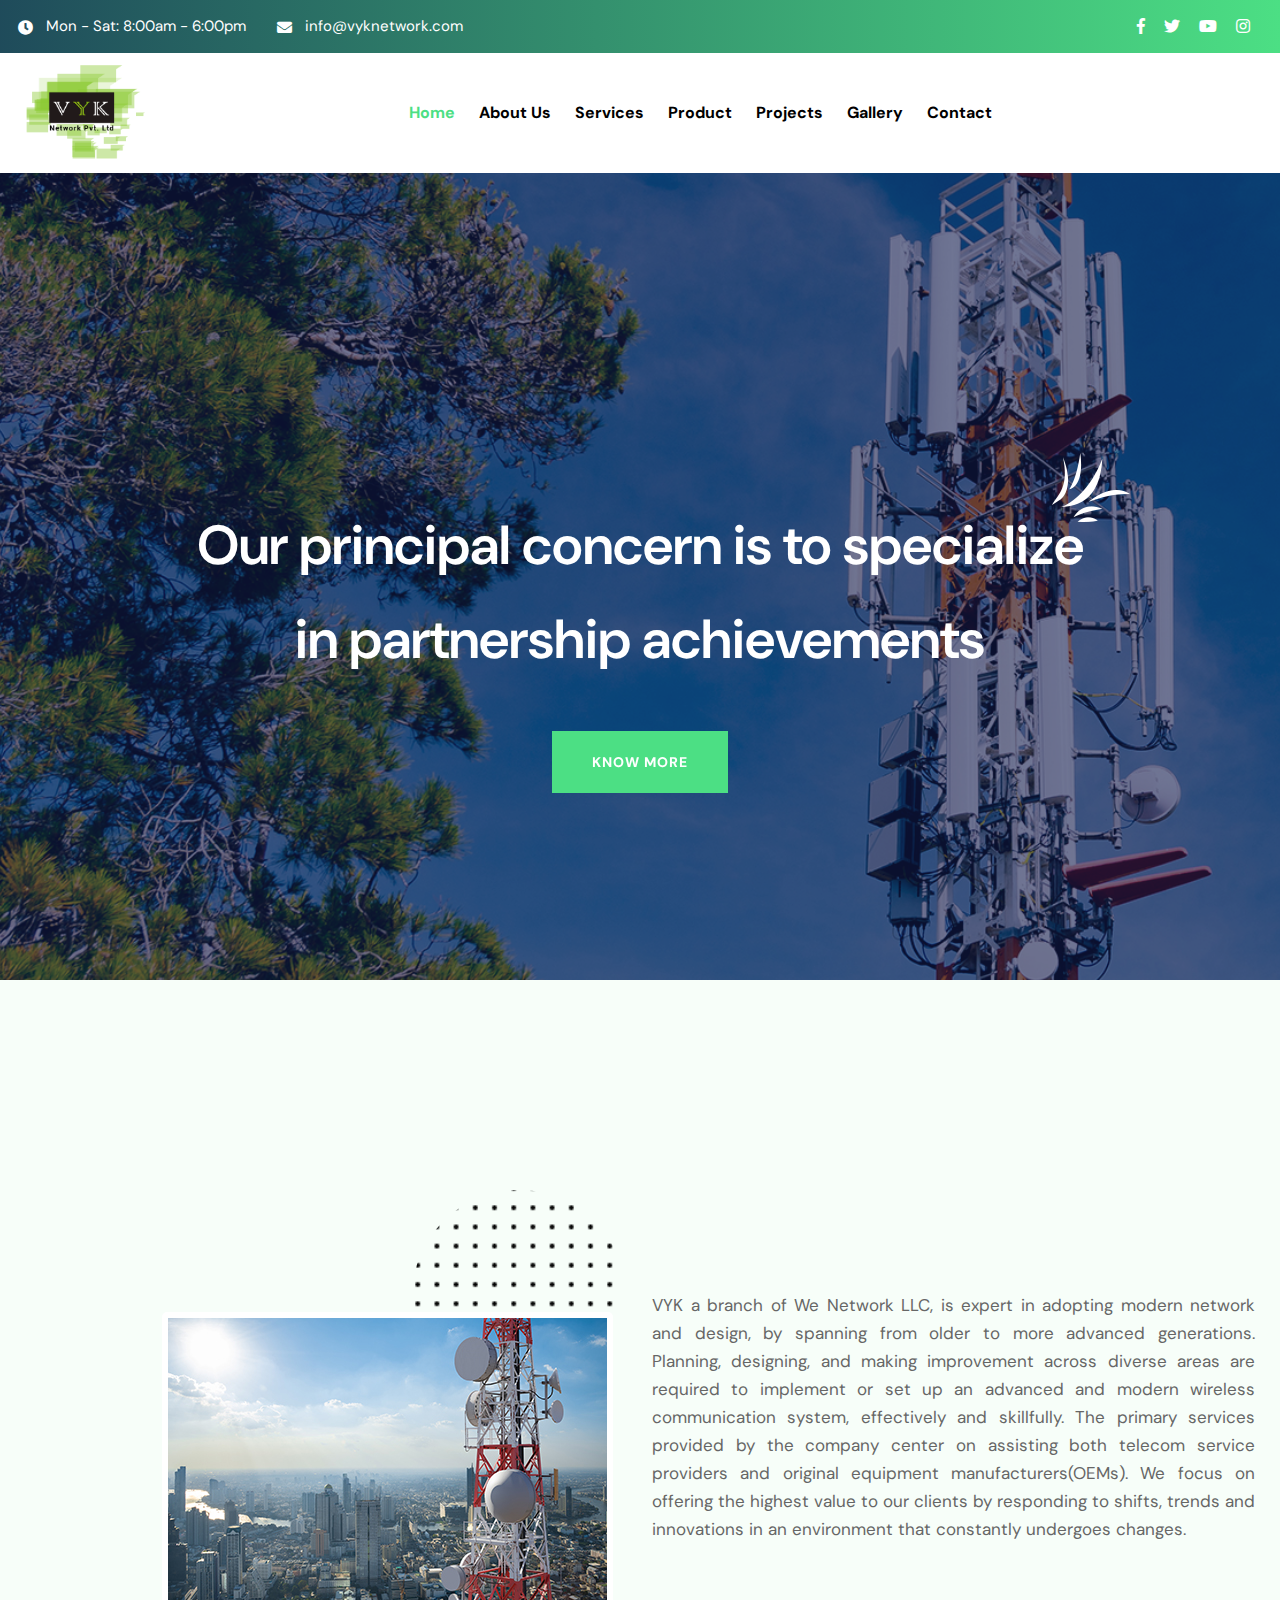
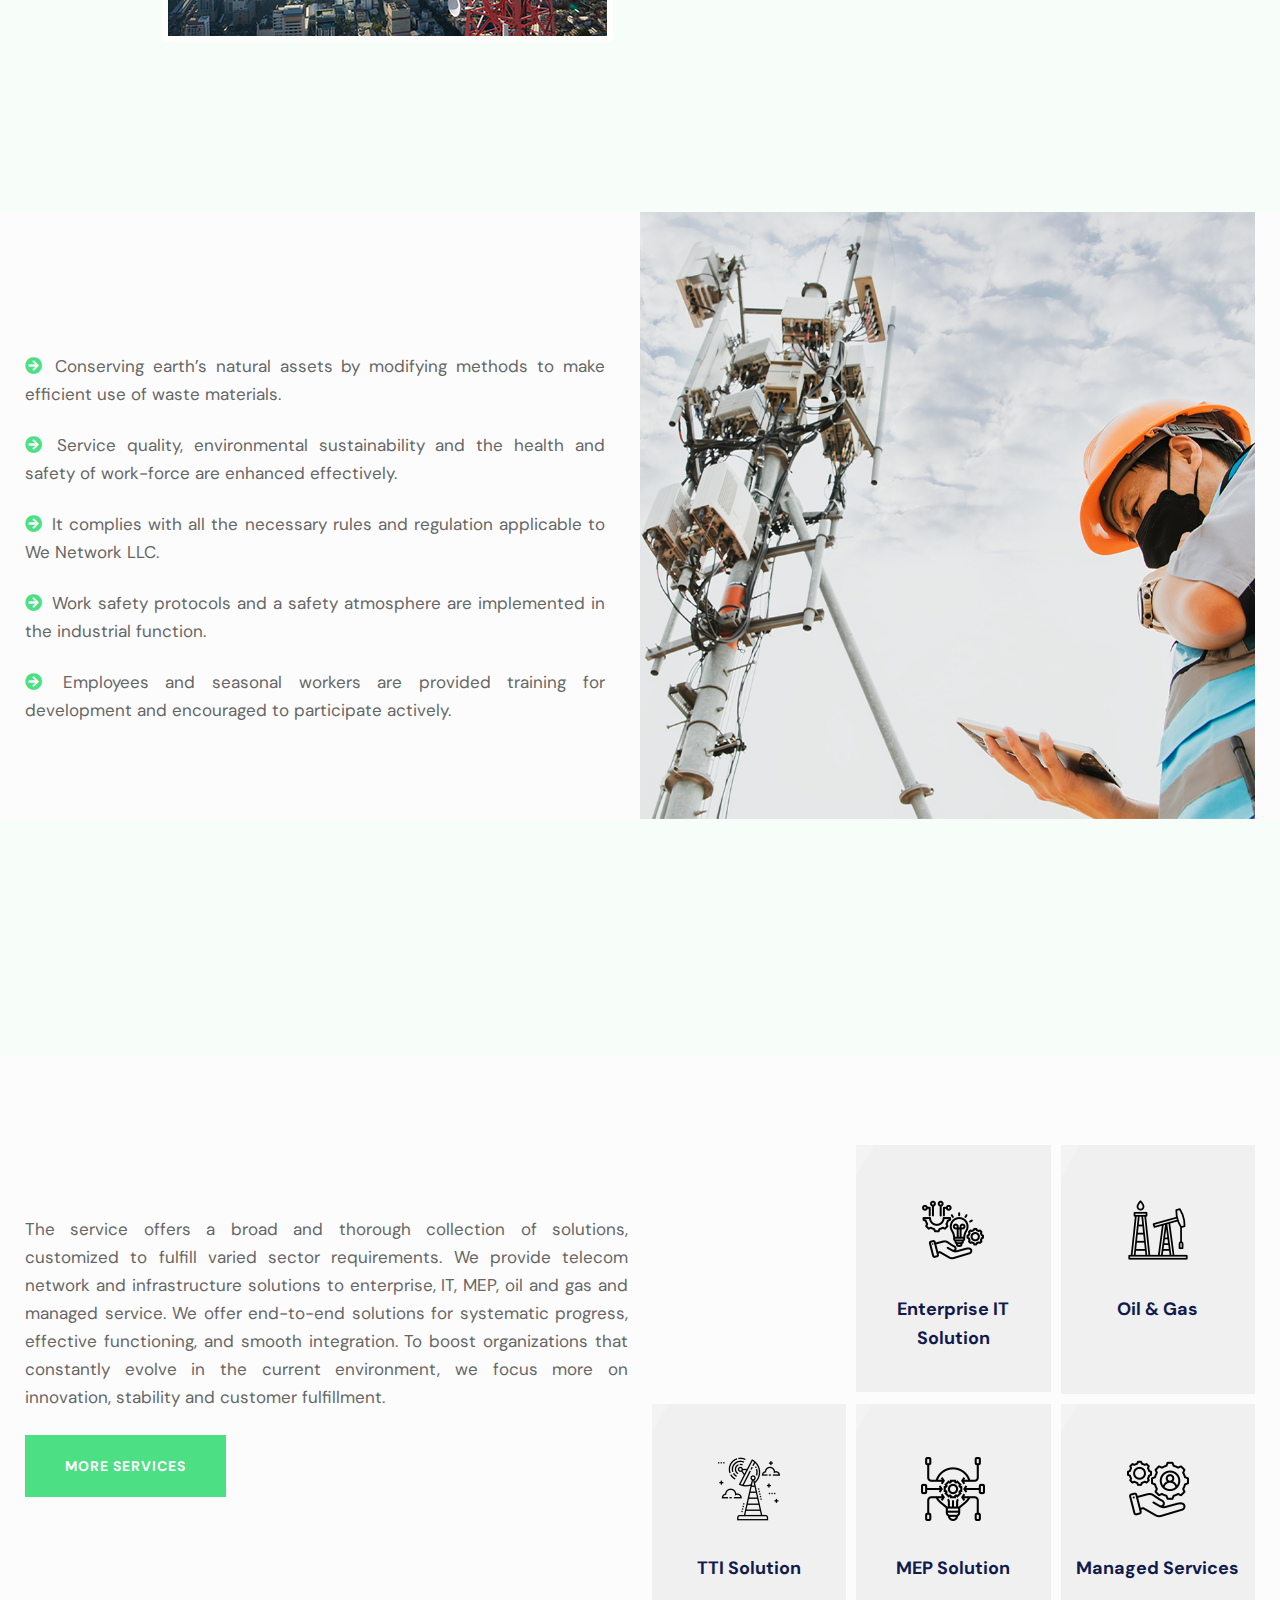
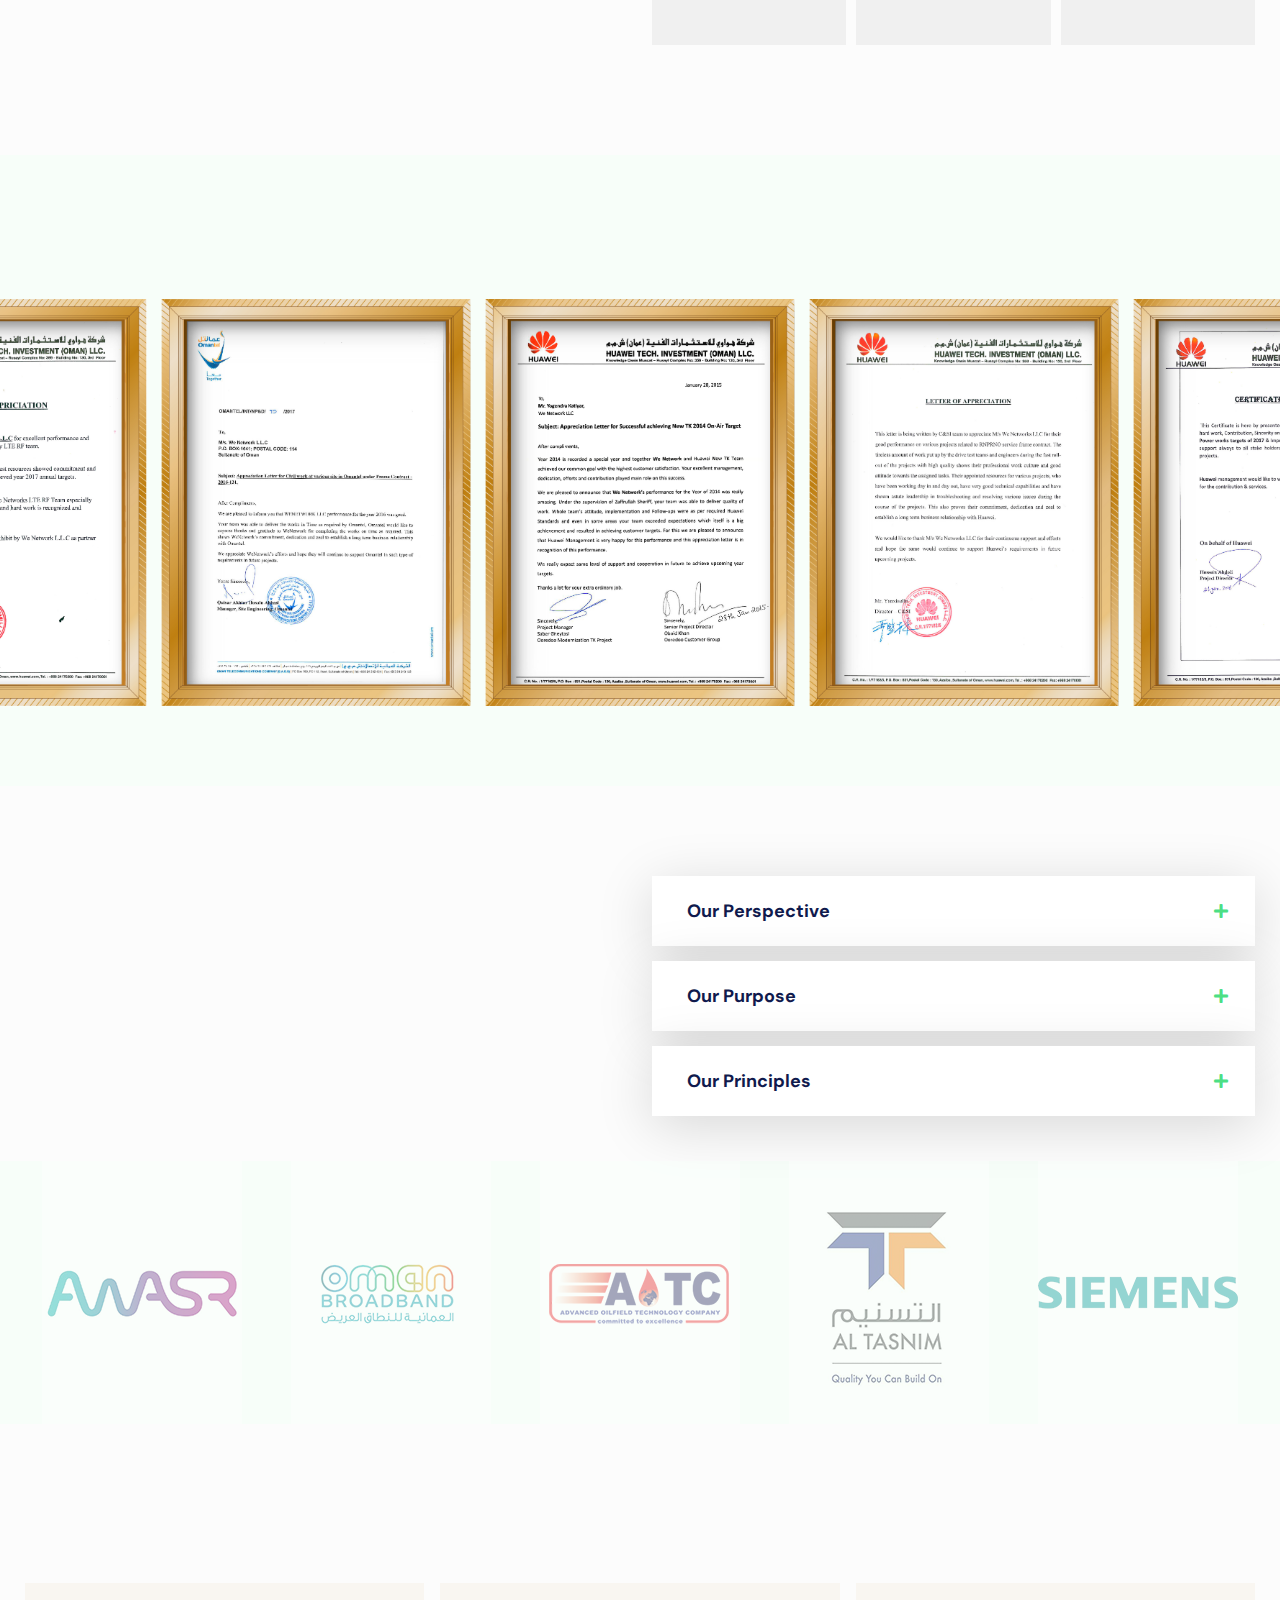
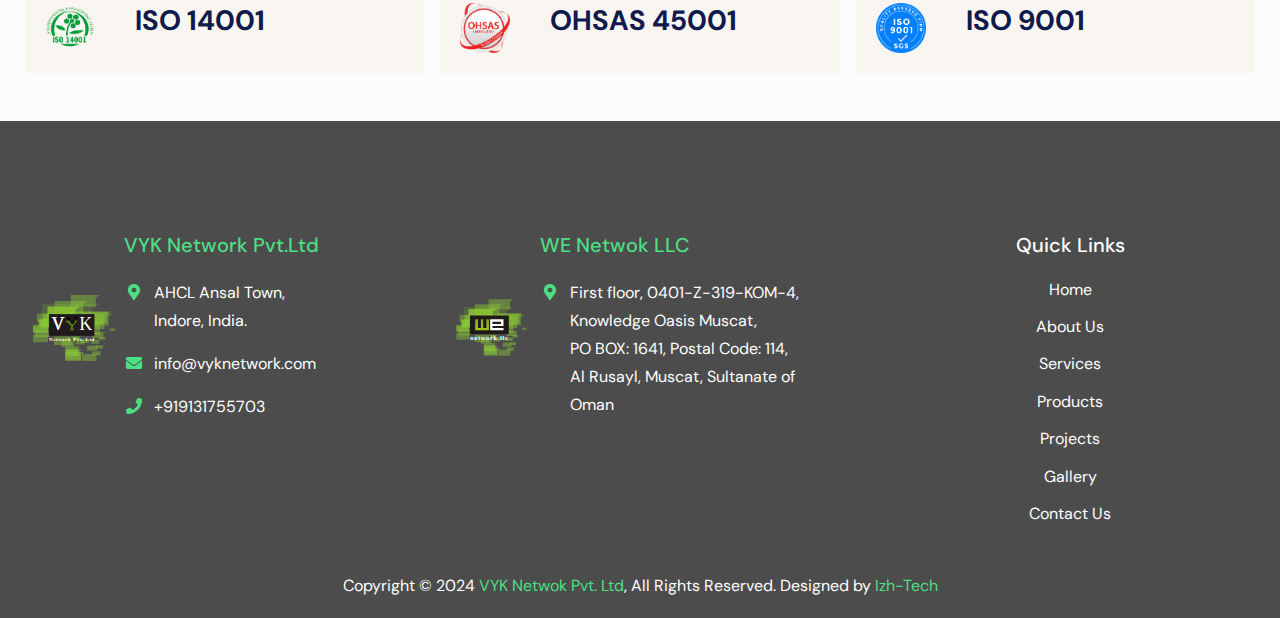
<file: index.html>
<!DOCTYPE html>
<html>

<head>
    <meta charset="utf-8">
    <title>VYK Network Pvt. Ltd | Your Telecom Partner</title>
    <!-- Stylesheets -->
    <link href="css/bootstrap.css" rel="stylesheet">
    <link href="css/style.css" rel="stylesheet">
    <link href="css/responsive.css" rel="stylesheet">

    <!-- Color Switcher Mockup -->
    <link href="css/color-switcher-design.css" rel="stylesheet">

    <!-- Color Themes -->
    <link id="theme-color-file" href="css/color-themes/default-color.css" rel="stylesheet">

    <link
        href="https://fonts.googleapis.com/css2?family=DM+Sans:opsz,wght@9..40,300;9..40,400;9..40,500;9..40,600;9..40,700;9..40,800;9..40,900;9..40,1000&amp;display=swap"
        rel="stylesheet">

    <link rel="shortcut icon" href="./images/Logo/vyklogo-01.png" type="image/x-icon">
    <link rel="icon" href="./images/Logo/vyklogo-01.png" type="image/x-icon">

    <!-- Responsive -->
    <meta http-equiv="X-UA-Compatible" content="IE=edge">
    <meta name="viewport" content="width=device-width, initial-scale=1.0, maximum-scale=1.0, user-scalable=0">

</head>

<body>

    <div class="page-wrapper">

        <!-- Preloader -->
        <div class="preloader"></div>
        <!-- End Preloader -->

        <!-- Main Header / Header Style Two -->
        <header class="main-header header-style-two">

            <!-- Header Top -->
            <div class="header-top">
                <div class="auto-container px-0 ps-3 mw-100">
                    <div class="inner-container">
                        <div class="d-flex justify-content-between flex-wrap">
                            <ul class="header-list">
                                <li><span class="icon fas fa-clock fa-fw"></span>Mon - Sat: 8:00am - 6:00pm</li>
                                <li><span class="icon fas fa-envelope fa-fw"></span><a
                                        href="mailto:needhelp@company.com">info@vyknetwork.com</a></li>
                            </ul>
                            <div class="right-box d-flex align-items-center flex-wrap">

                                <!-- Social Box -->
                                <div class="header-social_box">
                                    <a href="https://facebook.com/"><i class="fa-brands fa-facebook-f"></i></a>
                                    <a href="https://twitter.com/"><i class="fa-brands fa-twitter"></i></a>
                                    <a href="https://youtube.com/"><i class="fa-brands fa-youtube"></i></a>
                                    <a href="https://instagram.com/"><i class="fa-brands fa-instagram"></i></a>
                                </div>
                            </div>
                        </div>
                    </div>
                </div>
            </div>

            <!-- Header Lower -->
            <div class="header-lower">
                <div class="auto-container">
                    <div class="inner-container d-flex align-items-center justify-content-between">

                        <!-- Logo Box -->
                        <div class="logo-box d-flex align-items-center">
                            <div class="logo"><a href="index.html"><img class="header-logo"
                                        src="./images/Logo/vyklogo-01.png" alt="" title=""></a>
                            </div>
                        </div>

                        <div class="nav-outer d-flex align-items-center">

                            <!-- Main Menu -->
                            <nav class="main-menu show navbar-expand-md">
                                <div class="navbar-header">
                                    <button class="navbar-toggler" type="button" data-toggle="collapse"
                                        data-target="#navbarSupportedContent" aria-controls="navbarSupportedContent"
                                        aria-expanded="false" aria-label="Toggle navigation">
                                        <span class="icon-bar"></span>
                                        <span class="icon-bar"></span>
                                        <span class="icon-bar"></span>
                                    </button>
                                </div>

                                <div class="navbar-collapse collapse clearfix" id="navbarSupportedContent">
                                    <ul class="navigation clearfix">
                                        <li class="current"><a href="./index.html">Home</a></li>
                                        <li><a href="./about.html">About Us</a></li>
                                        <li><a href="./services.html">Services</a></li>
                                        <li><a href="./product.html">Product</a></li>
                                        <li><a href="./projects.php">Projects</a></li>
                                        <li><a href="./gallery.html">Gallery</a></li>
                                        <li><a href="./contact.html">Contact</a></li>
                                    </ul>
                                </div>
                            </nav>
                            <!-- Main Menu End-->
                        </div>

                        <!-- Outer Box -->
                        <div class="outer-box d-flex align-items-center">

                            <!-- Mobile Navigation Toggler -->
                            <div class="mobile-nav-toggler"><span class="icon"><img src="images/icons/menu.png"
                                        alt="" /></span></div>

                        </div>
                        <!-- End Outer Box -->

                    </div>

                </div>
            </div>
            <!-- End Header Lower -->

            <!-- Mobile Menu  -->
            <div class="mobile-menu">
                <div class="menu-backdrop"></div>
                <div class="close-btn"><span class="icon far fa-times fa-fw"></span></div>
                <nav class="menu-box">
                    <div class="nav-logo"><a href="index .html"><img class="header-logo"
                                src="./images/Logo/vyklogo-01.png" alt="" title=""></a></div>
                    <div class="menu-outer">
                        <!--Here Menu Will Come Automatically Via Javascript / Same Menu as in Header-->
                    </div>
                </nav>
            </div>
            <!-- End Mobile Menu -->

        </header>
        <!-- End Main Header -->

        <!--Banner Slider -->
        <section class="slider-three" id="home">
            <div class="swiper_carousel swiper-container"
                data-swiper='{"spaceBetween":0,"slidesPerView":1,"navigation":{"nextEl":".slider-three_button-next","prevEl":".slider-three_button-prev","clickable":"true"},"pagination":{"el":".slider-three_pagination","clickable":"true"},"autoplay":{"delay":"6000"},"breakpoints":{"320":{"slidesPerView":1,"spaceBetween":0},"480":{"slidesPerView":1,"spaceBetween":0},"640":{"slidesPerView":1,"spaceBetween":0}}}'>
                <div class="swiper-wrapper">

                    <!-- Slide1 -->
                    <div class="swiper-slide">
                        <div class="slider-three_image" style="background-image: url(./images/main-slider/Banner7.jpg)">
                        </div>
                        <div class="auto-container">
                            <!-- Content Column -->
                            <div class="slider-three_content-column">
                                <div class="slider-three_content-inner">
                                    <div class="slider-three_title"></div>
                                    <h1 class="slider-three_heading">
                                        Our principal concern is to specialize<span>in partnership achievements</span>
                                    </h1>
                                    <!-- Button Box -->
                                    <div class="slider-three_button-box">
                                        <a class="btn-style-two theme-btn" href="about.html">
                                            <div class="btn-wrap">
                                                <span class="text-one">Know More</span>
                                                <span class="text-two">Know More</span>
                                            </div>
                                        </a>
                                    </div>
                                </div>
                            </div>
                        </div>
                    </div>
                    <!-- Slide2 -->
                    <div class="swiper-slide">
                        <div class="slider-three_image" style="background-image: url(./images/main-slider/Banner2.jpg)">
                        </div>
                        <div class="auto-container">
                            <!-- Content Column -->
                            <div class="slider-three_content-column">
                                <div class="slider-three_content-inner">
                                    <div class="slider-three_title"></div>
                                    <h1 class="slider-three_heading">
                                        Connecting excellence: <br> your prime telecom solution.
                                    </h1>
                                    <!-- Button Box -->
                                    <div class="slider-three_button-box">
                                        <a class="btn-style-two theme-btn" href="about.html">
                                            <div class="btn-wrap">
                                                <span class="text-one">Know More</span>
                                                <span class="text-two">Know More</span>
                                            </div>
                                        </a>
                                    </div>
                                </div>
                            </div>
                        </div>
                    </div>

                    <!-- Slide3 -->
                    <div class="swiper-slide">
                        <div class="slider-three_image" style="background-image: url(./images/main-slider/Banner1.jpg)">
                        </div>
                        <div class="auto-container">
                            <!-- Content Column -->
                            <div class="slider-three_content-column">
                                <div class="slider-three_content-inner">
                                    <div class="slider-three_title"></div>
                                    <h1 class="slider-three_heading">
                                        We are dedicated to a shared vision
                                    </h1>
                                    <!-- Button Box -->
                                    <div class="slider-three_button-box">
                                        <a class="btn-style-two theme-btn" href="about.html">
                                            <div class="btn-wrap">
                                                <span class="text-one">Know More</span>
                                                <span class="text-two">Know More</span>
                                            </div>
                                        </a>
                                    </div>
                                </div>
                            </div>
                        </div>
                    </div>
                </div>
            </div>
        </section>
        <!-- End Banner Slider -->

        <!-- About -->
        <section class="about-one color-pale">
            <div class="auto-container">
                <div class="row clearfix align-items-center">

                    <!-- Image Column -->
                    <div class="about-one_image-column col-lg-6 col-md-12 col-sm-12">
                        <div class="about-one_image-outer">
                            <div class="about-one_pattern"
                                style="background-image: url(images/background/pattern-1.png)"></div>
                            <div class="about-one_image wow fadeInLeft" data-wow-delay="0ms" data-wow-duration="1500ms">
                                <img src="images/about/About2.jpg" alt="" />
                                <div class="about-one_color-layer"></div>
                                <div class="about-one_color-layer-two"></div>
                            </div>
                            <div class="about-one_image-two" data-parallax='{"y" : 60}'>
                                <img src="images/about/About3.jpg" alt="" />
                            </div>
                        </div>
                    </div>
                    <!-- Content Column -->
                    <div class="about-one_content-column col-lg-6 col-md-12 col-sm-12">
                        <div class="about-one_content-outer">
                            <div class="sec-title">
                                <div class="sec-title_title tx-split-text split-in-right">ABOUT US</div>
                            </div>
                            <div class="sec-title_text">
                                VYK a branch of We Network LLC, is expert in adopting modern network and design, by
                                spanning from older to more advanced generations.
                                Planning, designing, and making improvement across diverse areas are required to
                                implement or set up an advanced and modern wireless communication system, effectively
                                and skillfully.
                                The primary services provided by the company center on assisting both telecom service
                                providers and original equipment manufacturers(OEMs).
                                We focus on offering the highest value to our clients by responding to shifts, trends
                                and innovations in an environment that constantly undergoes changes.
                            </div>
                        </div>
                    </div>
                </div>
            </div>
        </section>
        <!-- End About -->

        <!-- Objectives -->
        <section class="fluid-one color-white">
            <div class="auto-container clearfix">

                <!-- Left Box -->
                <div class="left-box" style="background-image: url(images/about/About1.jpg)">

                    <div class="fluid-one_image">
                        <img src="images/about/About1.jpg" alt="" />
                    </div>
                </div>

                <!-- Right Box -->
                <div class="right-box">
                    <div class="right-box_inner">
                        <!-- Sec Title -->
                        <div class="sec-title">
                            <!-- <div class="sec-title_title">WHAT YOU GET</div> -->
                            <h2 class="sec-title_heading tx-split-text split-in-right">Our Objectives</h2>
                        </div>
                        <div class="sec-title_text pb-2"><i class="arrow fa fa-arrow-circle-right pe-1"></i>
                            Conserving earth’s natural assets by modifying methods to make efficient use of waste
                            materials.</div>
                        <div class="sec-title_text pb-2"><i class="arrow fa fa-arrow-circle-right pe-1"></i> Service
                            quality, environmental sustainability and the health and safety of work-force are enhanced
                            effectively.</div>
                        <div class="sec-title_text pb-2"><i class="arrow fa fa-arrow-circle-right pe-1"></i> It complies
                            with all the necessary rules and regulation applicable to We Network LLC.</div>
                        <div class="sec-title_text pb-2"><i class="arrow fa fa-arrow-circle-right pe-1"></i>
                            Work safety protocols and a safety atmosphere are implemented in the industrial function.
                        </div>
                        <div class="sec-title_text pb-2"><i class="arrow fa fa-arrow-circle-right pe-1"></i> Employees
                            and seasonal workers are provided training for development and encouraged to participate
                            actively.</div>

                    </div>
                </div>
            </div>
        </section>
        <!-- Objectives end -->

        <!-- Counter -->
        <section class="counter-two color-pale" style="background-color: #f7fef9;">
            <div class="auto-container">
                <div class="inner-container">
                    <div class="row clearfix">

                        <!-- Counter Column -->
                        <div class="counter-block_two col-lg-4 col-md-6 col-sm-6 counter-column mx-auto">
                            <div class="counter-block_two-inner wow flipInX" data-wow-delay="0ms"
                                data-wow-duration="1500ms">
                                <span class="counter-block_two-icon flaticon-wifi-router"></span>
                                <div class="counter-block_two-counter"><span class="odometer" data-count="900"></span>+
                                </div>
                                <div class="counter-block_two-text">Project Completed</div>
                            </div>
                        </div>

                        <!-- Counter Column -->
                        <div class="counter-block_two col-lg-4 col-md-6 col-sm-6 counter-column mx-auto">
                            <div class="counter-block_two-inner wow flipInX" data-wow-delay="150ms"
                                data-wow-duration="1500ms">
                                <span class="counter-block_two-icon flaticon-wifi-router-1"></span>
                                <div class="counter-block_two-counter"><span class="odometer" data-count="100"></span> +
                                </div>
                                <div class="counter-block_two-text">Corpotate clients</div>
                            </div>
                        </div>

                        <!-- Counter Column -->
                        <div class="counter-block_two col-lg-4 col-md-6 col-sm-6 counter-column mx-auto">
                            <div class="counter-block_two-inner wow flipInX" data-wow-delay="300ms"
                                data-wow-duration="1500ms">
                                <span class="counter-block_two-icon flaticon-technical-support"></span>
                                <div class="counter-block_two-counter"><span class="odometer" data-count="68"></span>+
                                </div>
                                <div class="counter-block_two-text">Expert Employee</div>
                            </div>
                        </div>

                    </div>
                </div>
            </div>
        </section>
        <!-- End Counter-->

        <!-- Service -->
        <section class="category-one color-white">
            <div class="auto-container">
                <div class="row clearfix">

                    <!-- Content Column -->
                    <div class="category-one_content-column col-lg-6 col-md-12 col-sm-12">
                        <div class="category-one_content-outer">
                            <!-- Sec Title -->
                            <div class="sec-title">

                                <h2 class="sec-title_heading tx-split-text split-in-right">Our Services</h2>
                                <div class="sec-title_text">The service offers a broad and
                                    thorough collection of solutions, customized to fulfill varied sector requirements.
                                    We provide telecom network and infrastructure solutions to enterprise, IT, MEP, oil
                                    and gas and managed service. We offer end-to-end solutions for systematic progress,
                                    effective functioning, and smooth integration. To boost organizations that
                                    constantly evolve in the current environment, we focus more on innovation, stability
                                    and customer fulfillment.
                                </div>
                            </div>
                            <!-- Button Box -->
                            <div class="categor.page-title_twoy-one_button pt-4">
                                <a class="btn-style-two theme-btn" href="services.html">
                                    <div class="btn-wrap">
                                        <span class="text-one">More Services</span>
                                        <span class="text-two">More Services</span>
                                    </div>
                                </a>
                            </div>
                        </div>
                    </div>

                    <!-- Feature Column -->
                    <div class="category-one_feature-column col-lg-6 col-md-12 col-sm-12">
                        <div class="category-one_feature-outer">
                            <div class="row clearfix">

                                <!-- Service Null -->
                                <div class="category-one_feature col-lg-4 col-md-6 col-sm-6">
                                    <div class="category-one_feature-inner hide">
                                    </div>
                                </div>

                                <!-- Service One -->
                                <div class="category-one_feature col-lg-4 col-md-6 col-sm-6">
                                    <div class="category-one_feature-inner">
                                        
                                        <div class="category-one_feature-icon">
                                            <img src="./images/icons/Enterprise-IT-Solution.png" alt="">
                                        </div>
                                        <h6 class="category-one_feature-heading">Enterprise IT Solution</h6>
                                    </div>
                                </div>

                                <!-- Service Two -->
                                <div class="category-one_feature col-lg-4 col-md-6 col-sm-6">
                                    <div class="category-one_feature-inner">
                                      
                                        <div class="category-one_feature-icon">
                                            <img src="./images/icons/Oil-and-Gas.png" alt="">
                                        </div>
                                        <h6 class="category-one_feature-heading pb-2">Oil & Gas</h6><br>
                                    </div>
                                </div>

                                <!-- Service Three -->
                                <div class="category-one_feature col-lg-4 col-md-6 col-sm-6">
                                    <div class="category-one_feature-inner">
                                      
                                        <div class="category-one_feature-icon"><img
                                                src="./images/icons/Telecom Tower and Infrastructure Solution.png"
                                                alt=""></div>
                                        <h6 class="category-one_feature-heading"
                                            title="Telecom Tower and Infrastructure Solution">TTI Solution</h6><br>
                                    </div>
                                </div>

                                <!-- Service Four -->
                                <div class="category-one_feature col-lg-4 col-md-6 col-sm-6">
                                    <div class="category-one_feature-inner">
                                        <div class="category-one_feature-icon"><img
                                                src="./images/icons/MEP-Solution.png" alt=""></div>
                                        <h6 class="category-one_feature-heading">MEP Solution</h6><br>
                                    </div>
                                </div>

                                <!-- Service Five -->
                                <div class="category-one_feature col-lg-4 col-md-6 col-sm-6">
                                    <div class="category-one_feature-inner">
                                        <div class="category-one_feature-icon"><img
                                                src="./images/icons/Managed-Service.png" alt=""></div>
                                        <h6 class="category-one_feature-heading">Managed Services</h6><br>
                                    </div>
                                </div>

                            </div>
                        </div>
                    </div>

                </div>
            </div>
        </section>
        <!-- End Category One -->

        <!-- Awards -->
        <section class="gallery-one color-pale" style=" padding: 50px 0 !important;">
            <div class="auto-container">
                <!-- Sec Title -->
                <div class="sec-title centered">
                    <div class="sec-title_title tx-split-text split-in-right">AWARDS</div>
                    <h2 class="sec-title_heading tx-split-text split-in-right pb-3">
                        Presented by Huwaei & Omantel</h2>
                </div>
            </div>

            <div class="swiper_carousel swiper-container"
                data-swiper='{"spaceBetween":30,"slidesPerView":2,"centeredSlides":true,"loop":true,"navigation":{"nextEl":".swiper-button-next","prevEl":".swiper-button-prev","clickable":"true"},"pagination":{"el":".gallery-one_pagination","clickable":"true"},"autoplay":{"delay":"6000"},"breakpoints":{"320":{"slidesPerView":1,"spaceBetween":0},"700":{"slidesPerView":1,"spaceBetween":0},"600":{"slidesPerView":2,"spaceBetween":15},"700":{"slidesPerView":2,"spaceBetween":15},"900":{"slidesPerView":3,"spaceBetween":15},"1000":{"slidesPerView":3,"spaceBetween":15},"1200":{"slidesPerView":4,"spaceBetween":15},"1500":{"slidesPerView":5,"spaceBetween":15}}}'>
                <div class="swiper-wrapper">

                    <!-- Slide -->
                    <div class="swiper-slide">
                        <!-- Gallery Block One -->
                        <div class="gallery-block_one">
                            <div class="gallery-block_one-inner">
                                <div class="gallery-block_one-image">
                                    <img src="./images/achievements/1.jpg" alt="" />
                                </div>
                            </div>
                        </div>
                    </div>

                    <!-- Slide -->
                    <div class="swiper-slide">
                        <!-- Gallery Block One -->
                        <div class="gallery-block_one">
                            <div class="gallery-block_one-inner">
                                <div class="gallery-block_one-image">
                                    <img src="./images/achievements/2.jpg" alt="" />
                                </div>
                            </div>
                        </div>
                    </div>

                    <!-- Slide -->
                    <div class="swiper-slide">
                        <!-- Gallery Block One -->
                        <div class="gallery-block_one">
                            <div class="gallery-block_one-inner">
                                <div class="gallery-block_one-image">
                                    <img src="./images/achievements/3.jpg" alt="" />
                                </div>
                            </div>
                        </div>
                    </div>

                    <!-- Slide -->
                    <div class="swiper-slide">
                        <!-- Gallery Block One -->
                        <div class="gallery-block_one">
                            <div class="gallery-block_one-inner">
                                <div class="gallery-block_one-image">
                                    <img src="images/achievements/4.jpg" alt="" />

                                </div>
                            </div>
                        </div>
                    </div>

                    <!-- Slide -->
                    <div class="swiper-slide">
                        <!-- Gallery Block One -->
                        <div class="gallery-block_one">
                            <div class="gallery-block_one-inner">
                                <div class="gallery-block_one-image">
                                    <img src="images/achievements/5.jpg" alt="" />

                                </div>
                            </div>
                        </div>
                    </div>

                </div>
            </div>

        </section>
        <!-- Awards -->

        <!-- Achievement -->
        <section class="sidebar-page-container color-white">
            <div class="auto-container">
                <div class="inner-container">
                    <div class="row clearfix align-items-center">
                        <!-- Title Column -->
                        <div class="faq-one_title-column col-lg-6 col-md-12 col-sm-12">
                            <div class="faq-one_title-outer">
                                <!-- Sec Title -->
                                <div class="sec-title">
                                    <div class="sec-title_title tx-split-text split-in-right">Achievement</div>
                                    <h2 class="sec-title_heading tx-split-text split-in-right">We live by Value</h2>
                                </div>
                            </div>
                        </div>
                        <!-- Accordion Column -->
                        <div class="faq-one_accordion-column col-lg-6 col-md-12 col-sm-12">
                            <div class="faq-one_accordion-outer">

                                <!-- Accordion Box -->
                                <ul class="accordion-box">

                                    <!-- Block -->
                                    <li class="accordion block">
                                        <div class="acc-btn">
                                            <div class="icon-outer"><span class="icon icon-plus fa fa-plus"></span>
                                                <span class="icon icon-minus fa fa-minus"></span>
                                            </div>Our Perspective
                                        </div>
                                        <div class="acc-content">
                                            <div class="content">
                                                <div class="sec-title_text">To be the prime Service & Solutions provider
                                                    in the
                                                    telecom domain.</div>
                                            </div>
                                        </div>
                                    </li>

                                    <!-- Block -->
                                    <li class="accordion block">
                                        <div class="acc-btn">
                                            <div class="icon-outer"><span class="icon icon-plus fa fa-plus"></span>
                                                <span class="icon icon-minus fa fa-minus"></span>
                                            </div>Our Purpose
                                        </div>
                                        <div class="acc-content">
                                            <div class="content">
                                                <div class="sec-title_text">Deliver quality solutions and services and
                                                    build up a
                                                    great working environment managed by a professional team.</div>
                                            </div>
                                        </div>
                                    </li>

                                    <!-- Block -->
                                    <li class="accordion block">
                                        <div class="acc-btn">
                                            <div class="icon-outer"><span class="icon icon-plus fa fa-plus"></span>
                                                <span class="icon icon-minus fa fa-minus"></span>
                                            </div>Our Principles
                                        </div>
                                        <div class="acc-content">
                                            <div class="content">
                                                <div class="sec-title_text">Integrity,
                                                    Quality of service,
                                                    Transparency,
                                                    Privacy of Client Information,
                                                    Integrating Social values into operations.</div>
                                            </div>
                                        </div>
                                    </li>
                                </ul>

                            </div>
                        </div>
                    </div>
                </div>
            </div>
        </section>
        <!-- End Achievement -->

        <!-- Clients -->
        <section class="color-pale">
            <div class="auto-container">
                <div class="swiper_carousel swiper-container"
                    data-swiper='{"spaceBetween":30,"slidesPerView":5,"centeredSlides":false,"loop":true,"navigation":{"nextEl":"","prevEl":"","clickable":"true"},"pagination":{"el":"","clickable":"true"},"autoplay":{"delay":"6000"},"breakpoints":{"320":{"slidesPerView":2,"spaceBetween":0},"700":{"slidesPerView":2,"spaceBetween":10},"600":{"slidesPerView":3,"spaceBetween":15},"700":{"slidesPerView":3,"spaceBetween":15},"900":{"slidesPerView":4,"spaceBetween":15},"1000":{"slidesPerView":4,"spaceBetween":15},"1200":{"slidesPerView":5,"spaceBetween":15},"1500":{"slidesPerView":5,"spaceBetween":15}}}'>
                    <div class="swiper-wrapper">

                        <!-- Slide -->
                        <div class="swiper-slide">
                            <div class="client-image">
                             <img src="images/clients/1.png" alt="" />
                            </div>
                        </div>

                        <!-- Slide -->
                        <div class="swiper-slide">
                            <div class="client-image">
                              <img src="images/clients/2.png" alt="" />
                            </div>
                        </div>

                        <!-- Slide -->
                        <div class="swiper-slide">
                            <div class="client-image">
                               <img src="images/clients/3.png" alt="" />
                            </div>
                        </div>

                        <!-- Slide -->
                        <div class="swiper-slide">
                            <div class="client-image">
                               <img src="images/clients/4.png" alt="" />
                            </div>
                        </div>

                        <!-- Slide -->
                        <div class="swiper-slide">
                            <div class="client-image">
                                <img src="images/clients/5.png" alt="" />
                            </div>
                        </div>

                    </div>
                </div>
            </div>
        </section>
        <!-- End Clients -->

        <!-- Quality Controls -->
        <section class="py-5 color-white">
            <div class="auto-container">
                <div class="row gx-3">
                    <div class="sec-title" style="text-align: center;">
                        <h3 class="sec-title_heading tx-split-text split-in-right pb-3">Quality Controls</h3>
                        <div class="sec-title_title tx-split-text split-in-right pb-3">We Network LLC is globally
                            certified to
                            ISO 9001, ISO 14001 and ISO 18001.</div>
                    </div>
                    <!-- Service Block One -->
                    <div class="service-block_one col-lg-4 col-md-6 col-sm-12">
                        <div class="service-block_one-inner">
                            <div class="service-block_one-upper">
                                <img src="images/icons/iso.png" alt="Your Image Description"
                                    class="service-block_one-icon" style="width: 50px; height: 50px;">
                                <h4 class="service-block_one-heading"><a href="service-detail.html">ISO 14001
                                    </a></h4>
                            </div>
                        </div>
                    </div>
                    <!-- Service Block One -->
                    <div class="service-block_one col-lg-4 col-md-6 col-sm-12">
                        <div class="service-block_one-inner">
                            <div class="service-block_one-upper">
                                <img src="images/icons/ohsa.png" alt="Your Image Description"
                                    class="service-block_one-icon" style="width: 50px; height: 50px;">
                                <h4 class="service-block_one-heading"><a href="service-detail.html">OHSAS 45001
                                    </a></h4>
                            </div>
                        </div>
                    </div>
                    <!-- Service Block One -->
                    <div class="service-block_one col-lg-4 col-md-6 col-sm-12">
                        <div class="service-block_one-inner">
                            <div class="service-block_one-upper">
                                <img src="images/icons/iso9001.png" alt="Your Image Description"
                                    class="service-block_one-icon" style="width: 50px; height: 50px;">
                                <h4 class="service-block_one-heading"><a href="service-detail.html">ISO 9001
                                    </a></h4>
                            </div>
                        </div>
                    </div>
                </div>
            </div>
        </section>
        <!-- End Quality Controls -->

        <!-- Main Footer / Style Three -->
        <footer class="main-footer style-three" style="background-color: #4c4c4c;">
            <div class="auto-container">
                <div class="inner-container">
                    <!-- Widgets Section -->
                    <div class="widgets-section">
                        <div class="row clearfix">
    
    
                            <!-- Footer Column 4 -->
                            <div class="footer_column  col-lg-4 col-md-6 col-sm-12">
                                <div class="d-flex">
                                    <div class="p-2" style="display: flex; align-items: center;">
                                        <img class="footer-logo" src="./images/Logo/vyklogo-white-01.svg" alt="">
                                    </div>
                                    <div class="footer-widget contact-widget">
                                        <h5 class="footer-title"><a href="#">VYK Network Pvt.Ltd</a></h5>
                                        <ul class="footer-contact_list">
                                            <ul class="footer-contact_list">
                                                <li><span class="icon fas fa-map-marker-alt fa-fw"></span>
                                                    AHCL Ansal Town,<br>Indore, India.</li>
                                                <li><span class="icon fas fa-envelope fa-fw"></span>info@vyknetwork.com
                                                </li>
                                                <li><span class="icon fas fa-phone fa-fw"></span>+919131755703</li>
                                            </ul>
                                    </div>
                                </div>
                            </div>
                            <!-- Footer Column 4 -->
                            <div class="footer_column  col-lg-4 col-md-6 col-sm-12">
                                <div class="d-flex">
                                    <div class="p-2" style="display: flex; align-items: center;">
                                        <img class="footer-logo" src="./images/Logo/we-network-white-logo-01.svg" alt="">
                                    </div>
                                    <div class="footer-widget contact-widget">
                                        <h5 class="footer-title"><a href="https://www.wenetworkllc.com/">WE Netwok LLC</a></h5>
                                        <ul class="footer-contact_list">
                                            <li><span class="icon fas fa-map-marker-alt fa-fw"></span>First floor,
                                                0401-Z-319-KOM-4,<br>
                                                Knowledge Oasis Muscat,<br>PO BOX: 1641, Postal Code: 114,<br>Al Rusayl,
                                                Muscat,
                                                Sultanate of Oman</li>
    
                                        </ul>
                                    </div>
                                </div>
                            </div>
    
                            <!-- Footer Column 5 -->
                            <div class="footer_column col-lg-4 col-md-6 col-sm-12 centered">
                                <div class="footer-widget contact-widget ps-4">
                                    <h5 class="footer-title">Quick Links</h5>
                                    <ul class="footer-list">
                                        <li><a href="index.html">Home</a></li>
                                        <li><a href="about.html">About Us</a></li>
                                        <li><a href="services.html">Services</a></li>
                                        <li><a href="product.html">Products</a></li>
                                        <li><a href="projects.php">Projects</a></li>
                                        <li><a href="gallery.html">Gallery</a></li>
                                        <li><a href="contact.html">Contact Us</a></li>
                                    </ul>
                                </div>
                            </div>
                        </div>
                    </div>
                </div>
            </div>
            <div class="footer-bottom">
                <div class="auto-container">
                    <div class="main-footer_copyright">Copyright © 2024 <a href="#">VYK Netwok Pvt. Ltd</a>, All Rights Reserved. Designed by <a href="https://izhtech.com/">Izh-Tech</a></div>
                </div>
            </div>
        </footer>
        <!-- End Footer Style -->

    </div>
    <!-- End PageWrapper -->

    <!-- Scroll To Top -->
    <div class="scroll-to-top scroll-to-target" data-target="html"><span class="fas fa-arrow-up fa-fw"></span></div>

    <script src="js/jquery.js"></script>
    <script src="js/popper.min.js"></script>
    <script src="js/bootstrap.min.js"></script>
    <script src="js/magnific-popup.min.js"></script>
    <script src="js/appear.js"></script>
    <script src="js/parallax.min.js"></script>
    <script src="js/tilt.jquery.min.js"></script>
    <script src="js/swiper.min.js"></script>
    <script src="js/wow.js"></script>
    <script src="js/parallax-scroll.js"></script>

    <script src="js/gsap.min.js"></script>
    <script src="js/SplitText.min.js"></script>
    <script src="js/ScrollTrigger.min.js"></script>
    <script src="js/ScrollToPlugin.min.js"></script>
    <script src="js/ScrollSmoother.min.js"></script>

    <script src="js/slick.js"></script>
    <script src="js/slick-script.js"></script>
    <script src="js/odometer.js"></script>
    <script src="js/parallax-scroll.js"></script>
    <script src="js/nav-tool.js"></script>
    <script src="js/pagenav.js"></script>
    <script src="js/jquery-ui.js"></script>
    <script src="js/color-settings.js"></script>
    <script src="js/script.js"></script>

    <!--[if lt IE 9]><script src="https://cdnjs.cloudflare.com/ajax/libs/html5shiv/3.7.3/html5shiv.js"></script><![endif]-->
    <!--[if lt IE 9]><script src="js/respond.js"></script><![endif]-->

</body>



</html>
</file>
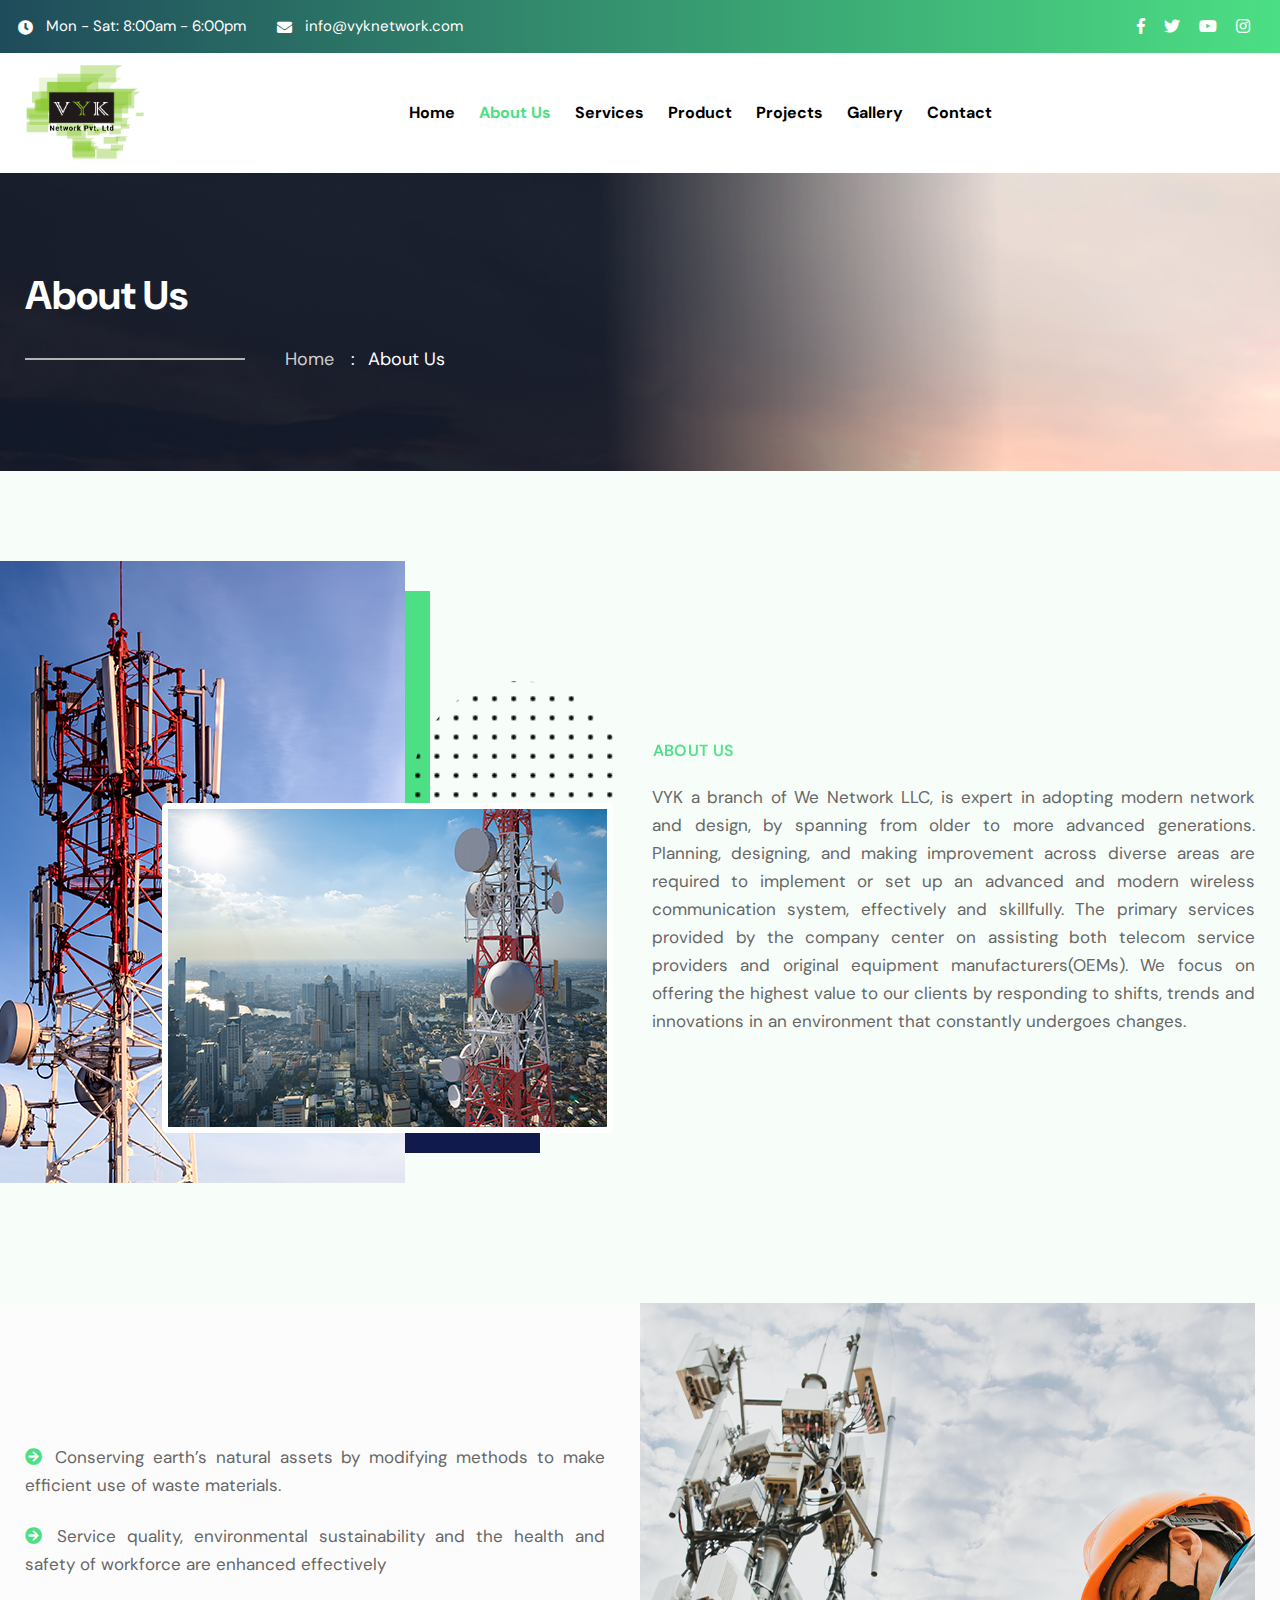
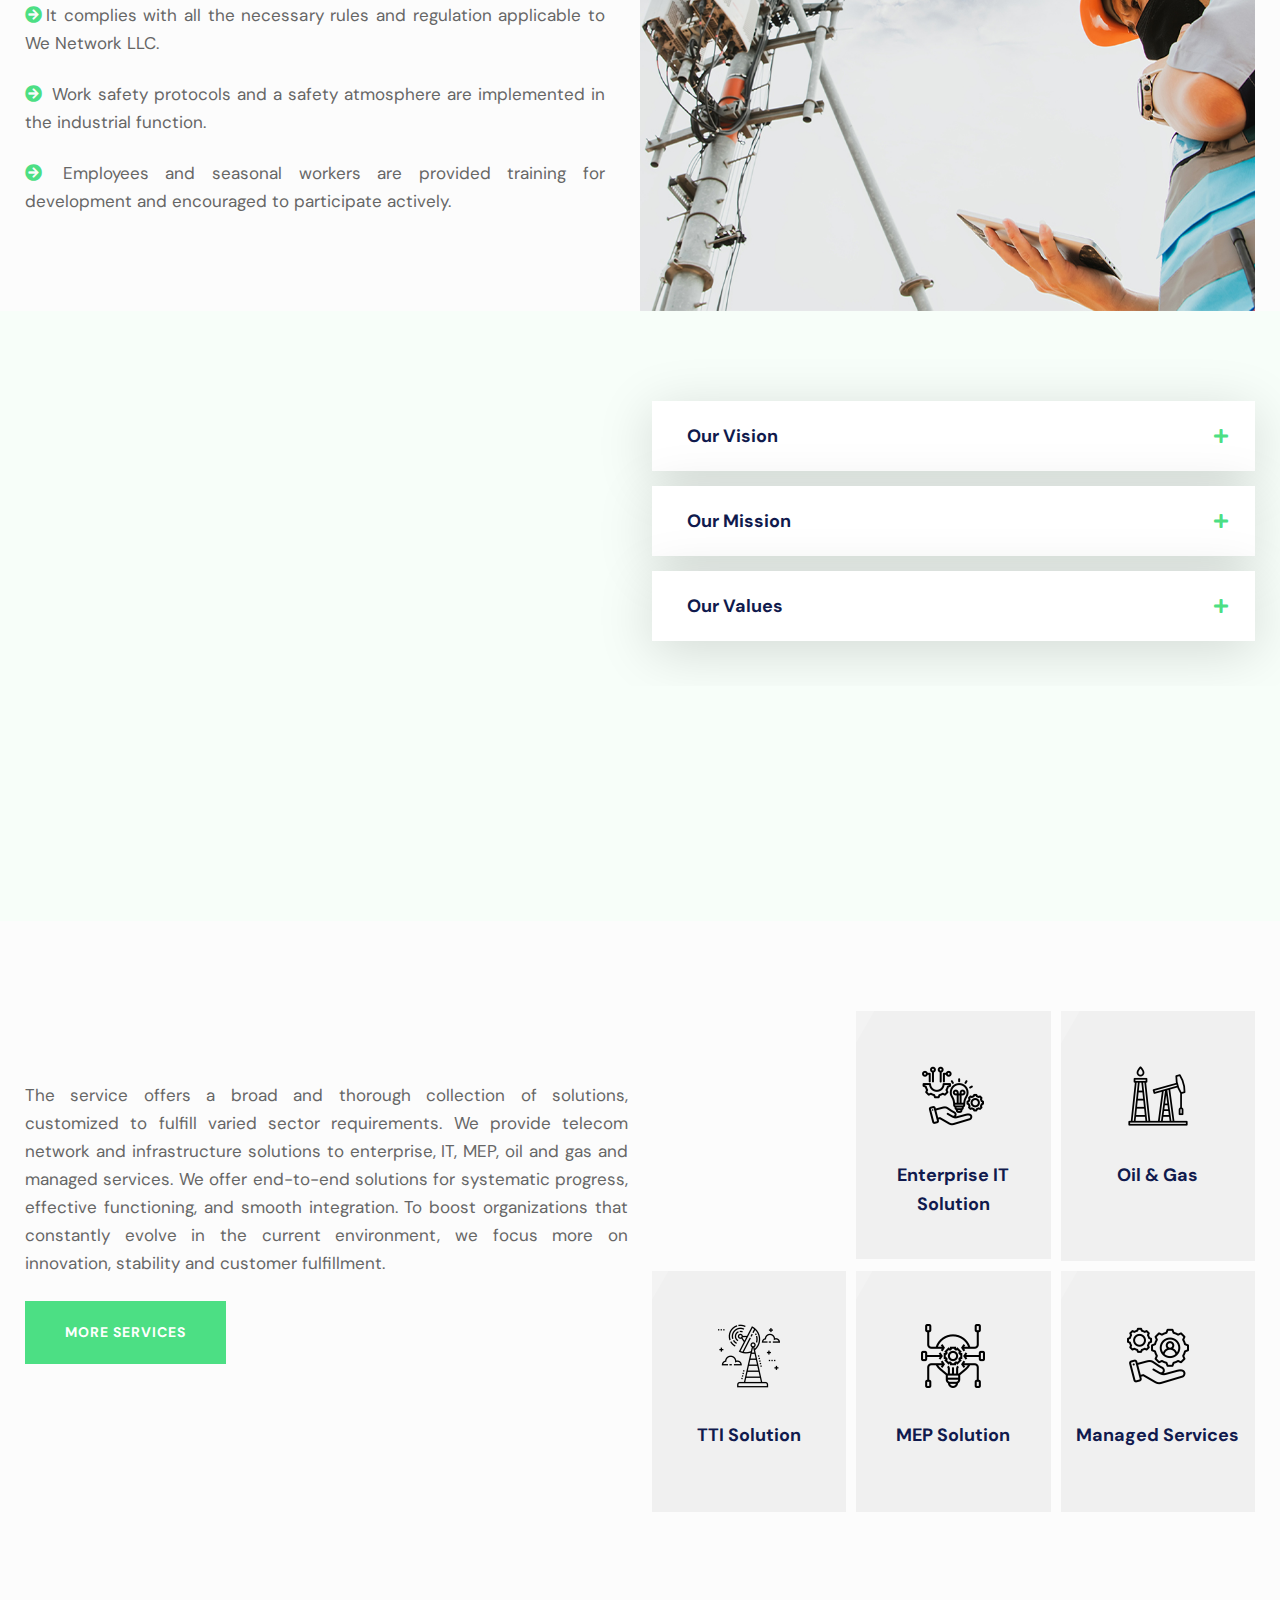
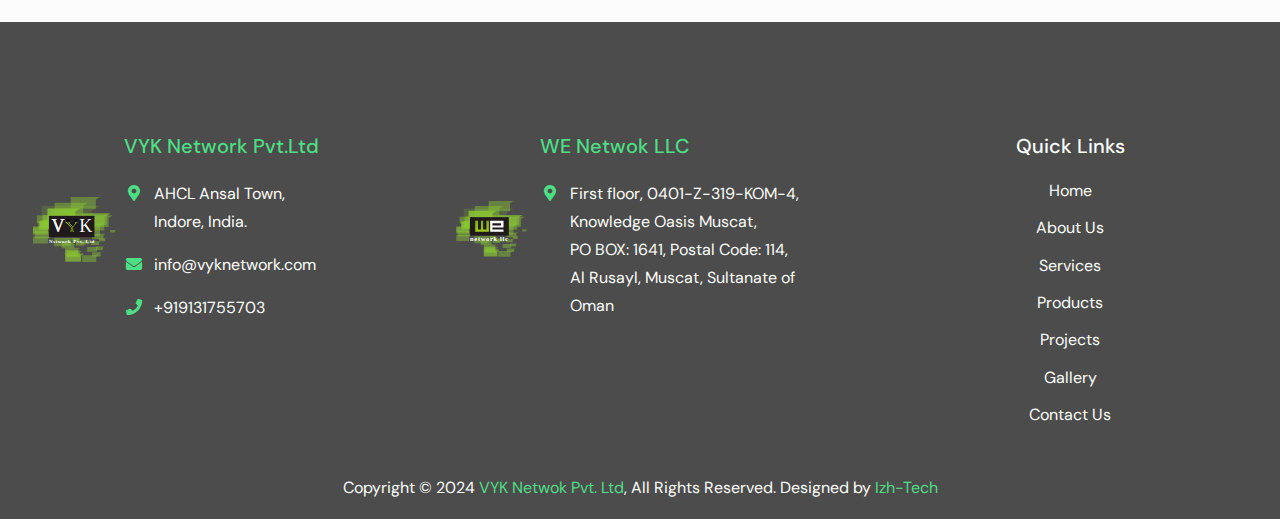
<file: about.html>
<!DOCTYPE html>
<html>


<head>
    <meta charset="utf-8">
    <title>VYK Network Pvt. Ltd | Your Telecom Partner</title>
    <!-- Stylesheets -->
    <link href="css/bootstrap.css" rel="stylesheet">
    <link href="css/style.css" rel="stylesheet">
    <link href="css/responsive.css" rel="stylesheet">

    <!--Color Switcher Mockup-->
    <link href="css/color-switcher-design.css" rel="stylesheet">

    <!-- Color Themes -->
    <link id="theme-color-file" href="css/color-themes/default-color.css" rel="stylesheet">

    <link
        href="https://fonts.googleapis.com/css2?family=DM+Sans:opsz,wght@9..40,300;9..40,400;9..40,500;9..40,600;9..40,700;9..40,800;9..40,900;9..40,1000&amp;display=swap"
        rel="stylesheet">

    <link rel="shortcut icon" href="./images/Logo/vyklogo-01.png" type="image/x-icon">
    <link rel="icon" href="./images/Logo/vyklogo-01.png" type="image/x-icon">

    <!-- Responsive -->
    <meta http-equiv="X-UA-Compatible" content="IE=edge">
    <meta name="viewport" content="width=device-width, initial-scale=1.0, maximum-scale=1.0, user-scalable=0">

</head>

<body>

    <div class="page-wrapper">

        <!-- Preloader -->
        <div class="preloader"></div>
        <!-- End Preloader -->

        <header class="main-header header-style-two">

            <!-- Header Top -->
            <div class="header-top">
                <div class="px-0 auto-container ps-3 mw-100">
                    <div class="inner-container">
                        <div class="flex-wrap d-flex justify-content-between">
                            <ul class="header-list">
                                <li><span class="icon fas fa-clock fa-fw"></span>Mon - Sat: 8:00am - 6:00pm</li>
                                <li><span class="icon fas fa-envelope fa-fw"></span><a
                                        href="mailto:needhelp@company.com">info@vyknetwork.com</a></li>
                            </ul>
                            <div class="flex-wrap right-box d-flex align-items-center">

                                <!-- Social Box -->
                                <div class="header-social_box">
                                    <a href="https://facebook.com/"><i class="fa-brands fa-facebook-f"></i></a>
                                    <a href="https://twitter.com/"><i class="fa-brands fa-twitter"></i></a>
                                    <a href="https://youtube.com/"><i class="fa-brands fa-youtube"></i></a>
                                    <a href="https://instagram.com/"><i class="fa-brands fa-instagram"></i></a>
                                </div>
                            </div>
                        </div>
                    </div>
                </div>
            </div>

            <!-- Header Lower -->
            <div class="header-lower">
                <div class="auto-container">
                    <div class="inner-container d-flex align-items-center justify-content-between">

                        <!-- Logo Box -->
                        <div class="logo-box d-flex align-items-center">
                            <div class="logo"><a href="index.html"><img class="header-logo"
                                        src="./images/Logo/vyklogo-01.png" alt="" title=""></a>
                            </div>
                        </div>

                        <div class="nav-outer d-flex align-items-center">

                            <!-- Main Menu -->
                            <nav class="main-menu show navbar-expand-md">
                                <div class="navbar-header">
                                    <button class="navbar-toggler" type="button" data-toggle="collapse"
                                        data-target="#navbarSupportedContent" aria-controls="navbarSupportedContent"
                                        aria-expanded="false" aria-label="Toggle navigation">
                                        <span class="icon-bar"></span>
                                        <span class="icon-bar"></span>
                                        <span class="icon-bar"></span>
                                    </button>
                                </div>

                                <div class="clearfix navbar-collapse collapse" id="navbarSupportedContent">
                                    <ul class="clearfix navigation">
                                        <li><a href="./index.html">Home</a></li>
                                        <li class="current"><a href="./about.html">About Us</a></li>
                                        <li><a href="./services.html">Services</a></li>
                                        <li><a href="./product.html">Product</a></li>
                                        <li><a href="./projects.php">Projects</a></li>
                                        <li><a href="./gallery.html">Gallery</a></li>
                                        <li><a href="./contact.html">Contact</a></li>
                                    </ul>
                                </div>
                            </nav>
                            <!-- Main Menu End-->
                        </div>

                        <!-- Outer Box -->
                        <div class="outer-box d-flex align-items-center">

                            <!-- Mobile Navigation Toggler -->
                            <div class="mobile-nav-toggler"><span class="icon"><img src="images/icons/menu.png"
                                        alt="" /></span></div>

                        </div>
                        <!-- End Outer Box -->

                    </div>

                </div>
            </div>
            <!-- End Header Lower -->

            <!-- Mobile Menu  -->
            <div class="mobile-menu">
                <div class="menu-backdrop"></div>
                <div class="close-btn"><span class="icon far fa-times fa-fw"></span></div>
                <nav class="menu-box">
                    <div class="nav-logo"><a href="index.html"><img class="header-logo"
                                src="./images/Logo/vyklogo-01.png" alt="" title=""></a></div>
                    <div class="menu-outer">
                        <!--Here Menu Will Come Automatically Via Javascript / Same Menu as in Header-->
                    </div>
                </nav>
            </div>
            <!-- End Mobile Menu -->

        </header>
        <!-- End Main Header -->

        <!-- Page Title -->
        <section class="page-title_two" style="background-image:url(./images/T-4.jpg)">
            <div class="page-title_two-gradient" style="background-image:url(images/background/pattern-10.png)"></div>
            <div class="auto-container">
                <h2>About us</h2>
                <ul class="clearfix bread-crumb">
                    <li><a href="index.html">Home</a></li>
                    <li>About us</li>
                </ul>
            </div>
        </section>
        <!-- End Page Title -->

        <!-- About -->
        <section class="about-one color-pale">
            <div class="auto-container">
                <div class="clearfix row align-items-center">

                    <!-- Image Column -->
                    <div class="about-one_image-column col-lg-6 col-md-12 col-sm-12">
                        <div class="about-one_image-outer">
                            <div class="about-one_pattern"
                                style="background-image: url(images/background/pattern-1.png)"></div>
                            <div class="about-one_image wow fadeInLeft" data-wow-delay="0ms" data-wow-duration="1500ms">
                                <img src="images/about/About2.jpg" alt="" />
                                <div class="about-one_color-layer"></div>
                                <div class="about-one_color-layer-two"></div>
                            </div>
                            <div class="about-one_image-two" data-parallax='{"y" : 60}'>
                                <img src="images/about/About3.jpg" alt="" />
                            </div>
                        </div>
                    </div>
                    <!-- Content Column -->
                    <div class="about-one_content-column col-lg-6 col-md-12 col-sm-12">
                        <div class="about-one_content-outer">
                            <div class="sec-title">
                                <div class="sec-title_title tx-split-text split-in-right">ABOUT US</div>
                            </div>
                            <div class="sec-title_text">
                                VYK a branch of We Network LLC, is expert in adopting modern network and design, by
                                spanning from older to more advanced generations.
                                Planning, designing, and making improvement across diverse areas are required to
                                implement or set up an advanced and modern wireless communication system, effectively
                                and skillfully.
                                The primary services provided by the company center on assisting both telecom service
                                providers and original equipment manufacturers(OEMs).
                                We focus on offering the highest value to our clients by responding to shifts, trends
                                and innovations in an environment that constantly undergoes changes.

                            </div>
                        </div>
                    </div>
                </div>
            </div>
        </section>
        <!-- End About -->

        <!-- Objectives -->
        <section class="fluid-one color-white">
            <div class="clearfix auto-container">

                <!-- Left Box -->
                <div class="left-box" style="background-image: url(images/about/About1.jpg)">

                    <div class="fluid-one_image">
                        <img src="images/about/About1.jpg" alt="" />
                    </div>
                </div>

                <!-- Right Box -->
                <div class="right-box">
                    <div class="right-box_inner">
                        <!-- Sec Title -->
                        <div class="sec-title">
                            <!-- <div class="sec-title_title">WHAT YOU GET</div> -->
                            <h2 class="sec-title_heading tx-split-text split-in-right">Our Objectives</h2>
                        </div>
                        <div class="pb-2 sec-title_text"><i class="arrow fa fa-arrow-circle-right pe-1"></i>
                            Conserving earth’s natural assets by modifying methods to make efficient use of waste
                            materials.</div>
                        <div class="pb-2 sec-title_text"><i class="arrow fa fa-arrow-circle-right pe-1"></i> Service
                            quality, environmental sustainability and the health and safety of workforce are enhanced
                            effectively</div>
                        <div class="pb-2 sec-title_text"><i class="arrow fa fa-arrow-circle-right pe-1"></i>It complies
                            with all the necessary rules and regulation applicable to We Network LLC.</div>
                        <div class="pb-2 sec-title_text"><i class="arrow fa fa-arrow-circle-right pe-1"></i>
                            Work safety protocols and a safety atmosphere are implemented in the industrial function.
                        </div>
                        <div class="pb-2 sec-title_text"><i class="arrow fa fa-arrow-circle-right pe-1"></i> Employees
                            and seasonal workers are provided training for development and encouraged to participate
                            actively.</div>

                    </div>
                </div>
            </div>
        </section>
        <!-- Objectives end -->

        <!-- Achievement  -->
        <section class="sidebar-page-container color-pale ">
            <div class="auto-container">
                <div class="inner-container">
                    <div class="clearfix row align-items-center">
                        <!-- Title Column -->
                        <div class="faq-one_title-column col-lg-6 col-md-12 col-sm-12">
                            <div class="faq-one_title-outer">
                                <!-- Sec Title -->
                                <div class="sec-title">
                                    <div class="sec-title_title tx-split-text split-in-right">Achievement</div>
                                    <h2 class="sec-title_heading tx-split-text split-in-right">We live by Value</h2>
                                </div>

                            </div>
                        </div>
                        <!-- Accordion Column -->
                        <div class="faq-one_accordion-column col-lg-6 col-md-12 col-sm-12">
                            <div class="faq-one_accordion-outer">

                                <!-- Accordion Box -->
                                <ul class="accordion-box">

                                    <!-- Block -->
                                    <li class="block accordion">
                                        <div class="acc-btn">
                                            <div class="icon-outer"><span class="icon icon-plus fa fa-plus"></span>
                                                <span class="icon icon-minus fa fa-minus"></span>
                                            </div>Our Vision
                                        </div>
                                        <div class="acc-content">
                                            <div class="content">
                                                <div class="sec-title_text">To be the prime Service & Solutions provider
                                                    in the
                                                    telecom domain.</div>
                                            </div>
                                        </div>
                                    </li>

                                    <!-- Block -->
                                    <li class="block accordion">
                                        <div class="acc-btn">
                                            <div class="icon-outer"><span class="icon icon-plus fa fa-plus"></span>
                                                <span class="icon icon-minus fa fa-minus"></span>
                                            </div>Our Mission
                                        </div>
                                        <div class="acc-content">
                                            <div class="content">
                                                <div class="sec-title_text">Deliver quality solutions and services and
                                                    build up a
                                                    great working environment managed by a professional team.</div>
                                            </div>
                                        </div>
                                    </li>

                                    <!-- Block -->
                                    <li class="block accordion">
                                        <div class="acc-btn">
                                            <div class="icon-outer"><span class="icon icon-plus fa fa-plus"></span>
                                                <span class="icon icon-minus fa fa-minus"></span>
                                            </div>Our Values
                                        </div>
                                        <div class="acc-content">
                                            <div class="content">
                                                <div class="sec-title_text">Integrity,
                                                    Quality of service,
                                                    Transparency,
                                                    Privacy of Client Information,
                                                    Integrating Social values into operations.</div>
                                            </div>
                                        </div>
                                    </li>
                                </ul>

                            </div>
                        </div>
                    </div>
                </div>
            </div>

            <!-- Counter Two -->
            <section class="counter-two color-pale" style="background-color: #f7fef9;">
                <div class="auto-container">
                    <div class="inner-container">
                        <div class="clearfix row">

                            <!-- Counter Column -->
                            <div class="mx-auto counter-block_two col-lg-4 col-md-6 col-sm-6 counter-column">
                                <div class="counter-block_two-inner wow flipInX" data-wow-delay="0ms"
                                    data-wow-duration="1500ms">
                                    <span class="counter-block_two-icon flaticon-wifi-router"></span>
                                    <div class="counter-block_two-counter"><span class="odometer"
                                            data-count="900"></span>+
                                    </div>
                                    <div class="counter-block_two-text">Project Completed</div>
                                </div>
                            </div>

                            <!-- Counter Column -->
                            <div class="mx-auto counter-block_two col-lg-4 col-md-6 col-sm-6 counter-column">
                                <div class="counter-block_two-inner wow flipInX" data-wow-delay="150ms"
                                    data-wow-duration="1500ms">
                                    <span class="counter-block_two-icon flaticon-wifi-router-1"></span>
                                    <div class="counter-block_two-counter"><span class="odometer"
                                            data-count="100"></span> +
                                    </div>
                                    <div class="counter-block_two-text">Corpotate clients</div>
                                </div>
                            </div>

                            <!-- Counter Column -->
                            <div class="mx-auto counter-block_two col-lg-4 col-md-6 col-sm-6 counter-column">
                                <div class="counter-block_two-inner wow flipInX" data-wow-delay="300ms"
                                    data-wow-duration="1500ms">
                                    <span class="counter-block_two-icon flaticon-technical-support"></span>
                                    <div class="counter-block_two-counter"><span class="odometer"
                                            data-count="68"></span>+
                                    </div>
                                    <div class="counter-block_two-text">Expert Employee</div>
                                </div>
                            </div>

                        </div>
                    </div>
                </div>
            </section>
            <!-- End Counter Two -->

        </section>
        <!-- End Achievement -->

        <!-- Services -->
        <section class="category-one color-white">
            <div class="auto-container">
                <div class="clearfix row">

                    <!-- Content Column -->
                    <div class="category-one_content-column col-lg-6 col-md-12 col-sm-12">
                        <div class="category-one_content-outer">
                            <!-- Sec Title -->
                            <div class="sec-title">

                                <h2 class="sec-title_heading tx-split-text split-in-left">Our Services</h2>
                                <div class="sec-title_text">The service offers a broad and
                                    thorough collection of solutions, customized to fulfill varied sector requirements.
                                    We provide telecom network and infrastructure solutions to enterprise, IT, MEP, oil
                                    and gas and managed services. We offer end-to-end solutions for systematic progress,
                                    effective functioning, and smooth integration. To boost organizations that
                                    constantly evolve in the current environment, we focus more on innovation, stability
                                    and customer fulfillment.
                                </div>
                            </div>
                            <!-- Button Box -->
                            <div class="categor.page-title_twoy-one_button pt-4">
                                <a class="btn-style-two theme-btn" href="services.html">
                                    <div class="btn-wrap">
                                        <span class="text-one">More Services</span>
                                        <span class="text-two">More Services</span>
                                    </div>
                                </a>
                            </div>
                        </div>
                    </div>

                    <!-- Feature Column -->
                    <div class="category-one_feature-column col-lg-6 col-md-12 col-sm-12">
                        <div class="category-one_feature-outer">
                            <div class="clearfix row">

                                <!-- Service Null -->
                                <div class="category-one_feature col-lg-4 col-md-6 col-sm-6">
                                    <div class="category-one_feature-inner hide">
                                    </div>
                                </div>

                                <!-- Service One -->
                                <div class="category-one_feature col-lg-4 col-md-6 col-sm-6">
                                    <div class="category-one_feature-inner">
                                       
                                        <div class="category-one_feature-icon">
                                            <img src="./images/icons/Enterprise-IT-Solution.png" alt="">
                                        </div>
                                        <h6 class="category-one_feature-heading">Enterprise IT Solution</h6>
                                    </div>
                                </div>

                                <!-- Service Two -->
                                <div class="category-one_feature col-lg-4 col-md-6 col-sm-6">
                                    <div class="category-one_feature-inner">
                                        
                                        <div class="category-one_feature-icon">
                                            <img src="./images/icons/Oil-and-Gas.png" alt="">
                                        </div>
                                        <h6 class="pb-2 category-one_feature-heading">Oil & Gas</h6><br>
                                    </div>
                                </div>

                                <!-- Service Three -->
                                <div class="category-one_feature col-lg-4 col-md-6 col-sm-6">
                                    <div class="category-one_feature-inner">
                                       
                                        <div class="category-one_feature-icon"><img
                                                src="./images/icons/Telecom Tower and Infrastructure Solution.png"
                                                alt=""></div>
                                        <h6 class="category-one_feature-heading">TTI Solution</h6><br>
                                    </div>
                                </div>

                                <!-- Service Four -->
                                <div class="category-one_feature col-lg-4 col-md-6 col-sm-6">
                                    <div class="category-one_feature-inner">
                                        <div class="category-one_feature-icon"><img
                                                src="./images/icons/MEP-Solution.png" alt=""></div>
                                        <h6 class="category-one_feature-heading">MEP Solution</h6><br>
                                    </div>
                                </div>

                                <!-- Service Five -->
                                <div class="category-one_feature col-lg-4 col-md-6 col-sm-6">
                                    <div class="category-one_feature-inner">
                                        <div class="category-one_feature-icon"><img
                                                src="./images/icons/Managed-Service.png" alt=""></div>
                                        <h6 class="category-one_feature-heading">Managed Services</h6><br>
                                    </div>
                                </div>

                            </div>
                        </div>
                    </div>

                </div>
            </div>
        </section>
        <!-- End Services -->

        <!-- Main Footer / Style Three -->
        <footer class="main-footer style-three" style="background-color: #4c4c4c;">
            <div class="auto-container">
                <div class="inner-container">
                    <!-- Widgets Section -->
                    <div class="widgets-section">
                        <div class="row clearfix">
    
    
                            <!-- Footer Column 4 -->
                            <div class="footer_column  col-lg-4 col-md-6 col-sm-12">
                                <div class="d-flex">
                                    <div class="p-2" style="display: flex; align-items: center;">
                                        <img class="footer-logo" src="./images/Logo/vyklogo-white-01.svg" alt="">
                                    </div>
                                    <div class="footer-widget contact-widget">
                                        <h5 class="footer-title"><a href="#">VYK Network Pvt.Ltd</a></h5>
                                        <ul class="footer-contact_list">
                                            <ul class="footer-contact_list">
                                                <li><span class="icon fas fa-map-marker-alt fa-fw"></span>
                                                    AHCL Ansal Town,<br>Indore, India.</li>
                                                <li><span class="icon fas fa-envelope fa-fw"></span>info@vyknetwork.com
                                                </li>
                                                <li><span class="icon fas fa-phone fa-fw"></span>+919131755703</li>
                                            </ul>
                                    </div>
                                </div>
                            </div>
                            <!-- Footer Column 4 -->
                            <div class="footer_column  col-lg-4 col-md-6 col-sm-12">
                                <div class="d-flex">
                                    <div class="p-2" style="display: flex; align-items: center;">
                                        <img class="footer-logo" src="./images/Logo/we-network-white-logo-01.svg" alt="">
                                    </div>
                                    <div class="footer-widget contact-widget">
                                        <h5 class="footer-title"><a href="https://www.wenetworkllc.com/">WE Netwok LLC</a></h5>
                                        <ul class="footer-contact_list">
                                            <li><span class="icon fas fa-map-marker-alt fa-fw"></span>First floor,
                                                0401-Z-319-KOM-4,<br>
                                                Knowledge Oasis Muscat,<br>PO BOX: 1641, Postal Code: 114,<br>Al Rusayl,
                                                Muscat,
                                                Sultanate of Oman</li>
    
                                        </ul>
                                    </div>
                                </div>
                            </div>
    
                            <!-- Footer Column 5 -->
                            <div class="footer_column col-lg-4 col-md-6 col-sm-12 centered">
                                <div class="footer-widget contact-widget ps-4">
                                    <h5 class="footer-title">Quick Links</h5>
                                    <ul class="footer-list">
                                        <li><a href="index.html">Home</a></li>
                                        <li><a href="about.html">About Us</a></li>
                                        <li><a href="services.html">Services</a></li>
                                        <li><a href="product.html">Products</a></li>
                                        <li><a href="projects.php">Projects</a></li>
                                        <li><a href="gallery.html">Gallery</a></li>
                                        <li><a href="contact.html">Contact Us</a></li>
                                    </ul>
                                </div>
                            </div>
                        </div>
                    </div>
                </div>
            </div>
            <div class="footer-bottom">
                <div class="auto-container">
                    <div class="main-footer_copyright">Copyright © 2024 <a href="./index.html">VYK Netwok Pvt. Ltd</a>, All Rights Reserved. Designed by <a href="https://izhtech.com/">Izh-Tech</a></div>
                </div>
            </div>
        </footer>
        <!-- End Footer Style -->
    </div>
    <!-- End PageWrapper -->

    <!-- Scroll To Top -->
    <div class="scroll-to-top scroll-to-target" data-target="html"><span class="fas fa-arrow-up fa-fw"></span></div>

    <script src="js/jquery.js"></script>
    <script src="js/popper.min.js"></script>
    <script src="js/bootstrap.min.js"></script>
    <script src="js/magnific-popup.min.js"></script>
    <script src="js/appear.js"></script>
    <script src="js/parallax.min.js"></script>
    <script src="js/tilt.jquery.min.js"></script>
    <script src="js/swiper.min.js"></script>
    <script src="js/wow.js"></script>
    <script src="js/parallax-scroll.js"></script>

    <script src="js/gsap.min.js"></script>
    <script src="js/SplitText.min.js"></script>
    <script src="js/ScrollTrigger.min.js"></script>
    <script src="js/ScrollToPlugin.min.js"></script>
    <script src="js/ScrollSmoother.min.js"></script>

    <script src="js/odometer.js"></script>
    <script src="js/parallax-scroll.js"></script>
    <script src="js/nav-tool.js"></script>
    <script src="js/jquery-ui.js"></script>
    <script src="js/color-settings.js"></script>
    <script src="js/script.js"></script>

    <!--[if lt IE 9]><script src="https://cdnjs.cloudflare.com/ajax/libs/html5shiv/3.7.3/html5shiv.js"></script><![endif]-->
    <!--[if lt IE 9]><script src="js/respond.js"></script><![endif]-->

</body>



</html>
</file>
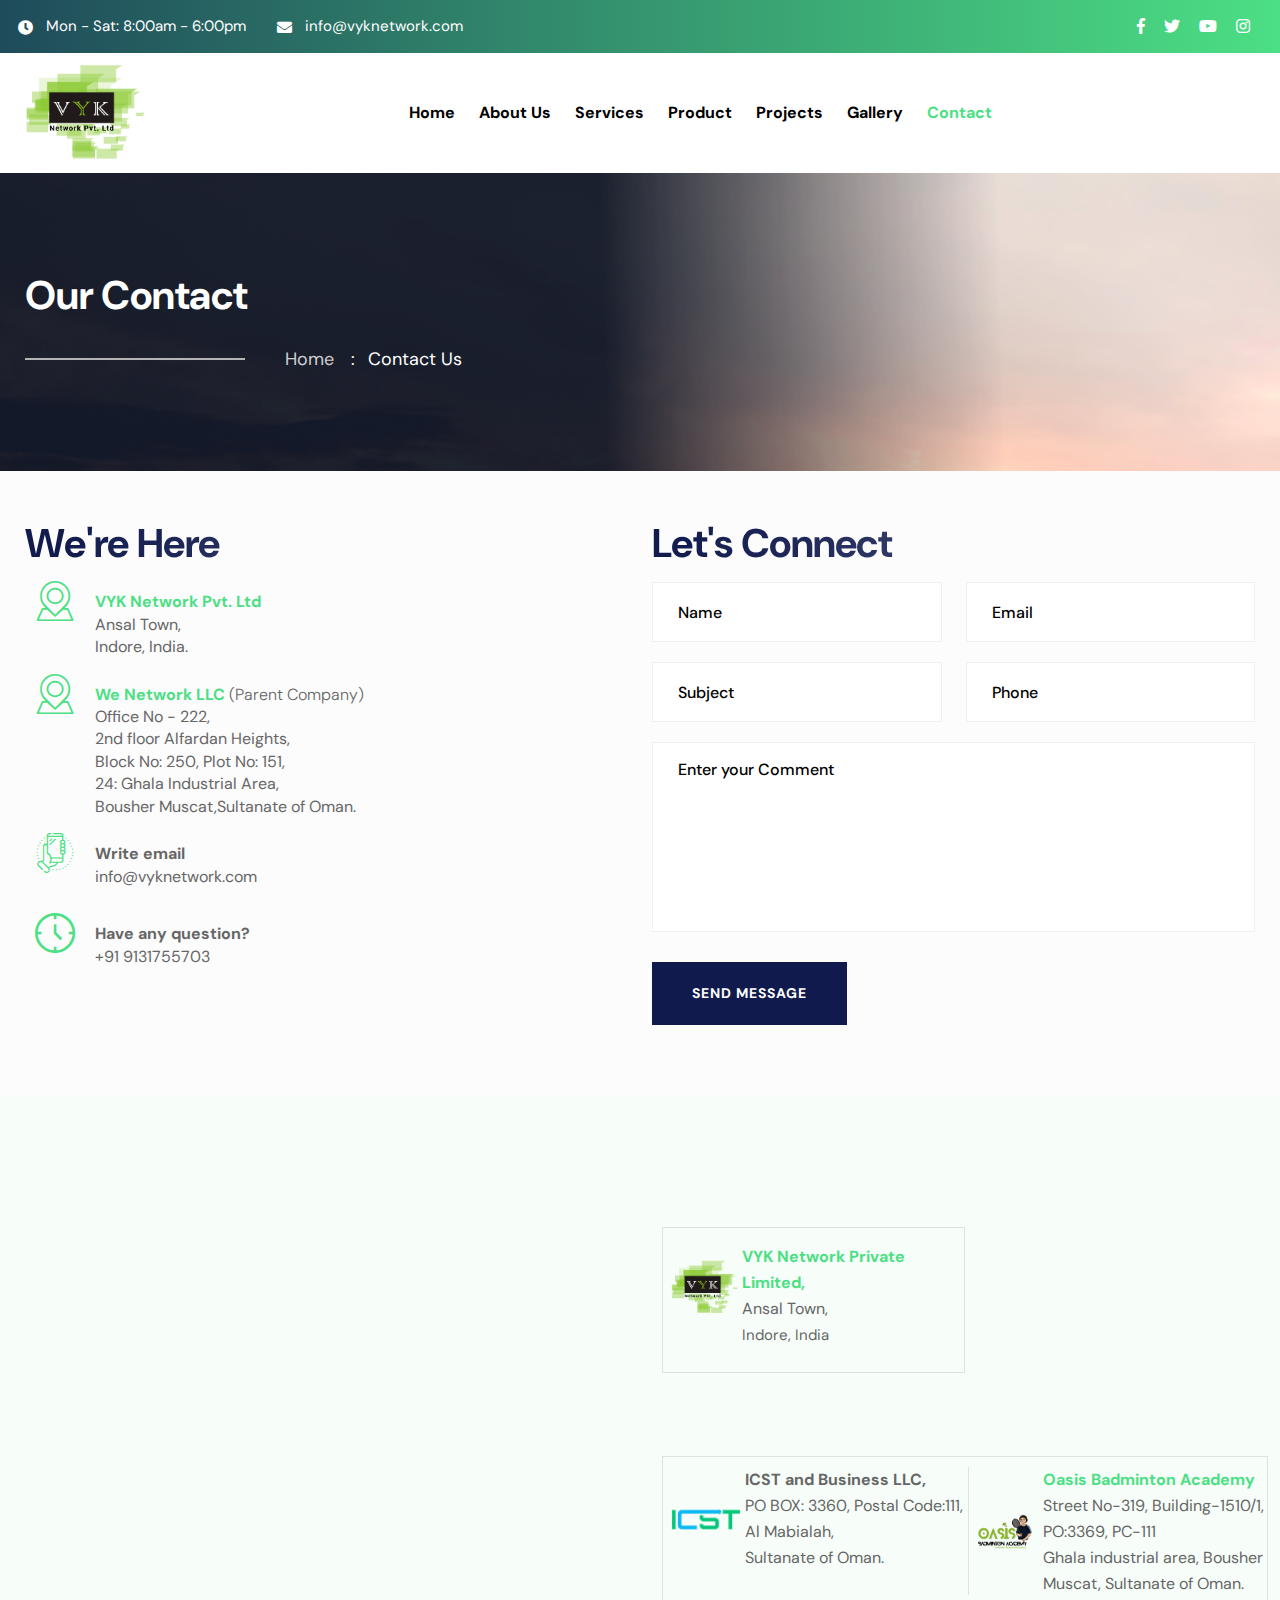
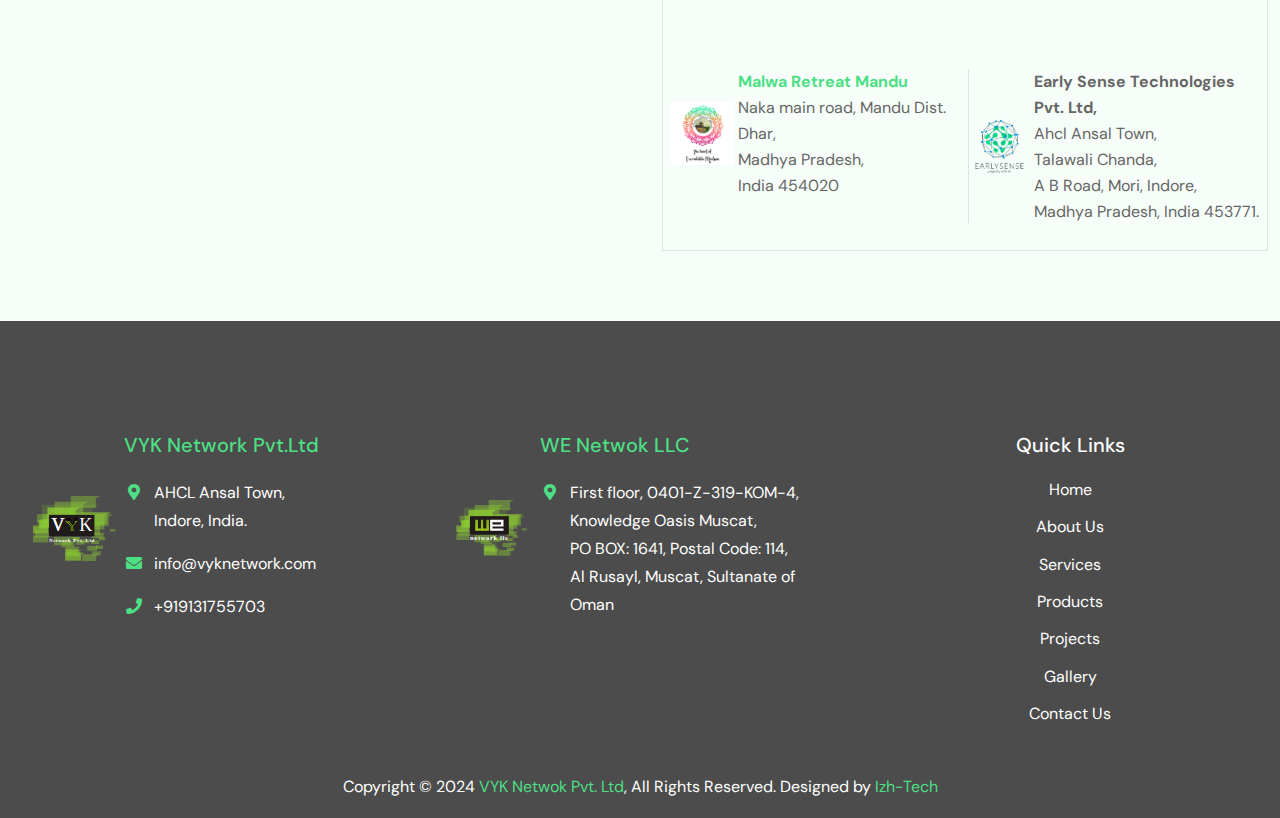
<file: contact.html>
<!DOCTYPE html>
<html>


<head>
    <meta charset="utf-8">
    <title>VYK Network Pvt. Ltd | Your Telecom Partner</title>
    <!-- Stylesheets -->
    <link href="css/bootstrap.css" rel="stylesheet">
    <link href="css/style.css" rel="stylesheet">
    <link href="css/responsive.css" rel="stylesheet">

    <!--Color Switcher Mockup-->
    <link href="css/color-switcher-design.css" rel="stylesheet">

    <!-- Color Themes -->
    <link id="theme-color-file" href="css/color-themes/default-color.css" rel="stylesheet">

    <link
        href="https://fonts.googleapis.com/css2?family=DM+Sans:opsz,wght@9..40,300;9..40,400;9..40,500;9..40,600;9..40,700;9..40,800;9..40,900;9..40,1000&amp;display=swap"
        rel="stylesheet">

    <link rel="shortcut icon" href="./images/Logo/vyklogo-01.png" type="image/x-icon">
    <link rel="icon" href="./images/Logo/vyklogo-01.png" type="image/x-icon">

    <!-- Responsive -->
    <meta http-equiv="X-UA-Compatible" content="IE=edge">
    <meta name="viewport" content="width=device-width, initial-scale=1.0, maximum-scale=1.0, user-scalable=0">

</head>

<body>

    <div class="page-wrapper">

        <!-- Preloader -->
        <div class="preloader"></div>
        <!-- End Preloader -->

        <!-- Main Header / Header Style Two -->
        <header class="main-header header-style-two">

            <!-- Header Top -->
            <div class="header-top">
                <div class="px-0 auto-container ps-3 mw-100">
                    <div class="inner-container">
                        <div class="flex-wrap d-flex justify-content-between">
                            <ul class="header-list">
                                <li><span class="icon fas fa-clock fa-fw"></span>Mon - Sat: 8:00am - 6:00pm</li>
                                <li><span class="icon fas fa-envelope fa-fw"></span><a
                                        href="mailto:needhelp@company.com">info@vyknetwork.com</a></li>
                            </ul>
                            <div class="flex-wrap right-box d-flex align-items-center">

                                <!-- Social Box -->
                                <div class="header-social_box">
                                    <a href="https://facebook.com/"><i class="fa-brands fa-facebook-f"></i></a>
                                    <a href="https://twitter.com/"><i class="fa-brands fa-twitter"></i></a>
                                    <a href="https://youtube.com/"><i class="fa-brands fa-youtube"></i></a>
                                    <a href="https://instagram.com/"><i class="fa-brands fa-instagram"></i></a>
                                </div>
                            </div>
                        </div>
                    </div>
                </div>
            </div>

            <!-- Header Lower -->
            <div class="header-lower">
                <div class="auto-container">
                    <div class="inner-container d-flex align-items-center justify-content-between">

                        <!-- Logo Box -->
                        <div class="logo-box d-flex align-items-center">
                            <div class="logo"><a href="index.html"><img class="header-logo"
                                        src="./images/Logo/vyklogo-01.png" alt="" title=""></a>
                            </div>
                        </div>

                        <div class="nav-outer d-flex align-items-center">

                            <!-- Main Menu -->
                            <nav class="main-menu show navbar-expand-md">
                                <div class="navbar-header">
                                    <button class="navbar-toggler" type="button" data-toggle="collapse"
                                        data-target="#navbarSupportedContent" aria-controls="navbarSupportedContent"
                                        aria-expanded="false" aria-label="Toggle navigation">
                                        <span class="icon-bar"></span>
                                        <span class="icon-bar"></span>
                                        <span class="icon-bar"></span>
                                    </button>
                                </div>

                                <div class="clearfix navbar-collapse collapse" id="navbarSupportedContent">
                                    <ul class="clearfix navigation">
                                        <li><a href="./index.html">Home</a></li>
                                        <li><a href="./about.html">About Us</a></li>
                                        <li><a href="./services.html">Services</a></li>
                                        <li><a href="./product.html">Product</a></li>
                                        <li><a href="./projects.php">Projects</a></li>
                                        <li><a href="./gallery.html">Gallery</a></li>
                                        <li class="current"><a href="./contact.html">Contact</a></li>
                                    </ul>
                                </div>
                            </nav>
                            <!-- Main Menu End-->
                        </div>

                        <!-- Outer Box -->
                        <div class="outer-box d-flex align-items-center">

                            <!-- Mobile Navigation Toggler -->
                            <div class="mobile-nav-toggler"><span class="icon"><img src="images/icons/menu.png"
                                        alt="" /></span></div>

                        </div>
                        <!-- End Outer Box -->

                    </div>

                </div>
            </div>
            <!-- End Header Lower -->

            <!-- Mobile Menu  -->
            <div class="mobile-menu">
                <div class="menu-backdrop"></div>
                <div class="close-btn"><span class="icon far fa-times fa-fw"></span></div>
                <nav class="menu-box">
                    <div class="nav-logo"><a href="index.html"><img class="header-logo" src="images/Logo/vyklogo-01.png"
                                alt="" title=""></a></div>
                    <div class="menu-outer">
                        <!--Here Menu Will Come Automatically Via Javascript / Same Menu as in Header-->
                    </div>
                </nav>
            </div>
            <!-- End Mobile Menu -->

        </header>
        <!-- End Main Header -->

 
        <!-- Page Title -->
        <section class="page-title_two" style="background-image:url(./images/T-4.jpg)">
            <div class="page-title_two-gradient" style="background-image:url(images/background/pattern-10.png)"></div>
            <div class="auto-container">
                <h2>Our Contact</h2>
                <ul class="clearfix bread-crumb">
                    <li><a href="index.html">Home</a></li>
                    <li class="current">Contact us</li>
                </ul>
            </div>
        </section>
        <!-- End Page Title -->

        <!-- Contact One -->
        <div class="contact-one color-white" id="contact">
            <div class="auto-container">
                <div class="clearfix row">

                    <!-- Content Side -->
                    <div class="contact-one_info-column col-lg-6 col-md-12 col-sm-12">
                        <div class="contact-one_info-outer">
                            <!-- Sec Title -->
                            <div class="sec-title">
                                <h2 class="sec-title_heading tx-split-text split-in-left">We're Here</h2>

                            </div>
                            <ul class="contact-one_info-list">
                                <li>
                                    <span class="icon flaticon-map"></span>
                                    <span class="fw-bold"><a href="./index.html">VYK Network Pvt. Ltd</a></span><br>
                                    Ansal Town,<br>
                                    Indore, India.

                                </li>
                                <li>
                                    <span class="icon flaticon-map"></span>
                                    <span class="fw-bold"><a href="https://www.wenetworkllc.com/">We Network LLC</a></span><span class="fs-6 fw-light ps-1">(Parent
                                        Company)</span><br>
                                    Office No - 222,<br>
                                    2nd floor Alfardan Heights,<br>
                                    Block No: 250, Plot No: 151,<br>
                                    24: Ghala Industrial Area,<br>
                                    Bousher Muscat,Sultanate of Oman.
                                </li>
                                <li>
                                    <span class="icon flaticon-smartphone"></span>
                                    <span class="fw-bold"> Write email</span><br>
                                    info@vyknetwork.com
                                </li>
                                <li>
                                    <span class="icon flaticon-clock"></span>
                                    <span class="fw-bold">Have any question?</span><br>
                                    +91 9131755703
                                </li>
                            </ul>
                        </div>
                    </div>

                    <!-- Form Column -->
                    <div class="contact-one_form-column col-lg-6 col-md-12 col-sm-12">
                        <div class="contact-one_form-outer">
                            <!-- Sec Title -->
                            <div class="pb-3 sec-title">
                                <h2 class="sec-title_heading tx-split-text split-in-left">Let's Connect</h2>
                            </div>

                            <!-- Default Form -->
                            <div class="default-form contact-form">
                                <form method="post" action="contact-us.php">
                                    <div class="clearfix row">

                                        <div class="col-lg-6 col-md-6 col-sm-12 form-group">
                                            <input type="text" name="name" placeholder="Name" required="">
                                        </div>

                                        <div class="col-lg-6 col-md-6 col-sm-12 form-group">
                                            <input type="text" name="email" placeholder="Email" required="">
                                        </div>

                                        <div class="col-lg-6 col-md-6 col-sm-12 form-group">
                                            <input type="text" name="subject" placeholder="Subject" required="">
                                        </div>

                                        <div class="col-lg-6 col-md-6 col-sm-12 form-group">
                                            <input type="text" name="phoneNumber" placeholder="Phone" required="">
                                        </div>

                                        <div class="col-lg-12 col-md-12 col-sm-12 form-group">
                                            <textarea class="" name="message"
                                                placeholder="Enter your Comment"></textarea>
                                        </div>

                                        <div class="col-lg-12 col-md-12 col-sm-12 form-group">
                                            <!-- Button Box -->
                                            <button type="submit" class="theme-btn btn-style-four">
                                                <span class="btn-wrap">
                                                    <span class="text-one">send message</span>
                                                    <span class="text-two">send message</span>
                                                </span>
                                            </button>
                                        </div>

                                    </div>
                                </form>
                            </div>
                            <!-- End Default Form -->

                        </div>
                    </div>

                </div>
            </div>
        </div>


        <!-- Contact Page Section -->
        <section class="contact-page-section-two color-pale">
            <div class="container-fluid">
                <div class="clearfix row align-items-center">
                    <!-- Map Column -->
                    <div class="map-column col-xxl-6 col-xl-6 col-lg-12 col-md-12 col-sm-12">
                        <div class="inner-column">
                            <!--Map Outer-->
                            <div class="map-outer">
                                <iframe
                                    src="https://www.google.com/maps/embed?pb=!1m18!1m12!1m3!1d9652.609270174258!2d75.92021767230625!3d22.7926403965195!2m3!1f0!2f0!3f0!3m2!1i1024!2i768!4f13.1!3m3!1m2!1s0x39631d2656e73705%3A0x18e63ff57ee9b919!2sAnsal%20Town%2C%20Talawali%20Chanda%2C%20Indore%2C%20Madhya%20Pradesh%20453771!5e0!3m2!1sen!2sin!4v1708007272266!5m2!1sen!2sin"
                                    allowfullscreen=""></iframe>
                            </div>
                        </div>
                    </div>
                    <!-- Info Column -->
                    <div class="info-column col-xxl-6 col-xl-6 col-lg-12 col-md-12 col-sm-12">
                        <div class="inner-column">
                            <ul class="info">
                                <li>
                                    <div class="mb-3 sec-title">
                                        <h2 class="sec-title_heading tx-split-text split-in-left">We Network</h2>
                                    </div>
                                </li>
                                <li>
                                    <div class="address-tab-inner-one address-tab ps-2">
                                        <div class="gap-1 pb-4 d-lg-flex d-md-flex d-flex align-items-center ">
                                            <div class="address-image align-items-center"><img
                                                    src="./images/Logo/vyklogo-01.png" alt="">
                                            </div>
                                            <div>
                                                <p class="mb-0 pt-3"><a href="./index.html"><strong>VYK Network Private Limited,</strong></a></p>
                                                <p class="mb-0">Ansal Town,</p>
                                                Indore, India

                                            </div>
                                        </div>
                                    </div>
                                </li>
                                <li>
                                    <div class="mb-3 sec-title">
                                        <h2 class="sec-title_heading tx-split-text split-in-left">ICST</h2>
                                    </div>
                                </li>
                                <li class="address-tab ps-2">
                                    <div class="d-lg-flex d-md-flex align-items-start ">
                                        <div
                                            class="gap-1 pb-4 d-lg-flex d-md-flex d-flex address-tab-inner align-items-center address-item">
                                            <div class="address-image">
                                                <img src="./images/Logo/icst logo.png" alt="">
                                            </div>
                                            <div class="">
                                                <p class="mb-0"><strong>ICST and Business
                                                        LLC,</strong></p>
                                                <p class="mb-0">PO BOX: 3360, Postal Code:111,</p>
                                                <p class="mb-0"> Al Mabialah,</p>
                                                <p class="mb-0"> Sultanate of Oman.</p>
                                            </div>
                                        </div>
                                        <div
                                            class="gap-1 pb-4 d-lg-flex d-md-flex d-flex address-tab-inner align-items-center">
                                            <div class="address-image "><img src="./images/Logo/Badminton_Logo-05_1.png"
                                                    alt="">
                                            </div>
                                            <div>
                                                <p class="mb-0"><a href="https://oasisbadmintonacademy.com/"><strong>Oasis Badminton Academy</strong></a></p>
                                                <p class="mb-0"> Street No-319, Building-1510/1,</p>
                                                <p class="mb-0">PO:3369, PC-111</p>
                                                <p class="mb-0">Ghala industrial area, Bousher</p>
                                                <p class="mb-0"> Muscat, Sultanate of Oman.</p>
                                            </div>
                                        </div>

                                    </div>
                                    <div class="d-lg-flex d-md-flex align-items-start pt-lg-5">
                                        <div
                                            class="gap-1 pb-4 d-lg-flex d-md-flex d-flex address-tab-inner align-items-center address-item">
                                            <div class="address-image"><img src="./images/Logo/MRM-LOGO.png" alt="">
                                            </div>
                                            <div>
                                                <p class="mb-0"><a href="http://malwaretreatmandu.com/"><strong>Malwa Retreat Mandu</strong></a></p>
                                                <p class="mb-0">Naka main road, Mandu Dist. Dhar,</p>
                                                <p class="mb-0">Madhya Pradesh,</p>
                                                <p class="mb-0">India 454020</p>
                                            </div>

                                        </div>
                                        <div
                                            class="gap-1 pb-4 d-lg-flex d-md-flex d-flex address-tab-inner align-items-center">
                                            <div class="address-image "><img src="./images/Logo/Earlysense_logo.png"
                                                    alt="">
                                            </div>
                                            <div>
                                                <p class="mb-0"><strong>Early Sense Technologies Pvt. Ltd,</strong></p>
                                                <p class="mb-0">Ahcl Ansal Town,</p>
                                                <p class="mb-0"> Talawali Chanda,</p>
                                                <p class="mb-0">A B Road, Mori, Indore,</p>
                                                <p class="mb-0"> Madhya Pradesh, India 453771.</p>

                                            </div>
                                        </div>
                                    </div>
                                </li>
                            </ul>
                        </div>
                    </div>
                </div>
            </div>
        </section>
        <!-- End Contact Page Section -->

        <!-- Main Footer / Style Three -->
        <footer class="main-footer style-three" style="background-color: #4c4c4c;">
            <div class="auto-container">
                <div class="inner-container">
                    <!-- Widgets Section -->
                    <div class="widgets-section">
                        <div class="row clearfix">
    
    
                            <!-- Footer Column 4 -->
                            <div class="footer_column  col-lg-4 col-md-6 col-sm-12">
                                <div class="d-flex">
                                    <div class="p-2" style="display: flex; align-items: center;">
                                        <img class="footer-logo" src="./images/Logo/vyklogo-white-01.svg" alt="">
                                    </div>
                                    <div class="footer-widget contact-widget">
                                        <h5 class="footer-title"><a href="#">VYK Network Pvt.Ltd</a></h5>
                                        <ul class="footer-contact_list">
                                            <ul class="footer-contact_list">
                                                <li><span class="icon fas fa-map-marker-alt fa-fw"></span>
                                                    AHCL Ansal Town,<br>Indore, India.</li>
                                                <li><span class="icon fas fa-envelope fa-fw"></span>info@vyknetwork.com
                                                </li>
                                                <li><span class="icon fas fa-phone fa-fw"></span>+919131755703</li>
                                            </ul>
                                    </div>
                                </div>
                            </div>
                            <!-- Footer Column 4 -->
                            <div class="footer_column  col-lg-4 col-md-6 col-sm-12">
                                <div class="d-flex">
                                    <div class="p-2" style="display: flex; align-items: center;">
                                        <img class="footer-logo" src="./images/Logo/we-network-white-logo-01.svg" alt="">
                                    </div>
                                    <div class="footer-widget contact-widget">
                                        <h5 class="footer-title"><a href="https://www.wenetworkllc.com/">WE Netwok LLC</a></h5>
                                        <ul class="footer-contact_list">
                                            <li><span class="icon fas fa-map-marker-alt fa-fw"></span>First floor,
                                                0401-Z-319-KOM-4,<br>
                                                Knowledge Oasis Muscat,<br>PO BOX: 1641, Postal Code: 114,<br>Al Rusayl,
                                                Muscat,
                                                Sultanate of Oman</li>
    
                                        </ul>
                                    </div>
                                </div>
                            </div>
    
                            <!-- Footer Column 5 -->
                            <div class="footer_column col-lg-4 col-md-6 col-sm-12 centered">
                                <div class="footer-widget contact-widget ps-4">
                                    <h5 class="footer-title">Quick Links</h5>
                                    <ul class="footer-list">
                                        <li><a href="index.html">Home</a></li>
                                        <li><a href="about.html">About Us</a></li>
                                        <li><a href="services.html">Services</a></li>
                                        <li><a href="product.html">Products</a></li>
                                        <li><a href="projects.php">Projects</a></li>
                                        <li><a href="gallery.html">Gallery</a></li>
                                        <li><a href="contact.html">Contact Us</a></li>
                                    </ul>
                                </div>
                            </div>
                        </div>
                    </div>
                </div>
            </div>
            <div class="footer-bottom">
                <div class="auto-container">
                    <div class="main-footer_copyright">Copyright © 2024 <a href="./index.html">VYK Netwok Pvt. Ltd</a>, All Rights Reserved. Designed by <a href="https://izhtech.com/">Izh-Tech</a></div>
                </div>
            </div>
        </footer>
        <!-- End Footer Style -->

    </div>
    <!-- End PageWrapper -->

    <!-- Scroll To Top -->
    <div class="scroll-to-top scroll-to-target" data-target="html"><span class="fas fa-arrow-up fa-fw"></span></div>

    <script src="js/jquery.js"></script>
    <script src="js/popper.min.js"></script>
    <script src="js/bootstrap.min.js"></script>
    <script src="js/magnific-popup.min.js"></script>
    <script src="js/appear.js"></script>
    <script src="js/parallax.min.js"></script>
    <script src="js/tilt.jquery.min.js"></script>
    <script src="js/swiper.min.js"></script>
    <script src="js/wow.js"></script>
    <script src="js/parallax-scroll.js"></script>

    <script src="js/gsap.min.js"></script>
    <script src="js/SplitText.min.js"></script>
    <script src="js/ScrollTrigger.min.js"></script>
    <script src="js/ScrollToPlugin.min.js"></script>
    <script src="js/ScrollSmoother.min.js"></script>

    <script src="js/odometer.js"></script>
    <script src="js/parallax-scroll.js"></script>
    <script src="js/nav-tool.js"></script>
    <script src="js/jquery-ui.js"></script>
    <script src="js/color-settings.js"></script>
    <script src="js/script.js"></script>

    <!--[if lt IE 9]><script src="https://cdnjs.cloudflare.com/ajax/libs/html5shiv/3.7.3/html5shiv.js"></script><![endif]-->
    <!--[if lt IE 9]><script src="js/respond.js"></script><![endif]-->

</body>

</html>
</file>
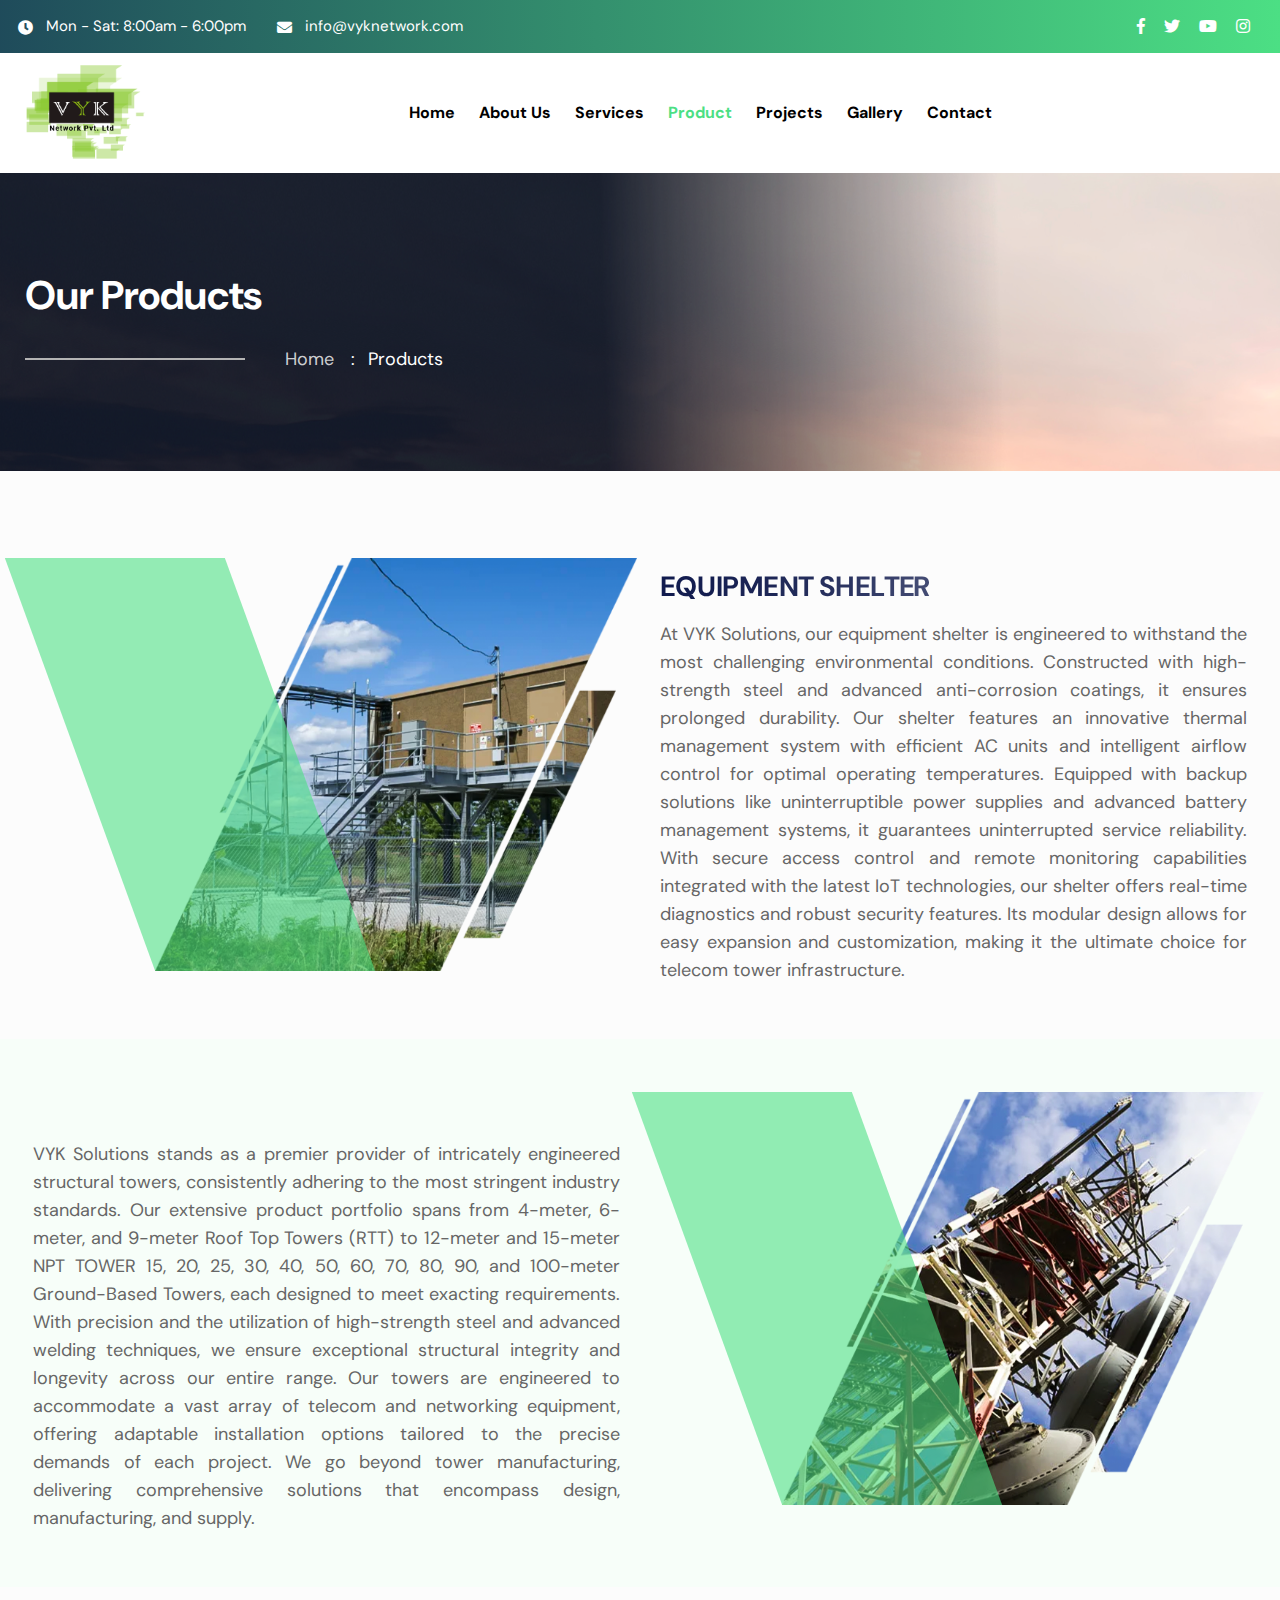
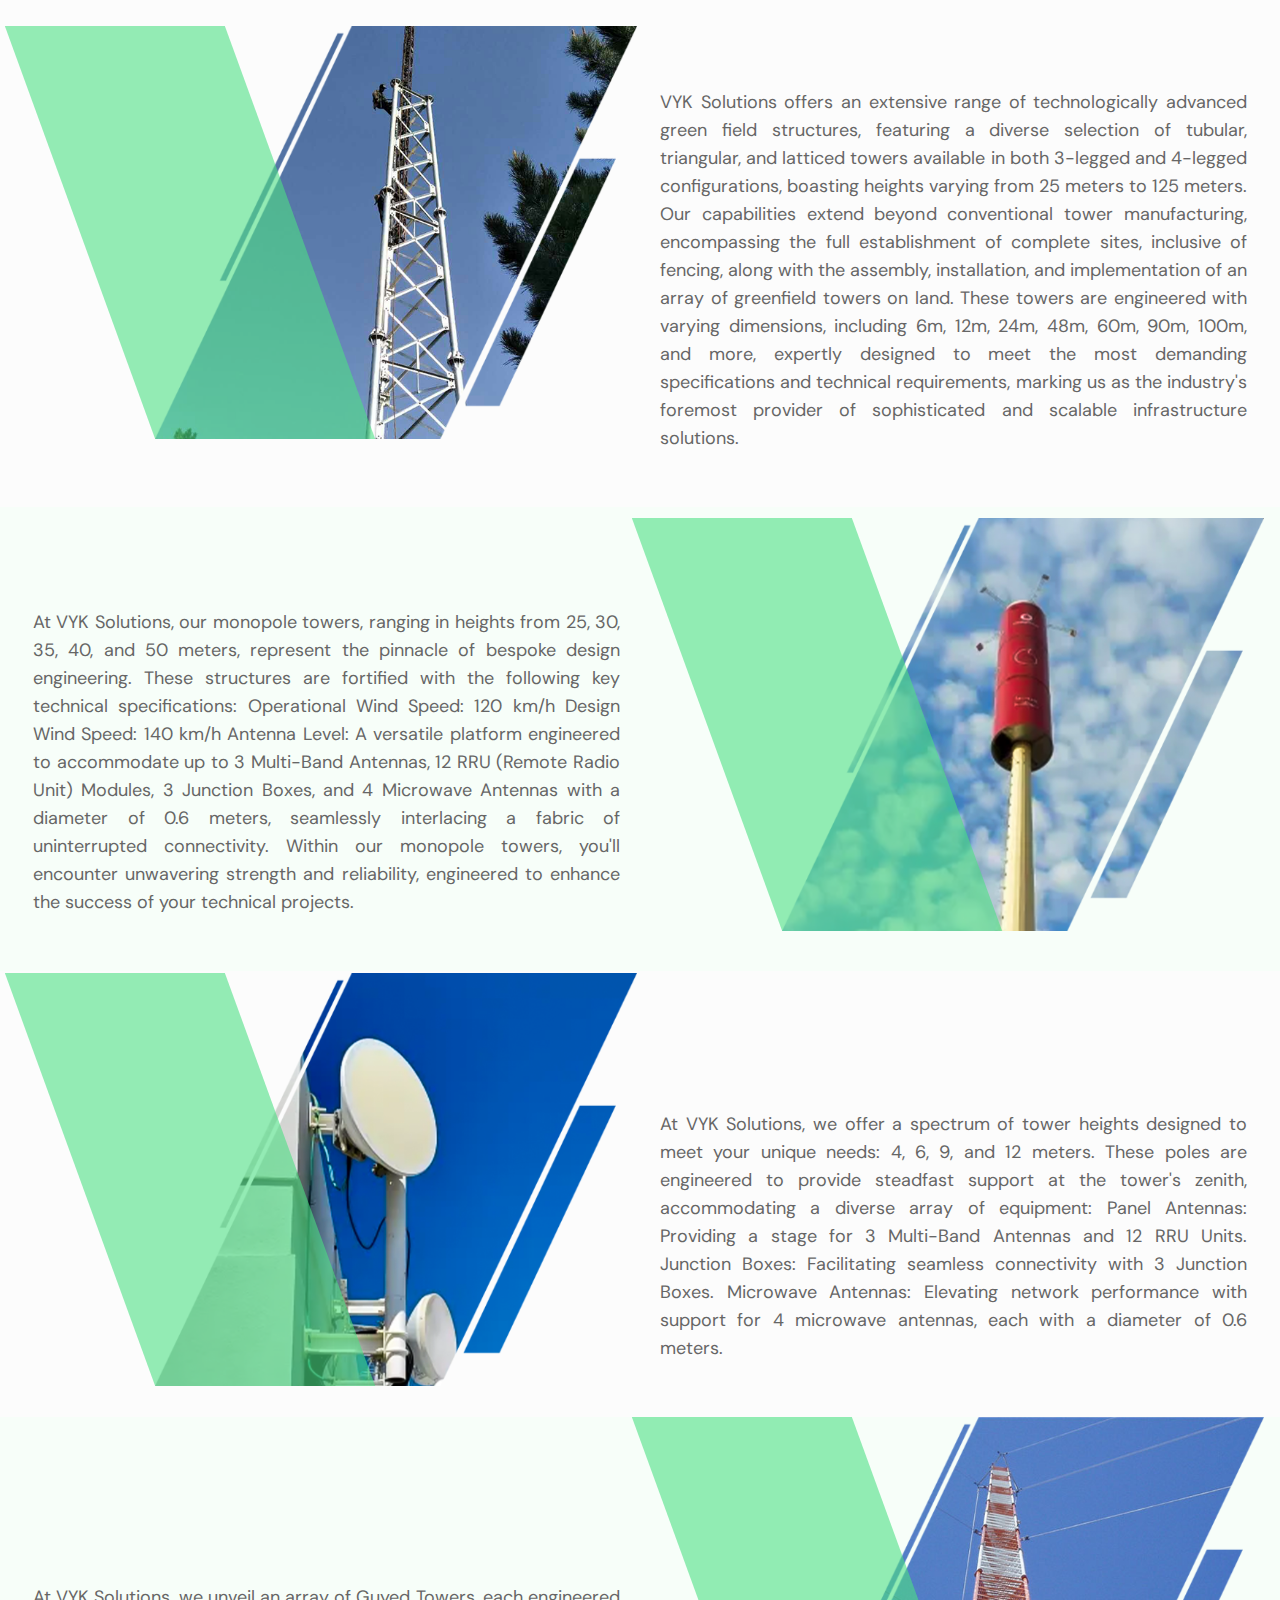
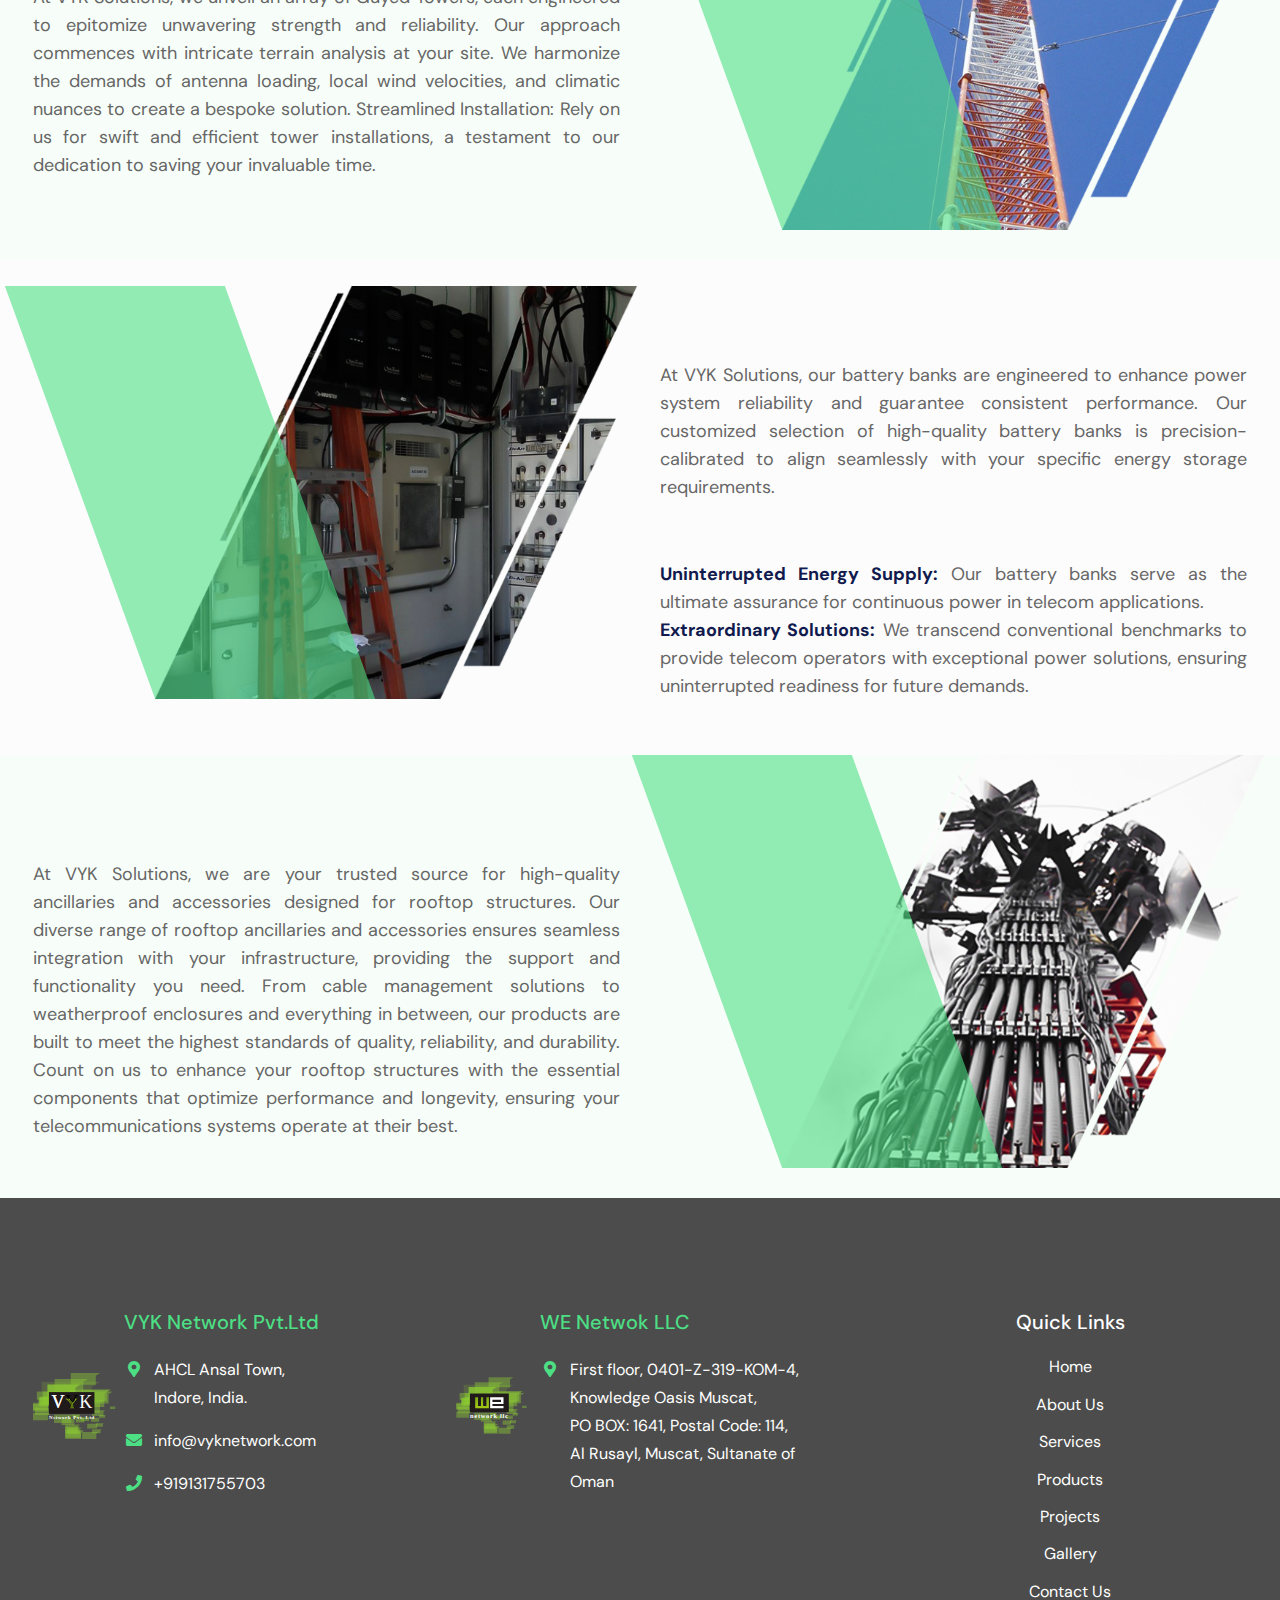
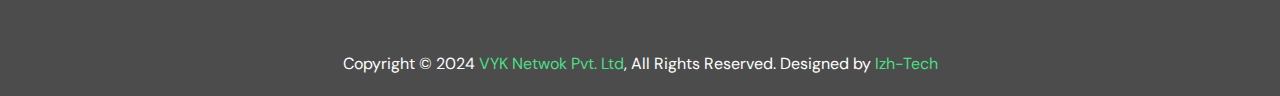
<file: product.html>
<!DOCTYPE html>
<html>

<head>
    <meta charset="utf-8">
    <title>VYK Network Pvt. Ltd | Your Telecom Partner</title>
    <!-- Stylesheets -->
    <link href="css/bootstrap.css" rel="stylesheet">
    <link href="css/style.css" rel="stylesheet">
    <link href="css/responsive.css" rel="stylesheet">

    <!-- Color Switcher Mockup -->
    <link href="css/color-switcher-design.css" rel="stylesheet">

    <!-- Color Themes -->
    <link id="theme-color-file" href="css/color-themes/default-color.css" rel="stylesheet">

    <link
        href="https://fonts.googleapis.com/css2?family=DM+Sans:opsz,wght@9..40,300;9..40,400;9..40,500;9..40,600;9..40,700;9..40,800;9..40,900;9..40,1000&amp;display=swap"
        rel="stylesheet">

    <link rel="shortcut icon" href="./images/Logo/vyklogo-01.png" type="image/x-icon">
    <link rel="icon" href="./images/Logo/vyklogo-01.png" type="image/x-icon">

    <!-- Responsive -->
    <meta http-equiv="X-UA-Compatible" content="IE=edge">
    <meta name="viewport" content="width=device-width, initial-scale=1.0, maximum-scale=1.0, user-scalable=0">

</head>

<body>

    <div class="page-wrapper">


        <!-- Preloader -->
        <div class="preloader"></div>
        <!-- End Preloader -->

        <!-- Main Header / Style Three -->
        <header class="main-header header-style-two">

            <!-- Header Top -->
            <div class="header-top">
                <div class="auto-container px-0 ps-3 mw-100">
                    <div class="inner-container">
                        <div class="d-flex justify-content-between flex-wrap">
                            <ul class="header-list">
                                <li><span class="icon fas fa-clock fa-fw"></span>Mon - Sat: 8:00am - 6:00pm</li>
                                <li><span class="icon fas fa-envelope fa-fw"></span><a
                                        href="mailto:needhelp@company.com">info@vyknetwork.com</a></li>
                            </ul>
                            <div class="right-box d-flex align-items-center flex-wrap">

                                <!-- Social Box -->
                                <div class="header-social_box">
                                    <a href="https://facebook.com/"><i class="fa-brands fa-facebook-f"></i></a>
                                    <a href="https://twitter.com/"><i class="fa-brands fa-twitter"></i></a>
                                    <a href="https://youtube.com/"><i class="fa-brands fa-youtube"></i></a>
                                    <a href="https://instagram.com/"><i class="fa-brands fa-instagram"></i></a>
                                </div>
                            </div>
                        </div>
                    </div>
                </div>
            </div>

            <!-- Header Lower -->
            <div class="header-lower">
                <div class="auto-container">
                    <div class="inner-container d-flex align-items-center justify-content-between">

                        <!-- Logo Box -->
                        <div class="logo-box d-flex align-items-center">
                            <div class="logo"><a href="index.html"><img class="header-logo"
                                        src="./images/Logo/vyklogo-01.png" alt="" title=""></a>
                            </div>
                        </div>

                        <div class="nav-outer d-flex align-items-center">

                            <!-- Main Menu -->
                            <nav class="main-menu show navbar-expand-md">
                                <div class="navbar-header">
                                    <button class="navbar-toggler" type="button" data-toggle="collapse"
                                        data-target="#navbarSupportedContent" aria-controls="navbarSupportedContent"
                                        aria-expanded="false" aria-label="Toggle navigation">
                                        <span class="icon-bar"></span>
                                        <span class="icon-bar"></span>
                                        <span class="icon-bar"></span>
                                    </button>
                                </div>

                                <div class="navbar-collapse collapse clearfix" id="navbarSupportedContent">
                                    <ul class="navigation clearfix">
                                        <li><a href="./index.html">Home</a></li>
                                        <li><a href="./about.html">About Us</a></li>
                                        <li><a href="./services.html">Services</a></li>
                                        <li class="current"><a href="./product.html">Product</a></li>
                                        <li><a href="./projects.php">Projects</a></li>
                                        <li><a href="./gallery.html">Gallery</a></li>
                                        <li><a href="./contact.html">Contact</a></li>
                                    </ul>
                                </div>
                            </nav>
                            <!-- Main Menu End-->
                        </div>

                        <!-- Outer Box -->
                        <div class="outer-box d-flex align-items-center">

                            <!-- Mobile Navigation Toggler -->
                            <div class="mobile-nav-toggler"><span class="icon"><img src="images/icons/menu.png"
                                        alt="" /></span></div>

                        </div>
                        <!-- End Outer Box -->

                    </div>

                </div>
            </div>
            <!-- End Header Lower -->

            <!-- Mobile Menu  -->
            <div class="mobile-menu">
                <div class="menu-backdrop"></div>
                <div class="close-btn"><span class="icon far fa-times fa-fw"></span></div>
                <nav class="menu-box">
                    <div class="nav-logo"><a href="index.html"><img class="header-logo"
                                src="./images/Logo/vyklogo-01.png" alt="" title=""></a></div>
                    <div class="menu-outer">
                        <!--Here Menu Will Come Automatically Via Javascript / Same Menu as in Header-->
                    </div>
                </nav>
            </div>
            <!-- End Mobile Menu -->

        </header>
        <!-- End Main Header -->

        <!-- Page Title -->
        <section class="page-title_two" style="background-image:url(./images/T-4.jpg)">
            <div class="page-title_two-gradient" style="background-image:url(images/background/pattern-10.png)"></div>
            <div class="auto-container">
                <h2>Our Products</h2>
                <ul class="bread-crumb clearfix">
                    <li><a href="index.html">Home</a></li>
                    <li>Products</li>
                </ul>
            </div>
        </section>
        <!-- End Page Title -->

        <!-- Product One -->
        <section class="testimonial-two1 color-white pt-5">
            <div class="auto-container">
                <div class="row clearfix align-items-center">

                    <!-- Title Column -->
                    <div class="testimonial-two_image-column col-lg-6 col-md-12 col-sm-12">
                        <div class="testimonial-two_image-outer">
                            <div class="testimonial-two_color-layer"></div>
                            <div class="testimonial-two_image">
                                <img class="product-img" src="images/resource/productss/testimonial-2.png" alt="" />
                            </div>
                        </div>
                    </div>

                    <!-- Content Column -->
                    <div class="testimonial-two_carousel-column col-lg-6 col-md-12 col-sm-12">
                        <div class="testimonial-two_carousel-outer">
                            <div class="sec-title">
                                <h4 class="sec-title_heading tx-split-text split-in-left">EQUIPMENT SHELTER</h4>
                            </div>

                            <!-- Carousel Column -->
                            <div class="">
                                <div class="">
                                    <div class="">
                                        <div class="">
                                            <!-- Slide -->
                                            <div class="">
                                                <!-- Testimonial Content -->
                                                <div class="testimonial-block_two">
                                                    <div class="testimonial-block_two-inner">

                                                        <div
                                                            class="testimonial-two_text text-justify sec-title_text split-in-left">
                                                            At VYK Solutions,
                                                            our equipment shelter is engineered to withstand the most
                                                            challenging environmental conditions. Constructed with
                                                            high-strength steel and advanced anti-corrosion coatings, it
                                                            ensures prolonged durability. Our shelter features an
                                                            innovative thermal management system with efficient AC units
                                                            and intelligent airflow control for optimal operating
                                                            temperatures. Equipped with backup solutions like
                                                            uninterruptible power supplies and advanced battery
                                                            management systems, it guarantees uninterrupted service
                                                            reliability. With secure access control and remote
                                                            monitoring capabilities integrated with the latest IoT
                                                            technologies, our shelter offers real-time diagnostics and
                                                            robust security features. Its modular design allows for easy
                                                            expansion and customization, making it the ultimate choice
                                                            for telecom tower infrastructure.</div>

                                                    </div>
                                                </div>
                                            </div>
                                        </div>
                                    </div>
                                    <!-- <div class="tx-pagination swiper-pagination"></div> -->
                                </div>
                            </div>
                        </div>
                    </div>
                </div>
            </div>
        </section>
        <!-- End Product One -->

        <!-- Product Two -->
        <section class="testimonial-two1 color-pale">
            <div class="auto-container">
                <div class="row clearfix align-items-center">

                    <!-- Content Column (Switched positions) -->
                    <div class="testimonial-two_carousel-column col-lg-6 col-md-12 col-sm-12">
                        <div class="testimonial-two_carousel-outer">
                            <div class="sec-title">
                                <h4 class="sec-title_heading tx-split-text split-in-left">STRUCTURAL TOWERS</h4>
                            </div>

                            <!-- Carousel Column -->
                            <div class="">
                                <div class="">
                                    <div class="">
                                        <div class="">
                                            <!-- Slide -->
                                            <div class="">
                                                <!-- Testimonial Content -->
                                                <div class="testimonial-block_two pr-10">
                                                    <div class="testimonial-block_two-inner">

                                                        <div class="testimonial-two_text sec-title_text">VYK Solutions
                                                            stands as a
                                                            premier
                                                            provider of intricately engineered structural towers,
                                                            consistently adhering to the most stringent industry
                                                            standards.
                                                            Our extensive product portfolio spans from 4-meter, 6-meter,
                                                            and
                                                            9-meter Roof Top Towers (RTT) to 12-meter and 15-meter NPT
                                                            TOWER
                                                            15, 20, 25, 30, 40, 50, 60, 70, 80, 90, and 100-meter
                                                            Ground-Based Towers, each designed to meet exacting
                                                            requirements. With precision and the utilization of
                                                            high-strength steel and advanced welding techniques, we
                                                            ensure
                                                            exceptional structural integrity and longevity across our
                                                            entire
                                                            range. Our towers are engineered to accommodate a vast array
                                                            of
                                                            telecom and networking equipment, offering adaptable
                                                            installation options tailored to the precise demands of each
                                                            project. We go beyond tower manufacturing, delivering
                                                            comprehensive solutions that encompass design,
                                                            manufacturing,
                                                            and supply.</div>
                                                    </div>
                                                </div>
                                            </div>
                                        </div>
                                        <!-- <div class="tx-pagination swiper-pagination"></div> -->
                                    </div>
                                </div>
                            </div>
                        </div>
                    </div>

                    <!-- Title Column (Switched positions) -->
                    <div class="testimonial-two_image-column col-lg-6 col-md-12 col-sm-12 ">
                        <div class="testimonial-two_image-outer">
                            <div class="testimonial-two_color-layer"></div>
                            <div class="testimonial-two_image">
                                <img class="product-img" src="images/resource/productss/telecom_tower.png" width="500"
                                    height="500" alt="" />
                            </div>
                        </div>
                    </div>

                </div>
            </div>
        </section>
        <!-- End Product Two -->

        <!-- Product Three -->
        <section class="testimonial-two1 color-white">
            <div class="auto-container">
                <div class="row clearfix align-items-center">

                    <!-- Title Column -->
                    <div class="testimonial-two_image-column col-lg-6 col-md-12 col-sm-12">
                        <div class="testimonial-two_image-outer">
                            <div class="testimonial-two_color-layer"></div>
                            <div class="testimonial-two_image">
                                <img class="product-img" src="images/resource/productss/3_legged_lattice.png" alt="" />
                            </div>
                        </div>
                    </div>

                    <!-- Content Column -->
                    <div class="testimonial-two_carousel-column col-lg-6 col-md-12 col-sm-12">
                        <div class="testimonial-two_carousel-outer">
                            <div class="sec-title">
                                <h4 class="sec-title_heading tx-split-text split-in-left">GREEN FIELD STRUCTURES</h4>
                            </div>

                            <!-- Carousel Column -->
                            <div class="">
                                <div class="">
                                    <div class="">
                                        <div class="">
                                            <!-- Slide -->
                                            <div class="">
                                                <!-- Testimonial Content -->
                                                <div class="testimonial-block_two">
                                                    <div class="testimonial-block_two-inner">

                                                        <div class="testimonial-two_text sec-title_text">
                                                            VYK Solutions offers an extensive range of technologically
                                                            advanced green field structures, featuring a diverse
                                                            selection
                                                            of tubular, triangular, and latticed towers available in
                                                            both
                                                            3-legged and 4-legged configurations, boasting heights
                                                            varying
                                                            from 25 meters to 125 meters. Our capabilities extend beyond
                                                            conventional tower manufacturing, encompassing the full
                                                            establishment of complete sites, inclusive of fencing, along
                                                            with the assembly, installation, and implementation of an
                                                            array
                                                            of greenfield towers on land. These towers are engineered
                                                            with
                                                            varying dimensions, including 6m, 12m, 24m, 48m, 60m, 90m,
                                                            100m,
                                                            and more, expertly designed to meet the most demanding
                                                            specifications and technical requirements, marking us as the
                                                            industry's foremost provider of sophisticated and scalable
                                                            infrastructure solutions.
                                                        </div>
                                                    </div>
                                                </div>
                                            </div>
                                        </div>
                                    </div>
                                </div>
                            </div>
                        </div>
                    </div>
                </div>
            </div>
        </section>
        <!-- End Product Three -->

        <!-- Product Four -->
        <section class="testimonial-two1 color-pale">
            <div class="auto-container">
                <div class="row clearfix align-items-center">

                    <!-- Content Column (Switched positions) -->
                    <div class="testimonial-two_carousel-column col-lg-6 col-md-12 col-sm-12">
                        <div class="testimonial-two_carousel-outer">
                            <div class="sec-title">
                                <h4 class="sec-title_heading tx-split-text split-in-left">MONOPOLES</h4>
                            </div>

                            <!-- Carousel Column -->
                            <div class="">
                                <div class="">
                                    <div class="">
                                        <div class="">
                                            <!-- Slide -->
                                            <div class="">
                                                <!-- Testimonial Content -->
                                                <div class="testimonial-block_two">
                                                    <div class="testimonial-block_two-inner">

                                                        <div class="testimonial-two_text sec-title_text">At VYK
                                                            Solutions, our monopole
                                                            towers, ranging in heights from 25, 30, 35, 40, and 50
                                                            meters,
                                                            represent the pinnacle of bespoke design engineering. These
                                                            structures are fortified with the following key technical
                                                            specifications:

                                                            Operational Wind Speed: 120 km/h
                                                            Design Wind Speed: 140 km/h
                                                            Antenna Level: A versatile platform engineered to
                                                            accommodate up
                                                            to 3 Multi-Band Antennas, 12 RRU (Remote Radio Unit)
                                                            Modules, 3
                                                            Junction Boxes, and 4 Microwave Antennas with a diameter of
                                                            0.6
                                                            meters, seamlessly interlacing a fabric of uninterrupted
                                                            connectivity.
                                                            Within our monopole towers, you'll encounter unwavering
                                                            strength
                                                            and reliability, engineered to enhance the success of your
                                                            technical projects.</div>

                                                    </div>
                                                </div>
                                            </div>
                                        </div>
                                    </div>
                                </div>
                            </div>
                        </div>
                    </div>

                    <!-- Title Column (Switched positions) -->
                    <div class="testimonial-two_image-column col-lg-6 col-md-12 col-sm-12">
                        <div class="testimonial-two_image-outer">
                            <div class="testimonial-two_color-layer"></div>
                            <div class="testimonial-two_image">
                                <img class="product-img" src="images/resource/productss/monopole_tower.png" alt="" />
                            </div>
                        </div>
                    </div>

                </div>
            </div>
        </section>
        <!-- Product Four -->

        <!-- Product Five -->
        <section class="testimonial-two1 color-white">
            <div class="auto-container">
                <div class="row clearfix align-items-center">

                    <!-- Title Column -->
                    <div class="testimonial-two_image-column col-lg-6 col-md-12 col-sm-12">
                        <div class="testimonial-two_image-outer">
                            <div class="testimonial-two_color-layer"></div>
                            <div class="testimonial-two_image">
                                <img class="product-img" src="images/resource/productss/roofs_ins.png" alt="" />
                            </div>
                        </div>
                    </div>

                    <!-- Content Column -->
                    <div class="testimonial-two_carousel-column col-lg-6 col-md-12 col-sm-12">
                        <div class="testimonial-two_carousel-outer">
                            <div class="sec-title">
                                <h4 class="sec-title_heading tx-split-text split-in-left">ROOF TOP STRUCTURES</h4>
                                <h5 class="sec-title_heading tx-split-text split-in-left">WALL MOUNT POLES</h5>
                            </div>

                            <!-- Carousel Column -->
                            <div class="">
                                <div class="">
                                    <div class="">
                                        <div class="">
                                            <!-- Slide -->
                                            <div class="">
                                                <!-- Testimonial Content -->
                                                <div class="testimonial-block_two">
                                                    <div class="testimonial-block_two-inner">

                                                        <div class="testimonial-two_text sec-title_text">At VYK
                                                            Solutions, we offer a
                                                            spectrum of tower heights designed to meet your unique
                                                            needs: 4,
                                                            6, 9, and 12 meters. These poles are engineered to provide
                                                            steadfast support at the tower's zenith, accommodating a
                                                            diverse
                                                            array of equipment:

                                                            Panel Antennas: Providing a stage for 3 Multi-Band Antennas
                                                            and
                                                            12 RRU Units.
                                                            Junction Boxes: Facilitating seamless connectivity with 3
                                                            Junction Boxes.
                                                            Microwave Antennas: Elevating network performance with
                                                            support
                                                            for 4 microwave antennas, each with a diameter of 0.6
                                                            meters.
                                                        </div>

                                                    </div>
                                                </div>
                                            </div>
                                        </div>
                                    </div>
                                </div>
                            </div>
                        </div>
                    </div>
                </div>
            </div>
        </section>
        <!-- End Product Five -->

        <!-- Product Six -->
        <section class="testimonial-two1 color-pale">
            <div class="auto-container">
                <div class="row clearfix align-items-center">

                    <!-- Content Column (Switched positions) -->
                    <div class="testimonial-two_carousel-column col-lg-6 col-md-12 col-sm-12">
                        <div class="testimonial-two_carousel-outer">
                            <div class="sec-title">
                                <h4 class="sec-title_heading tx-split-text split-in-left">OUR SUPPORTED PRODUCTS
                                </h4>
                                <h5 class="sec-title_heading tx-split-text split-in-left">GUYED TOWERS</h5>
                            </div>

                            <!-- Carousel Column -->
                            <div class="">
                                <div class="">
                                    <div class="">
                                        <div class="">
                                            <!-- Slide -->
                                            <div class="">
                                                <!-- Testimonial Content -->
                                                <div class="testimonial-block_two">
                                                    <div class="testimonial-block_two-inner">

                                                        <div class="testimonial-two_text sec-title_text">At VYK
                                                            Solutions, we unveil an
                                                            array of Guyed Towers, each engineered to epitomize
                                                            unwavering
                                                            strength and reliability. Our approach commences with
                                                            intricate terrain analysis at your site. We harmonize the
                                                            demands of antenna loading, local wind velocities, and
                                                            climatic
                                                            nuances to create a bespoke solution.

                                                            Streamlined Installation: Rely on us for swift and efficient
                                                            tower installations, a testament to our dedication to saving
                                                            your invaluable time.</div>

                                                    </div>
                                                </div>
                                            </div>
                                        </div>
                                    </div>
                                </div>
                            </div>
                        </div>
                    </div>

                    <!-- Title Column (Switched positions) -->
                    <div class="testimonial-two_image-column col-lg-6 col-md-12 col-sm-12">
                        <div class="testimonial-two_image-outer">
                            <div class="testimonial-two_color-layer"></div>
                            <div class="testimonial-two_image">
                                <img class="product-img" src="images/resource/productss/guyed_towers.png" alt="" />
                            </div>
                            <div class="">
                            </div>
                        </div>
                    </div>

                </div>
            </div>
        </section>
        <!-- End Product Six -->

        <!-- Product Seven -->
        <section class="testimonial-two1 color-white">
            <div class="auto-container">
                <div class="row clearfix align-items-center">

                    <!-- Title Column -->
                    <div class="testimonial-two_image-column col-lg-6 col-md-12 col-sm-12">
                        <div class="testimonial-two_image-outer">
                            <div class="testimonial-two_color-layer"></div>
                            <div class="testimonial-two_image">
                                <img class="product-img" src="images/resource/productss/power_sy.png" alt="" />
                            </div>
                        </div>
                    </div>

                    <!-- Content Column -->
                    <div class="testimonial-two_carousel-column col-lg-6 col-md-12 col-sm-12">
                        <div class="testimonial-two_carousel-outer">
                            <div class="sec-title">
                                <h4 class="sec-title_heading tx-split-text split-in-left">POWER SYSTEMS & POWER BANKS
                                </h4>
                            </div>

                            <!-- Carousel Column -->
                            <div class="">
                                <div class="">
                                    <div class="">
                                        <div class="">
                                            <!-- Slide -->
                                            <div class="">
                                                <!-- Testimonial Content -->
                                                <div class="testimonial-block_two">
                                                    <div class="testimonial-block_two-inner ">

                                                        <div class="testimonial-two_text sec-title_text">
                                                            At VYK Solutions, our battery banks are engineered to
                                                            enhance
                                                            power system reliability and guarantee consistent
                                                            performance.
                                                            Our customized selection of high-quality battery banks is
                                                            precision-calibrated to align seamlessly with your specific
                                                            energy storage requirements.
                                                        </div>
                                                    </div>
                                                </div>
                                            </div>
                                        </div>
                                    </div>
                                </div>
                            </div>
                            <div class="sec-title">
                                <h4 class="sec-title_heading tx-split-text split-in-left pb-2">Why Choose WE NETWORK
                                    LLC:
                                </h4>
                            </div>
                            <div class="testimonial-block_two">
                                <div class="testimonial-block_two-inner">

                                    <div class="testimonial-two_text"><span class="sec-title_heading">Uninterrupted
                                            Energy Supply:</span> Our battery banks
                                        serve
                                        as the ultimate assurance for continuous power in telecom applications.<br>

                                        <span class="sec-title_heading">Extraordinary Solutions:</span> We transcend
                                        conventional benchmarks to provide telecom
                                        operators with exceptional power solutions, ensuring uninterrupted readiness for
                                        future demands.
                                    </div>

                                </div>
                            </div>
                        </div>
                    </div>
                </div>
            </div>
        </section>
        <!-- End Product Seven -->

        <!-- Product Eight -->
        <section class="testimonial-two1 color-pale">
            <div class="auto-container">
                <div class="row clearfix align-items-center">

                    <!-- Content Column (Switched positions) -->
                    <div class="testimonial-two_carousel-column col-lg-6 col-md-12 col-sm-12">
                        <div class="testimonial-two_carousel-outer">
                            <div class="sec-title">
                                <h4 class="sec-title_heading tx-split-text split-in-left">ANCILLARIES & ACCESSORIES</h4>
                            </div>

                            <!-- Carousel Column -->
                            <div class="">
                                <div class="">
                                    <div class="">
                                        <div class="">
                                            <!-- Slide -->
                                            <div class="">
                                                <!-- Testimonial Content -->
                                                <div class="testimonial-block_two">
                                                    <div class="testimonial-block_two-inner">

                                                        <div class="testimonial-two_text sec-title_text">
                                                            At VYK Solutions, we are your trusted source for
                                                            high-quality
                                                            ancillaries and accessories designed for rooftop structures.
                                                            Our
                                                            diverse range of rooftop ancillaries and accessories ensures
                                                            seamless integration with your infrastructure, providing the
                                                            support and functionality you need. From cable management
                                                            solutions to weatherproof enclosures and everything in
                                                            between,
                                                            our products are built to meet the highest standards of
                                                            quality,
                                                            reliability, and durability. Count on us to enhance your
                                                            rooftop
                                                            structures with the essential components that optimize
                                                            performance and longevity, ensuring your telecommunications
                                                            systems operate at their best.

                                                        </div>
                                                    </div>
                                                </div>
                                            </div>
                                        </div>
                                    </div>
                                </div>
                            </div>
                        </div>
                    </div>

                    <!-- Title Column (Switched positions) -->
                    <div class="testimonial-two_image-column col-lg-6 col-md-12 col-sm-12">
                        <div class="testimonial-two_image-outer">
                            <div class="testimonial-two_color-layer"></div>
                            <div class="testimonial-two_image">
                                <img class="product-img" src="images/resource/productss/ancillar.png" alt="" />
                            </div>
                        </div>
                    </div>

                </div>
            </div>
        </section>
        <!-- End Product Eight -->

        <!-- Main Footer / Style Three -->
        <footer class="main-footer style-three" style="background-color: #4c4c4c;">
            <div class="auto-container">
                <div class="inner-container">
                    <!-- Widgets Section -->
                    <div class="widgets-section">
                        <div class="row clearfix">
    
    
                            <!-- Footer Column 4 -->
                            <div class="footer_column  col-lg-4 col-md-6 col-sm-12">
                                <div class="d-flex">
                                    <div class="p-2" style="display: flex; align-items: center;">
                                        <img class="footer-logo" src="./images/Logo/vyklogo-white-01.svg" alt="">
                                    </div>
                                    <div class="footer-widget contact-widget">
                                        <h5 class="footer-title"><a href="#">VYK Network Pvt.Ltd</a></h5>
                                        <ul class="footer-contact_list">
                                            <ul class="footer-contact_list">
                                                <li><span class="icon fas fa-map-marker-alt fa-fw"></span>
                                                    AHCL Ansal Town,<br>Indore, India.</li>
                                                <li><span class="icon fas fa-envelope fa-fw"></span>info@vyknetwork.com
                                                </li>
                                                <li><span class="icon fas fa-phone fa-fw"></span>+919131755703</li>
                                            </ul>
                                    </div>
                                </div>
                            </div>
                            <!-- Footer Column 4 -->
                            <div class="footer_column  col-lg-4 col-md-6 col-sm-12">
                                <div class="d-flex">
                                    <div class="p-2" style="display: flex; align-items: center;">
                                        <img class="footer-logo" src="./images/Logo/we-network-white-logo-01.svg" alt="">
                                    </div>
                                    <div class="footer-widget contact-widget">
                                        <h5 class="footer-title"><a href="https://www.wenetworkllc.com/">WE Netwok LLC</a></h5>
                                        <ul class="footer-contact_list">
                                            <li><span class="icon fas fa-map-marker-alt fa-fw"></span>First floor,
                                                0401-Z-319-KOM-4,<br>
                                                Knowledge Oasis Muscat,<br>PO BOX: 1641, Postal Code: 114,<br>Al Rusayl,
                                                Muscat,
                                                Sultanate of Oman</li>
    
                                        </ul>
                                    </div>
                                </div>
                            </div>
    
                            <!-- Footer Column 5 -->
                            <div class="footer_column col-lg-4 col-md-6 col-sm-12 centered">
                                <div class="footer-widget contact-widget ps-4">
                                    <h5 class="footer-title">Quick Links</h5>
                                    <ul class="footer-list">
                                        <li><a href="index.html">Home</a></li>
                                        <li><a href="about.html">About Us</a></li>
                                        <li><a href="services.html">Services</a></li>
                                        <li><a href="product.html">Products</a></li>
                                        <li><a href="projects.php">Projects</a></li>
                                        <li><a href="gallery.html">Gallery</a></li>
                                        <li><a href="contact.html">Contact Us</a></li>
                                    </ul>
                                </div>
                            </div>
                        </div>
                    </div>
                </div>
            </div>
            <div class="footer-bottom">
                <div class="auto-container">
                    <div class="main-footer_copyright">Copyright © 2024 <a href="./index.html">VYK Netwok Pvt. Ltd</a>, All Rights Reserved. Designed by <a href="https://izhtech.com/">Izh-Tech</a></div>
                </div>
            </div>
        </footer>
        <!-- End Footer Style -->


        <!-- End PageWrapper -->

        <!-- Scroll To Top -->
        <div class="scroll-to-top scroll-to-target" data-target="html"><span class="fas fa-arrow-up fa-fw"></span></div>

        <script src="js/jquery.js"></script>
        <script src="js/popper.min.js"></script>
        <script src="js/bootstrap.min.js"></script>
        <script src="js/magnific-popup.min.js"></script>
        <script src="js/appear.js"></script>
        <script src="js/parallax.min.js"></script>
        <script src="js/tilt.jquery.min.js"></script>
        <script src="js/swiper.min.js"></script>
        <script src="js/wow.js"></script>
        <script src="js/parallax-scroll.js"></script>

        <script src="js/gsap.min.js"></script>
        <script src="js/SplitText.min.js"></script>
        <script src="js/ScrollTrigger.min.js"></script>
        <script src="js/ScrollToPlugin.min.js"></script>
        <script src="js/ScrollSmoother.min.js"></script>

        <script src="js/slick.js"></script>
        <script src="js/slick-script.js"></script>
        <script src="js/odometer.js"></script>
        <script src="js/parallax-scroll.js"></script>
        <script src="js/nav-tool.js"></script>
        <script src="js/pagenav.js"></script>
        <script src="js/jquery-ui.js"></script>
        <script src="js/color-settings.js"></script>
        <script src="js/script.js"></script>

        <!--[if lt IE 9]><script src="https://cdnjs.cloudflare.com/ajax/libs/html5shiv/3.7.3/html5shiv.js"></script><![endif]-->
        <!--[if lt IE 9]><script src="js/respond.js"></script><![endif]-->

</body>



</html>
</file>
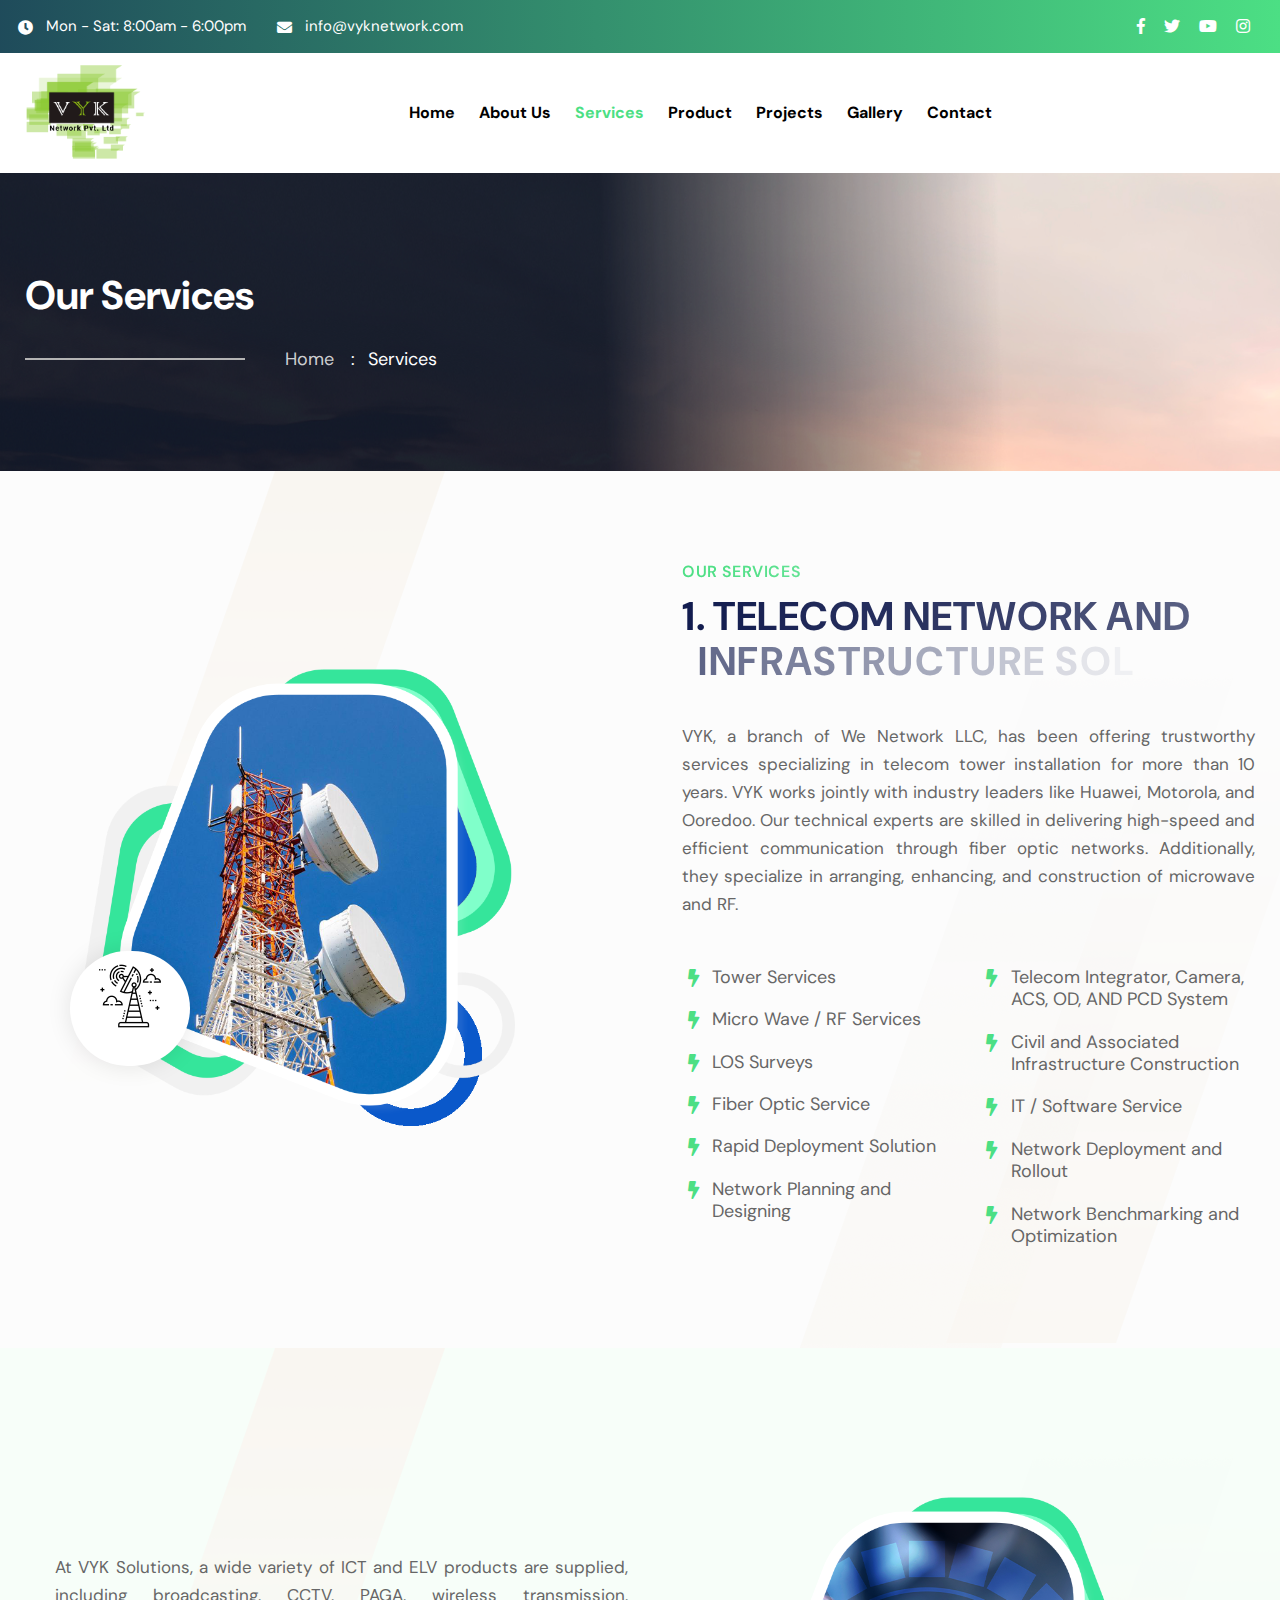
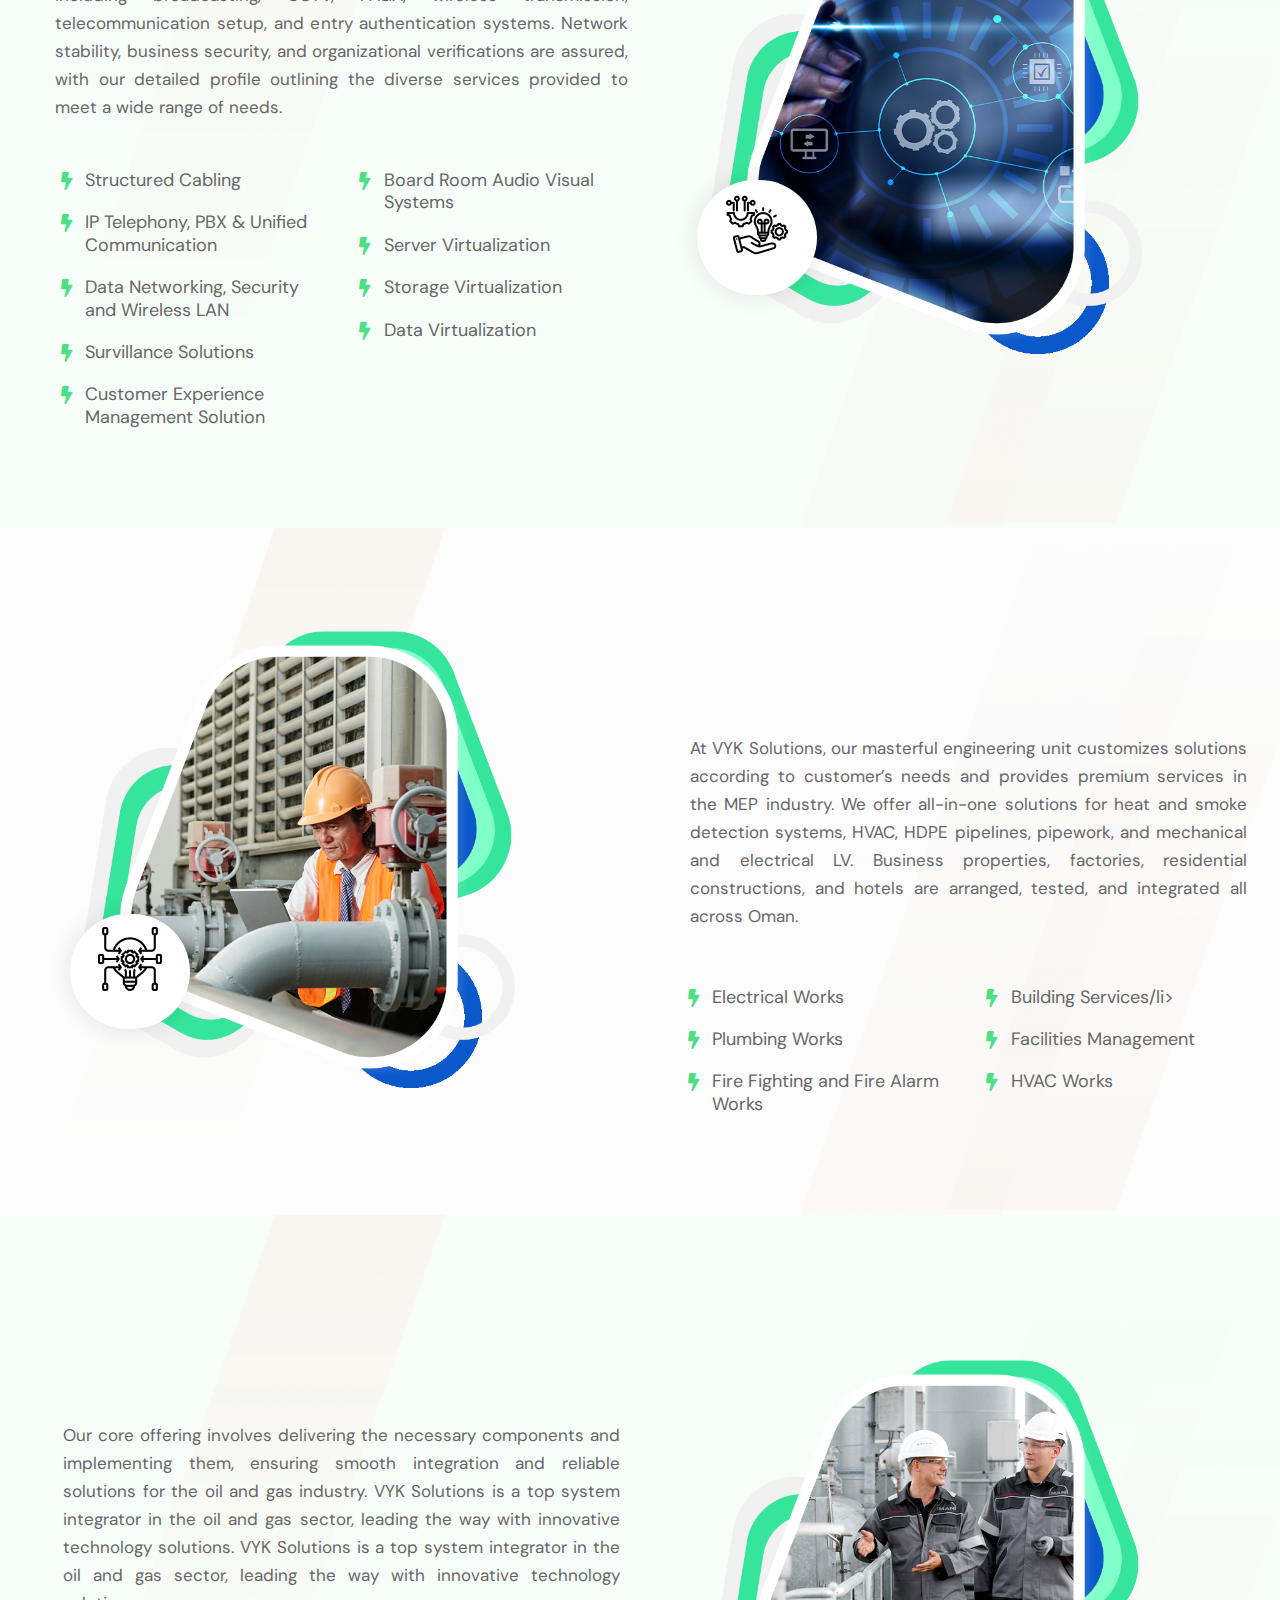
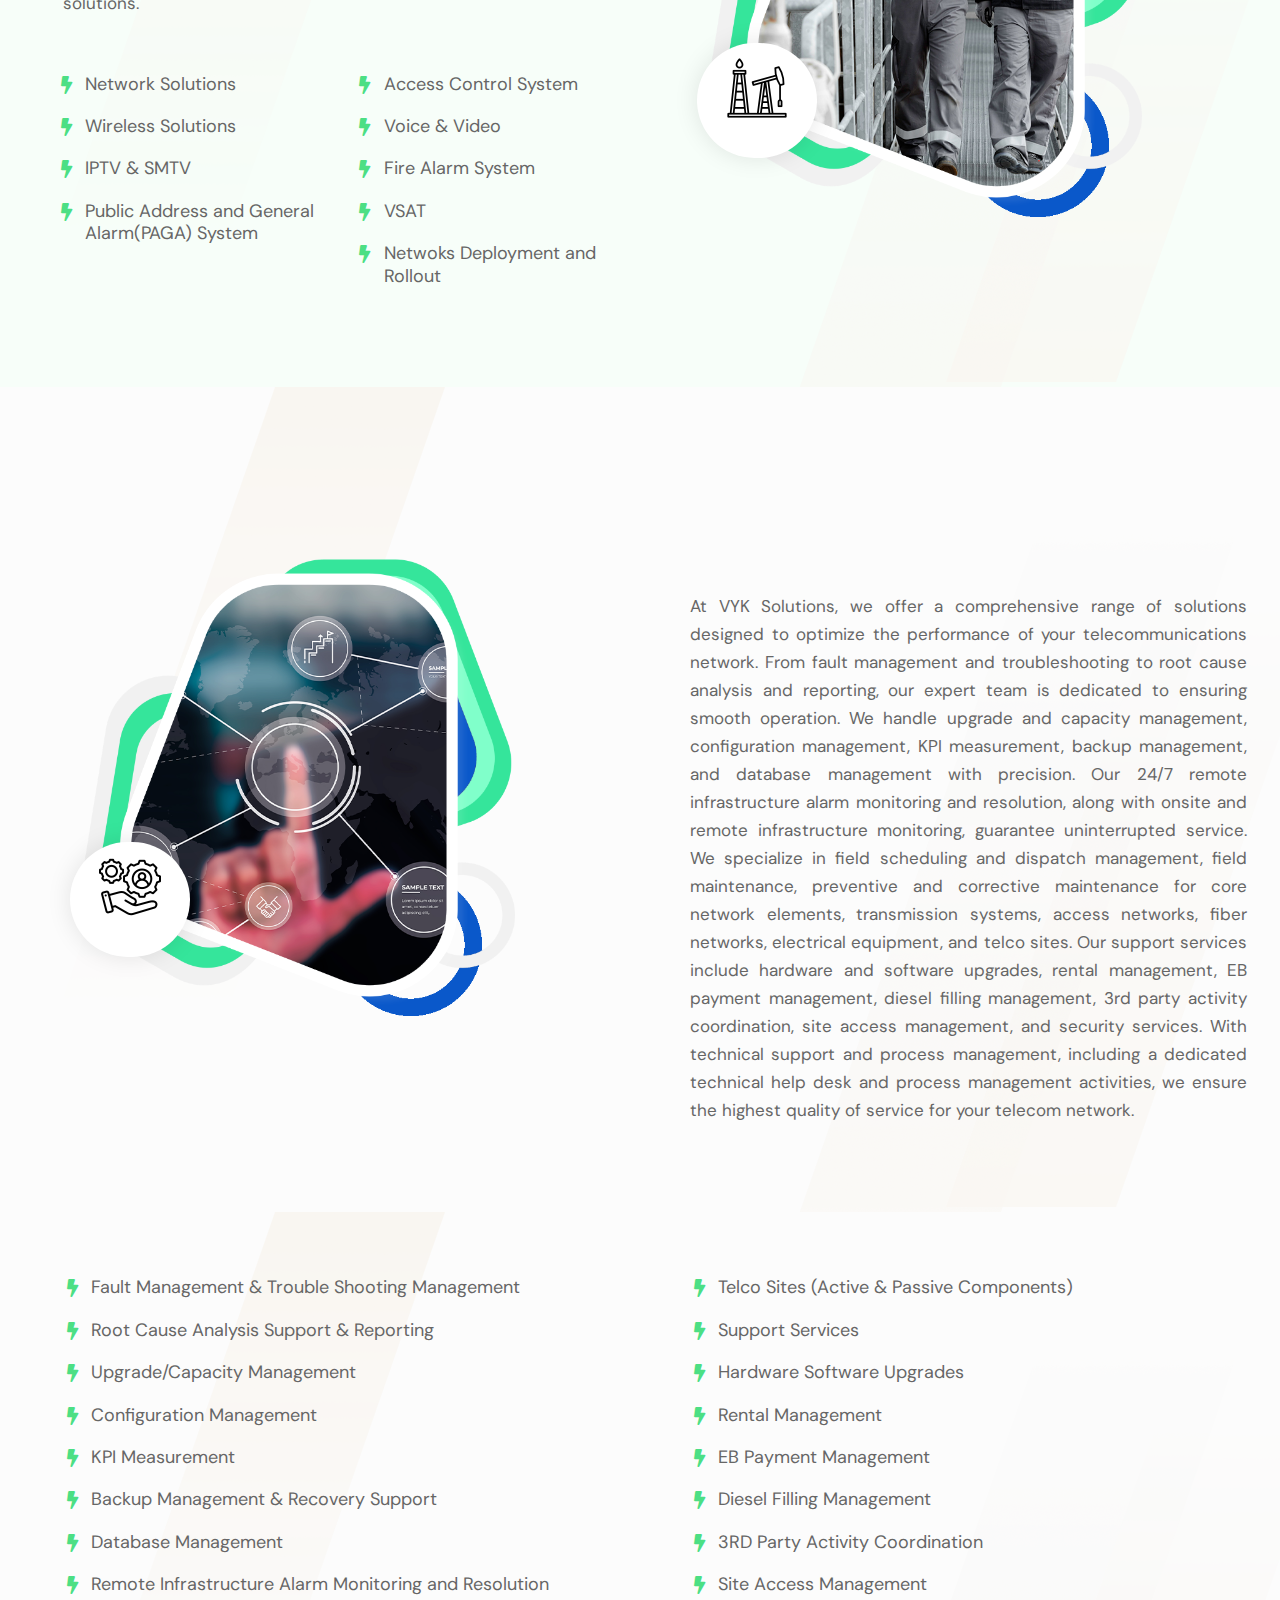
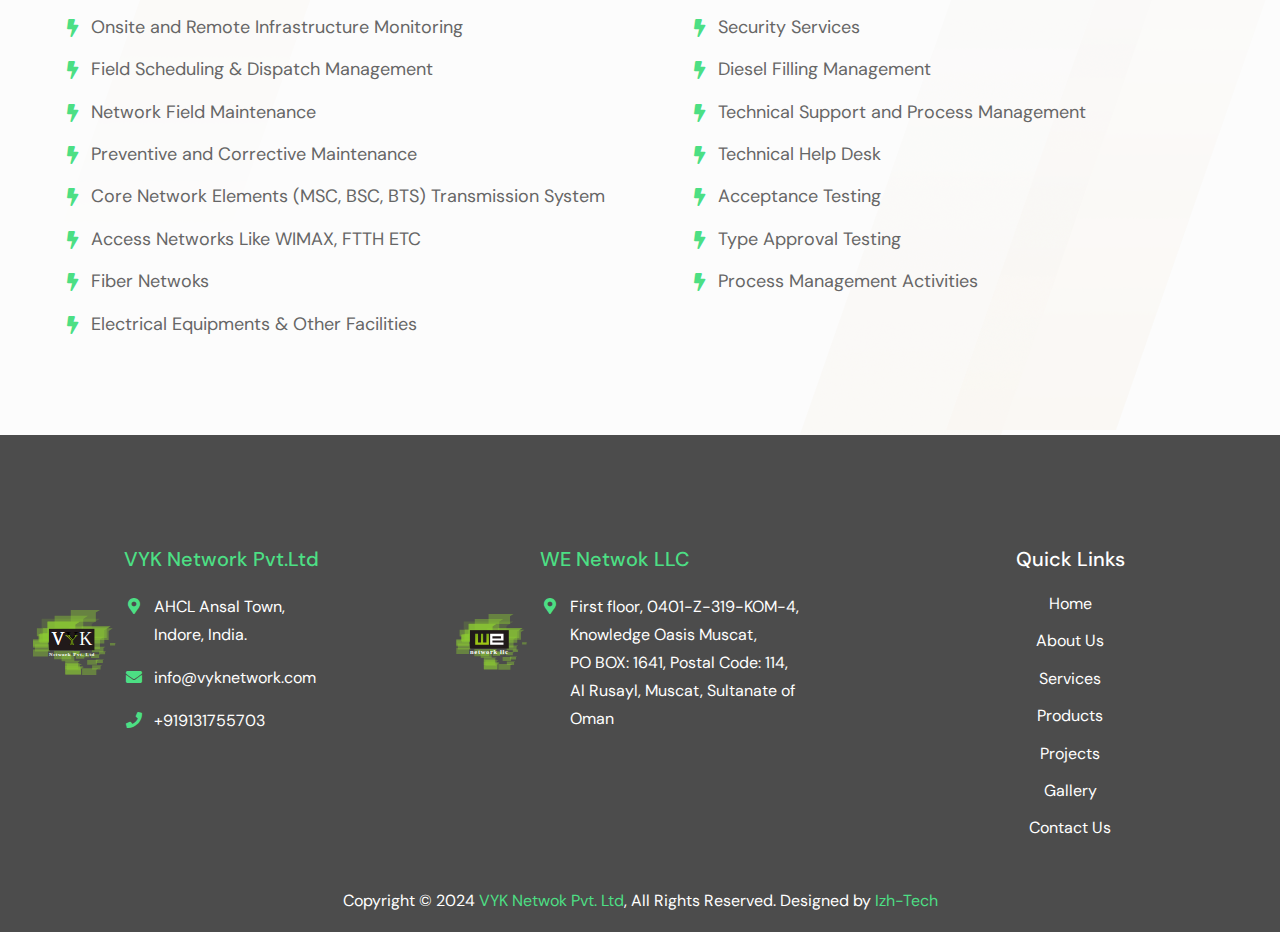
<file: services.html>
<!DOCTYPE html>
<html>

<head>
    <meta charset="utf-8">
    <title>VYK Network Pvt. Ltd | Your Telecom Partner</title>
    <!-- Stylesheets -->
    <link href="css/bootstrap.css" rel="stylesheet">
    <link href="css/style.css" rel="stylesheet">
    <link href="css/responsive.css" rel="stylesheet">

    <!-- Color Switcher Mockup -->
    <link href="css/color-switcher-design.css" rel="stylesheet">

    <!-- Color Themes -->
    <link id="theme-color-file" href="css/color-themes/default-color.css" rel="stylesheet">

    <link
        href="https://fonts.googleapis.com/css2?family=DM+Sans:opsz,wght@9..40,300;9..40,400;9..40,500;9..40,600;9..40,700;9..40,800;9..40,900;9..40,1000&amp;display=swap"
        rel="stylesheet">

    <link rel="shortcut icon" href="./images/Logo/vyklogo-01.png" type="image/x-icon">
    <link rel="icon" href="./images/Logo/vyklogo-01.png" type="image/x-icon">

    <!-- Responsive -->
    <meta http-equiv="X-UA-Compatible" content="IE=edge">
    <meta name="viewport" content="width=device-width, initial-scale=1.0, maximum-scale=1.0, user-scalable=0">

</head>

<body>

    <div class="page-wrapper">


        <!-- Preloader -->
        <div class="preloader"></div>
        <!-- End Preloader -->

        <!-- Main Header / Style Three -->
        <header class="main-header header-style-two">

            <!-- Header Top -->
            <div class="header-top">
                <div class="auto-container px-0 ps-3 mw-100">
                    <div class="inner-container">
                        <div class="d-flex justify-content-between flex-wrap">
                            <ul class="header-list">
                                <li><span class="icon fas fa-clock fa-fw"></span>Mon - Sat: 8:00am - 6:00pm</li>
                                <li><span class="icon fas fa-envelope fa-fw"></span><a
                                        href="mailto:needhelp@company.com">info@vyknetwork.com</a></li>
                            </ul>
                            <div class="right-box d-flex align-items-center flex-wrap">

                                <!-- Social Box -->
                                <div class="header-social_box">
                                    <a href="https://facebook.com/"><i class="fa-brands fa-facebook-f"></i></a>
                                    <a href="https://twitter.com/"><i class="fa-brands fa-twitter"></i></a>
                                    <a href="https://youtube.com/"><i class="fa-brands fa-youtube"></i></a>
                                    <a href="https://instagram.com/"><i class="fa-brands fa-instagram"></i></a>
                                </div>
                            </div>
                        </div>
                    </div>
                </div>
            </div>

            <!-- Header Lower -->
            <div class="header-lower">
                <div class="auto-container">
                    <div class="inner-container d-flex align-items-center justify-content-between">

                        <!-- Logo Box -->
                        <div class="logo-box d-flex align-items-center">
                            <div class="logo"><a href="index.html"><img class="header-logo"
                                        src="./images/Logo/vyklogo-01.png" alt="" title=""></a>
                            </div>
                        </div>

                        <div class="nav-outer d-flex align-items-center">

                            <!-- Main Menu -->
                            <nav class="main-menu show navbar-expand-md">
                                <div class="navbar-header">
                                    <button class="navbar-toggler" type="button" data-toggle="collapse"
                                        data-target="#navbarSupportedContent" aria-controls="navbarSupportedContent"
                                        aria-expanded="false" aria-label="Toggle navigation">
                                        <span class="icon-bar"></span>
                                        <span class="icon-bar"></span>
                                        <span class="icon-bar"></span>
                                    </button>
                                </div>

                                <div class="navbar-collapse collapse clearfix" id="navbarSupportedContent">
                                    <ul class="navigation clearfix">
                                        <li><a href="./index.html">Home</a></li>
                                        <li><a href="./about.html">About Us</a></li>
                                        <li class="current"><a href="./services.html">Services</a></li>
                                        <li><a href="./product.html">Product</a></li>
                                        <li><a href="./projects.php">Projects</a></li>
                                        <li><a href="./gallery.html">Gallery</a></li>
                                        <li><a href="./contact.html">Contact</a></li>
                                    </ul>
                                </div>
                            </nav>
                            <!-- Main Menu End-->
                        </div>

                        <!-- Outer Box -->
                        <div class="outer-box d-flex align-items-center">

                            <!-- Mobile Navigation Toggler -->
                            <div class="mobile-nav-toggler"><span class="icon"><img src="images/icons/menu.png"
                                        alt="" /></span></div>

                        </div>
                        <!-- End Outer Box -->

                    </div>

                </div>
            </div>
            <!-- End Header Lower -->

            <!-- Mobile Menu  -->
            <div class="mobile-menu">
                <div class="menu-backdrop"></div>
                <div class="close-btn"><span class="icon far fa-times fa-fw"></span></div>
                <nav class="menu-box">
                    <div class="nav-logo"><a href="index.html"><img class="header-logo"
                                src="./images/Logo/vyklogo-01.png" alt="" title=""></a></div>
                    <div class="menu-outer">
                        <!--Here Menu Will Come Automatically Via Javascript / Same Menu as in Header-->
                    </div>
                </nav>
            </div>
            <!-- End Mobile Menu -->

        </header>
        <!-- End Main Header -->

        <!-- Page Title -->
        <section class="page-title_two" style="background-image:url(./images/T-4.jpg)">
            <div class="page-title_two-gradient" style="background-image:url(images/background/pattern-10.png)"></div>
            <div class="auto-container">
                <h2>Our Services</h2>
                <ul class="bread-crumb clearfix">
                    <li><a href="index.html">Home</a></li>
                    <li>Services</li>
                </ul>
            </div>
        </section>
        <!-- End Page Title -->

        <!-- Section One -->
        <section class="about-two color-white">
            <div class="about-two_curve" style="background-image: url(images/background/about-two_pattern-1.png)"></div>
            <div class="about-two_curve-two" style="background-image: url(images/background/about-two_pattern-2.png)">
            </div>
            <div class="auto-container">
                <div class="row clearfix align-items-center">

                    <!-- Image Column -->
                    <div class="about-two_image-column col-lg-6 col-md-12 col-sm-12">
                        <div class="about-two_image-outer">
                            <div class="about-two_pattern"
                                style="background-image: url(images/background/about-two_pattern.png);"></div>
                            <div class="about-two_image">
                                <img class="service-img" src="images/resource/servicee/telicommunication.png"
                                    width="500" height="300" alt="" />
                            </div>
                            <div class="about-two_icon">
                                <div class="category-one_feature-icon"><img
                                        src="./images/icons/Telecom Tower and Infrastructure Solution.png" alt=""></div>
                            </div>
                        </div>
                    </div>

                    <!-- Content Column -->
                    <div class="about-two_content-column col-lg-6 col-md-12 col-sm-12">
                        <div class="about-two_content-outer ">
                            <div class="sec-title">
                                <div class="sec-title_title tx-split-text split-in-right">OUR SERVICES</div>
                                <h2 class="sec-title_heading tx-split-text split-in-right">1. TELECOM NETWORK AND
                                    INFRASTRUCTURE SOLUTIONS</h2>
                            </div>
                            <div class="sec-title_text pt-2 text-justify">VYK, a branch of We Network LLC, has been
                                offering trustworthy services specializing in telecom tower installation for more than
                                10 years. VYK works jointly with industry leaders like Huawei, Motorola, and Ooredoo.
                                Our
                                technical experts are skilled in delivering high-speed and efficient communication
                                through fiber optic networks. Additionally, they specialize in arranging, enhancing, and
                                construction of microwave and RF.</div>
                            <div class="row clearfix pt-5">
                                <div class="column col-lg-6 col-md-6 col-sm-6">
                                    <ul class="about-two_list">
                                        <li><i class="fa-solid fa-bolt fa-fw"></i> Tower Services</li>
                                        <li><i class="fa-solid fa-bolt fa-fw"></i> Micro Wave / RF Services</li>
                                        <li><i class="fa-solid fa-bolt fa-fw"></i> LOS Surveys</li>
                                        <li><i class="fa-solid fa-bolt fa-fw"></i> Fiber Optic Service</li>
                                        <li><i class="fa-solid fa-bolt fa-fw"></i> Rapid Deployment Solution</li>
                                        <li><i class="fa-solid fa-bolt fa-fw"></i> Network Planning and Designing</li>
                                    </ul>
                                </div>
                                <div class="column col-lg-6 col-md-6 col-sm-6">
                                    <ul class="about-two_list">

                                        <li><i class="fa-solid fa-bolt fa-fw"></i> Telecom Integrator, Camera, ACS, OD,
                                            AND PCD System</li>
                                        <li><i class="fa-solid fa-bolt fa-fw"></i>Civil and Associated Infrastructure
                                            Construction</li>
                                        <li><i class="fa-solid fa-bolt fa-fw"></i> IT / Software Service</li>
                                        <li><i class="fa-solid fa-bolt fa-fw"></i> Network Deployment and Rollout</li>
                                        <li><i class="fa-solid fa-bolt fa-fw"></i> Network Benchmarking and Optimization
                                        </li>

                                    </ul>
                                </div>
                            </div>
                        </div>
                    </div>

                </div>
            </div>
        </section>
        <!-- End Section One -->

        <!-- Section Two -->
        <section class="about-two color-pale">
            <div class="about-two_curve" style="background-image: url(images/background/about-two_pattern-1.png)"></div>
            <div class="about-two_curve-two" style="background-image: url(images/background/about-two_pattern-2.png)">
            </div>
            <div class="auto-container">
                <div class="row clearfix align-items-center">

                    <!-- Content Column -->
                    <div class="about-two_content-column col-lg-6 col-md-12 col-sm-12">
                        <div class="about-two_content-outer">
                            <div class="sec-title">
                                <div class="sec-title_title tx-split-text split-in-right">OUR SERVICES</div>
                                <h2 class="sec-title_heading tx-split-text split-in-right">2. ENTERPRISE IT SOLUTIONS
                                </h2>
                            </div>
                            <div class="sec-title_text text-justify pt-2">At VYK Solutions, a wide variety of ICT and
                                ELV products are supplied, including broadcasting, CCTV, PAGA, wireless transmission,
                                telecommunication setup, and entry authentication systems. Network stability, business
                                security, and organizational verifications are assured, with our detailed profile
                                outlining the diverse services provided to meet a wide range of needs.</div>
                            <div class="row clearfix pt-5">
                                <div class="column col-lg-6 col-md-6 col-sm-6">
                                    <ul class="about-two_list">
                                        <li><i class="fa-solid fa-bolt fa-fw"></i>Structured Cabling</li>
                                        <li><i class="fa-solid fa-bolt fa-fw"></i> IP Telephony, PBX & Unified
                                            Communication</li>
                                        <li><i class="fa-solid fa-bolt fa-fw"></i> Data Networking, Security and
                                            Wireless LAN</li>
                                        <li><i class="fa-solid fa-bolt fa-fw"></i> Survillance Solutions</li>
                                        <li><i class="fa-solid fa-bolt fa-fw"></i> Customer Experience Management
                                            Solution</li>
                                    </ul>
                                </div>
                                <div class="column col-lg-6 col-md-6 col-sm-6">
                                    <ul class="about-two_list">
                                        <li><i class="fa-solid fa-bolt fa-fw"></i> Board Room Audio Visual Systems</li>
                                        <li><i class="fa-solid fa-bolt fa-fw"></i>Server Virtualization</li>
                                        <li><i class="fa-solid fa-bolt fa-fw"></i> Storage Virtualization</li>
                                        <li><i class="fa-solid fa-bolt fa-fw"></i> Data Virtualization</li>
                                    </ul>
                                </div>
                            </div>
                        </div>
                    </div>

                    <!-- Image Column -->
                    <div class="about-two_image-column col-lg-6 col-md-12 col-sm-12">
                        <div class="about-two_image-outer">
                            <div class="about-two_pattern"
                                style="background-image: url(images/background/about-two_pattern.png)"></div>
                            <div class="about-two_image">
                                <img class="service-img" src="images/resource/servicee/it_enterprise.png" alt="" />
                            </div>
                            <div class="about-two_icon">
                                <div class="category-one_feature-icon">
                                    <img src="./images/icons/Enterprise-IT-Solution.png" alt="">
                                </div>
                            </div>
                        </div>
                    </div>

                </div>
            </div>
        </section>
        <!-- End Section Two -->

        <!-- Section Three -->
        <section class="about-two color-white">
            <div class="about-two_curve" style="background-image: url(images/background/about-two_pattern-1.png)"></div>
            <div class="about-two_curve-two" style="background-image: url(images/background/about-two_pattern-2.png)">
            </div>
            <div class="auto-container">
                <div class="row clearfix align-items-center">

                    <!-- Image Column -->
                    <div class="about-two_image-column col-lg-6 col-md-12 col-sm-12">
                        <div class="about-two_image-outer">
                            <div class="about-two_pattern"
                                style="background-image: url(images/background/about-two_pattern.png)"></div>
                            <div class="about-two_image">
                                <img class="service-img" src="images/resource/servicee/mep_services.png" alt="" />
                            </div>
                            <div class="about-two_icon">
                                <div class="category-one_feature-icon"><img src="./images/icons/MEP-Solution.png"
                                        alt=""></div>
                            </div>
                        </div>
                    </div>

                    <!-- Content Column -->
                    <div class="about-two_content-column col-lg-6 col-md-12 col-sm-12">
                        <div class="about-two_content-outer">
                            <div class="sec-title">
                                <div class="sec-title_title tx-split-text split-in-right">OUR SERVICES</div>
                                <h2 class="sec-title_heading tx-split-text split-in-right">3. MEP SERVICES</h2>
                            </div>
                            <div class="sec-title_text text-justify p-2">
                                At VYK Solutions, our masterful engineering unit customizes solutions according to
                                customer’s needs and provides premium services in the MEP industry. We offer all-in-one
                                solutions for heat and smoke detection systems, HVAC, HDPE pipelines, pipework, and
                                mechanical and electrical LV. Business properties, factories, residential constructions,
                                and hotels are arranged, tested, and integrated all across Oman.

                            </div>
                            <div class="row clearfix pt-5">
                                <div class="column col-lg-6 col-md-6 col-sm-6">
                                    <ul class="about-two_list">
                                        <li><i class="fa-solid fa-bolt fa-fw"></i>Electrical Works</li>
                                        <li><i class="fa-solid fa-bolt fa-fw"></i>Plumbing Works</li>
                                        <li><i class="fa-solid fa-bolt fa-fw"></i>Fire Fighting and Fire Alarm Works
                                        </li>

                                    </ul>
                                </div>
                                <div class="column col-lg-6 col-md-6 col-sm-6">
                                    <ul class="about-two_list">
                                        <li><i class="fa-solid fa-bolt fa-fw"></i> Building Services/li>
                                        <li><i class="fa-solid fa-bolt fa-fw"></i> Facilities Management</li>
                                        <li><i class="fa-solid fa-bolt fa-fw"></i> HVAC Works</li>

                                    </ul>
                                </div>
                            </div>
                        </div>
                    </div>
                </div>
            </div>
        </section>
        <!-- End Section Three -->

        <!-- Section Four -->
        <section class="about-two color-pale">
            <div class="about-two_curve" style="background-image: url(images/background/about-two_pattern-1.png)"></div>
            <div class="about-two_curve-two" style="background-image: url(images/background/about-two_pattern-2.png)">
            </div>
            <div class="auto-container">
                <div class="row clearfix align-items-center">

                    <!-- Content Column -->
                    <div class="about-two_content-column col-lg-6 col-md-12 col-sm-12">
                        <div class="about-two_content-outer">
                            <div class="sec-title">
                                <div class="sec-title_title tx-split-text split-in-right">OUR SERVICES</div>
                                <h2 class="sec-title_heading tx-split-text split-in-right">4. OIL AND GAS SERVICES</h2>
                            </div>
                            <div class="sec-title_text text-justify p-2">
                                Our core offering involves delivering the necessary components and implementing them,
                                ensuring smooth integration and reliable solutions for the oil and gas industry. VYK
                                Solutions is a top system integrator in the oil and gas sector, leading the way with
                                innovative technology solutions. VYK Solutions is a top system integrator in the oil and
                                gas sector, leading the way with innovative technology solutions.
                            </div>
                            <div class="row clearfix  pt-5">
                                <div class="column col-lg-6 col-md-6 col-sm-6">
                                    <ul class="about-two_list">
                                        <li><i class="fa-solid fa-bolt fa-fw"></i> Network Solutions</li>
                                        <li><i class="fa-solid fa-bolt fa-fw"></i> Wireless Solutions</li>
                                        <li><i class="fa-solid fa-bolt fa-fw"></i> IPTV & SMTV</li>
                                        <li><i class="fa-solid fa-bolt fa-fw"></i> Public Address and General
                                            Alarm(PAGA)
                                            System </li>
                                    </ul>
                                </div>
                                <div class="column col-lg-6 col-md-6 col-sm-6">
                                    <ul class="about-two_list">
                                        <li><i class="fa-solid fa-bolt fa-fw"></i> Access Control System</li>
                                        <li><i class="fa-solid fa-bolt fa-fw"></i> Voice & Video</li>
                                        <li><i class="fa-solid fa-bolt fa-fw"></i> Fire Alarm System</li>
                                        <li><i class="fa-solid fa-bolt fa-fw"></i> VSAT</li>
                                        <li><i class="fa-solid fa-bolt fa-fw"></i> Netwoks Deployment and Rollout</li>
                                    </ul>
                                </div>
                            </div>
                        </div>
                    </div>

                    <!-- Image Column -->
                    <div class="about-two_image-column col-lg-6 col-md-12 col-sm-12">
                        <div class="about-two_image-outer">
                            <div class="about-two_pattern"
                                style="background-image: url(images/background/about-two_pattern.png)"></div>
                            <div class="about-two_image">
                                <img class="service-img" src="images/resource/servicee/stage_oil.png" alt="" />
                            </div>
                            <div class="about-two_icon">
                                <div class="category-one_feature-icon">
                                    <img src="./images/icons/Oil-and-Gas.png" alt="">
                                </div>
                            </div>
                        </div>
                    </div>

                </div>
            </div>
        </section>
        <!-- End Section Four -->

        <!-- Section Five -->
        <section class="about-two color-white">
            <div class="about-two_curve" style="background-image: url(images/background/about-two_pattern-1.png)"></div>
            <div class="about-two_curve-two" style="background-image: url(images/background/about-two_pattern-2.png)">
            </div>
            <div class="auto-container">
                <div class="row clearfix align-items-center">

                    <!-- Image Column -->
                    <div class="about-two_image-column col-lg-6 col-md-12 col-sm-12">

                        <div class="about-two_image-outer">
                            <div class="about-two_pattern"
                                style="background-image: url(images/background/about-two_pattern.png)"></div>
                            <div class="about-two_image">
                                <img class="service-img" src="images/resource/servicee/managed_service.png" alt="" />
                            </div>
                            <div class="about-two_icon">
                                <div class="category-one_feature-icon"><img src="./images/icons/Managed-Service.png"
                                        alt=""></div>
                            </div>
                        </div>
                    </div>

                    <!-- Content Column -->
                    <div class="about-two_content-column col-lg-6 col-md-12 col-sm-12">
                        <div class="about-two_content-outer">
                            <div class="sec-title">
                                <div class="sec-title_title tx-split-text split-in-right">OUR SERVICES</div>
                                <h2 class="sec-title_heading tx-split-text split-in-right">5. MANAGED SERVICES</h2>
                            </div>
                            <div class="sec-title_text text-justify p-2">At VYK Solutions, we offer a comprehensive
                                range of solutions designed to
                                optimize the performance of your telecommunications network. From fault management and
                                troubleshooting to root cause analysis and reporting, our expert team is dedicated to
                                ensuring smooth operation. We handle upgrade and capacity management, configuration
                                management, KPI measurement, backup management, and database management with precision.
                                Our 24/7 remote infrastructure alarm monitoring and resolution, along with onsite and
                                remote infrastructure monitoring, guarantee uninterrupted service. We specialize in
                                field scheduling and dispatch management, field maintenance, preventive and corrective
                                maintenance for core network elements, transmission systems, access networks, fiber
                                networks, electrical equipment, and telco sites. Our support services include hardware
                                and software upgrades, rental management, EB payment management, diesel filling
                                management, 3rd party activity coordination, site access management, and security
                                services. With technical support and process management, including a dedicated technical
                                help desk and process management activities, we ensure the highest quality of service
                                for your telecom network.</div>
                        </div>
                    </div>

                </div>
            </div>
        </section>
        <!-- End About Two -->

        <!-- Content Column -->
        <section class="about-two pt-3 color-white">
            <div class="about-two_curve-two" style="background-image: url(images/background/about-two_pattern-2.png)">
            </div>
            <div class="about-two_curve" style="background-image: url(images/background/about-two_pattern-1.png)">
            </div>
            <div class="auto-container">
                <div class="row clearfix justify-content-lg-center pt-5">
                    <div class="column col-lg-6 col-md-6 col-sm-6 ps-lg-5">
                        <ul class="about-two_list">
                            <li><i class="fa-solid fa-bolt fa-fw"></i> Fault Management & Trouble Shooting Management
                            </li>
                            <li><i class="fa-solid fa-bolt fa-fw"></i> Root Cause Analysis Support & Reporting
                            </li>
                            <li><i class="fa-solid fa-bolt fa-fw"></i> Upgrade/Capacity Management</li>
                            <li><i class="fa-solid fa-bolt fa-fw"></i> Configuration Management</li>
                            <li><i class="fa-solid fa-bolt fa-fw"></i> KPI Measurement</li>
                            <li><i class="fa-solid fa-bolt fa-fw"></i>Backup Management & Recovery Support</li>
                            <li><i class="fa-solid fa-bolt fa-fw"></i> Database Management</li>
                            <li><i class="fa-solid fa-bolt fa-fw"></i> Remote Infrastructure Alarm Monitoring and
                                Resolution</li>
                            <li><i class="fa-solid fa-bolt fa-fw"></i> Onsite and Remote Infrastructure Monitoring</li>
                            <li><i class="fa-solid fa-bolt fa-fw"></i> Field Scheduling & Dispatch Management
                            </li>
                            <li><i class="fa-solid fa-bolt fa-fw"></i> Network Field Maintenance</li>
                            <li><i class="fa-solid fa-bolt fa-fw"></i> Preventive and Corrective Maintenance
                            </li>
                            <li><i class="fa-solid fa-bolt fa-fw"></i> Core Network Elements (MSC, BSC, BTS)
                                Transmission System</li>
                            <li><i class="fa-solid fa-bolt fa-fw"></i> Access Networks Like WIMAX, FTTH ETC</li>
                            <li><i class="fa-solid fa-bolt fa-fw"></i> Fiber Netwoks</li>
                            <li><i class="fa-solid fa-bolt fa-fw"></i> Electrical Equipments & Other Facilities
                            </li>

                        </ul>
                    </div>
                    <div class="column col-lg-6 col-md-6 col-sm-6 ps-lg-5">
                        <ul class="about-two_list">
                            <li><i class="fa-solid fa-bolt fa-fw"></i> Telco Sites (Active & Passive Components)
                            </li>
                            <li><i class="fa-solid fa-bolt fa-fw"></i> Support Services</li>
                            <li><i class="fa-solid fa-bolt fa-fw"></i> Hardware Software Upgrades</li>
                            <li><i class="fa-solid fa-bolt fa-fw"></i> Rental Management</li>
                            <li><i class="fa-solid fa-bolt fa-fw"></i> EB Payment Management</li>
                            <li><i class="fa-solid fa-bolt fa-fw"></i> Diesel Filling Management</li>
                            <li><i class="fa-solid fa-bolt fa-fw"></i> 3RD Party Activity Coordination</li>
                            <li><i class="fa-solid fa-bolt fa-fw"></i> Site Access Management</li>
                            <li><i class="fa-solid fa-bolt fa-fw"></i> Security Services</li>
                            <li><i class="fa-solid fa-bolt fa-fw"></i> Diesel Filling Management</li>
                            <li><i class="fa-solid fa-bolt fa-fw"></i> Technical Support and Process Management</li>
                            <li><i class="fa-solid fa-bolt fa-fw"></i> Technical Help Desk</li>
                            <li><i class="fa-solid fa-bolt fa-fw"></i> Acceptance Testing</li>
                            <li><i class="fa-solid fa-bolt fa-fw"></i> Type Approval Testing</li>
                            <li><i class="fa-solid fa-bolt fa-fw"></i>Process Management Activities</li>
                        </ul>
                    </div>
                </div>
            </div>

        </section>
    </div>
    <!-- End Section Five -->

    <!-- Main Footer / Style Three -->
    <footer class="main-footer style-three" style="background-color: #4c4c4c;">
        <div class="auto-container">
            <div class="inner-container">
                <!-- Widgets Section -->
                <div class="widgets-section">
                    <div class="row clearfix">


                        <!-- Footer Column 4 -->
                        <div class="footer_column  col-lg-4 col-md-6 col-sm-12">
                            <div class="d-flex">
                                <div class="p-2" style="display: flex; align-items: center;">
                                    <img class="footer-logo" src="./images/Logo/vyklogo-white-01.svg" alt="">
                                </div>
                                <div class="footer-widget contact-widget">
                                    <h5 class="footer-title"><a href="#">VYK Network Pvt.Ltd</a></h5>
                                    <ul class="footer-contact_list">
                                        <ul class="footer-contact_list">
                                            <li><span class="icon fas fa-map-marker-alt fa-fw"></span>
                                                AHCL Ansal Town,<br>Indore, India.</li>
                                            <li><span class="icon fas fa-envelope fa-fw"></span>info@vyknetwork.com
                                            </li>
                                            <li><span class="icon fas fa-phone fa-fw"></span>+919131755703</li>
                                        </ul>
                                </div>
                            </div>
                        </div>
                        <!-- Footer Column 4 -->
                        <div class="footer_column  col-lg-4 col-md-6 col-sm-12">
                            <div class="d-flex">
                                <div class="p-2" style="display: flex; align-items: center;">
                                    <img class="footer-logo" src="./images/Logo/we-network-white-logo-01.svg" alt="">
                                </div>
                                <div class="footer-widget contact-widget">
                                    <h5 class="footer-title"><a href="https://www.wenetworkllc.com/">WE Netwok LLC</a></h5>
                                    <ul class="footer-contact_list">
                                        <li><span class="icon fas fa-map-marker-alt fa-fw"></span>First floor,
                                            0401-Z-319-KOM-4,<br>
                                            Knowledge Oasis Muscat,<br>PO BOX: 1641, Postal Code: 114,<br>Al Rusayl,
                                            Muscat,
                                            Sultanate of Oman</li>

                                    </ul>
                                </div>
                            </div>
                        </div>

                        <!-- Footer Column 5 -->
                        <div class="footer_column col-lg-4 col-md-6 col-sm-12 centered">
                            <div class="footer-widget contact-widget ps-4">
                                <h5 class="footer-title">Quick Links</h5>
                                <ul class="footer-list">
                                    <li><a href="index.html">Home</a></li>
                                    <li><a href="about.html">About Us</a></li>
                                    <li><a href="services.html">Services</a></li>
                                    <li><a href="product.html">Products</a></li>
                                    <li><a href="projects.php">Projects</a></li>
                                    <li><a href="gallery.html">Gallery</a></li>
                                    <li><a href="contact.html">Contact Us</a></li>
                                </ul>
                            </div>
                        </div>
                    </div>
                </div>
            </div>
        </div>
        <div class="footer-bottom">
            <div class="auto-container">
                <div class="main-footer_copyright">Copyright © 2024 <a href="./index.html">VYK Netwok Pvt. Ltd</a>, All Rights Reserved. Designed by <a href="https://izhtech.com/">Izh-Tech</a></div>
            </div>
        </div>
    </footer>
    <!-- End Footer Style -->


    <!-- End PageWrapper -->

    <!-- Scroll To Top -->
    <div class="scroll-to-top scroll-to-target" data-target="html"><span class="fas fa-arrow-up fa-fw"></span></div>

    <script src="js/jquery.js"></script>
    <script src="js/popper.min.js"></script>
    <script src="js/bootstrap.min.js"></script>
    <script src="js/magnific-popup.min.js"></script>
    <script src="js/appear.js"></script>
    <script src="js/parallax.min.js"></script>
    <script src="js/tilt.jquery.min.js"></script>
    <script src="js/swiper.min.js"></script>
    <script src="js/wow.js"></script>
    <script src="js/parallax-scroll.js"></script>

    <script src="js/gsap.min.js"></script>
    <script src="js/SplitText.min.js"></script>
    <script src="js/ScrollTrigger.min.js"></script>
    <script src="js/ScrollToPlugin.min.js"></script>
    <script src="js/ScrollSmoother.min.js"></script>

    <script src="js/slick.js"></script>
    <script src="js/slick-script.js"></script>
    <script src="js/odometer.js"></script>
    <script src="js/parallax-scroll.js"></script>
    <script src="js/nav-tool.js"></script>
    <script src="js/pagenav.js"></script>
    <script src="js/jquery-ui.js"></script>
    <script src="js/color-settings.js"></script>
    <script src="js/script.js"></script>

    <!--[if lt IE 9]><script src="https://cdnjs.cloudflare.com/ajax/libs/html5shiv/3.7.3/html5shiv.js"></script><![endif]-->
    <!--[if lt IE 9]><script src="js/respond.js"></script><![endif]-->

</body>



</html>
</file>
<file: css/responsive.css>
/* TelNet Internet Solutions HTML-5 Template */

@media only screen and (max-width: 1540px) {}

@media only screen and (max-width: 1450px) {

	.facility-one_package {
		left: 0px;
		right: auto;
	}

}

@media only screen and (max-width: 1340px) {

	.page-wrapper {
		overflow: hidden;
	}

	.service-two_pattern {
		left: 0px;
		right: 0px;
	}

}

@media only screen and (max-width: 1200px) {

	.main-header .outer-box {
		position: relative;
		right: 0px;
	}

	.main-header .logo-box {
		padding-right: var(--padding-zero);
	}

	.price-block_one-price_box {
		max-width: 100%;
		text-align: center;
		margin-top: var(--margin-top-30);
	}

	.fluid-one .right-box {
		/* padding-left: var(--padding-left-30); */
	}

	.benefit-one {
		background-image: none !important;
	}

	.fluid-one_color-layer,
	.slider-one .main-slider_button-prev,
	.slider-one .main-slider_button-next {
		opacity: 0;
	}

	.slider-one:hover .main-slider_button-prev,
	.slider-one:hover .main-slider_button-next {
		opacity: 1;
	}

	.package-one_image {
		margin-left: var(--margin-zero);
	}

	.package-one_image img {
		max-width: 100%;
	}

	.sidebar-page-container .sidebar.padding-left {
		padding-left: var(--padding-zero);
	}

	.news-detail_two-content {
		padding: 30px 50px 60px;
	}

	.main-header.header-style-two .main-menu .navigation>li {
		margin-right: var(--margin-right-15);
	}

}

@media only screen and (max-width: 1140px) {

	h2 {
		line-height: 46px;
		font-size: var(--font-36);
	}

	h4 {
		font-size: var(--font-24);
	}

	.fluid-one .sec-title_heading {
		line-height: 48px;
		font-size: var(--font-38);
	}

	.fluid-two .sec-title_heading br,
	.about-one_color-layer-two,
	.header-phone_box {
		display: none;
	}

	.main-header .nav-btn {
		margin-right: var(--margin-zero);
	}

	.testimonial-block_one-outer {
		padding: 25px 25px 0px;
	}

	.benefit-block_one-inner {
		padding: 25px 25px;
	}

	.header-style-two .hamburger {
		margin-right: var(--margin-zero);
		margin-left: var(--margin-left-25);
	}

	.about-two_pattern {
		display: block;
		position: absolute;
		left: 0px;
		top: -50px;
		right: 13px;
		bottom: -22px;
		background-position: center right;
		background-repeat: no-repeat;
		background-size: 29em;
	}

	.about-two_icon {
		left: 45px;
	}

	.about-two_content-outer {
		padding-left: var(--padding-zero);
	}

	.facility-one_pattern {
		width: 350px;
	}

	.price-block_two-inner {
		padding: 35px 30px 35px;
	}

	.faq-one .inner-container {
		padding: 60px 30px 30px;
	}

	.header-top .inner-container {
		padding: 15px 15px 15px;
	}

	.news-detail blockquote br {
		display: none;
	}

	.news-detail_two blockquote {
		margin-top: var(--margin-top-20);
		margin-bottom: var(--margin-bottom-25);
	}

	.shoping-cart-section .table-outer {
		overflow-y: auto;
	}

	.shop-detail_content-column .inner-column,
	.project-detail_content-outer {
		padding-left: var(--padding-zero);
	}

	.team-detail_two .image-column .image {
		margin-right: var(--margin-zero);
	}
	.contact-page-section-two .info li .address-tab{
		padding: 0px;
		padding-top: 10px;
		padding-left: 10px;
	}
	.address-item{
		border: none;
	}
	.address-tab-inner-one{
		width: 100%;
	}
	.contact-page-section-two .info-column {
		order: 1;
	}
	.contact-page-section-two .map-column {
		order: 2;
	}
}

@media only screen and (min-width: 768px) {

	.main-menu .navigation>li>ul,
	.main-menu .navigation>li>ul>li>ul {
		display: block !important;
		visibility: hidden;
		opacity: 0;
	}

}

@media only screen and (max-width: 1023px) {

	.main-header .main-box .logo-box {
		position: relative;
		left: 0px;
		top: 0px;
		right: 0px;
		bottom: 0px;
		margin: 0px;
		text-align: left;
	}

	.mCSB_inside>.mCSB_container {
		margin-right: var(--margin-zero);
	}

	.facility-one_pattern,
	.main-header .main-menu {
		display: none;
	}

	.main-header .sticky-header .mobile-nav-toggler {
		display: block;
	}

	.main-header .mobile-nav-toggler {
		display: block;
		margin-left: var(--margin-left-25);
	}

	#navbarSupportedContent {
		display: block;
	}

	.about-one_content-column {
		order: 1;
	}

	.about-one_image-column {
		order: 2;
	}

	.about-one_image {
		margin-left: var(--margin-zero);
	}

	.price-block_one-list {
		margin-top: var(--margin-top-30);
	}

	.cta-two {
		text-align: center;
	}

	.cta-two .d-flex {
		display: block !important;
	}

	.cta-two_button {
		margin-top: var(--margin-top-25);
	}

	.cta-two_text {
		max-width: 100%;
	}

	.fluid-one .left-box {
		position: relative;
		width: 100%;
		float: left;
		background-image: none;
	}

	.fluid-one_image {
		display: block;
	}

	.fluid-one .right-box {
		width: 100%;
		/* padding-left: var(--padding-left-15); */
	}

	.fluid-one .right-box_inner {
		max-width: 100%;
	}

	.cta-three_title {
		text-align: center;
	}

	.cta-three .newsletter-box_two {
		margin-top: var(--margin-zero);
	}

	.slider-two_price {
		right: 0px;
		top: 0px;
	}

	.about-two_content-column {
		order: 1;
	}

	.about-two_image-column {
		order: 2;
	}

	.facility-one {
		padding-top: var(--padding-zero);
	}

	.testimonial-two_carousel-column {
		order: 1;
	}

	.testimonial-two_image-column {
		order: 2;
	}

	.header-style-three {
		position: relative;
		background-color: rgb(16, 26, 77);
		;
	}

	.slider-three .swiper-slide {
		padding: 130px 0px 130px;
	}

	.slider-three_shape,
	.slider-three_heading::before {
		display: none;
	}

	.fluid-two .left-box {
		width: 100%;
	}

	.fluid-two .right-box {
		position: relative;
		width: 100%;
		background-image: none !important;
	}

	.fluid-two_image {
		display: block;
	}

	.fluid-two_image img {
		width: 100%;
		display: block;
	}

	.fluid-two .left-box_inner {
		max-width: 100%;
		padding-right: var(--padding-right-15);
	}

	.fluid-two .right-box_inner {
		max-width: 100%;
	}

	.fluid-two_router {
		right: 0px;
		bottom: 0px;
	}

	.cta-five_heading {
		line-height: 60px;
		font-size: var(--font-40);
	}

	.faq-one_title-column {
		margin-bottom: var(--margin-bottom-35);
	}

	.team-detail_two .image-column .image {
		margin-bottom: var(--margin-bottom-30);
	}

	.package-one_content-column {
		order: 1;
		margin-bottom: var(--margin-bottom-30);
	}

	.package-one_image-column {
		order: 2;
	}

	.page-title_two {
		padding: 100px 0px 100px;
	}

	.page-title_two .bread-crumb {
		margin-top: var(--margin-top-15);
		padding-left: var(--padding-zero);
	}

	.page-title_two .bread-crumb::before {
		display: none;
	}

	.news-detail_two-content {
		padding: 30px 30px 30px;
	}

	.contact-page-section-two .info-column .inner-column {
		margin-left: var(--margin-zero);
	}

	.contact-page-section-two .info-column {
		order: 1;
	}

	.contact-page-section-two .map-column {
		order: 2;
	}

	.sidebar-page-container.left-sidebar .sidebar-side {
		order: 2;
	}

	.sidebar-page-container.left-sidebar .content-side {
		order: 1;
	}

	.service-one.style-two {
		margin-top: var(--margin-zero);
	}

}

@media only screen and (max-width: 991px) {

	.contact-page-section .info-column .info-box {
		margin-bottom: var(--margin-bottom-30);
	}

}

@media only screen and (max-width: 767px) {

	.header-upper .logo-outer {
		position: relative;
		left: 0px;
		top: 0px;
		right: 0px;
		bottom: 0px;
		width: 100%;
		margin: 0px;
	}

	.team-detail_two-designation {
		margin-top: var(--margin-top-10);
	}

	.price-block_two-tag {
		left: -61px;
	}

	.contact-form-section {
		padding-bottom: var(--padding-zero);
	}

	.main-header .sticky-header .outer-box {
		display: block;
		right: 0px;
		left: auto;
		top: 0px;
	}

	.header-top .inner-container {
		padding: 15px 0px 15px;
	}

	.header-social_box {
		margin-top: var(--margin-top-15);
	}

	.header-social_box a {
		margin-left: var(--margin-zero);
		margin-right: var(--margin-right-15);
	}

	.slider-one .swiper-slide {
		padding-top: var(--padding-top-120);
		padding-bottom: 220px;
	}

	.price-block_one-title_box {
		border: none;
		max-width: 100%;
	}

	.price-block_one .icon-box {
		max-width: 100%;
		margin-top: var(--margin-top-25);
	}

	.price-block_one-inner {
		text-align: center;
	}

	.price-block_one-list {
		max-width: 100%;
		text-align: left;
	}

	.cta-three .inner-container {
		padding: 50px 30px 15px;
	}

	.header-top_two .header-social_box {
		margin-top: var(--margin-zero);
	}

	.slider-two_heading {
		line-height: 70px;
		font-size: var(--font-60);
	}

	.fluid-two_router,
	.project-more_posts::before,
	.slider-nav .slick-slide.thumbnail-image .thumbnail_content,
	.counter-block_one-inner::before {
		display: none;
	}

	.slider-three_heading {
		line-height: 70px;
		font-size: var(--font-60);
	}

	.season-section .room-content {
		padding-bottom: var(--padding-zero);
	}

	.project-more_posts {
		text-align: center;
	}

	.project-more_posts .prev-posts {
		padding-left: var(--padding-zero);
	}

	.project-more_posts .prev-posts .post-image {
		position: relative;
		margin: 0 auto;
		margin-bottom: var(--margin-bottom-20);
	}

	.project-more_posts .d-flex {
		display: block !important;
	}

	.project-more_posts .next-posts {
		text-align: center;
		margin-top: var(--margin-top-30);
		padding-right: var(--padding-zero);
	}

	.project-more_posts .next-posts .post-image {
		position: relative;
		margin: 0 auto;
		margin-bottom: var(--margin-bottom-20);
	}

	.blog-author_box .text {
		line-height: 28px;
		font-size: var(--font-16);
	}

	.comments-content {
		padding: 30px 30px;
	}

	.reply-comment {
		margin-left: var(--margin-zero);
	}

	.news-detail_two-content {
		padding: 25px 15px 20px;
	}

	.news-detail_two blockquote br {
		display: none;
	}

	.news-detail_two .prev-post {
		max-width: 100%;
		text-align: center;
	}

	.news-detail_two .prev-post .prev-arrow {
		position: relative;
		left: 0px;
		top: 0px;
		display: block;
		margin: 0 auto;
		text-align: center;
		margin-bottom: var(--margin-bottom-20);
	}

	.news-detail_two .next-post {
		max-width: 100%;
		text-align: center;
	}

	.news-detail_two .post-grid_icon {
		width: 100%;
		text-align: center;
	}

	.news-detail_two .next-post .next-arrow {
		position: relative;
		left: 0px;
		top: 0px;
		display: block;
		margin: 0 auto;
		text-align: center;
		margin-bottom: var(--margin-bottom-20);
	}

	.time-counter .time-countdown {
		margin-top: var(--margin-zero);
	}

	.coming-soon .content .content-inner h2 {
		margin-bottom: var(--margin-bottom-150);
	}

	.contact-one .sec-title_text br {
		display: none;
	}

	.error-section h1 {
		font-size: var(--font-200);
	}

	.fiber-block_one-icon {
		right: 5px;
	}

}

@media only screen and (max-width: 599px) {

	h1 {
		line-height: 54px;
		font-size: var(--font-44);
	}

	.package-one_price {
		right: 0px;
		top: 0px;
	}

	.fiber-block_one-icon {
		right: 20px;
	}

	.about-two {
		padding: 60px 0px 20px;
	}

	.clock-wrapper,
	.about-one_pattern,
	.about-one_color-layer,
	.about-one_image-two,
	.slider-one_text br {
		display: none;
	}

	.news-detail_gallery .news-detail_image {
		margin-bottom: var(--margin-bottom-30);
	}

	.about-one_content-column {
		margin-bottom: var(--margin-bottom-30);
	}

	.about-one_image img {
		width: 100%;
		display: block;
	}

	.price-block_one-inner {
		padding: 40px 25px;
	}

	.slider-two_heading {
		line-height: 60px;
		font-size: var(--font-50);
	}

	.slider-three_heading {
		line-height: 60px;
		font-size: var(--font-50);
	}

	.about-two_price {
		margin-top: var(--margin-top-30);
	}

	.service-img {
		margin-left: 40px !important;
		padding-top: 30px !important;
	}

	.gallery-two_pattern-two {
		display: none;
	}

	.gallery-two .gallery-two_button-prev {
		position: relative;
		top: 0px;
		right: 0px;
	}

	.gallery-two .gallery-two_button-next {
		position: relative;
		top: 0px;
		right: 0px;
	}

	.cta-four_inner-container {
		padding: 50px 35px;
	}

	.sec-title_heading br {
		display: none;
	}

	.header-style-three .header-top {
		background-color: var(--main-color);
	}

	.fluid-two_experiance {
		right: 15px;
		bottom: 15px;
	}

	.season-section .left-box {
		margin-bottom: var(--margin-bottom-25);
	}

	.season-section .room-content {
		padding: 25px 0px 0px;
	}

	.cta-five_heading {
		line-height: 44px;
		font-size: var(--font-30);
	}

	.faq-one_content {
		padding-left: var(--padding-zero);
	}

	.faq-one_content-image {
		position: relative;
		margin-bottom: var(--margin-bottom-30);
	}

	.news-detail_inner {
		padding: var(--padding-zero);
	}

	.news-detail_inner::before {
		display: none;
	}

	.news-detail_content {
		padding: 30px 0px 0px;
	}

	.blog-author_box {
		padding: 25px 25px;
	}

	.news-detail_two-heading {
		line-height: 38px;
		font-size: var(--font-28);
		margin-top: var(--margin-top-20);
	}

	.news-detail_two-meta {
		margin-top: var(--margin-top-25);
	}

	.news-detail_two-meta li {
		margin-left: var(--margin-zero);
		margin-right: var(--margin-right-15);
	}

	.news-detail_two-meta li:last-child {
		margin: var(--margin-zero)
	}

	.coming-soon .content .content-inner h2 {
		margin-bottom: var(--margin-bottom-50);
	}

	.time-counter .time-countdown {
		margin-bottom: var(--margin-bottom-20);
	}

	.error-section h1 {
		font-size: var(--font-150);
	}

	.project-detail_list li {
		margin-bottom: var(--margin-bottom-20);
	}

	.project-detail_list li strong {
		max-width: 100%;
		display: block;
		margin-bottom: var(--margin-bottom-5);
	}

	.team-detail_two .contact-box {
		padding: 30px 30px;
	}

	.contact-page-section-two .info-column .inner-column {
		padding-left: 0px;
	}

	.links-widget{
		padding: 0px 37px;
	}
	.footer-logo{
		display: none;
	}
	.footer_column{
		text-align: left;
	}
}

@media only screen and (max-width: 479px) {

	h2 {
		line-height: 38px;
		font-size: var(--font-28);
	}

	h3 {
		line-height: 38px;
		font-size: var(--font-28);
	}

	.slider-two_heading {
		line-height: 50px;
		font-size: var(--font-40);
	}

	.price-block_one-price {
		font-size: var(--font-60);
	}

	.price-block_one-price sup {
		top: -35px;
	}

	.slider-one_phone {
		margin-top: var(--margin-top-30);
	}

	.about-one_feature {
		padding-left: var(--padding-zero);
	}

	.about-one_feature-icon {
		position: relative;
		top: 0px;
		display: inline-block;
		margin-bottom: var(--margin-bottom-30);
	}

	.testimonial-block_one-author-inner {
		padding-right: var(--padding-right-80);
	}

	.testimonial-block_one-author-image {
		width: 80px;
		height: auto;
	}

	.news-block_one-inner {
		padding: var(--padding-zero);
	}

	.slider-two_price,
	.news-block_one-inner::before {
		display: none;
	}

	.accordion-box .block .acc-btn {
		padding: 20px 25px;
	}

	.news-block_one-content {
		padding-bottom: var(--padding-zero);
	}

	.newsletter-box_two .form-group button {
		position: relative;
		right: 0px;
		top: 0px;
		bottom: 0px;
		padding: 20px 36px;
		margin-top: var(--margin-top-15);
	}

	.facility-block_one-inner {
		min-height: auto;
		padding-left: var(--padding-zero);
	}

	.facility-block_one-icon {
		position: relative;
		top: 0px;
		margin-bottom: var(--margin-bottom-25);
	}

	.testimonial-block_two-inner {
		min-height: auto;
		padding-left: var(--padding-zero);
	}

	.testimonial-block_two-image {
		position: relative;
		top: 0px;
		margin-bottom: var(--margin-bottom-30);
	}

	.news-block_two-image {
		margin-right: var(--margin-zero);
	}

	.news-block_two-inner::before {
		top: 0px;
	}

	.news-block_two .lower-box {
		padding: 14px 20px;
	}

	.slider-three_title {
		font-size: var(--font-20);
	}

	.slider-three_heading {
		line-height: 46px;
		font-size: var(--font-36);
	}

	.fiber-block_one-content {
		margin: var(--margin-zero);
	}

	.fiber-block_one-icon {
		right: 10px;
	}

	.fluid-two_feature {
		padding: var(--padding-zero);
	}

	.fluid-two_feature-icon {
		position: relative;
		margin-bottom: var(--margin-bottom-25);
	}

	.cta-three_title {
		line-height: 36px;
		font-size: var(--font-26);
	}

	.room-meta {
		margin-top: var(--margin-top-20);
	}

	.room-meta li {
		margin-left: var(--margin-zero);
		margin-right: var(--margin-right-15);
	}

	.banner-slider .slider.slider-for .image .overlay-box span {
		top: 25%;
	}

	.vehicle-detail-banner {
		padding: 20px 20px;
	}

	.faq-one .inner-container {
		padding: 40px 20px 5px;
	}

	.package-one_price {
		right: 0px;
		top: 0px;
	}

	.styled-pagination li {
		margin: 0px 0px 2px;
	}

	.news-block_one-content {
		padding: 25px 0px 0px;
	}

	.news-block_one-author {
		right: 0px;
		bottom: 0px;
		border-radius: 0px;
	}

	.news-block_one-date {
		left: 0px;
	}

	.news-block_one-author_image {
		border-radius: 0px;
	}

	.sidebar-widget_two .widget-content {
		padding: 25px 25px 20px;
	}

	.main-header .outer-box .search-box-outer {
		margin-right: var(--margin-right-10);
	}

	.comment-box .comment,
	.blog-author-box_inner {
		padding-left: var(--padding-zero);
	}

	.comment-form .default-form,
	.reply-comment,
	.comments-content {
		padding: 20px 20px;
	}

	.comment-box .author-thumb,
	.blog-author-box_image {
		position: relative;
		margin-bottom: var(--margin-bottom-20);
	}

	.news-detail_two-heading {
		line-height: 34px;
		font-size: var(--font-24);
		margin-top: var(--margin-top-15);
	}

	.btn-style-four {
		padding: 20px 24px;
	}

	.cart-total-box,
	.shipping-outer .cart-shipping-box {
		padding: 20px 20px;
	}

	.hamburger {
		display: none;
	}

	.page-title_two .bread-crumb li {
		font-size: var(--font-16);
	}

	.voucher-box .form-group button {
		position: relative;
		width: 100%;
	}

	.voucher-box .form-group {
		padding-right: var(--padding-zero);
	}

	.coming-soon .emailed-form .text {
		line-height: 28px;
	}

	.coming-soon .emailed-form .text br {
		display: none;
	}

	.contact-one_info-list li strong {
		word-wrap: break-word;
	}

	.contact-one_info-list li {
		padding-left: 70px;
		padding-top: 25px;
	}

	.contact-page-section-two .info li {
		padding: 5px 0px 5px 10px;
		padding-bottom: var(--padding-bottom-20);
	}

	.contact-page-section-two .info li .address-tab .address-item {
		border: none;
		padding-right: 0px;
	}

	.price-block_two-list li {
		font-size: var(--font-16);
	}

	.sec-title_heading br,
	.contact-page-section-two .info li br {
		display: none;
	}

	.error-section h1 {
		font-size: var(--font-120);
	}

	.price-block_two-title {
		font-size: var(--font-20);
	}

	.register-one .form-column .inner-column {
		padding: 20px 20px;
	}

	.filter-box {
		padding: 20px 20px;
	}

	.filter-box .results {
		margin-bottom: var(--margin-bottom-15);
	}

	.shop-detail .prod-tabs .tab-btns .tab-btn {
		padding: 13px 20px;
		font-size: var(--font-16);
	}

	.testimonial-two_color-layer {
		position: absolute;
		left: 39px;
		top: 0px;
		width: 120px;
		bottom: 0px;
		opacity: 0.60;
		z-index: 1;
		transform: skewX(20deg);
		background-color: var(--main-color);
	}

	.testimonial-two_carousel-column {
		padding: 20px 10px;
	}

	.product-img {
		margin-left: 88px !important;
	}

	.footer_column {
		width: 100%;
	}

	.grid-item {
		padding: 0px;
		margin-top: 30px;
	}

	.counter-column {
		width: 90%
	}

	.slider-three_image {
		background-position: center;
	}

	.project-logos {
		width: 20%;
	}

	.address-image {
		padding-bottom: 20px;
	}

	.header-logo{
		width: 100px;
	}

	.about-two_pattern {
		display: block;
		position: absolute;
		left: 0px;
		top: 1px;
		right: 0px;
		bottom: -22px;
		background-position: center right;
		background-repeat: no-repeat;
		background-size: 28em;
	}
	.about-two_icon{
		left: 0px;
	}
	.address-tab-inner{
		width: 100%;
	}
}

@media only screen and (max-width: 770px) and (min-width:430px) {
	.about-two_pattern {
		display: block;
		position: absolute;
		left: 0px;
		top: -12px;
		right: 224px;
		bottom: -24px;
		background-position: center right;
		background-repeat: no-repeat;
		background-size: 26em;
	}
	.about-two_icon {
		position: absolute;
		left: 140px;
		bottom: 50px;
		width: 120px;
		height: 115px;
		text-align: center;
		border-radius: 100px;
		line-height: 109px;
		font-size: var(--font-80);
		color: var(--main-color);
		font-family: "flaticon_monic-flat";
		background-color: var(--white-color);
		box-shadow: 0px 0px 25px rgba(0, 0, 0, 0.10);
		-webkit-animation: icon-bounce 0.8s ease-out infinite;
		animation: icon-bounce 0.8s ease-out infinite;
	}
	.service-img {
		width: 289px !important;
		margin-left: 190px !important;
	}
}

@media only screen and (max-width: 380px) {
	.about-two_pattern {
		display: block;
		position: absolute;
		left: 0px;
		top: 1px;
		right: 0px;
		bottom: -22px;
		background-position: center right;
		background-repeat: no-repeat;
		background-size: 24em;
	}
	.about-two_icon {
		left: 0px;
	}

}

@media only screen and (max-width: 330px) {
	.about-two_pattern {
		display: block;
		position: absolute;
		left: 0px;
		top: 1px;
		right: 0px;
		bottom: -22px;
		background-position: center right;
		background-repeat: no-repeat;
		background-size: 21em;
	}
	.about-two_icon {
		left: 0px;
	}

	/* .service-img {
			margin-left: 40px !important;
			width: 350px !important;
			padding-top: 30px !important;
		} */

}
</file>
<file: css/color-switcher-design.css>
/*** 

====================================================================
	Color Palate Style / Color Switcher Style
====================================================================

***/

:root {
	
	/* #33995a in decimal RGB */
    --main-color: rgb(3, 223, 190);
    --main-color-rgb:223,3,3;
  
}

.color-palate {
    background: #ffffff none repeat scroll 0 0;
	-webkit-box-shadow: 0 0 20px 1px rgba(0, 0, 0, 0.1);
	-ms-box-shadow: 0 0 20px 1px rgba(0, 0, 0, 0.1);
	-o-box-shadow: 0 0 20px 1px rgba(0, 0, 0, 0.1);
	-moz-box-shadow: 0 0 20px 1px rgba(0, 0, 0, 0.1);
    box-shadow: 0 0 20px 1px rgba(0, 0, 0, 0.1);
    position: fixed;
    left: -285px;
    text-align: center;
    top: 0%;
    transition: all 0.5s ease 0s;
    width: 285px;
    z-index: 999;
	height:100%;
	padding-bottom:30px;
}

.color-palate-inner{
	position:relative;
	height: 100%;
    overflow-x: hidden;
    overflow-y: auto;
    -webkit-transition: all;
}

/* width */
.color-palate-inner::-webkit-scrollbar {
  width: 5px;
}

/* Track */
.color-palate-inner::-webkit-scrollbar-track {
  background: #f1f1f1;
}

/* Handle */
.color-palate-inner::-webkit-scrollbar-thumb {
  background: #888;
}

/* Handle on hover */
.color-palate-inner::-webkit-scrollbar-thumb:hover {
  background: #555;
}


.color-palate-head {
    background: var(--main-color) none repeat scroll 0 0;
    padding: 12px 0;
}

.color-palate-head h6{
	font-weight:500;
	color:#ffffff !important;
}

.color-palate-head h6,
.secondary-head h6 {
    color: #ffffff;
    font-size: 14px;
    font-weight: 600;
    margin: 0px;
    margin-top: 4px;
	text-transform:uppercase;
}

.palate {
    background: var(--main-color) none repeat scroll 0 0;
    display: block;
    float: left;
    height: 45px;
    margin: 0 2.5% 12px;
    width: 20%;
    cursor: pointer;
    position: relative;
}

.colors-list .active::after{
    background: url(../images/icons/tick.png) center center no-repeat !important;
    background-repeat: no-repeat;
    content: '';
    position: absolute;
    top: 0px;
    left: 0px;
    width: 100%;
    height: 100%;
}

.various-color {
    overflow: hidden;
    padding: 20px 0 15px;
}

.colors-list {
    margin: 0 20px;
}

.secondary-head {
    background: #222222 none repeat scroll 0 0;
    padding: 14px 0;
}

.secondary-color {
    padding: 23px 0;
}

.secondary-colors-list {
    margin: 0 80px;
}

.palate-foo {
    color: #777777;
    font-size: 13px;
    font-weight: 400;
    padding: 0 30px;
	line-height:1.8em;
}

.palate-foo span{
	display:block;
	padding-top:20px;
	margin-top:5px;
	border-top:1px dotted #b2b2b2;
}

.palate.default-color {
    background: #03b7cf none repeat scroll 0 0;
}

.palate.blue-color {
    background: #0091f7 none repeat scroll 0 0;
}

.palate.olive-color {
    background: #b4b269 none repeat scroll 0 0;
}

.palate.brown-color {
    background: #ab8b40 none repeat scroll 0 0;
}

.palate.purple-color {
    background: #bb54e1 none repeat scroll 0 0;
}

.palate.green-color {
    background: #018f55 none repeat scroll 0 0;
}

.palate.orange-color {
    background: #f7a73e none repeat scroll 0 0;
}

.palate.yellow-color {
    background: #efb900 none repeat scroll 0 0;
}

.color-trigger {
    background: var(--main-color) none repeat scroll 0 0;
    cursor: pointer;
    height: 50px;
    right: -46px;
    position: absolute;
    top: 7%;
    width: 46px;
    padding-top: 6px;
	
}
.color-trigger .fa{
	animation: fa-spin 2s linear infinite;
    -webkit-animation: fa-spin 2s linear infinite;
    -moz-animation: fa-spin 2s linear infinite;
    -ms-animation: fa-spin 2s linear infinite;
    -o-animation: fa-spin 2s linear infinite;
}
.color-trigger:before{
	content:'';
	position:absolute;
	left:0px;
	top:0px;
	width:100%;
	height:100%;
}

.color-trigger i {
    color: #ffffff;
    font-size: 18px;
    line-height: 40px;
	font-weight: 800;
	font-family: 'Font Awesome 5 Pro';
}

.color-palate.visible-palate {
    left: 0px;
}

.color-palate h6{
	font-weight:500;
	color:#000000;
	font-size:var(--font-16);
}

.color-palate .rtl-version{
	padding-top:10px;
	padding-bottom:0px;
}

.color-palate .box-version{
	padding-top:10px;
	padding-bottom:0px;
}

.color-palate .option-box{
	padding-top:10px;
	padding-bottom:5px;
}

.color-palate .option-box > li{
	position: relative;
	color:#ffffff;
	width: 40%;
	margin:0px 3px;
	cursor: pointer;
	margin-bottom: 9px;
	padding:8px 12px;
	font-size:12px;
	display: inline-block;
	background-color: var(--main-color);
	text-transform:uppercase;
}

@-webkit-keyframes rotation {
	from {
			-webkit-transform: rotate(0deg);
	}
	to {
			-webkit-transform: rotate(359deg);
	}
}

.color-palate .demos-carousel{
	position:relative;
	padding:15px 20px 0px;
}

.color-palate .demos-carousel .demos-title{
	position:relative;
	color:var(--black-color);
	font-weight:700;
	margin-bottom:var(--margin-bottom-10);
}

.color-palate .demos-carousel .owl-dots{
	display:none;
}

.color-palate .demos-carousel .owl-nav{
	position:absolute;
	left:0px;
	top:50%;
	z-index:99999;
	width:100%;
	margin-top:-15px;
	transition:all 0.3s ease;
	-moz-transition:all 0.3s ease;
	-webkit-transition:all 0.3s ease;
	-ms-transition:all 0.3s ease;
	-o-transition:all 0.3s ease;
}

.color-palate .demos-carousel .owl-prev{
	position:absolute;
	left:-15px;
	width:34px;
	height:34px;
	line-height:34px;
	text-align:center;
	border-radius:50px;
	font-size:var(--font-14);
	color:var(--black-color);
	transition:all 500ms ease;
	-moz-transition:all 500ms ease;
	-webkit-transition:all 500ms ease;
	-ms-transition:all 500ms ease;
	-o-transition:all 500ms ease;
	background-color:var(--white-color);
	box-shadow:0px 0px 15px rgba(0,0,0,0.10);
}

.color-palate .demos-carousel .owl-next{
	position:absolute;
	right:-15px;
	width:34px;
	height:34px;
	line-height:34px;
	text-align:center;
	border-radius:50px;
	font-size:var(--font-14);
	color:var(--black-color);
	transition:all 500ms ease;
	-moz-transition:all 500ms ease;
	-webkit-transition:all 500ms ease;
	-ms-transition:all 500ms ease;
	-o-transition:all 500ms ease;
	background-color:var(--white-color);
	box-shadow:0px 0px 15px rgba(0,0,0,0.10);
}

.color-palate .demos-carousel .owl-prev:hover,
.color-palate .demos-carousel .owl-next:hover{
	color:var(--white-color);
	background-color:var(--main-color);
}

.color-palate .demos-carousel li{
	position:relative;
	border:1px solid rgba(0,0,0,0.10);
}

.color-palate .purchase-box{
	position:relative;
	padding:10px 15px 0px;
}

.color-palate .purchase-box .theme-btn{
	position:relative;
	padding:12px 36px;
	margin-top:var(--margin-top-20);
}
</file>
<file: css/color-themes/default-color.css>
@charset "utf-8";

/* CSS Document */

:root {
	
	/* #33995a in decimal RGB */
    --main-color: rgb(76, 223, 132);
    --main-color-rgb:76, 223, 132;
	
}
</file>
<file: css/style.css>
/* 
	
	font-family: 'Unbounded', cursive;
	
*/

@import url('global.css');
@import url('header.css');
@import url('footer.css');
@import url('icofont.css');
@import url('slick.css');
@import url('font-awesome.css');
@import url('meanmenu.min.css');
@import url('flaticon_monic-flat.css');
@import url('animate.css');
@import url('swiper.min.css');
@import url('jquery-ui.css');
@import url('custom-animate.css');
@import url('magnific-popup.css');
@import url('odometer-theme-default.css');
@import url('jquery.bootstrap-touchspin.css');
@import url('rtl.css');
@import url('dark-body.css');
















/*** 

====================================================================
	Slider One
====================================================================

***/

.slider-one{
	position: relative;
	overflow: hidden;
}

.slider-one_image{
	position: absolute;
	left: 0px;
	top: 0px;
	right: 0px;
	bottom: 0px;

	-webkit-transform:scale(1);
	-ms-transform:scale(1);
	transform:scale(1);
	-webkit-transition: all 6000ms linear;
	-moz-transition: all 6000ms linear;
	-ms-transition: all 6000ms linear;
	-o-transition: all 6000ms linear;
	transition: all 6000ms linear;
}

.slider-one .swiper-slide-active .slider-one_image{
	-webkit-transform:scale(1.15);
	-ms-transform:scale(1.15);
	transform:scale(1.15);
}

.slider-one .main-slider_button-prev{
	position: absolute;
	left: 30px;
	top: 50%;
	width: 60px;
	height: 60px;
	z-index: 10;
	text-align: center;
	line-height: 58px;
	text-align: center;
	border-radius: 50px;
	display: inline-block;
	color: var(--white-color);
	font-size: var(--font-18);
	border: 1px solid rgba(var(--white-color-rgb), 0.40);
	transition:all 300ms ease;
	-moz-transition:all 300ms ease;
	-webkit-transition:all 300ms ease;
	-ms-transition:all 300ms ease;
	-o-transition:all 300ms ease;
}

.slider-one .main-slider_button-prev:hover{
	color: var(--white-color);
	border-color: var(--main-color);
	background-color: var(--main-color);
}

.slider-one .main-slider_button-next:hover{
	color: var(--white-color);
	border-color: var(--main-color);
	background-color: var(--main-color);
}

.slider-one .main-slider_button-next{
	position: absolute;
	right: 30px;
	top: 50%;
	width: 60px;
	height: 60px;
	z-index: 10;
	text-align: center;
	line-height: 58px;
	text-align: center;
	border-radius: 50px;
	display: inline-block;
	color: var(--white-color);
	font-size: var(--font-18);
	border: 1px solid rgba(var(--white-color-rgb), 0.40);
	transition:all 300ms ease;
	-moz-transition:all 300ms ease;
	-webkit-transition:all 300ms ease;
	-ms-transition:all 300ms ease;
	-o-transition:all 300ms ease;
}

.slider-one .main-slider_pagination{
	position: absolute;
	left: 0px;
	right: 0px;
	bottom: 80px;
	text-align: center;
}

.slider-one .swiper-pagination-bullet{
	position: relative;
	width: 10px;
	height: 10px;
	opacity: 1;
	margin: 0px 10px;
	border-radius: 50px;
	border:2px solid transparent;
	transition:all 300ms ease;
	-moz-transition:all 300ms ease;
	-webkit-transition:all 300ms ease;
	-ms-transition:all 300ms ease;
	-o-transition:all 300ms ease;
	background-color: rgba(var(--white-color-rgb), 0.20);
}

.slider-one .swiper-pagination-bullet:hover,
.slider-one .swiper-pagination-bullet.swiper-pagination-bullet-active{
	opacity: 1;
	border:2px solid var(--white-color);
	background-color: rgba(var(--white-color-rgb), 0);
}

.slider-one .swiper-slide{
	position: relative;
	padding: 185px 0px 290px;
	background-size: cover;
}

.slider-one .swiper-slide::before{
	position: absolute;
	content: '';
	left: 0px;
	top: 0px;
	right: 0px;
	bottom: 0px;
	opacity: 0.70;
	z-index: 1;
	background-color: var(--black-color);
}

.slider-one_content-column{
	position: relative;
	z-index: 2;
}

.slider-one_content-inner{
	position: relative;
	max-width: 800px;
}

.slider-one_title{
	position: relative;
	font-weight: 700;
	color: var(--main-color);
	font-size: var(--font-16);
	text-transform: capitalize;

	opacity: 0;
	transform:translateY(100px);
	transition:all 900ms ease;
	-moz-transition:all 900ms ease;
	-webkit-transition:all 900ms ease;
	-ms-transition:all 900ms ease;
	-o-transition:all 900ms ease;
}

.slider-one .swiper-slide-active .slider-one_title{
	opacity:1;
	transform:translateY(0px);
	-webkit-transition-delay: 300ms;
	-moz-transition-delay: 300ms;
	-ms-transition-delay: 300ms;
	-o-transition-delay: 300ms;
	transition-delay: 300ms;
}

.slider-one_heading{
	color: var(--white-color);

	opacity: 0;
	transform:translateY(100px);
	transition:all 900ms ease;
	-moz-transition:all 900ms ease;
	-webkit-transition:all 900ms ease;
	-ms-transition:all 900ms ease;
	-o-transition:all 900ms ease;
	margin-top: var(--margin-top-15);
}

.slider-one .swiper-slide-active .slider-one_heading{
	opacity:1;
	transform:translateY(0px);
	-webkit-transition-delay: 600ms;
	-moz-transition-delay: 600ms;
	-ms-transition-delay: 600ms;
	-o-transition-delay: 600ms;
	transition-delay: 600ms;
}

.slider-one_text{
	position: relative;
	font-weight: 400;
	line-height: 30px;
	color: var(--white-color);
	font-size: var(--font-17);
	margin-top: var(--margin-top-20);

	opacity: 0;
	transform:translateY(100px);
	transition:all 900ms ease;
	-moz-transition:all 900ms ease;
	-webkit-transition:all 900ms ease;
	-ms-transition:all 900ms ease;
	-o-transition:all 900ms ease;
}

.slider-one .swiper-slide-active .slider-one_text{
	opacity:1;
	transform:translateY(0px);
	-webkit-transition-delay: 900ms;
	-moz-transition-delay: 900ms;
	-ms-transition-delay: 900ms;
	-o-transition-delay: 900ms;
	transition-delay: 900ms;
}

.slider-one_button-box{
	position: relative;
	opacity: 0;
	transform:translateY(100px);
	transition:all 900ms ease;
	-moz-transition:all 900ms ease;
	-webkit-transition:all 900ms ease;
	-ms-transition:all 900ms ease;
	-o-transition:all 900ms ease;
	margin-top: var(--margin-top-35);
}

.slider-one_button-box .theme-btn{
	margin-right: var(--margin-right-30);
}

.slider-one .swiper-slide-active .slider-one_button-box{
	opacity:1;
	transform:translateY(0px);
	-webkit-transition-delay: 1400ms;
	-moz-transition-delay: 1400ms;
	-ms-transition-delay: 1400ms;
	-o-transition-delay: 1400ms;
	transition-delay: 1400ms;
}

.slider-one_phone{
	position: relative;
	font-weight: 400;
	color: var(--white-color);
	font-size: var(--font-12);
	padding-left: var(--padding-left-70);
}

.slider-one_phone-icon{
	position: absolute;
	left: 0px;
	top: 0px;
	width: 55px;
	height: 55px;
	line-height: 55px;
	text-align: center;
	border-radius: 50px;
	color: var(--main-color);
	font-size: var(--font-18);
	background-color: var(--white-color);
}

.slider-one_phone a{
	position: relative;
	font-weight: 700;
	display: inline-block;
	color: var(--white-color);
	font-size: var(--font-16);
	margin-top: var(--margin-top-5);
}

.slider-one_phone a:hover{
	color: var(--main-color);
}

/*** 

====================================================================
	Services One
====================================================================

***/

.service-one{
	position: relative;
	z-index: 10;
	margin-top: -100px;
	padding: 0px 0px 110px;
}

.service-one.style-two{
	margin-top: var(--margin-top-120);
}

.service-block_one{
	position: relative;
}

.service-block_one-inner{
	height: 90px;
	position: relative;
	padding: 20px 20px;
	overflow: hidden;
	background-color: var(--color-four);
}

.service-block_one-inner::before{
	position: absolute;
	content: '';
	left: 0px;
	top: 0px;
	right: 0px;
	bottom: 0px;
	opacity: 0;
	transform: scale(1,0.3);
	-webkit-transition:all 500ms ease;
	-moz-transition:all 500ms ease;
	-ms-transition:all 500ms ease;
	-o-transition:all 500ms ease;
	transition:all 500ms ease;
	background-color: var(--color-five);
}

.service-block_one-inner:hover::before{
	opacity: 1;
	transform: scale(1,1);
}

.service-block_one-upper{
	position: relative;
	padding-left: var(--padding-left-90);
}

.service-block_one-icon{
	position: absolute;
	left: 0px;
	top: 0px;
	z-index: 1;
	line-height: 1em;
	font-size: var(--font-50);
	color: var(--main-color);
	-webkit-transition:all 500ms ease;
	-moz-transition:all 500ms ease;
	-ms-transition:all 500ms ease;
	-o-transition:all 500ms ease;
	transition:all 500ms ease;
	font-family: "flaticon_monic-flat";
}

.service-block_one-inner:hover .service-block_one-icon{
	color: var(--white-color);
}

.service-block_one-icon::before{
	position: relative;
	z-index: 2;
	left: 5px;
}

.service-block_one-icon:after{
	position: absolute;
	content: '';
	left: -10px;
	top: -35px;
	width: 80px;
	opacity: 0;
	height: 105px;
	transform: scale(0.5,1);
	-webkit-transition:all 500ms ease;
	-moz-transition:all 500ms ease;
	-ms-transition:all 500ms ease;
	-o-transition:all 500ms ease;
	transition:all 500ms ease;
	background-color: var(--main-color);
}

.service-block_one-inner:hover .service-block_one-icon:after{
	opacity: 1;
	transform: scale(1,1);
}

.service-block_one-heading{
	font-weight: 700;
}

.service-block_one-heading a{
	position: relative;
	color: rgb(16,26,77);;
	-webkit-transition:all 500ms ease;
	-moz-transition:all 500ms ease;
	-ms-transition:all 500ms ease;
	-o-transition:all 500ms ease;
	transition:all 500ms ease;
}

.service-block_one-inner:hover .service-block_one-text,
.service-block_one-inner:hover .service-block_one-heading a{
	color: var(--white-color);
}

.service-block_one-text{
	position: relative;
	line-height: 26px;
	color: var(--color-three);
	font-size: var(--font-16);
	margin-top: var(--margin-top-20);
	-webkit-transition:all 500ms ease;
	-moz-transition:all 500ms ease;
	-ms-transition:all 500ms ease;
	-o-transition:all 500ms ease;
	transition:all 500ms ease;
}

.service-block_one-more{
	position: relative;
	font-weight: 700;
	display: inline-block;
	color: var(--main-color);
	text-transform: uppercase;
	-webkit-transition:all 500ms ease;
	-moz-transition:all 500ms ease;
	-ms-transition:all 500ms ease;
	-o-transition:all 500ms ease;
	transition:all 500ms ease;
	margin-top: var(--margin-top-15);
	padding-left: var(--padding-left-20);
}

.service-block_one-more::before{
	position: absolute;
	content: '\f101';
	left: 0px;
	font-family: 'Font Awesome 5 Pro';
}

.service-block_one-inner:hover .service-block_one-more{
	color: var(--white-color);
}

/*** 

====================================================================
	About One
====================================================================

***/

.about-one{
	position: relative;
	/* padding-bottom: var(--padding-bottom-80); */
	padding: 90px 0px;
}

.about-one_image-column{
	position: relative;
	margin-bottom: var(--margin-bottom-30);
}

.about-one_image-outer{
	position: relative;
}

.about-one_image{
	position: relative;
	z-index: -2;
	display: inline-block;
	margin-left: -80px;
}

.about-one_image-two{
	position: absolute;
	right: 15px;
	bottom: 50px;
	z-index: 2;
	border-radius: 5px;
	display: inline-block;
	border:6px solid var(--white-color)
}

.about-one_pattern{
	position: absolute;
	right:15px;
	top: 120px;
	width: 198px;
	height: 213px;
	background-repeat: no-repeat;
}

.about-one_color-layer{
	position: absolute;
	right: -25px;
	top: 30px;
	z-index: -1;
	width: 65px;
	height: 230px;
	background-color: var(--main-color);
}

.about-one_color-layer-two{
	position: absolute;
	right: -135px;
	bottom: 30px;
	width: 135px;
	height: 30px;
	background-color: var(--color-five);
}

.about-one_bold-text{
	position: relative;
	font-weight: 700;
	line-height: 32px;
	font-size: var(--font-20);
	color: var(--color-five);
	margin-bottom: var(--margin-bottom-30);
}

.about-one .sec-title{
	margin-bottom: var(--margin-bottom-20);
}

.about-one_feature{
	position: relative;
	line-height: 28px;
	font-size: var(--font-18);
	color: var(--color-three);
	padding-left: var(--padding-left-100);
	margin-bottom: var(--margin-bottom-30);
}

.about-one_feature-icon{
	position: absolute;
	left: 0px;
	top: 10px;
	line-height: 1em;
	font-size: var(--font-70);
	color: var(--main-color);
	font-family: "flaticon_monic-flat";

	transition: all 500ms ease;
    -moz-transition: all 500ms ease;
    -webkit-transition: all 500ms ease;
    -ms-transition: all 500ms ease;
    -o-transition: all 500ms ease;
}

.about-one_feature:hover .about-one_feature-icon{
	transform: rotateY(180deg);
}

.about-one_feature strong{
	position: relative;
	display: block;
	font-weight: 700;
	color: var(--color-five);
	font-size: var(--font-24);
	margin-bottom: var(--margin-bottom-10);
}

.about-one_lists{
	position: relative;
	text-align: justify;
}

.about-one_lists li{
	position: relative;
	font-weight: 400;
	color: var(--black-color);
	font-size: var(--font-18);
	padding-left: var(--padding-left-30);
	margin-bottom: var(--margin-bottom-20);
}

.about-one_lists li .arrow{
	position: absolute;
	left: 0px;
	top:4px;
	font-size: var(--font-16);
	color: var(--main-color);
	font-family: 'Font Awesome 5 Pro';
}

.about-one_lists li:last-child{
	margin-bottom: var(--margin-zero);
}

.about-one_button{
	position: relative;
	margin-top: var(--margin-top-40);
}

.color-white{
	background-color: #fcfcfc;
}

.color-pale{
	background-color: #f7fef9;
}
/*** 

====================================================================
	Price One
====================================================================

***/

.price-one{
	position: relative;
	padding: 110px 0px 110px;
	background-position: center top;
	background-repeat: no-repeat;
	background-color: var(--color-six);
}

.price-one.style-two{
	background-color: var(--white-color);
}

.price-block_one{
	position: relative;
}

.price-block_one-inner{
	position: relative;
	padding: 60px 60px;
	background-position: center center;
	background-color: var(--white-color);
	box-shadow: 0px 0px 15px rgba(var(--black-color-rgb), 0.10);
}

.price-block_one-inner::before{
	position: absolute;
	content: '';
	left: 0px;
	top: 0px;
	right: 0px;
	bottom: 0px;
	opacity: 0;
	transform: scale(1,0.2);
	-webkit-transition:all 500ms ease;
	-moz-transition:all 500ms ease;
	-ms-transition:all 500ms ease;
	-o-transition:all 500ms ease;
	transition:all 500ms ease;
	background-color: var(--color-seven);
}

.price-block_one-inner:hover::before{
	opacity: 1;
	transform: scale(1,1);
}

.price-block_one-title_box{
	position: relative;
	max-width: 350px;
	width: 100%;
	display: inline-block;
	border-right: 2px solid rgba(var(--black-color-rgb), 0.07);
}

.price-block_one-title{
	position: relative;
	font-weight: 600;
	color: var(--main-color);
	font-size: var(--font-18);
	text-transform: capitalize;
	-webkit-transition:all 500ms ease;
	-moz-transition:all 500ms ease;
	-ms-transition:all 500ms ease;
	-o-transition:all 500ms ease;
	transition:all 500ms ease;
}

.price-block_one-inner:hover .price-block_one-text,
.price-block_one-inner:hover .price-block_one-heading,
.price-block_one-inner:hover .price-block_one-title{
	color: var(--white-color);
}

.price-block_one-inner:hover .price-block_one-list li{
	color: var(--white-color);
}

.price-block_one-inner:hover .price-block_one-title_box{
	border-color: rgba(var(--white-color-rgb), 0.10);
}

.price-block_one-inner:hover .price-block_one-price{
	color: var(--white-color);
}

.price-block_one-heading{
	color: rgb(16,26,77);;
	margin-top: var(--margin-top-10);
	-webkit-transition:all 500ms ease;
	-moz-transition:all 500ms ease;
	-ms-transition:all 500ms ease;
	-o-transition:all 500ms ease;
	transition:all 500ms ease;
}

.price-block_one-text{
	position: relative;
	line-height: 28px;
	font-size: var(--font-18);
	color: var(--color-three);
	margin-top: var(--margin-top-10);
	-webkit-transition:all 500ms ease;
	-moz-transition:all 500ms ease;
	-ms-transition:all 500ms ease;
	-o-transition:all 500ms ease;
	transition:all 500ms ease;
}

.price-block_one .icon-box{
	position: relative;
	max-width: 260px;
	width: 100%;
	text-align: center;
	display: inline-block;
}

.price-block_one .icon-box i{
	position: relative;
	width: 60px;
	height: 60px;
	margin: 0px 3px;
	line-height: 60px;
	text-align: center;
	border-radius: 50px;
	display: inline-block;
	color: var(--main-color);
	font-size: var(--font-34);
	font-family: "flaticon_monic-flat";
	background-color: var(--color-four);
	-webkit-transition:all 500ms ease;
	-moz-transition:all 500ms ease;
	-ms-transition:all 500ms ease;
	-o-transition:all 500ms ease;
	transition:all 500ms ease;
}

.price-block_one-list{
	position: relative;
	max-width: 225px;
	width: 100%;
}

.price-block_one-list li{
	position: relative;
	font-weight: 600;
	font-size: var(--font-16);
	-webkit-transition:all 500ms ease;
	-moz-transition:all 500ms ease;
	-ms-transition:all 500ms ease;
	-o-transition:all 500ms ease;
	transition:all 500ms ease;
	padding-left: var(--padding-left-30);
	margin-bottom: var(--margin-bottom-15);
}

.price-block_one-list li i{
	position: absolute;
	left: 0px;
	color: var(--main-color);
	font-family: 'Font Awesome 5 Pro';
}

.price-block_one-list li:last-child{
	margin-bottom: var(--margin-zero);
}

.price-block_one-price_box{
	position: relative;
	max-width: 270px;
	width: 100%;
	text-align: center;
}

.price-block_one-price{
	position: relative;
	font-weight: 700;
	line-height: 1em;
	color: rgb(16,26,77);;
	font-size: var(--font-100);
	-webkit-transition:all 500ms ease;
	-moz-transition:all 500ms ease;
	-ms-transition:all 500ms ease;
	-o-transition:all 500ms ease;
	transition:all 500ms ease;
}

.price-block_one-price sub{
	position: relative;
	font-size: var(--font-20);
}

.price-block_one-price sup{
	position: relative;
	top: -55px;
	font-size: var(--font-20);
}

.price-block_one-price span{
	position: relative;
	font-weight: 600;
	opacity: 0.50;
	line-height: 1em;
	margin-left: -25px;
	display: inline-block;
	font-size: var(--font-18);
}

.price-block_one-button{
	position: relative;
	margin-top: var(--margin-top-30);
}

/*** 

====================================================================
	CTA One
====================================================================

***/

.cta-one{
	position: relative;
	text-align: right;
	padding: 150px 0px 150px;
	background-repeat: no-repeat;
	background-color: var(--color-seven);
}

.cta-one .auto-container{
	position: relative;
}

.cta-one::before{
	position: absolute;
	content: '';
	right: 0px;
	top: 0px;
	bottom: 0px;
	left: 0px;
	background: rgba(var(--color-seven-rgb), 1);
	background: linear-gradient(to left, rgba(var(--color-seven-rgb), 1) 0%, rgba(var(--color-seven-rgb), 0) 100%);
}

.cta-one_pattern{
	position: absolute;
	left: -80px;
	top: 0px;
	bottom: 0px;
	width: 428px;
}

/* CTA One Play */

.cta-one_play{
	position:absolute;
	left: 50px;
	bottom: 0px;
}

.cta-one_play span{
	position: relative;
	width:70px;
	height: 70px;
	z-index:10;
	font-weight:700;
	text-align: center;
	display: inline-block;
	line-height:70px;
	border-radius:50%;
	font-size:var(--font-18);
	color: var(--main-color);
	padding-left:var(--padding-left-5);
	background-color: var(--white-color);
	-webkit-transition:all 500ms ease;
	-moz-transition:all 500ms ease;
	-ms-transition:all 500ms ease;
	-o-transition:all 500ms ease;
	transition:all 500ms ease;
	font-family: 'Font Awesome 5 Pro';
}

.cta-one_play span:hover{
	color:var(--white-color);
	background-color:var(--main-color);
}

.cta-one_play .ripple,
.cta-one_play .ripple:before,
.cta-one_play .ripple:after {
    position: absolute;
    top: 50%;
    left: 50%;
    width:70px;
	height: 70px;
    -webkit-transform: translate(-50%, -50%);
    -moz-transform: translate(-50%, -50%);
    -ms-transform: translate(-50%, -50%);
    -o-transform: translate(-50%, -50%);
    transform: translate(-50%, -50%);
    -webkit-border-radius: 50% 50% 50% 50%;
    -moz-border-radius: 50% 50% 50% 50%;
    -ms-border-radius: 50% 50% 50% 50%;
    -o-border-radius: 50% 50% 50% 50%;
    border-radius: 50% 50% 50% 50%;
    -webkit-box-shadow: 0 0 0 0 rgba(255, 255, 255, .6);
    -moz-box-shadow: 0 0 0 0 rgba(255, 255, 255, .6);
    -ms-box-shadow: 0 0 0 0 rgba(255, 255, 255, .6);
    -o-box-shadow: 0 0 0 0 rgba(255, 255, 255, .6);
    box-shadow: 0 0 0 0 rgba(255, 255, 255, .6);
    -webkit-animation: ripple 3s infinite;
    -moz-animation: ripple 3s infinite;
    -ms-animation: ripple 3s infinite;
    -o-animation: ripple 3s infinite;
    animation: ripple 3s infinite;
}

.cta-one_play .ripple:before {
    -webkit-animation-delay: .9s;
    -moz-animation-delay: .9s;
    -ms-animation-delay: .9s;
    -o-animation-delay: .9s;
    animation-delay: .9s;
    content: "";
    position: absolute;
}

.cta-one_play .ripple:after {
    -webkit-animation-delay: .6s;
    -moz-animation-delay: .6s;
    -ms-animation-delay: .6s;
    -o-animation-delay: .6s;
    animation-delay: .6s;
    content: "";
    position: absolute;
}

@-webkit-keyframes ripple {
    70% {box-shadow: 0 0 0 70px rgba(253, 167, 0, 0);}
    100% {box-shadow: 0 0 0 0 rgba(253, 167, 0, 0);}
}

@keyframes ripple {
    70% {box-shadow: 0 0 0 70px rgba(253, 167, 0, 0);}
    100% {box-shadow: 0 0 0 0 rgba(253, 167, 0, 0);}
}

/*** 

====================================================================
	Testimonial One
====================================================================

***/

.testimonial-one{
	position: relative;
	padding: 110px 0px 80px;
}

.testimonial-one_title-column{
	position: relative;
	margin-bottom: var(--margin-bottom-30);
}

.testimonial-one_title-outer{
	position: relative;
}


.testimonial-one_carousel-column{
	position: relative;
	margin-bottom: var(--margin-bottom-30);
}

.testimonial-one_carousel-outer{
	position: relative;
}

.testimonial-block_one{
	position: relative;
	z-index: 1;
}

.testimonial-block_one-outer{
	position: relative;
	padding: 40px 40px 0px;
	background-color: var(--color-six);
	border-left: 3px solid var(--main-color);
}

.testimonial-block_one-outer::before{
	position: absolute;
	content: '';
	left: -3px;
	bottom: 0px;
	right: 0px;
	height: 20px;
	background-color: var(--white-color);
}

.testimonial-block_one-text{
	position: relative;
	line-height: 30px;
	color: var(--color-three);
	font-size: var(--font-18);
}

.testimonial-block_one-author{
	position: relative;
	margin-top: var(--margin-top-40);
}

.testimonial-block_one-title{
	position: relative;
	font-weight: 600;
	color: var(--main-color);
	font-size: var(--font-16);
	text-transform: uppercase;
}

.testimonial-block_one-author-inner{
	position: relative;
	min-height: 153px;
	padding-top: var(--padding-top-10);
	padding-right: var(--padding-right-120);
}

.testimonial-block_one-author-image{
	position: absolute;
	right: 0px;
	top: 0px;
	width: 120px;
	height: 153px;
}

.testimonial-block_one-author-image::before{
	position: absolute;
	left: -20px;
	bottom: 0px;
	content: '';
	border-top: 20px solid var(--main-color);
    border-left: 20px solid transparent;
}

.testimonial-block_one-heading{
	font-weight: 700;
	color: rgb(16,26,77);;
	margin-top: var(--margin-top-5);
}

.testimonial-block_one-author-quote{
	position: absolute;
	left: 0px;
	bottom: 0px;
	width: 60px;
	height: 60px;
	text-align: center;
	line-height: 60px;
	border-radius: 50px;
	display: inline-block;
	color: var(--main-color);
	font-size: var(--font-24);
	font-family: "flaticon_monic-flat";
	background-color: var(--white-color);
	box-shadow: 0px 0px 15px rgba(var(--black-color-rgb), 0.07);
}

.testimonial-one_pagination{
	display: none;
}

/*** 

====================================================================
	Gallery One
====================================================================

***/

.gallery-one{
	position: relative;
	padding: 110px 0px 0px;
	/* background-color: var(--color-six); */
}

.gallery-block_one{
	position: relative;
	margin-bottom: var(--margin-bottom-30);
}

.gallery-block_one-inner{
	position: relative;
	
}

.gallery-block_one-image{
	position: relative;
}

.gallery-block_one-image img{
	position: relative;
	width: 100%;
	display: block;
}

.gallery-block_one-overlay{
	position: absolute;
    left: 0px;
    top: 0px;
    width: 100%;
    height: 100%;
    overflow: hidden;
    /* display: flex; */
    align-items: center;
    justify-content: center;
    transition: -webkit-transform 0.4s ease;
    transition: transform 0.4s ease;
    transition: transform 0.4s ease,-webkit-transform 0.4s ease;
    -webkit-transform: scale(0, 1);
    -ms-transform: scale(0, 1);
    transform: scale(0, 1);
    -webkit-transform-origin: right center;
    -ms-transform-origin: right center;
    transform-origin: right center;
	
	border-radius: 15px;
	opacity: .5;
}

.gallery-block_one-inner:hover{
	color: #ffffff;
	transition:.3s ease-in-out;
}

.gallery-block_one-inner:hover .gallery-block_one-overlay{
	-webkit-transform: scale(1, 1);
    -ms-transform: scale(1, 1);
    transform: scale(1, 1);
    -webkit-transform-origin: left center;
    -ms-transform-origin: left center;
    transform-origin:center;
	opacity: 5;
	border-radius: 15px;
}

.gallery-block_one-meta{
	position: absolute;
	right: 25px;
	top: 20px;
}

.gallery-block_one-meta li{
	position: relative;
	line-height: 1em;
	display: inline-block;
	font-size: var(--font-16);
	color: var(--white-color);
	margin-left: var(--margin-left-15);
	padding-left: var(--padding-left-25);
}

.gallery-block_one-meta li .icon{
	position: absolute;
	left: 0px;
	top: 0px;
}

.gallery-block_one-content{
	position: absolute;
	left: 25px;
	bottom: 25px;
	right: 25px;
}

.gallery-block_one-title{
	position: relative;
	font-weight: 500;
	letter-spacing: 1px;
	/* color: var(--main-color); */
	text-transform: uppercase;
	font-size: var(--font-16);
}

.gallery-block_one-heading{
	position: relative;
	font-weight: 600;
	color:#727885;
	margin-top: var(--margin-top-10);
}

.gallery-block_one-heading a{
	position: relative;
	color: var(--white-color);
}

.gallery-block_one-heading a:hover{
	color: var(--main-color);
}
.grid-item{
	padding: 20px;
	color: #1B2E59;
}
.grid-item h5{
	font-weight: 700;
}

.button-border{
	border-bottom: 1px solid #4cdf84;
    border-radius: 0px;
    /* height: 55px; */
}
.btn-group{
	flex-wrap: wrap;
	gap: 15px;
}

.btn-group>.btn:hover{
	border-color: #4cdf84;
	transition: .5s ease-in-out;
}

.btn-group>.btn:active,.btn-group>.btn:focus{
	border-color: #4cdf84;
}
/* Gallery Block One Play */

.gallery-block_one-play{
	/* position:absolute;
	left: 50%;
	top: 50%;
	transform: translateX(-50%) translateY(-50%); */
}

.gallery-block_one-play span{
	position: relative;
	width:100%;
	height: 100%;
	z-index:10;
	font-weight:700;
	text-align: center;
	display: inline-block;
	line-height:150px;
	border-radius:50%;
	font-size:var(--font-18);
	color: var(--main-color);
	/* background-color: var(--white-color); */
	/* -webkit-transition:all 500ms ease;
	-moz-transition:all 500ms ease;
	-ms-transition:all 500ms ease;
	-o-transition:all 500ms ease;
	transition:all 500ms ease; */
	font-family: 'Font Awesome 5 Pro';
}

.gallery-block_one-play span:hover{
	color:var(--white-color);
}

.gallery-block_one-play .ripple,
.gallery-block_one-play .ripple:before,
.gallery-block_one-play .ripple:after {
    position: absolute;
    top: 50%;
    left: 50%;
    width:70px;
	height: 70px;
    -webkit-transform: translate(-50%, -50%);
    -moz-transform: translate(-50%, -50%);
    -ms-transform: translate(-50%, -50%);
    -o-transform: translate(-50%, -50%);
    transform: translate(-50%, -50%);
    -webkit-border-radius: 50% 50% 50% 50%;
    -moz-border-radius: 50% 50% 50% 50%;
    -ms-border-radius: 50% 50% 50% 50%;
    -o-border-radius: 50% 50% 50% 50%;
    border-radius: 50% 50% 50% 50%;
    -webkit-box-shadow: 0 0 0 0 rgba(255, 255, 255, .6);
    -moz-box-shadow: 0 0 0 0 rgba(255, 255, 255, .6);
    -ms-box-shadow: 0 0 0 0 rgba(255, 255, 255, .6);
    -o-box-shadow: 0 0 0 0 rgba(255, 255, 255, .6);
    box-shadow: 0 0 0 0 rgba(255, 255, 255, .6);
    -webkit-animation: ripple 3s infinite;
    -moz-animation: ripple 3s infinite;
    -ms-animation: ripple 3s infinite;
    -o-animation: ripple 3s infinite;
    animation: ripple 3s infinite;
}

.gallery-block_one-play .ripple:before {
    -webkit-animation-delay: .9s;
    -moz-animation-delay: .9s;
    -ms-animation-delay: .9s;
    -o-animation-delay: .9s;
    animation-delay: .9s;
    content: "";
    position: absolute;
}

.gallery-block_one-play .ripple:after {
    -webkit-animation-delay: .6s;
    -moz-animation-delay: .6s;
    -ms-animation-delay: .6s;
    -o-animation-delay: .6s;
    animation-delay: .6s;
    content: "";
    position: absolute;
}

/*** 

====================================================================
	CTA Two
====================================================================

***/

.cta-two{
	position: relative;
	padding: 50px 0px 50px;
	background-color: var(--main-color);
}

.cta-two_title{
	position: relative;
	font-weight: 700;
	color: var(--white-color);
}

.cta-two_text{
	position: relative;
	max-width: 650px;
	line-height: 28px;
	color: var(--white-color);
	font-size: var(--font-18);
	margin-top: var(--margin-top-15);
}

/*** 

====================================================================
	Fluid One
====================================================================

***/

.fluid-one{
	position: relative;
	background-position: right center;
	background-repeat: no-repeat;
}

.fluid-one .outer-container{
	position: relative;
}

.fluid-one .left-box{
	/* position: absolute; */
	float: right;
	left: 0px;
	top: 0px;
	width: 50%;
	height: 100%;
	background-size: cover;
}

.fluid-one_image{
	/* position: relative; */
	/* display: none; */
}

.fluid-one_image img{
	position: relative;
	width: 100%;
	display: block;
}

.fluid-one .right-box{
	position: relative;
	float: right;
	width: 50%;
}

.fluid-one .sec-title{
	margin-bottom: var(--margin-bottom-25);
}

.fluid-one .right-box_inner{
	position: relative;
	max-width: 580px;
	padding: 60px 0px;
}

.fluid-one_bold-text{
	position: relative;
	font-weight: 600;
	line-height: 30px;
	color: var(--main-color);
	font-size: var(--font-18);
	margin-bottom: var(--margin-bottom-25);
}

.fluid-one_text{
	position: relative;
	text-align: justify;
	line-height: 28px;
	color: var(--color-three);
	font-size: var(--font-16);
	margin-bottom: var(--margin-bottom-35);
}

.fluid-one_feature{
	position: relative;
	font-size: var(--font-16);
	color: var(--color-three);
	padding-left: var(--padding-left-80);
}

.fluid-one_feature-icon{
	position: absolute;
	left: 0px;
	top: 0px;
	line-height: 1em;
	color: var(--main-color);
	font-size: var(--font-60);
	-webkit-transition:all 500ms ease;
	-moz-transition:all 500ms ease;
	-ms-transition:all 500ms ease;
	-o-transition:all 500ms ease;
	transition:all 500ms ease;
	font-family: "flaticon_monic-flat";
}

.fluid-one_feature:hover .fluid-one_feature-icon{
	transform: rotateY(180deg);
}

.fluid-one_feature strong{
	position: relative;
	display: block;
	color: rgb(16,26,77);;
	font-size: var(--font-24);
	margin-bottom: var(--margin-bottom-10);
}

.fluid-one_button{
	position: relative;
	margin-top: var(--margin-top-40);
}

.fluid-one_pattern{
	position: absolute;
	right: 35px;
	top: 35px;
	z-index: 1;
	width: 158px;
	height: 158px;
	line-height: 36px;
	text-align: center;
	padding: 45px 0px;
	color: var(--white-color);
	font-size: var(--font-24);
}

.fluid-one_pattern::before{
	position: absolute;
	content: '';
	right: 0px;
	top: 0px;
	z-index: -1;
	width: 158px;
	height: 158px;
	background: url(../images/icons/fluid-circle.png);
}

/*** 

====================================================================
	Benefit One
====================================================================

***/

.benefit-one{
	position: relative;
	padding: 110px 0px 80px;
	background-position: right top;
	background-repeat: no-repeat;
	background-color: var(--color-four);
}

.benefit-one .sec-title{
	margin-bottom: var(--margin-bottom-50);
}

.benefit-one .sec-title .sec-title_text{
	max-width: 550px;
}

.benefit-block_one{
	position: relative;
	z-index: 1;
	margin-bottom: var(--margin-bottom-30);
}

.benefit-block_one-inner{
	position: relative;
	padding:40px 40px;
	background-color: var(--white-color);
}

.benefit-block_one-inner::before{
	position: absolute;
	content: '';
	right: -10px;
	top: -10px;
	left: 45px;
	bottom: 45px;
	z-index: -1;
	background-color: var(--color-eight);
	-webkit-transition:all 500ms ease;
	-moz-transition:all 500ms ease;
	-ms-transition:all 500ms ease;
	-o-transition:all 500ms ease;
	transition:all 500ms ease;
}

.benefit-block_one-inner:hover::before{
	background-color: var(--main-color);
}

.benefit-block_one-color{
	position: absolute;
	content: '';
	right: 0px;
	top: 0px;
	left: 0px;
	bottom: 0px;
	opacity: 0;
	-webkit-transition:all 500ms ease;
	-moz-transition:all 500ms ease;
	-ms-transition:all 500ms ease;
	-o-transition:all 500ms ease;
	transition:all 500ms ease;
	transform: scale(0.2,1);
	background-color: rgb(16,26,77);;
}

.benefit-block_one-inner:hover .benefit-block_one-color{
	opacity: 1;
	transform: scale(1,1);
}

.benefit-block_one-inner{
	position: relative;
}

.benefit-block_one-pattern{
	position: absolute;
	left: 0px;
	top:0px;
	right: 0px;
	bottom: 0px;
	z-index: 1;
	opacity: 0;
	transform: scale(0.2,1);
	-webkit-transition:all 500ms ease;
	-moz-transition:all 500ms ease;
	-ms-transition:all 500ms ease;
	-o-transition:all 500ms ease;
	transition:all 500ms ease;
	background-position: center center;
	background-repeat: no-repeat;
}

.benefit-block_one-inner:hover .benefit-block_one-pattern{
	opacity: 1;
	transform: scale(1,1);
	-webkit-transition-delay: 400ms;
	-moz-transition-delay: 400ms;
	-ms-transition-delay: 400ms;
	-o-transition-delay: 400ms;
	transition-delay: 400ms;
}

.benefit-block_one-icon{
	position: relative;
	line-height: 1em;
	text-align: right;
	color: var(--main-color);
	font-size: var(--font-64);
	-webkit-transition:all 500ms ease;
	-moz-transition:all 500ms ease;
	-ms-transition:all 500ms ease;
	-o-transition:all 500ms ease;
	transition:all 500ms ease;
	font-family: "flaticon_monic-flat";
}

.benefit-block_one-inner:hover .benefit-block_one-icon{
	animation: icon-bounce 0.8s ease-out;
    -webkit-animation: icon-bounce 0.8s ease-out;
}

.benefit-block_one-heading{
	position: relative;
	font-weight: 700;
	z-index: 1;
	margin-top: var(--margin-top-30);
}

.benefit-block_one-heading a{
	position: relative;
	color: rgb(16,26,77);;
	-webkit-transition:all 500ms ease;
	-moz-transition:all 500ms ease;
	-ms-transition:all 500ms ease;
	-o-transition:all 500ms ease;
	transition:all 500ms ease;
}


.benefit-block_one-inner:hover .benefit-block_one-icon,
.benefit-block_one-inner:hover .benefit-block_one-heading a{
	color: var(--white-color);
}

/*** 

====================================================================
	News One
====================================================================

***/

.news-one{
	position: relative;
	padding: 110px 0px 80px;
	background-position: right top;
	background-repeat: no-repeat;
}

.news-block_one{
	position: relative;
	margin-bottom: var(--margin-bottom-30);
}

.news-block_one-inner{
	position: relative;
	padding: 0px 20px;
}

.news-block_one-image{
	position: relative;
	overflow: hidden;
}

.news-block_one-image img{
	position: relative;
	width: 100%;
	display: block;
	-webkit-transition:all 500ms ease;
	-moz-transition:all 500ms ease;
	-ms-transition:all 500ms ease;
	-o-transition:all 500ms ease;
	transition:all 500ms ease;
}

.news-block_one-inner:hover .news-block_one-image img{
	opacity: 0.80;
	transform: scale(1.05,1.05) rotate(2deg);
}
#card>img:hover {
	opacity: 0.80;
	transform: scale(1.05,1.05) rotate(2deg);
	-webkit-animation: shine 1s;
	animation: shine 5s;
}

#card>img::before{
	/* position: absolute; */
	top: 0;
	left: -85%;
	z-index: 99;
	display: block;
	content: '';
	width: 50%;
	height: 100%;
	background: -o-linear-gradient(left, rgba(255, 255, 255, 0) 0%, rgba(255, 255, 255, .7) 100%);
	background: -webkit-gradient(linear, left top, right top, from(rgba(255, 255, 255, 0)), to(rgba(255, 255, 255, .7)));
	background: linear-gradient(to right, rgba(255, 255, 255, 0) 0%, rgba(255, 255, 255, .7) 100%);
	-webkit-transform: skewX(-25deg);
	-ms-transform: skewX(-25deg);
	transform: skewX(-25deg);
}
#gallery img{
	transition: all 0.2s ease-in;
}

/* .news-block_one-image:before{
	position: absolute;
	top: 0;
	left: -85%;
	z-index: 99;
	display: block;
	content: '';
	width: 50%;
	height: 100%;
	background: -o-linear-gradient(left, rgba(255, 255, 255, 0) 0%, rgba(255, 255, 255, .7) 100%);
	background: -webkit-gradient(linear, left top, right top, from(rgba(255, 255, 255, 0)), to(rgba(255, 255, 255, .7)));
	background: linear-gradient(to right, rgba(255, 255, 255, 0) 0%, rgba(255, 255, 255, .7) 100%);
	-webkit-transform: skewX(-25deg);
	-ms-transform: skewX(-25deg);
	transform: skewX(-25deg);
} */

.news-block_one-inner:hover .news-block_one-image:before{
	-webkit-animation: shine 1s;
	animation: shine 1s;
}

.news-block_one-date{
	position: absolute;
	left: 20px;
	bottom: 0px;
	width: 60px;
	height: 70px;
	z-index: 1;
	font-weight: 700;
	text-align: center;
	font-size: var(--font-24);
	color: var(--white-color);
	text-transform: uppercase;
	padding-top: var(--padding-top-10);
	background-color: var(--main-color);
}

.news-block_one-date span{
	position: relative;
	font-size: var(--font-16);
}

.news-block_one-inner::before{
	/* position: absolute;
	content: '';
	left: 0px;
	top: 30px;
	right: 0px;
	bottom: 0px;
	border-radius: 4px;
	-webkit-transition:all 500ms ease;
	-moz-transition:all 500ms ease;
	-ms-transition:all 500ms ease;
	-o-transition:all 500ms ease;
	transition:all 500ms ease; */
	/* background-color: var(--white-color); */
	/* border: 1px solid rgba(var(--black-color-rgb), 0.10); */
}

.news-block_one-inner:hover::before{
	/* box-shadow: 0px 10px 15px rgba(var(--black-color-rgb), 0.07); */
}

.news-block_one-content{
	position: relative;
	padding: 30px 10px 30px;
}

.news-block_one-meta{
	position: relative;
}

.news-block_one-meta li{
	position: relative;
	font-weight: 500;
	display: inline-block;
	color: rgb(16,26,77);;
	font-size: var(--font-16);
	margin-right: var(--margin-right-15);
	padding-left: var(--padding-left-30);
}

.news-block_one-meta li .icon{
	position: absolute;
	left: 0px;
	top: 2px;
	line-height: 1em;
	color: var(--main-color);
}

.news-block_one-heading{
	position: relative;
	font-weight: 700;
	margin-top: var(--margin-top-15);
}

.news-block_one-heading a{
	position: relative;
	color: rgb(16,26,77);;
}

.news-block_one-heading a:hover{
	color: var(--main-color);
}

.news-block_one-text{
	position: relative;
	line-height: 28px;
	color: var(--color-three);
	font-size: var(--font-16);
	margin-top: var(--margin-top-15);
}

.news-block_one-author{
	position: absolute;
	right: 20px;
	bottom: 20px;
	font-weight: 600;
	border-radius: 50px;
	color: rgb(16,26,77);;
	font-size: var(--font-16);
	padding: 10px 25px 10px 55px;
	background-color: rgba(var(--white-color-rgb), 1);
}

.news-block_one-author_image{
	position: absolute;
	left: 0px;
	top: 0px;
	width: 42px;
	height: 43px;
	overflow: hidden;
	border-radius: 50px;
}

/*** 

====================================================================
	CTA Three
====================================================================

***/

.cta-three{
	position: relative;
	z-index: 10;
}

.cta-three.style-two{
	padding-top: var(--padding-top-120);
}

.cta-three.style-two::before{
	position: absolute;
	content: '';
	right: 35%;
	top: 0px;
	width: 200%;
	bottom: 0px;
	background-color: var(--color-eleven);
}

.cta-three.style-two .newsletter-box_two .form-group input[type="email"]{
	background-color: var(--color-eleven);
}

.cta-three.style-two .newsletter-box_two .form-group button{
	right: 0px;
	top: 0px;
	bottom: 0px;
}

.cta-three_pattern{
	position: absolute;
	right: 0px;
	top: 0px;
	bottom: 0px;
	width: 350px;
	height: 240px;
	background-position: right top;
}

.cta-three_pattern-two{
	position: absolute;
	left: 0px;
	top: 0px;
	width: 241px;
	height: 240px;
	background-position: left bottom;
}

.cta-three_pattern-three{
	position: absolute;
	right: 0px;
	top: 0px;
	left: 0px;
	bottom: 0px;
	background-position: right center;
	background-repeat: no-repeat;
}

.cta-three .inner-container{
	position: relative;
	overflow: hidden;
	padding: 60px 70px 30px;
	background-color: var(--main-color);
}

.cta-three .column{
	position: relative;
	margin-bottom: var(--margin-bottom-30);
}

.cta-three_title{
	font-weight: 700;
	color: var(--white-color);
}

.cta-three .newsletter-box_two{
	margin-top: var(--margin-top-25);
}

/* Newsletter Box */

.newsletter-box_two{
    position: relative;
	margin-bottom: var(--margin-bottom-20);
}

.newsletter-box_two .form-group {
    position: relative;
    margin: 0px;
    width: 100%;
    max-width: 100%;
}

.newsletter-box_two .form-group input[type="text"],
.newsletter-box_two .form-group input[type="email"] {
    position: relative;
    line-height: 43px;
    display: block;
    height: 64px;
    width: 100%;
	border-radius: 0px;
    box-shadow: inherit;
    font-size: var(--font-16);
    transition: all 500ms ease;
    -moz-transition: all 500ms ease;
    -webkit-transition: all 500ms ease;
    -ms-transition: all 500ms ease;
    -o-transition: all 500ms ease;
    padding: 10px 25px;
    color:rgb(16,26,77);;
    background: var(--white-color);
}

.newsletter-box_two .form-group button {
    position: absolute;
    right: 5px;
    top: 5px;
	bottom: 5px;
    font-weight: 500;
    padding: 14px 30px;
	text-align: center;
    display: inline-block;
    font-size: var(--font-14);
    color: var(--white-color);
    text-transform: uppercase;
	border-radius: 0px;
	font-weight: 800;
    background-color: rgb(16,26,77);;
}

/*** 

====================================================================
	Slider Two
====================================================================

***/

.slider-two{
	position: relative;
}

.slider-two_image{
	position: absolute;
	left: 0px;
	top: 0px;
	right: 0px;
	bottom: 0px;
	background-size: cover;
	background-position: right top;
}

.slider-two_pattern{
	position: absolute;
	left: 0px;
	top: 0px;
	right: 0px;
	bottom: 0px;
	background-position: right top;
}

.slider-two .slider-two_button-prev{
	position: absolute;
	left: 30px;
	top: 50%;
	width: 60px;
	height: 60px;
	z-index: 10;
	text-align: center;
	line-height: 58px;
	text-align: center;
	border-radius: 50px;
	display: inline-block;
	color: var(--white-color);
	font-size: var(--font-18);
	margin-top: -30px;
	border: 1px solid rgba(var(--white-color-rgb), 0.40);
	transition:all 300ms ease;
	-moz-transition:all 300ms ease;
	-webkit-transition:all 300ms ease;
	-ms-transition:all 300ms ease;
	-o-transition:all 300ms ease;
}

.slider-two .slider-two_button-prev:hover{
	color: var(--white-color);
	border-color: var(--main-color);
	background-color: var(--main-color);
}

.slider-two .slider-two_button-next:hover{
	color: var(--white-color);
	border-color: var(--main-color);
	background-color: var(--main-color);
}

.slider-two .slider-two_button-next{
	position: absolute;
	right: 30px;
	top: 50%;
	width: 60px;
	height: 60px;
	z-index: 10;
	margin-top: -30px;
	text-align: center;
	line-height: 58px;
	text-align: center;
	border-radius: 50px;
	display: inline-block;
	color: var(--white-color);
	font-size: var(--font-18);
	border: 1px solid rgba(var(--white-color-rgb), 0.40);
	transition:all 300ms ease;
	-moz-transition:all 300ms ease;
	-webkit-transition:all 300ms ease;
	-ms-transition:all 300ms ease;
	-o-transition:all 300ms ease;
}

.slider-two .slider-two_pagination{
	position: absolute;
	left: 0px;
	right: 0px;
	bottom: 25px;
	z-index: 10;
	text-align: center;
}

.slider-two .swiper-pagination-bullet{
	position: relative;
	width: 10px;
	height: 10px;
	opacity: 1;
	margin: 0px 15px;
	border-radius: 50px;
	border:2px solid transparent;
	transition:all 300ms ease;
	-moz-transition:all 300ms ease;
	-webkit-transition:all 300ms ease;
	-ms-transition:all 300ms ease;
	-o-transition:all 300ms ease;
	background-color: rgba(var(--white-color-rgb), 0.20);
}

.slider-two .swiper-pagination-bullet:hover,
.slider-two .swiper-pagination-bullet.swiper-pagination-bullet-active{
	opacity: 1;
	border:2px solid var(--white-color);
	background-color: rgba(var(--white-color-rgb), 0);
}

.slider-two .swiper-slide{
	position: relative;
	padding: 170px 0px 170px;
	background-size: cover;
}

.slider-two .swiper-slide::before{
	position: absolute;
	content: '';
	left: 0px;
	top: 0px;
	right: 0px;
	bottom: 0px;
	opacity: 0.30;
	z-index: 1;
	background-color: var(--black-color);
}

.slider-two_content-column{
	position: relative;
	z-index: 2;
}

.slider-two_content-inner{
	position: relative;
	max-width: 800px;
}

.slider-two_price{
	position: absolute;
	right: 200px;
	top: -30px;
	width: 110px;
	height: 110px;
	border-radius: 150px;
	text-align: center;
	font-weight: 700;
	line-height: 30px;
	padding: 25px 5px;
	font-size: var(--font-30);
	color: var(--white-color);
	background-color: var(--main-color);
	-webkit-animation: icon-bounce 0.8s ease-out infinite;
    animation: icon-bounce 0.8s ease-out infinite;
}

.slider-two_price::before{
	position: absolute;
	content: '';
	left: 5px;
	top: 5px;
	right: 5px;
	bottom: 5px;
	border-radius: 50px;
	border: 1px dashed rgba(var(--white-color-rgb), 0.50);
}

.slider-two_price span{
	position: relative;
	display: block;
	font-weight: 400;
	font-size: var(--font-16);
	text-transform: capitalize;
}

.slider-two_title{
	position: relative;
	font-weight: 700;
	color: var(--main-color);
	font-size: var(--font-18);
	text-transform: uppercase;

	opacity: 0;
	transform:translateY(100px);
	transition:all 900ms ease;
	-moz-transition:all 900ms ease;
	-webkit-transition:all 900ms ease;
	-ms-transition:all 900ms ease;
	-o-transition:all 900ms ease;
}

.slider-two .swiper-slide-active .slider-two_title{
	opacity:1;
	transform:translateY(0px);
	-webkit-transition-delay: 300ms;
	-moz-transition-delay: 300ms;
	-ms-transition-delay: 300ms;
	-o-transition-delay: 300ms;
	transition-delay: 300ms;
}

.slider-two_heading{
	color: var(--white-color);

	opacity: 0;
	line-height: 94px;
	font-size: var(--font-84);
	transform:translateY(100px);
	transition:all 900ms ease;
	-moz-transition:all 900ms ease;
	-webkit-transition:all 900ms ease;
	-ms-transition:all 900ms ease;
	-o-transition:all 900ms ease;
	margin-top: var(--margin-top-25);
}

.slider-two .swiper-slide-active .slider-two_heading{
	opacity:1;
	transform:translateY(0px);
	-webkit-transition-delay: 600ms;
	-moz-transition-delay: 600ms;
	-ms-transition-delay: 600ms;
	-o-transition-delay: 600ms;
	transition-delay: 600ms;
}

.slider-two_button-box{
	position: relative;
	opacity: 0;
	transform:translateY(100px);
	transition:all 900ms ease;
	-moz-transition:all 900ms ease;
	-webkit-transition:all 900ms ease;
	-ms-transition:all 900ms ease;
	-o-transition:all 900ms ease;
	margin-top: var(--margin-top-45);
}

.slider-two .swiper-slide-active .slider-two_button-box{
	opacity:1;
	transform:translateY(0px);
	-webkit-transition-delay: 900ms;
	-moz-transition-delay: 900ms;
	-ms-transition-delay: 900ms;
	-o-transition-delay: 900ms;
	transition-delay: 900ms;
}

/*** 

====================================================================
	About Two
====================================================================

***/

.about-two{
	position: relative;
	overflow: hidden;
	padding:90px 0px 80px;
}

.about-two_image-column{
	position: relative;
	margin-bottom: var(--margin-bottom-30);
}

.about-two_image-outer{
	position: relative;
}

.about-two_image{
	max-width: 81%;
	position: relative;
	display: inline-block;
}

.about-two_pattern{
	position: absolute;
    left: -83px;
    top: -60px;
    right: 113px;
    bottom: -56px;
    background-position: center right;
    background-repeat: no-repeat;
    background-size: 31em;
}
.service-img{
	width: 350px !important;
    margin-left: 95px !important;
}

.about-two_curve{
	position: absolute;
	left: 50px;
	top: 0px;
	bottom: 0px;
	width: 395px;
	right: 0px;
	background-position: left top;
	background-repeat: no-repeat;
}

.about-two_curve-two{
	position: absolute;
	right: 0px;
	bottom: 0px;
	width: 481px;
	height: 768px;
	background-position: right bottom;
	background-repeat: no-repeat;
}

.about-two_icon{
	position: absolute;
	left: 45px;
    bottom: 50px;
    width: 120px;
    height: 115px;
	text-align: center;
	border-radius: 100px;
	line-height: 109px;
	font-size: var(--font-80);
	color: var(--main-color);
	font-family: "flaticon_monic-flat";
	background-color: var(--white-color);
	box-shadow: 0px 0px 25px rgba(0, 0, 0, 0.10);
	-webkit-animation: icon-bounce 0.8s ease-out infinite;
    animation: icon-bounce 0.8s ease-out infinite;
}

.about-two .sec-title{
	margin-bottom: var(--margin-bottom-30);
}

.about-two_content-column{
	position: relative;
}

.about-two_content-outer{
	position: relative;
	padding-left: var(--padding-left-30);
}

.about-two_bold-text{
	position: relative;
	font-weight: 700;
	line-height: 32px;
	font-size: var(--font-20);
	color: var(--color-five);
	margin-bottom: var(--margin-bottom-30);
}

.about-two_list{
	position: relative;
}

.about-two_list li{
	position: relative;
	color: var(--color-three);
	font-size: var(--font-18);
	padding-left: var(--padding-left-30);
	margin-bottom: var(--margin-bottom-20);
}

.about-two_list li i{
	position: absolute;
	left: 0px;
	top: 1px;
	font-weight: 800;
	font-style: normal;
	color: var(--main-color);
	font-family: 'Font Awesome 5 Pro';
}

.about-two_list li a{
	position: relative;
	color: var(--color-three);
}

.about-two p{
	position: relative;
	line-height: 30px;
	color: var(--color-three);
	font-size: var(--font-18);
	margin-top: var(--margin-top-10);
}

.about-two_lower-box{
	position: relative;
	margin-top: var(--margin-top-25);
}

.about-two_button{
	position: relative;
	margin-right: var(--margin-right-30);
}

.about-two_price{
	position: relative;
	font-weight: 700;
	top: -12px;
	line-height: 40px;
	color: rgb(16,26,77);;
	font-size: var(--font-48);
	margin-top: var(--margin-top-10);
}

.about-two_price sub{
	position: relative;
	font-weight: 500;
	color: var(--color-three);
	font-size: var(--font-18);
}

.about-two_price span{
	position: relative;
	display: block;
	color: var(--main-color);
	font-size: var(--font-16);
	margin-top: var(--margin-top-5);
}

/*** 

====================================================================
	Service Two
====================================================================

***/

.service-two{
	position: relative;
	padding-top: var(--padding-top-110);
	padding-bottom: var(--padding-bottom-80);
}

.service-two_pattern{
	position: absolute;
	left: 60px;
	top: 0px;
	right: 60px;
	bottom: 160px;
	background-position: left top;
	background-repeat: no-repeat;
	background-color: var(--color-four);
}

.service-two_pattern.style-two{
	left: 0px;
	right: 0px;
}

.service-block_two{
	position: relative;
	margin-bottom: var(--margin-bottom-30);
}

.service-block_two.margin{
	margin-top: var(--margin-top-40);
}

.service-block_two-inner{
	position: relative;
	overflow: hidden;
	padding: 35px 25px;
	text-align: center;
	background-color: var(--white-color);
	box-shadow: 0px 0px 10px rgba(var(--black-color-rgb), 0.08);
}

.service-block_two-pattern{
	position: absolute;
	left: 0px;
	top: 0px;
	right: 0px;
	bottom: 0px;
	-webkit-transition:all 500ms ease;
	-moz-transition:all 500ms ease;
	-ms-transition:all 500ms ease;
	-o-transition:all 500ms ease;
	transition:all 500ms ease;
	background-position: center top;
	background-repeat: no-repeat;

	transition: -webkit-transform 0.4s ease;
    transition: transform 0.4s ease;
    transition: transform 0.4s ease,-webkit-transform 0.4s ease;
    -webkit-transform: scale(0, 1);
    -ms-transform: scale(0, 1);
    transform: scale(0, 1);
    -webkit-transform-origin: right center;
    -ms-transform-origin: right center;
    transform-origin: right center;
}

.service-block_two-inner:hover .service-block_two-pattern{
	-webkit-transform: scale(1, 1);
    -ms-transform: scale(1, 1);
    transform: scale(1, 1);
    -webkit-transform-origin: left center;
    -ms-transform-origin: left center;
    transform-origin: left center;

	-webkit-transition-delay: 450ms;
	-moz-transition-delay: 450ms;
	-ms-transition-delay: 450ms;
	-o-transition-delay: 450ms;
	transition-delay: 450ms;
}

.service-block_two-inner::before{
	position: absolute;
	content: '';
	left: 0px;
	top: 0px;
	right: 0px;
	bottom: 0px;
	opacity: 0;
	transform: scale(0.5,1);
	background-color: rgb(16,26,77);;
	-webkit-transition:all 500ms ease;
	-moz-transition:all 500ms ease;
	-ms-transition:all 500ms ease;
	-o-transition:all 500ms ease;
	transition:all 500ms ease;
}

.service-block_two-inner:hover::before{
	opacity: 1;
	transform: scale(1,1);
}

.service-block_two-icon{
	position: relative;
	width: 100px;
	height: 100px;
	margin: 0 auto;
	line-height: 100px;
	border-radius: 50px;
	color: var(--main-color);
	font-size: var(--font-50);
	-webkit-transition:all 500ms ease;
	-moz-transition:all 500ms ease;
	-ms-transition:all 500ms ease;
	-o-transition:all 500ms ease;
	transition:all 500ms ease;
	font-family: "flaticon_monic-flat";
	background-color: var(--white-color);
	box-shadow: 0px 0px 25px rgba(0, 0, 0, 0.10);
}

.service-block_two-inner:hover .service-block_two-icon{
	color: var(--white-color);
	transform: rotateY(180deg);
	background-color: var(--white-color);
	-webkit-transition-delay: 300ms;
	-moz-transition-delay: 300ms;
	-ms-transition-delay: 300ms;
	-o-transition-delay: 300ms;
	transition-delay: 300ms;
	background-color: var(--main-color);
}

.service-block_two-heading{
	position: relative;
	font-weight: 700;
	margin-top: var(--margin-top-30);
}

.service-block_two-heading a{
	position: relative;
	color: rgb(16,26,77);;
	-webkit-transition:all 500ms ease;
	-moz-transition:all 500ms ease;
	-ms-transition:all 500ms ease;
	-o-transition:all 500ms ease;
	transition:all 500ms ease;
}

.service-block_two-inner:hover .service-block_two-text,
.service-block_two-inner:hover .service-block_two-heading a{
	color: var(--white-color);
}

.service-block_two-text{
	position: relative;
	line-height: 28px;
	color: var(--color-three);
	font-size: var(--font-16);
	margin-top: var(--margin-top-15);
	-webkit-transition:all 500ms ease;
	-moz-transition:all 500ms ease;
	-ms-transition:all 500ms ease;
	-o-transition:all 500ms ease;
	transition:all 500ms ease;
}

.service-block_two-arrow{
	position: relative;
	width: 40px;
	height: 40px;
	line-height: 40px;
	text-align: center;
	border-radius: 50px;
	display: inline-block;
	color: var(--white-color);
	font-size: var(--font-14);
	margin-top: var(--margin-top-20);
	font-family: "flaticon_monic-flat";
	background-color: var(--main-color);
	-webkit-transition:all 500ms ease;
	-moz-transition:all 500ms ease;
	-ms-transition:all 500ms ease;
	-o-transition:all 500ms ease;
	transition:all 500ms ease;
}

.service-block_two-arrow:hover{
	color: var(--main-color);
	background-color: var(--white-color);
}

/*** 

====================================================================
	Facility One
====================================================================

***/

.facility-one{
	position: relative;
	padding-top: var(--padding-top-80);
}

.facility-one_pattern{
	position: absolute;
	right: 0px;
	top: 0px;
	bottom: 0px;
	width: 500px;
	background-position: center center;
	background-repeat: no-repeat;
	background-color: var(--main-color);
}

.facility-one_circle-one{
	position: absolute;
	left: -80px;
	top: 80px;
	width: 290px;
	height: 290px;
	border-radius: 250px;
	display: inline-block;
	background-color: #f4f1e5;
}

.facility-one_circle-three{
	position: absolute;
	left: 0px;
	top: 80px;
	width: 480px;
	height: 480px;
	z-index: -1;
	border-radius: 250px;
	display: inline-block;
	background-color: #f4f1e5;
}

.facility-one_circle-two{
	position: absolute;
	left: 80px;
	bottom: 180px;
	width: 170px;
	height: 170px;
	border-radius: 250px;
	display: inline-block;
	background-color: #f4f1e5;
}

.facility-one_content-column{
	position: relative;
	margin-bottom: var(--margin-bottom-30);
}

.facility-one_content-outer{
	position: relative;
}

.facility-block_one{
	position: relative;
	z-index: 1;
	margin-bottom: var(--margin-bottom-40);
}

.facility-block_one-inner{
	position: relative;
	min-height: 86px;
	padding-left: var(--padding-left-120);
}

.facility-block_one-icon{
	position: absolute;
	left: 0px;
	top: 5px;
	width: 86px;
	height: 86px;
	line-height: 86px;
	text-align: center;
	border-radius: 50px;
	font-size: var(--font-44);
	color: var(--white-color);
	background-color: var(--main-color);
	font-family: "flaticon_monic-flat";
	-webkit-transition:all 500ms ease;
	-moz-transition:all 500ms ease;
	-ms-transition:all 500ms ease;
	-o-transition:all 500ms ease;
	transition:all 500ms ease;
}

.facility-block_one-inner:hover .facility-block_one-icon{
	background-color: rgb(16,26,77);;
	transform: rotateY(180deg);
}

.facility-block_one-icon::after{
	position: absolute;
	content: '';
	left: 7px;
	top: 7px;
	opacity: 0.15;
	z-index: -1;
	right: -7px;
	bottom: -7px;
	border-radius: 50px;
	background-color: var(--color-three);
}

.facility-block_one-heading{
	position: relative;
	font-weight: 700;
	color: rgb(16,26,77);;
	margin-bottom: var(--margin-bottom-5);
}

.facility-block_one-heading a{
	position: relative;
	color: rgb(16,26,77);;
}

.facility-block_one-text{
	position: relative;
	line-height: 28px;
	color: var(--color-three);
	font-size: var(--font-16);
}

.facility-one_image-column{
	position: relative;
}

.facility-one_image-outer{
	position: relative;
	text-align: right;
}

.facility-one_package{
	position: absolute;
	right: -220px;
	top: 110px;
	-webkit-animation: icon-bounce 0.8s ease-out infinite;
    animation: icon-bounce 0.8s ease-out infinite;
}

/*** 

====================================================================
	Price Two
====================================================================

***/

.price-two{
	position: relative;
	overflow: hidden;
	padding: 110px 0px 80px;
	background-color: rgb(16,26,77);;
}

.price-two .row{
	margin: 0px -25px;
}

.price-two .price-block_two{
	padding: 0px 25px;
}

.price-two_circle-one{
	position: absolute;
	left: 30px;
	top: -100px;
	width: 380px;
	height: 380px;
	opacity: 0.25;
	border-radius: 50%;
	border: 40px solid var(--main-color);
}

.price-two_circle-two{
	position: absolute;
	left: -200px;
	top: -100px;
	width: 500px;
	height: 500px;
	opacity: 0.25;
	border-radius: 50%;
	border: 40px solid var(--main-color);
}

.price-two_circle-three{
	position: absolute;
	right: -200px;
	bottom: 80px;
	width: 380px;
	height: 380px;
	opacity: 0.50;
	border-radius: 50%;
	border: 45px solid var(--white-color);
}

.price-two_circle-four{
	position: absolute;
	right: 100px;
	bottom: -250px;
	width: 400px;
	height: 400px;
	opacity: 0.30;
	border-radius: 50%;
	border: 40px solid var(--main-color);
}

.price-block_two{
	position: relative;
	margin-bottom: var(--margin-bottom-30);
}

.price-block_two-inner{
	position: relative;
	padding: 40px 40px 45px;
	background-position: left top;
	background-repeat: no-repeat;
	background-color: var(--white-color);
}

.price-block_two-tag{
	position: absolute;
	left: -81px;
	top: 100px;
	width: 162px;
	height: 40px;
	font-weight: 500;
	line-height: 40px;
	text-align: center;
	font-size: var(--font-12);
	color: var(--white-color);
	text-transform: uppercase;
	transform: rotate(-90deg);
	background: url(../images/icons/price-bg.png) no-repeat;
}

.price-block_two .icon-box{
	position: relative;
	width: 100%;
	text-align: right;
	display: inline-block;
}

.price-block_two .icon-box i{
	position: relative;
	width: 60px;
	height: 60px;
	margin: 0px 3px;
	line-height: 60px;
	text-align: center;
	border-radius: 50px;
	display: inline-block;
	color: var(--main-color);
	font-size: var(--font-34);
	font-family: "flaticon_monic-flat";
	background-color: var(--white-color);
	-webkit-transition:all 500ms ease;
	-moz-transition:all 500ms ease;
	-ms-transition:all 500ms ease;
	-o-transition:all 500ms ease;
	transition:all 500ms ease;
	box-shadow: 0px 0px 15px rgba(var(--black-color-rgb), 0.07);
}

.price-block_two-title{
	position: relative;
	font-weight: 600;
	text-align: right;
	color: rgb(16,26,77);;
	font-size: var(--font-26);
	margin-top: var(--margin-top-35);
}

.price-block_two-price{
	position: relative;
	font-weight: 700;
	text-align: right;
	color: rgb(16,26,77);;
	font-size: var(--font-90);
	-webkit-transition:all 500ms ease;
	-moz-transition:all 500ms ease;
	-ms-transition:all 500ms ease;
	-o-transition:all 500ms ease;
	transition:all 500ms ease;
	margin-top: var(--margin-top-50);
}

.price-block_two-price sub{
	position: relative;
	font-size: var(--font-20);
}

.price-block_two-price sup{
	position: relative;
	top: -35px;
	font-size: var(--font-40);
}

.price-block_two-price span{
	position: relative;
	font-weight: 600;
	opacity: 0.50;
	margin-left: -25px;
	display: inline-block;
	font-size: var(--font-18);
}

.price-block_two-list{
	position: relative;
	margin-top: var(--margin-top-40);
}

.price-block_two-list li{
	position: relative;
	font-weight: 500;
	font-size: var(--font-18);
	color: var(--color-three);
	-webkit-transition:all 500ms ease;
	-moz-transition:all 500ms ease;
	-ms-transition:all 500ms ease;
	-o-transition:all 500ms ease;
	transition:all 500ms ease;
	padding-left: var(--padding-left-30);
	margin-bottom: var(--margin-bottom-15);
}

.price-block_two-list li i{
	position: absolute;
	left: 0px;
	color: rgb(16,26,77);;
	font-family: 'Font Awesome 5 Pro';
}

.price-block_two-list li:last-child{
	margin-bottom: var(--margin-zero);
}

.price-block_two-button{
	position: relative;
	margin-top: var(--margin-top-40);
}

/*** 

====================================================================
	Gallery Two
====================================================================

***/

.gallery-two{
	position: relative;
	overflow: hidden;
	padding: 110px 0px 80px;
	background-color: var(--color-six);
}

.gallery-two .sec-title{
	position: relative;
	z-index: 99;
}

.gallery-two .gallery-two_button-prev{
	position: absolute;
	right: 80px;
	top: -115px;
	width: 60px;
	height: 60px;
	z-index: 99;
	cursor: pointer;
	text-align: center;
	line-height: 58px;
	text-align: center;
	border-radius: 50px;
	display: inline-block;
	color: rgb(16,26,77);;
	font-size: var(--font-18);
	transition:all 300ms ease;
	-moz-transition:all 300ms ease;
	-webkit-transition:all 300ms ease;
	-ms-transition:all 300ms ease;
	-o-transition:all 300ms ease;
	border: 1px solid rgba(var(--black-color-rgb), 0.20);
}

.gallery-two .gallery-two_button-prev:hover{
	color: var(--white-color);
	border-color: var(--main-color);
	background-color: var(--main-color);
}

.gallery-two .gallery-two_button-next:hover{
	color: var(--white-color);
	border-color: var(--main-color);
	background-color: var(--main-color);
}

.gallery-two .gallery-two_button-next{
	position: absolute;
	right: 0px;
	top: -115px;
	width: 60px;
	height: 60px;
	z-index: 99;
	cursor: pointer;
	text-align: center;
	line-height: 58px;
	text-align: center;
	border-radius: 50px;
	display: inline-block;
	color: rgb(16,26,77);;
	font-size: var(--font-18);
	transition:all 300ms ease;
	-moz-transition:all 300ms ease;
	-webkit-transition:all 300ms ease;
	-ms-transition:all 300ms ease;
	-o-transition:all 300ms ease;
	border: 1px solid rgba(var(--black-color-rgb), 0.20);
}

.gallery-two .inner-container{
	position: relative;
	
}

.gallery-two .inner-container::before{
	position: absolute;
	content: '';
	right: 100%;
	top: 0px;
	bottom: 0px;
	width: 300%;
	z-index: 10;
	background-color: var(--color-six);
}

.gallery-two_pattern{
	position: absolute;
	left: 0px;
	top: 0px;
	width: 364px;
	height: 735px;
	z-index: 12;
	background-repeat: no-repeat;
}

.gallery-two_pattern-two{
	position: absolute;
	left: 0px;
	bottom: 0px;
	width: 426px;
	height: 440px;
	z-index: 11;
	background-repeat: no-repeat;
}

/* Gallery Block Two */

.gallery-block_two{
	position: relative;
	margin-bottom: var(--margin-bottom-30);
}

.gallery-block_two-inner{
	position: relative;
	overflow: hidden;
}

.gallery-block_two-image{
	position: relative;
}

.gallery-block_two-image img{
	position: relative;
	width: 100%;
	display: block;
}

.gallery-block_two-overlay{
	position: absolute;
    left: 0px;
    top: 0px;
    width: 100%;
    height: 100%;
    overflow: hidden;
    display: flex;
    align-items: center;
    justify-content: center;
    transition: -webkit-transform 0.4s ease;
    transition: transform 0.4s ease;
    transition: transform 0.4s ease,-webkit-transform 0.4s ease;
    -webkit-transform: scale(0, 1);
    -ms-transform: scale(0, 1);
    transform: scale(0, 1);
    -webkit-transform-origin: right center;
    -ms-transform-origin: right center;
    transform-origin: right center;
	background-color:rgba(var(--black-color-rgb), 0.70);
}

.gallery-block_two-inner:hover .gallery-block_two-overlay{
	-webkit-transform: scale(1, 1);
    -ms-transform: scale(1, 1);
    transform: scale(1, 1);
    -webkit-transform-origin: left center;
    -ms-transform-origin: left center;
    transform-origin: left center;
}

.gallery-block_two-meta{
	position: relative;
}

.gallery-block_two-meta li{
	position: relative;
	line-height: 1em;
	display: inline-block;
	font-size: var(--font-16);
	color: rgb(16,26,77);;
	margin-left: var(--margin-left-15);
	padding-left: var(--padding-left-25);
}

.gallery-block_two-meta li .icon{
	position: absolute;
	left: 0px;
	top: 0px;
}

.gallery-block_two-content{
	position: relative;
	padding-top: var(--padding-top-25);
}

.gallery-block_two-released{
	position: relative;
	font-weight: 500;
	color: var(--color-three);
	text-transform: uppercase;
	font-size: var(--font-14);
}

.gallery-block_two-heading{
	position: relative;
	font-weight: 600;
	margin-bottom: var(--margin-bottom-10);
}

.gallery-block_two-heading a{
	position: relative;
	color: rgb(16,26,77);;
}

.gallery-block_two-heading a:hover{
	color: var(--main-color);
}

.gallery-block_two-rating{
	position: relative;
	color: var(--main-color);
	margin-left:var(--margin-left-10);
}

/* Gallery Block Two Play */

.gallery-block_two-play{
	position:absolute;
	left: 50%;
	top: 50%;
	transform: translateX(-50%) translateY(-50%);
}

.gallery-block_two-play span{
	position: relative;
	width:70px;
	height: 70px;
	z-index:10;
	font-weight:700;
	text-align: center;
	display: inline-block;
	line-height:70px;
	border-radius:50%;
	font-size:var(--font-18);
	color: var(--main-color);
	background-color: var(--white-color);
	-webkit-transition:all 500ms ease;
	-moz-transition:all 500ms ease;
	-ms-transition:all 500ms ease;
	-o-transition:all 500ms ease;
	transition:all 500ms ease;
	font-family: 'Font Awesome 5 Pro';
}

.gallery-block_two-play span:hover{
	color:var(--white-color);
	background-color:var(--main-color);
}

.gallery-block_two-play .ripple,
.gallery-block_two-play .ripple:before,
.gallery-block_two-play .ripple:after {
    position: absolute;
    top: 50%;
    left: 50%;
    width:70px;
	height: 70px;
    -webkit-transform: translate(-50%, -50%);
    -moz-transform: translate(-50%, -50%);
    -ms-transform: translate(-50%, -50%);
    -o-transform: translate(-50%, -50%);
    transform: translate(-50%, -50%);
    -webkit-border-radius: 50% 50% 50% 50%;
    -moz-border-radius: 50% 50% 50% 50%;
    -ms-border-radius: 50% 50% 50% 50%;
    -o-border-radius: 50% 50% 50% 50%;
    border-radius: 50% 50% 50% 50%;
    -webkit-box-shadow: 0 0 0 0 rgba(255, 255, 255, .6);
    -moz-box-shadow: 0 0 0 0 rgba(255, 255, 255, .6);
    -ms-box-shadow: 0 0 0 0 rgba(255, 255, 255, .6);
    -o-box-shadow: 0 0 0 0 rgba(255, 255, 255, .6);
    box-shadow: 0 0 0 0 rgba(255, 255, 255, .6);
    -webkit-animation: ripple 3s infinite;
    -moz-animation: ripple 3s infinite;
    -ms-animation: ripple 3s infinite;
    -o-animation: ripple 3s infinite;
    animation: ripple 3s infinite;
}

.gallery-block_two-play .ripple:before {
    -webkit-animation-delay: .9s;
    -moz-animation-delay: .9s;
    -ms-animation-delay: .9s;
    -o-animation-delay: .9s;
    animation-delay: .9s;
    content: "";
    position: absolute;
}

.gallery-block_two-play .ripple:after {
    -webkit-animation-delay: .6s;
    -moz-animation-delay: .6s;
    -ms-animation-delay: .6s;
    -o-animation-delay: .6s;
    animation-delay: .6s;
    content: "";
    position: absolute;
}

/*** 

====================================================================
	Counter One
====================================================================

***/

.counter-one{
	position: relative;
	padding: 70px 0px 40px;
	background-color: var(--main-color);
}

.counter-block_one{
	position: relative;
	margin-bottom: var(--margin-bottom-30);
}

.counter-block_one-inner{
	position: relative;
	padding-left: var(--padding-left-80);
}

.counter-block_one-inner::before{
	position: absolute;
	content: '';
	right: 10px;
	top: 0px;
	width: 1px;
	bottom: 0px;
	opacity: 0.30;
	background-color: var(--white-color);
}

.counter-block_one:last-child .counter-block_one-inner::before{
	display: none;
}

.counter-block_one-inner:hover .counter-block_one-icon{
	transform: rotateY(180deg);
}

.counter-block_one-icon{
	position: absolute;
	left: 0px;
	top: 12px;
	line-height: 1em;
	font-size: var(--font-50);
	color: var(--white-color);
	font-family: "flaticon_monic-flat";
	-webkit-transition:all 500ms ease;
	-moz-transition:all 500ms ease;
	-ms-transition:all 500ms ease;
	-o-transition:all 500ms ease;
	transition:all 500ms ease;
}

.counter-block_one-counter{
	position: relative;
	line-height: 1em;
	font-weight: 700;
	color: var(--white-color);
	font-size: var(--font-42);
}

.counter-block_one-text{
	position: relative;
	color: var(--white-color);
	font-size: var(--font-18);
	margin-top: var(--margin-top-5);
}

/*** 

====================================================================
	Testimonial Two
====================================================================

***/

.testimonial-two{
	position: relative;
	padding: 50px 0px 50px;
}

.testimonial-two_image-column{
	position: relative;
	margin-bottom: var(--margin-bottom-30);
}

.testimonial-two_image-outer{
	position: relative;
}

.testimonial-two_color-layer{
	position: absolute;
    left: 55px;
    top: 0px;
    width: 220px;
    bottom: 0px;
	opacity: 0.60;
	z-index: 1;
	transform: skewX(20deg);
	background-color: var(--main-color);
}

.product-img{
	margin-left: 130px !important;
	max-width: 80% !important;
}

.testimonial-two_customer{
	position: absolute;
	right: 100px;
	bottom: -80px;
	z-index: 1;
	width: 197px;
	height: 209px;
	font-weight: 700;
	line-height: 42px;
	text-align: center;
	padding: 50px 10px;
	font-size: var(--font-36);
	color: var(--white-color);
	text-transform: capitalize;
}

.testimonial-two_customer span{
	position: relative;
	font-size: var(--font-24);
}

.testimonial-two_customer::before{
	position: absolute;
	content: '';
	left: 0px;
	top: 0px;
	right: 0px;
	bottom: 0px;
	z-index: -1;
	background: url(../images/icons/cutomer-bg.png);
	background-size: cover;
}

.testimonial-two_carousel-column{
	position: relative;
	/* margin-bottom: var(--margin-bottom-30); */
	padding: 40px 20px;
}

.testimonial-two_carousel-outer{
	position: relative;
}

/* Testimonial Block Two */

.testimonial-block_two{
	/* position: relative; */
}

.testimonial-block_two-inner{
	/* position: relative; */
	/* min-height: 170px; */
}

.testimonial-block_two-image{
	position: absolute;
	left: 0px;
	top: 0px;
	width: 170px;
	height: 170px;
}

.testimonial-block_two-image img{
	position: relative;
	border-bottom: 8px solid rgb(16,26,77);;
}

.testimonial-two_text{
	position: relative;
	line-height: 28px;
	text-align: justify;
	color: var(--color-three);
	font-size: var(--font-18);
	margin-bottom: var(--margin-bottom-15);
}

.testimonial-two_author{
	position: relative;
	font-weight: 700;
	color: rgb(16,26,77);;
	font-size: var(--font-24);
}

.testimonial-two_author span{
	position: relative;
	display: block;
	color: var(--main-color);
	font-size: var(--font-16);
	margin-top: var(--margin-top-5);
}

.testimonial-two_rating{
	position: relative;
	color: var(--main-color);
	font-size: var(--font-16);
	margin-top: var(--margin-top-15);
}

.testimonial-block_two-quote{
	position: absolute;
	left: 50%;
	width: 50px;
	height: 50px;
	bottom: 0px;
	line-height: 50px;
	text-align: center;
	border-radius: 0px;
	font-size: var(--font-20);
	color: var(--white-color);
	transform: translateX(-50%);
	font-family: "flaticon_monic-flat";
	background-color: var(--main-color);
}

.testimonial-two .testimonial__nav{
	position: relative;
	/* margin-top: var(--margin-top-50); */
}

.testimonial__nav-thumb{
	position: relative;
	cursor: pointer;
	margin: auto;
}

.testimonial__nav-thumb img{
	position: relative;
	width: 100%;
}

/*** 

====================================================================
	CTA Four
====================================================================

***/

.cta-four{
	position: relative;
	z-index: 10;
}

.cta-four_inner-container{
	position: relative;
	padding: 65px 70px;
	background-color: rgb(16,26,77);;
}

.cta-four .newsletter-box_three{
	margin-top: var(--margin-top-35);
}

.cta-four_pattern{
	position: absolute;
	left: 0px;
	top: 0px;
	right: 0px;
	bottom: 0px;
	background-position: left top;
	background-repeat: no-repeat;
}

.cta-four_pattern-two{
	position: absolute;
	left: 0px;
	top: 0px;
	right: 0px;
	bottom: 0px;
	background-position: right top;
	background-repeat: no-repeat;
}

/* Newsletter Box */

.newsletter-box_three{
    position: relative;
}

.newsletter-box_three .form-group {
    position: relative;
    margin: 0px;
    width: 100%;
    max-width: 100%;
}

.newsletter-box_three .form-group input[type="text"],
.newsletter-box_three .form-group input[type="email"] {
    position: relative;
    line-height: 43px;
    display: block;
    height: 70px;
    width: 100%;
	border-radius: 0px;
    box-shadow: inherit;
    font-size: var(--font-16);
    transition: all 500ms ease;
    -moz-transition: all 500ms ease;
    -webkit-transition: all 500ms ease;
    -ms-transition: all 500ms ease;
    -o-transition: all 500ms ease;
    padding: 10px 30px;
    color:rgb(16,26,77);;
    background: var(--white-color);
}

.newsletter-box_three .form-group button {
    position: relative;
    font-weight: 500;
    padding: 18px 30px;
	text-align: center;
    display: inline-block;
    font-size: var(--font-14);
    color: var(--white-color);
    text-transform: uppercase;
	border-radius: 0px;
	font-weight: 800;
	margin-top: var(--margin-top-30);
    background-color: var(--main-color);
}

/*** 

====================================================================
	News Two
====================================================================

***/

.news-two{
	position: relative;
	padding: 110px 0px 80px;
	background-position: right top;
	background-repeat: no-repeat;
}

.news-two_pattern-layer{
	position: absolute;
	left: 0px;
	top: -180px;
	right: 0px;
	height: 765px;
	background-position: center top;
	background-repeat: no-repeat;
	background-color: var(--color-four);
}

/* News Block Two */

.news-block_two{
	position: relative;
	margin-bottom: var(--margin-bottom-30);
}

.news-block_two-inner{
	position: relative;
}

.news-block_two-image{
	position: relative;
	overflow: hidden;
	margin-right: var(--margin-right-20);
	background-color: var(--main-color);
}

.news-block_two-image img{
	position: relative;
	width: 100%;
	display: block;
	-webkit-transition:all 500ms ease;
	-moz-transition:all 500ms ease;
	-ms-transition:all 500ms ease;
	-o-transition:all 500ms ease;
	transition:all 500ms ease;
}

.news-block_two-inner:hover .news-block_two-image img{
	opacity: 0.80;
	transform: scale(1.05,1.05) rotate(2deg);
}

.news-block_two-image:before{
	position: absolute;
	top: 0;
	left: -85%;
	z-index: 99;
	display: block;
	content: '';
	width: 50%;
	height: 100%;
	background: -o-linear-gradient(left, rgba(255, 255, 255, 0) 0%, rgba(255, 255, 255, .7) 100%);
	background: -webkit-gradient(linear, left top, right top, from(rgba(255, 255, 255, 0)), to(rgba(255, 255, 255, .7)));
	background: linear-gradient(to right, rgba(255, 255, 255, 0) 0%, rgba(255, 255, 255, .7) 100%);
	-webkit-transform: skewX(-25deg);
	-ms-transform: skewX(-25deg);
	transform: skewX(-25deg);
}

.news-block_two-inner:hover .news-block_two-image:before{
	-webkit-animation: shine 1s;
	animation: shine 1s;
}

.news-block_two-date{
	position: absolute;
	left: 20px;
	bottom: 0px;
	z-index: 1;
	padding: 6px 18px;
	font-weight: 500;
	text-align: center;
	font-size: var(--font-14);
	color: var(--white-color);
	text-transform: uppercase;
	padding-top: var(--padding-top-10);
	background-color: var(--main-color);
}

.news-block_two-date span{
	position: relative;
	font-size: var(--font-16);
}

.news-block_two-inner::before{
	position: absolute;
	content: '';
	left: 0px;
	top: 220px;
	right: 0px;
	bottom: 0px;
	border-radius: 4px;
	-webkit-transition:all 500ms ease;
	-moz-transition:all 500ms ease;
	-ms-transition:all 500ms ease;
	-o-transition:all 500ms ease;
	transition:all 500ms ease;
	background-color: var(--white-color);
	border: 1px solid rgba(var(--black-color-rgb), 0.10);
}

.news-block_two-inner:hover::before{
	box-shadow: 0px 10px 15px rgba(var(--black-color-rgb), 0.07);
}

.news-block_two-content{
	position: relative;
	padding: 25px 30px 20px;
}

.news-block_two .lower-box{
	position: relative;
	padding: 13px 30px;
	border-top: 1px solid rgba(var(--black-color-rgb), 0.10);
}

.news-block_two-meta{
	position: relative;
}

.news-block_two-meta li{
	position: relative;
	font-weight: 500;
	display: inline-block;
	color: var(--color-three);
	font-size: var(--font-14);
	margin-right: var(--margin-right-15);
	padding-left: var(--padding-left-25);
}

.news-block_two-meta li .icon{
	position: absolute;
	left: 0px;
	top: 4px;
	line-height: 1em;
	color: var(--main-color);
}

.news-block_two-heading{
	position: relative;
	font-weight: 700;
	font-size: var(--font-24);
}

.news-block_two-heading a{
	position: relative;
	color: rgb(16,26,77);;
}

.news-block_two-heading a:hover{
	color: var(--main-color);
}

.news-block_two-arrow{
	position: absolute;
	right: 0px;
	bottom: 0px;
	width: 50px;
	height: 50px;
	line-height: 50px;
	text-align: center;
	display: inline-block;
	font-size: var(--font-18);
	color: var(--white-color);
	font-family: "flaticon_monic-flat";
	background-color: rgb(16,26,77);;
}

.news-block_two-arrow:hover{
	color: var(--white-color);
	background-color: var(--main-color);
}

/*** 

====================================================================
	Clients One
====================================================================

***/

.clients-one{
	position: relative;
	padding: 60px 0px 60px;
	background-color: var(--main-color);
}

.clients-one.style-two{
	background-color: rgb(16,26,77);;
}

.clients-one .auto-container{
	position: relative;
	max-width: 1600px;
}

.client-image{
	position: relative;
	text-align: center;
}

.client-image img{
	position: relative;
	opacity: 0.40;
	transition:all 300ms ease;
	-moz-transition:all 300ms ease;
	-webkit-transition:all 300ms ease;
	-ms-transition:all 300ms ease;
	-o-transition:all 300ms ease;
}

.client-image img:hover{
	opacity: 1;
}

/*** 

====================================================================
	Slider Three
====================================================================

***/

.slider-three{
	position: relative;
}

.slider-three_shape{
	position: absolute;
	left: 0px;
	z-index: 10;
	bottom: 0px;
	width: 167px;
	height: 332px;
}

.slider-three_shape-two{
	position: absolute;
	right: 0px;
	bottom: 0px;
	z-index: 10;
	width: 115px;
	height: 228px;
}

.slider-three_image{
	position: absolute;
	left: 0px;
	top: 0px;
	right: 0px;
	bottom: 0px;

	-webkit-transform:scale(1);
	-ms-transform:scale(1);
	transform:scale(1);
	-webkit-transition: all 6000ms linear;
	-moz-transition: all 6000ms linear;
	-ms-transition: all 6000ms linear;
	-o-transition: all 6000ms linear;
	transition: all 6000ms linear;
}

.slider-three .swiper-slide-active .slider-three_image{
	-webkit-transform:scale(1.15);
	-ms-transform:scale(1.15);
	transform:scale(1.15);
}

.slider-three .slider-three_button-prev{
	position: absolute;
	left: 30px;
	top: 50%;
	width: 60px;
	height: 60px;
	z-index: 10;
	cursor: pointer;
	text-align: center;
	line-height: 58px;
	text-align: center;
	border-radius: 50px;
	display: inline-block;
	color: var(--white-color);
	font-size: var(--font-18);
	border: 1px solid rgba(var(--white-color-rgb), 0.40);
	transition:all 300ms ease;
	-moz-transition:all 300ms ease;
	-webkit-transition:all 300ms ease;
	-ms-transition:all 300ms ease;
	-o-transition:all 300ms ease;
}

.slider-three .slider-three_button-prev:hover{
	color: var(--white-color);
	border-color: var(--main-color);
	background-color: var(--main-color);
}

.slider-three .slider-three_button-next:hover{
	color: var(--white-color);
	border-color: var(--main-color);
	background-color: var(--main-color);
}

.slider-three .slider-three_button-next{
	position: absolute;
	right: 30px;
	top: 50%;
	width: 60px;
	height: 60px;
	z-index: 10;
	text-align: center;
	line-height: 58px;
	text-align: center;
	border-radius: 50px;
	display: inline-block;
	color: var(--white-color);
	font-size: var(--font-18);
	border: 1px solid rgba(var(--white-color-rgb), 0.40);
	transition:all 300ms ease;
	-moz-transition:all 300ms ease;
	-webkit-transition:all 300ms ease;
	-ms-transition:all 300ms ease;
	-o-transition:all 300ms ease;
}

.slider-three .slider-three_pagination{
	position: absolute;
	left: 0px;
	right: 0px;
	z-index: 10;
	bottom: 30px;
	text-align: center;
}

.slider-three .swiper-pagination-bullet{
	position: relative;
	width: 10px;
	height: 10px;
	opacity: 1;
	margin: 0px 15px;
	border-radius: 50px;
	border:2px solid transparent;
	transition:all 300ms ease;
	-moz-transition:all 300ms ease;
	-webkit-transition:all 300ms ease;
	-ms-transition:all 300ms ease;
	-o-transition:all 300ms ease;
	background-color: rgba(var(--white-color-rgb), 0.20);
}

.slider-three .swiper-pagination-bullet:hover,
.slider-three .swiper-pagination-bullet.swiper-pagination-bullet-active{
	opacity: 1;
	border:2px solid var(--white-color);
	background-color: rgba(var(--white-color-rgb), 0);
}

.slider-three .swiper-slide{
	position: relative;
	text-align: center;
	padding: 300px 0px 180px;
	background-size: cover;
}

.slider-three .swiper-slide::before{
	position: absolute;
	content: '';
	left: 0px;
	top: 0px;
	right: 0px;
	bottom: 0px;
	opacity: 0.60;
	z-index: 1;
	background-color: rgb(16,26,77);;
}

.slider-three_content-column{
	position: relative;
	z-index: 2;
}

.slider-three_content-inner{
	position: relative;
	max-width: 900px;
	margin: 0 auto;
}

.slider-three_title{
	position: relative;
	font-weight: 700;
	color: var(--white-color);
	font-size: var(--font-24);
	text-transform: capitalize;

	opacity: 0;
	transform:translateY(100px);
	transition:all 900ms ease;
	-moz-transition:all 900ms ease;
	-webkit-transition:all 900ms ease;
	-ms-transition:all 900ms ease;
	-o-transition:all 900ms ease;
}

.slider-three .swiper-slide-active .slider-three_title{
	opacity:1;
	transform:translateY(0px);
	-webkit-transition-delay: 300ms;
	-moz-transition-delay: 300ms;
	-ms-transition-delay: 300ms;
	-o-transition-delay: 300ms;
	transition-delay: 300ms;
}

.slider-three_heading{
	position: relative;
	z-index: 1;
	color: var(--white-color);

	opacity: 0;
	line-height: 94px;
	font-size: 55px;
	transform:translateY(100px);
	transition:all 900ms ease;
	-moz-transition:all 900ms ease;
	-webkit-transition:all 900ms ease;
	-ms-transition:all 900ms ease;
	-o-transition:all 900ms ease;
	margin-top: var(--margin-top-25);
}

.slider-three_heading span{
	position: relative;
	display: inline-block;
}

.slider-three_heading span::before{
	position: absolute;
	content: '';
	left: 0px;
	bottom: 0px;
	right: 0px;
	height: 38px;
	z-index: -1;
	/* background: url(../images/main-slider/title_separate.png) no-repeat; */
}

.slider-three_heading::before{
	position: absolute;
	content: '';
	right: -40px;
	top: -45px;
	width: 78px;
	height: 69px;
	background: url(../images/main-slider/title_icon.png);
}

.slider-three .swiper-slide-active .slider-three_heading{
	opacity:1;
	transform:translateY(0px);
	-webkit-transition-delay: 600ms;
	-moz-transition-delay: 600ms;
	-ms-transition-delay: 600ms;
	-o-transition-delay: 600ms;
	transition-delay: 600ms;
}

.slider-three_button-box{
	position: relative;
	opacity: 0;
	transform:translateY(100px);
	transition:all 900ms ease;
	-moz-transition:all 900ms ease;
	-webkit-transition:all 900ms ease;
	-ms-transition:all 900ms ease;
	-o-transition:all 900ms ease;
	margin-top: var(--margin-top-45);
}

.slider-three .swiper-slide-active .slider-three_button-box{
	opacity:1;
	transform:translateY(0px);
	-webkit-transition-delay: 900ms;
	-moz-transition-delay: 900ms;
	-ms-transition-delay: 900ms;
	-o-transition-delay: 900ms;
	transition-delay: 900ms;
}

/*** 

====================================================================
	Fiber One
====================================================================

***/

.fiber-one{
	position: relative;
	padding: 110px 0px 80px;
}

.fiber-one_pattern{
	position: absolute;
	left: 0px;
	top: 0px;
	width: 392px;
	bottom: 0px;
	background-position: left center;
}

.fiber-one_pattern-two{
	position: absolute;
	right: 0px;
	top: 0px;
	width: 392px;
	bottom: 0px;
	background-position: right center;
}

.fiber-one_pagination{
	position: relative;
	text-align: center;
	margin-top: var(--margin-top-20);
}

.fiber-one .swiper-pagination-bullet{
	position: relative;
	width: 10px;
	height: 10px;
	opacity: 1;
	margin: 0px 15px;
	text-align: center;
	border-radius: 50px;
	border:2px solid transparent;
	transition:all 300ms ease;
	-moz-transition:all 300ms ease;
	-webkit-transition:all 300ms ease;
	-ms-transition:all 300ms ease;
	-o-transition:all 300ms ease;
	background-color: var(--main-color);
}

.fiber-one .swiper-pagination-bullet:hover,
.fiber-one .swiper-pagination-bullet.swiper-pagination-bullet-active{
	opacity: 1;
	background-color: rgb(16,26,77);;
}

.fiber-block_one{
	position: relative;
	margin-bottom: var(--margin-bottom-30);
}

.fiber-block_one-inner{
	position: relative;
}

.fiber-block_one-image{
	position: relative;
	overflow: hidden;
	background-color: var(--main-color);
}

.fiber-block_one-image img{
	position: relative;
	width: 100%;
	display: block;
	-webkit-transition:all 500ms ease;
	-moz-transition:all 500ms ease;
	-ms-transition:all 500ms ease;
	-o-transition:all 500ms ease;
	transition:all 500ms ease;
}

.fiber-block_one-inner:hover .fiber-block_one-image img{
	opacity: 0.60;
	transform: scale(1.05,1.05);
}

.fiber-block_one-image:before{
	position: absolute;
	top: 0;
	left: -85%;
	z-index: 10;
	display: block;
	content: '';
	width: 50%;
	height: 100%;
	background: -o-linear-gradient(left, rgba(255, 255, 255, 0) 0%, rgba(255, 255, 255, .7) 100%);
	background: -webkit-gradient(linear, left top, right top, from(rgba(255, 255, 255, 0)), to(rgba(255, 255, 255, .7)));
	background: linear-gradient(to right, rgba(255, 255, 255, 0) 0%, rgba(255, 255, 255, .7) 100%);
	-webkit-transform: skewX(-25deg);
	-ms-transform: skewX(-25deg);
	transform: skewX(-25deg);
}

.fiber-block_one-inner:hover .fiber-block_one-image:before{
	-webkit-animation: shine 1s;
	animation: shine 1s;
}

.fiber-block_one-content{
	position: relative;
	padding: 25px 25px;
	margin-top: -35px;
	z-index: 11;
	margin-left: var(--margin-left-25);
	margin-right: var(--margin-right-25);
	background-color: var(--color-eleven);
	-webkit-transition:all 500ms ease;
	-moz-transition:all 500ms ease;
	-ms-transition:all 500ms ease;
	-o-transition:all 500ms ease;
	transition:all 500ms ease;
}

.fiber-block_one-content::before{
	position: absolute;
	content: '';
	left: 0px;
	top: 0px;
	right: 0px;
	bottom: 0px;
	opacity: 0;
	transform: scale(1,0.2);
	-webkit-transition:all 500ms ease;
	-moz-transition:all 500ms ease;
	-ms-transition:all 500ms ease;
	-o-transition:all 500ms ease;
	transition:all 500ms ease;
	background-color: rgb(16,26,77);;
}

.fiber-block_one-inner:hover .fiber-block_one-content::before{
	opacity: 1;
	transform: scale(1,1);
}

.fiber-block_one-title{
	position: relative;
	font-weight: 600;
	letter-spacing: 1px;
	color: var(--color-three);
	font-size: var(--font-16);
	text-transform: uppercase;
}

.fiber-block_one-heading{
	position: relative;
	font-weight: 700;
}

.fiber-block_one-heading a{
	position: relative;
	color: rgb(16,26,77);;
	-webkit-transition:all 500ms ease;
	-moz-transition:all 500ms ease;
	-ms-transition:all 500ms ease;
	-o-transition:all 500ms ease;
	transition:all 500ms ease;
}

.fiber-block_one-inner:hover .fiber-block_one-title,
.fiber-block_one-inner:hover .fiber-block_one-heading a{
	color: var(--white-color);
}

.fiber-block_one-price{
	position: relative;
	font-weight: 800;
	color: var(--main-color);
	font-size: var(--font-30);
	margin-top: var(--margin-top-15);
	-webkit-transition:all 500ms ease;
	-moz-transition:all 500ms ease;
	-ms-transition:all 500ms ease;
	-o-transition:all 500ms ease;
	transition:all 500ms ease;
}

.fiber-block_one-price span{
	position: relative;
	font-weight: 400;
	color: var(--color-three);
	font-size: var(--font-20);
}

.fiber-block_one-inner:hover .fiber-block_one-price span{
	color: var(--white-color);
}

.fiber-block_one-icon{
	position: absolute;
	right: 25px;
	top: -20px;
	width: 90px;
	height: 90px;
	line-height: 90px;
	text-align: center;
	color: var(--white-color);
	font-size: var(--font-50);
	font-family: "flaticon_monic-flat";
	background-color: rgb(16,26,77);;
	-webkit-transition:all 500ms ease;
	-moz-transition:all 500ms ease;
	-ms-transition:all 500ms ease;
	-o-transition:all 500ms ease;
	transition:all 500ms ease;
}

.fiber-block_one-inner:hover .fiber-block_one-icon{
	color: rgb(16,26,77);;
	background-color: var(--color-eleven);
}

/*** 

====================================================================
	Fluid Two
====================================================================

***/

.fluid-two{
	position: relative;
	background-color: var(--color-eleven);
}

.fluid-one_color-layer{
	position: absolute;
	right: 0px;
	top: 90px;
	bottom: 90px;
	width: 22px;
	background-color: var(--main-color);
}

.fluid-two .outer-container{
	position: relative;
}

.fluid-two .left-box{
	position: relative;
	width: 50%;
	height: 100%;
	background-size: cover;
}

.fluid-two_router{
	position: absolute;
	right: -220px;
	bottom: 0px;
	z-index: 1;
}

.fluid-two .left-box_inner{
	position: relative;
	max-width: 650px;
	width: 100%;
	float: right;
	z-index: 9;
	padding: 100px 60px 100px 15px;
}

.fluid-two_feature{
	position: relative;
	line-height: 32px;
	font-weight: 500;
	min-height: 80px;
	margin-bottom: var(--margin-bottom-25);
	color: var(--color-three);
	font-size: var(--font-18);
	padding-top: var(--padding-top-5);
	padding-left: var(--padding-left-110);
}

.fluid-two_feature-icon{
	position: absolute;
	left: 0px;
	top: 0px;
	width: 80px;
	height: 80px;
	line-height: 80px;
	text-align: center;
	color: rgb(16,26,77);;
	font-size: var(--font-50);
	font-family: "flaticon_monic-flat";
	background-color: var(--white-color);
}

.fluid-two_feature-icon:after{
	position: absolute;
	content: '';
	right: -15px;
	bottom: 0px;
	z-index: 1;
	border-bottom: 20px solid var(--white-color);
    border-right: 18px solid transparent;
}

.fluid-two_text{
	position: relative;
	line-height: 30px;
	text-align: justify;
	color: var(--black-color);
	font-size: var(--font-16);
}

.fluid-two_button{
	position: relative;
	margin-top: var(--margin-top-30);
}

.fluid-two .right-box{
	position: absolute;
	right: 0px;
	top: 0px;
	width: 50%;
	bottom: 0px;
	background-size: cover;
}

.fluid-two_image{
	position: relative;
	display: none;
}

.fluid-two .right-box_inner{
	position: relative;
	max-width: 580px;
}

.fluid-two_experiance{
	position: absolute;
	right: 50px;
	bottom: 50px;
	z-index: 10;
	line-height: 28px;
	padding: 30px 30px 25px;
	color: var(--white-color);
	font-size: var(--font-18);
	background-color: var(--main-color);
}

.fluid-two_experiance-icon{
	position: relative;
	line-height: 1em;
	display: block;
	text-align: center;
	font-size: var(--font-60);
	font-family: "flaticon_monic-flat";
	margin-bottom: var(--margin-bottom-20);
}

/*** 

====================================================================
	Rooms Section
====================================================================

***/

.season-section{
	position:relative;
	padding:100px 0px 100px;
	background-position: left center;
	background-color:rgb(16,26,77);;
	background-repeat: no-repeat;
}

.season-section .room-content{
	position:absolute;
	left:0px;
	bottom:0px;
	right: 0px;
	bottom: 0px;
	padding:30px 30px;
	background-color: rgba(var(--color-two-rgb), 0.70);
}

.season-section .room_info{
	position: relative;
}

.season-section .room_info .room_info-inner{
	position: relative;
	padding-left: var(--padding-left-90);
}

.season-section .room_info-image{
	position: absolute;
	left: 0px;
	top: 3px;
	width: 70px;
	height: 40px;
}

.season-section .room_info h6{
	position: relative;
}

.season-section .room_info h6 a{
	position: relative;
	color: var(--white-color);
}

.season-section .room_info span{
	position: relative;
	color: var(--white-color);
}

/* Room Meta */

.room-meta{
	position: relative;
}

.room-meta li{
	position: relative;
	display: inline-block;
	color: var(--white-color);
	font-size: var(--font-16);
	margin-left: var(--margin-left-20);
	padding-left: var(--padding-left-30);
}

.room-meta li span{
	position: absolute;
	left: 0px;
	font-family: 'Font Awesome 5 Pro';
}

.vehicle-detail-banner .car-slider-desc {
    max-width: 180px;
    margin: 0 auto;
}

.banner-slider .slider.slider-for {
    max-width: 80%;
    padding-left: 35px;
}

.banner-slider .slider.slider-nav {
    max-width: 20%;
}

.banner-slider .slider.slider-for,
.banner-slider .slider.slider-nav {
    width: 100%;
    float: left;
}

.banner-slider .slider.slider-for .image{
	margin-bottom: var(--margin-zero);
}

.banner-slider .slider.slider-for .image .overlay-box{
	position:absolute;
	left:0px;
	top:0px;
	width:100%;
	height:100%;
	text-align:center;
	overflow:hidden;
	line-height: 45px;
	overflow:hidden;
}

.banner-slider .slider.slider-for .image .overlay-box span{
	position: absolute;
	width:85px;
	height: 85px;
	left:50%;
    top: 40%;
	z-index:10;
	font-weight:700;
	text-align: center;
	display: inline-block;
	line-height:85px;
	border-radius:50%;
	transform:translateX(-50%) translateY(-50%);
	font-family: "flaticon_monic-flat";
	font-size:var(--font-20);
	color: var(--white-color);
	padding-left:var(--padding-left-5);
	border:1px solid var(--white-color);
	-webkit-transition:all 500ms ease;
	-moz-transition:all 500ms ease;
	-ms-transition:all 500ms ease;
	-o-transition:all 500ms ease;
	transition:all 500ms ease;
}

.banner-slider .slider.slider-for .image .overlay-box span:hover{
	color:var(--white-color);
	border-color:var(--main-color);
	background-color:var(--main-color);
}

.banner-slider .slider.slider-for .image .overlay-box .ripple,
.banner-slider .slider.slider-for .image .overlay-box .ripple:before,
.banner-slider .slider.slider-for .image .overlay-box .ripple:after {
    position: absolute;
    top: 50%;
    left: 50%;
    width:85px;
	height: 85px;
    -webkit-transform: translate(-50%, -50%);
    -moz-transform: translate(-50%, -50%);
    -ms-transform: translate(-50%, -50%);
    -o-transform: translate(-50%, -50%);
    transform: translate(-50%, -50%);
    -webkit-border-radius: 50% 50% 50% 50%;
    -moz-border-radius: 50% 50% 50% 50%;
    -ms-border-radius: 50% 50% 50% 50%;
    -o-border-radius: 50% 50% 50% 50%;
    border-radius: 50% 50% 50% 50%;
    -webkit-box-shadow: 0 0 0 0 rgba(255, 255, 255, .6);
    -moz-box-shadow: 0 0 0 0 rgba(255, 255, 255, .6);
    -ms-box-shadow: 0 0 0 0 rgba(255, 255, 255, .6);
    -o-box-shadow: 0 0 0 0 rgba(255, 255, 255, .6);
    box-shadow: 0 0 0 0 rgba(255, 255, 255, .6);
    -webkit-animation: ripple 3s infinite;
    -moz-animation: ripple 3s infinite;
    -ms-animation: ripple 3s infinite;
    -o-animation: ripple 3s infinite;
    animation: ripple 3s infinite;
}

.banner-slider .slider.slider-for .image .overlay-box .ripple:before {
    -webkit-animation-delay: .9s;
    -moz-animation-delay: .9s;
    -ms-animation-delay: .9s;
    -o-animation-delay: .9s;
    animation-delay: .9s;
    content: "";
    position: absolute;
}

.banner-slider .slider.slider-for .image .overlay-box .ripple:after {
    -webkit-animation-delay: .6s;
    -moz-animation-delay: .6s;
    -ms-animation-delay: .6s;
    -o-animation-delay: .6s;
    animation-delay: .6s;
    content: "";
    position: absolute;
}









.banner-slider .slider.slider-nav {
    height: 530px;
    overflow: hidden;
}

/* .slider-banner-image {
    height: 610px;
} */

.banner-slider .slider.slider-nav {
    padding: 40px 0 40px;
}

.slider-nav .slick-slide.thumbnail-image .thumbImg{
	position:relative;
	cursor:pointer;
    max-width: 254px;
	margin-bottom:20px;
}

.slider-nav .slick-slide.thumbnail-image .thumbImg:before{
	position:absolute;
	content:'';
	left:0px;
	top:0px;
	right:0px;
	bottom:0px;
	opacity:0.50;
	background-color:var(--black-color);
}

/* .slider-nav .slick-slide.slick-current .thumbImg:after */
.slider-nav .slick-slide .thumbImg:after{
	position:absolute;
	content: "\f125";
	left:50%;
	top:50%;
	color:var(--white-color);
	font-size: var(--font-54);
	font-family: "flaticon_monic-flat";
	-webkit-transition:all 0.3s ease;
	-moz-transition:all 0.3s ease;
	-ms-transition:all 0.3s ease;
	-o-transition:all 0.3s ease;
	transition:all 0.3s ease;
	transform: translateX(-50%) translateY(-50%);
}

.slider-banner-image img,
.slider-nav .slick-slide.thumbnail-image .thumbImg img {
    height: 100%;
    width:100%;
    object-fit: cover;
}

.slider-nav .slick-slide.thumbnail-image .thumbnail_content{
	position: relative;
	margin-bottom: var(--margin-bottom-20);
}

.slider-nav .slick-slide.thumbnail-image .thumbnail_content h6{
	position: relative;
	color:var(--white-color);
}

.slider-nav .slick-slide.thumbnail-image .thumbnail_content span {
	position:relative;
    display: block;
	font-size: var(--font-16);
	color:var(--white-color);
	-webkit-transition:all 0.3s ease;
	-moz-transition:all 0.3s ease;
	-ms-transition:all 0.3s ease;
	-o-transition:all 0.3s ease;
	transition:all 0.3s ease;
}

.slick-vertical .slick-slide:active,
.slick-vertical .slick-slide:focus,
.slick-arrow:hover,
.slick-arrow:focus {
    border: 0;
    outline: 0;
}

/* .slider-nav .slick-slide.slick-current span {
    opacity:0;
} */

.slider-nav .slick-slide {
	position:relative;
    text-align: center;
	border:none;
}

.slick-arrow {
    width: 100%;
    background-color: transparent;
    border: 0;
    background-position: center;
    background-repeat: no-repeat;
    font-size: 0;
    height: 21px;
    position: absolute;
    left: 0;
    right: 0;
    z-index: 99;
}

.slick-prev {
   top: 0px;
}

.slick-next {
   bottom: 0px;
}

.slick-prev.slick-arrow {
    background-image: url(../images/icons/slick-arrow-up.png);
}

.slick-next.slick-arrow {
    background-image: url(../images/icons/slick-arrow-down.png);
}

.vehicle-detail-banner{
	position: relative;
	padding: 35px 35px;
	background-color: rgb(16,26,77);;
}

/*End USE CSS for Slider*/

@media screen and (max-width : 991px) {

	.banner-slider .slider.slider-for,
	.banner-slider .slider.slider-nav {
	    max-width: 100%;
	    float: none;
	}
	.banner-slider .slider.slider-for {
		padding-right: 0;
	}
	.banner-slider .slider.slider-nav {
		height: auto;
	}
	.slider-banner-image {
	    height: 500px;
	} 
	.slider.slider-nav.thumb-image {
        padding: 0px 30px 0px;
	}
	.slider-nav .slick-slide span {
		padding: 5px 0;
	}

	.banner-slider .slider.slider-for{
		padding-left: var(--padding-zero);
	}

	.slick-arrow {
		padding: 0;
	    width: 30px;
	    height: 30px;
	    top: 26%;
	    bottom: 0;
	    -webkit-transform: translateY(-50%) rotate(-90deg);
	    -moz-transform: translateY(-50%) rotate(-90deg);
	    -ms-transform: translateY(-50%) rotate(-90deg);
	    transform: translateY(-50%) rotate(-90deg);
	}
	.slick-prev {
	    left: 0;
	    right: unset;
	}
	.slick-next {
	    left: unset;
	    right: 0;
   		background-color: transparent;
	}
	.vehicle-detail-banner .car-slider-desc {
    	max-width: 340px;
	}
	.bid-tag {
    	padding: 10px 0 15px;
	}
	.slider.slider-nav.thumb-image {
	   white-space: nowrap;
	}
	.thumbnail-image.slick-slide {
		padding: 0px 5px;
		min-width: 75px;
		display: inline-block;
		float: none;
	}
}

@media screen and (max-width : 767px) {
	.slider-banner-image {
	    height: 400px;
	}
	.slider.slider-nav.thumb-image {
    	padding: 0px 20px 0;
    	margin: 10px 0px 0;
	}
	.slider-nav .slick-slide.thumbnail-image .thumbImg {
		max-width: 140px;
		height: 80px;
	}
	.slick-prev.slick-arrow {
    	background-position: center 10px;
	}
	.slick-next.slick-arrow {
    	background-position: center 10px, center;
	}
	.slider-nav .slick-slide span {
	    font-size: 12px;
	    white-space: normal;
	}
	.slick-arrow{
		top: 38%;
	}
	.slick-prev{
		left:-12px;
	}

}

@media screen and (max-width: 580px) {
	.slider-banner-image {
	    height:340px;
	}
}

@media screen and (max-width : 480px) {
	.slider-banner-image {
	    height:280px;
	}
}

/*** 

====================================================================
	Counter Two
====================================================================

***/

.counter-two{
	position: relative;
}

.counter-two .inner-container{
	position: relative;
	padding: 70px 0px 40px;
	/* border-bottom: 1px solid rgba(var(--black-color-rgb), 0.10); */
}

.counter-block_two{
	position: relative;
	margin-bottom: var(--margin-bottom-30);
}

.counter-block_two-inner{
	position: relative;
	padding-left: var(--padding-left-85);
}

.counter-block_two-inner:hover .counter-block_two-icon{
	transform: rotateY(180deg);
}

.counter-block_two-icon{
	position: absolute;
	left: 0px;
	top: 12px;
	line-height: 1em;
	color: var(--main-color);
	font-size: var(--font-60);
	font-family: "flaticon_monic-flat";
	-webkit-transition:all 500ms ease;
	-moz-transition:all 500ms ease;
	-ms-transition:all 500ms ease;
	-o-transition:all 500ms ease;
	transition:all 500ms ease;
}

.counter-block_two-counter{
	position: relative;
	line-height: 1em;
	font-weight: 700;
	letter-spacing: 1px;
	font-size: var(--font-64);

	color: transparent;
	-webkit-text-stroke-width: 2px;
    -webkit-text-stroke-color: rgba(1,12,58, 1);
}

.counter-block_two-text{
	position: relative;
	font-weight: 600;
	color: rgb(16,26,77);;
	font-size: var(--font-18);
}

/*** 

====================================================================
	Category One
====================================================================

***/

.category-one{
	position: relative;
	padding:90px 0px 70px;
}

.category-one_content-column{
	position: relative;
	margin-bottom: var(--margin-bottom-30);
}

.category-one_content-outer{
	position: relative;
}

.category-one_feature-column{
	position: relative;
	margin-bottom: var(--margin-bottom-30);
}

.category-one_feature-outer{
	position: relative;
}

.category-one_feature-outer .row{
	margin: 0px -5px;
}

.category-one_feature-outer .category-one_feature{
	padding: 0px 5px;
	margin-bottom: var(--margin-bottom-10);
}

/* Category One Feature */

.category-one_feature{
	position: relative;
	margin-bottom: var(--margin-bottom-15);
}

.category-one_feature-inner{
	position: relative;
	padding: 40px 15px;
	text-align: center;
	overflow: hidden;
	background-color: var(--color-nine);
}

.category-one_feature-inner.hide{
	opacity: 0;
}

.category-one_feature-inner::before{
	position: absolute;
	content: '';
	left: 0px;
	top: 0px;
	right: 0px;
	bottom: 0px;
	opacity: 0;
	transform: scale(0.4,1);
	background-color: var(--main-color);
	-webkit-transition:all 500ms ease;
	-moz-transition:all 500ms ease;
	-ms-transition:all 500ms ease;
	-o-transition:all 500ms ease;
	transition:all 500ms ease;
}

.category-one_feature-inner::after{
	position: absolute;
	content: '';
	left: -80px;
	top: -50px;
	width: 25px;
	bottom: -50px;
	opacity: 0.20;
	transform: rotate(30deg);
	background-color: var(--white-color);
	-webkit-transition:all 500ms ease;
	-moz-transition:all 500ms ease;
	-ms-transition:all 500ms ease;
	-o-transition:all 500ms ease;
	transition:all 500ms ease;
}
.category-one_feature-inner:hover::after{
	left: 0px;
	-webkit-transition-delay: 150ms;
	-moz-transition-delay: 150ms;
	-ms-transition-delay: 150ms;
	-o-transition-delay: 150ms;
	transition-delay: 150ms;
}

.category-one_feature-inner:hover::before{
	opacity: 1;
	transform: scale(1,1);
}

.category-one_feature-icon{
	position: relative;
	line-height: 1.5em;
	color: var(--main-color);
	font-size: var(--font-60);
	-webkit-transition:all 500ms ease;
	-moz-transition:all 500ms ease;
	-ms-transition:all 500ms ease;
	-o-transition:all 500ms ease;
	transition:all 500ms ease;
	font-family: "flaticon_monic-flat";
}

.category-one_feature-inner:hover .category-one_feature-icon{
	color: var(--white-color);
}

.category-one_feature-heading{
	position: relative;
	font-weight: 700;
	color: rgb(16,26,77);;
	font-size: var(--font-18);
	-webkit-transition:all 500ms ease;
	-moz-transition:all 500ms ease;
	-ms-transition:all 500ms ease;
	-o-transition:all 500ms ease;
	transition:all 500ms ease;
	margin-top: var(--margin-top-20);
}

.category-one_feature-inner:hover .category-one_feature-heading{
	color: var(--white-color);
}

.category-one_feature-link{
	position: absolute;
	left: 0px;
	top: 0px;
	right: 0px;
	bottom: 0px;
	z-index: 1;
}

/*** 

====================================================================
	CTA Five
====================================================================

***/

.cta-five{
	position: relative;
	text-align: center;
	padding: 110px 0px 220px;
	background-attachment: fixed;
	background-size: cover;
}

.cta-five_pattern{
	position: absolute;
	left: 0px;
	top: 0px;
	right: 0px;
	bottom: 0px;
	background-position: center top;
	background-repeat: repeat-x;
}

.cta-five::before{
	position: absolute;
	content: '';
	left: 0px;
	top: 0px;
	right: 0px;
	bottom: 0px;
	opacity: 0.80;
	background-color: rgb(16,26,77);;
}

.cta-five_heading{
	position: relative;
	font-weight: 700;
	line-height: 82px;
	font-size: var(--font-72);
	color: var(--white-color);
}

.cta-five_button{
	position: relative;
	margin-top: var(--margin-top-35);
}

/*** 

====================================================================
	FAQ One
====================================================================

***/

.faq-one{
	position: relative;
	margin-top: -110px;
}

.faq-one .inner-container{
	position: relative;
	padding: 90px 70px 70px;
	background-color: var(--color-four);
	background-position: center center;
	background-repeat: no-repeat;
}

.faq-one_content{
	position: relative;
	padding-left: 200px;
	min-height: 180px;
}

.faq-one_content-image{
	position: absolute;
	left: 0px;
	top: 0px;
	width: 180px;
}

.faq-one_text{
	position: relative;
	line-height: 28px;
	font-size: var(--font-16);
	color: var(--color-three);
}

/*** 

====================================================================
	Accordion Style
====================================================================

***/

.accordion-box{
	position:relative;
	margin-bottom: var(--margin-bottom-45);
}

.accordion-box .block{
	position: relative;
	overflow: hidden;
	background-color: var(--white-color);
	margin-bottom:var(--margin-bottom-15);
	box-shadow: 0px 10px 55px rgba(0, 0, 0, 0.15);
}

.accordion-box .block:last-child{
	margin-bottom:var(--margin-zero);
}

.accordion-box .block .acc-btn{
	position:relative;
	cursor:pointer;
	font-weight:700;
	line-height:30px;
	padding: 20px 35px;
	color: rgb(16,26,77);;
	font-size:var(--font-18);
	transition:all 500ms ease;
	-ms-transition:all 500ms ease;
	-o-transition:all 500ms ease;
	-moz-transition:all 500ms ease;
	-webkit-transition:all 500ms ease;
}

.accordion-box .block .icon-outer{
	position:absolute;
	right:12px;
	top:13px;
	width: 44px;
	height: 44px;
	line-height: 44px;
	text-align: center;
	border-radius: 50px;
	font-size:var(--font-16);
	color:var(--black-color);
	transition:all 500ms ease;
	-moz-transition:all 500ms ease;
	-webkit-transition:all 500ms ease;
	-ms-transition:all 500ms ease;
	-o-transition:all 500ms ease;
	font-family: 'Font Awesome 5 Pro';
}

.accordion-box .block .icon-outer .icon{
    position: absolute;
    right:0px;
	width: 44px;
	height: 44px;
	line-height: 44px;
    color: var(--main-color);
	-webkit-transition:all 500ms ease;
	-moz-transition:all 500ms ease;
	-ms-transition:all 500ms ease;
	-o-transition:all 500ms ease;
	transition:all 500ms ease;
}

.accordion-box .block .icon-outer .icon-plus{
	opacity:1;
}

.accordion-box .block .icon-outer .icon-minus{
	opacity:0;
}

.accordion-box .block .acc-btn.active {
	
}

.accordion-box .block .acc-btn.active .icon-outer .icon-minus{
	opacity:1;
	color: rgb(16,26,77);;
}

.accordion-box .block .acc-btn.active .icon-outer .icon-plus{
	opacity:0;
}

.accordion-box .block .acc-btn.active .icon-outer{
	
}

.accordion-box .block .acc-content{
	position:relative;
	display:none;
}

.accordion-box .block .acc-content .content-text{
	
}

.accordion-box .block.active-block{
	
}

.accordion-box .block .acc-content.current{
	display:block;	
}

.accordion-box .block .content{
	position:relative;
	padding:0px 40px 30px 35px;
}

.accordion-box .block .content .text{
	color:#767676;
	line-height: 28px;
	font-size:var(--font-18);
}

.accordion-box .block.active-block .text{
	
}

/* Style Two */

.accordion-box.style-two .block{
	box-shadow: inherit;
	margin-bottom: var(--margin-bottom-20);
}

.accordion-box.style-two .block .acc-btn{
	background-color: var(--color-nine);
}

.accordion-box.style-two .block .acc-btn.active{
	
}

.accordion-box.style-two .block .content{
	padding: 25px 25px 25px;
}

.accordion-box.style-two .block .icon-outer .icon{
	color: var(--white-color);
	font-size: var(--font-18);
	background-color: var(--main-color);
}

.accordion-box.style-two .block .acc-btn.active .icon-outer .icon-plus{
	opacity: 1;
	transform: rotate(90deg);
}

/* Style Three */

.accordion-box.style-three .block{
	box-shadow: inherit;
	margin-bottom: var(--margin-bottom-20);
}

.accordion-box.style-three .block .acc-btn{
	background-color: var(--color-four);
}

.accordion-box.style-three .block .content{
	padding: 25px 25px 5px;
}

/* News Block Three */

.news-block_three{
	position: relative;
	margin-bottom: var(--margin-bottom-30);
}

.news-block_three-inner{
	position: relative;
}

.news-block_three-image{
	position: relative;
	overflow: hidden;
	background-color: var(--main-color);
}

.news-block_three-image img{
	position: relative;
	width: 100%;
	display: block;
	-webkit-transition:all 500ms ease;
	-moz-transition:all 500ms ease;
	-ms-transition:all 500ms ease;
	-o-transition:all 500ms ease;
	transition:all 500ms ease;
}

.news-block_three-inner:hover .news-block_three-image img{
	opacity: 0.80;
	transform: scale(1.05,1.05) rotate(2deg);
}

.news-block_three-image:before{
	position: absolute;
	top: 0;
	left: -85%;
	z-index: 99;
	display: block;
	content: '';
	width: 50%;
	height: 100%;
	background: -o-linear-gradient(left, rgba(255, 255, 255, 0) 0%, rgba(255, 255, 255, .7) 100%);
	background: -webkit-gradient(linear, left top, right top, from(rgba(255, 255, 255, 0)), to(rgba(255, 255, 255, .7)));
	background: linear-gradient(to right, rgba(255, 255, 255, 0) 0%, rgba(255, 255, 255, .7) 100%);
	-webkit-transform: skewX(-25deg);
	-ms-transform: skewX(-25deg);
	transform: skewX(-25deg);
}

.news-block_three-inner:hover .news-block_three-image:before{
	-webkit-animation: shine 1s;
	animation: shine 1s;
}

.news-block_three-date{
	position: absolute;
	right: 15px;
	top: 15px;
	z-index: 1;
	padding: 6px 18px;
	font-weight: 500;
	text-align: center;
	font-size: var(--font-14);
	color: var(--white-color);
	text-transform: uppercase;
	padding-top: var(--padding-top-10);
	background-color: var(--main-color);
}

.news-block_three-date span{
	position: relative;
	font-size: var(--font-16);
}

.news-block_three-content::before{
	position: absolute;
	content: '';
	left: 0px;
	top: 0px;
	right: 0px;
	bottom: 0px;
	-webkit-transition:all 500ms ease;
	-moz-transition:all 500ms ease;
	-ms-transition:all 500ms ease;
	-o-transition:all 500ms ease;
	transition:all 500ms ease;
	background-color: var(--white-color);
	border: 1px solid rgba(var(--black-color-rgb), 0.10);
	border-top: none;
}

.news-block_three-inner:hover::before{
	box-shadow: 0px 10px 15px rgba(var(--black-color-rgb), 0.07);
}

.news-block_three-author{
	position: absolute;
	left: 20px;
	bottom: 20px;
	font-weight: 600;
	border-radius: 50px;
	color: rgb(16,26,77);;
	font-size: var(--font-16);
	padding: 10px 25px 10px 55px;
	background-color: rgba(var(--white-color-rgb), 1);
}

.news-block_three-author_image{
	position: absolute;
	left: 0px;
	top: 0px;
	width: 42px;
	height: 43px;
	overflow: hidden;
	border-radius: 50px;
}

.news-block_three-content{
	position: relative;
	text-align: center;
	padding: 25px 30px 0px;
}

.news-block_three .lower-box{
	position: relative;
	padding: 16px 30px;
	border-top: 1px solid rgba(var(--black-color-rgb), 0.10);
}

.news-block_three-meta{
	position: relative;
}

.news-block_three-meta li{
	position: relative;
	font-weight: 500;
	display: inline-block;
	color: var(--color-three);
	font-size: var(--font-14);
	margin-right: var(--margin-right-15);
	padding-left: var(--padding-left-25);
}

.news-block_three-meta li .icon{
	position: absolute;
	left: 0px;
	top: 4px;
	line-height: 1em;
	color: var(--main-color);
}

.news-block_three-heading{
	position: relative;
	font-weight: 700;
	padding: 10px 0px 20px;
	font-size: var(--font-24);
}

.news-block_three-heading a{
	position: relative;
	color: rgb(16,26,77);;
}

.news-block_three-heading a:hover{
	color: var(--main-color);
}

.news-block_three-more{
	position: relative;
	font-weight: 500;
	letter-spacing: 1px;
	display: inline-block;
	font-size: var(--font-14);
	color: var(--color-three);
	text-transform: uppercase;
}

.news-block_three-more:hover{
	color: var(--main-color);
}

/*** 

====================================================================
	Package One
====================================================================

***/

.package-one{
	position: relative;
	/* padding: 110px 0px 0px; */
	background-position: right top;
	background-repeat: no-repeat;
	background-color: var(--color-four);
}

.package-one.style-two{
	padding-top: 300px;
	margin-top: -180px;
}

.package-one_image-column{
	position: relative;
	margin-bottom: var(--margin-bottom-30);
}

.package-one_image-outer{
	position: relative;
}

.package-one_image{
	position: relative;
	margin-left: -180px;
}

.package-one_image img{
	position: relative;
	max-width: inherit;
}

.package-one_button{
	position: relative;
}

.package-one_price{
	position: absolute;
	right: 80px;
	top: 40px;
	width: 178px;
	height: 178px;
	z-index: 1;
	font-weight: 700;
	text-align: center;
	padding: 65px 0px;
	color: var(--white-color);
	font-size: var(--font-48);
}

.package-one_price::before{
	position: absolute;
	content: '';
	left: 0px;
	top: 0px;
	right: 0px;
	bottom: 0px;
	z-index: -1;
	background: url(../images/icons/price-bg-2.png);
}

.package-one_price span{
	position: relative;
	display: block;
	font-weight: 400;
	font-size: var(--font-16);
	margin-top: var(--margin-top-15);
}

/*** 

====================================================================
	CTA Six
====================================================================

***/

.cta-six{
	position: relative;
	padding: 60px 0px 30px;
	background-color: var(--main-color);
}

.cta-six_logo-column{
	position: relative;
	margin-bottom: var(--margin-bottom-30);
}

.cta-six_logo{
	position: relative;
}

.cta-six_content-column{
	position: relative;
	margin-bottom: var(--margin-bottom-30);
}

.cta-six_text{
	position: relative;
	line-height: 34px;
	color: var(--white-color);
	font-size: var(--font-18);
}

/***

====================================================================
	Page Title
====================================================================

***/

.page-title{
	position:relative;
	text-align:center;
	background-size:cover;
	padding:140px 0px 140px;
	background-attachment: fixed;
}

.page-title:before{
	position:absolute;
	content:'';
	left:0px;
	top:0px;
	right:0px;
	bottom:0px;
	opacity:0.60;
	background-color:rgb(16,26,77);;
}

.page-title h2{
	font-weight: 700;
	text-transform:uppercase;
	color:var(--white-color);
}

.page-title .bread-crumb{
	position: relative;
	padding: 0px 20px;
	display: inline-block;
	margin-top:var(--margin-top-20);
}

.page-title .bread-crumb li{
	position: relative;
	font-weight: 600;
	display:inline-block;
	letter-spacing: 1px;
	font-size: var(--font-18);
	color:var(--main-color);
	text-transform:uppercase;
	margin-right: var(--margin-right-15);
	padding-right: var(--padding-right-15);
}

.page-title .bread-crumb li:before{
	position: absolute;
	right: -6px;
	top:0px;
    content: "-";
	color:var(--white-color);
}

.page-title .bread-crumb li:last-child{
	padding-right: 0;
	margin-right: 0;
}

.page-title .bread-crumb li:last-child:before{
	display: none;
}

.page-title .bread-crumb li a{
	color:var(--white-color);
	-webkit-transition: all 300ms ease;
	-moz-transition: all 300ms ease;
	-ms-transition: all 300ms ease;
	-o-transition: all 300ms ease;
	transition: all 300ms ease;	
}

.page-title .bread-crumb li a:hover{
	color: var(--color-fourtyfour);
}

.page-title .bread-crumb::before{
	position: absolute;
	content: '';
	left: 0px;
	top: 9px;
	width: 4px;
	height: 4px;
	background-color: var(--color-fourtyfour);
}

.page-title .bread-crumb::after{
	position: absolute;
	content: '';
	right: 0px;
	top: 9px;
	width: 4px;
	height: 4px;
	background-color: var(--color-fourtyfour);
}

/***

====================================================================
	Page Title Two
====================================================================

***/

.page-title_two{
	position:relative;
	background-size:cover;
	padding:100px 0px 100px;
	background-attachment: fixed;
	background-position: left center;
}

.page-title_two:before{
	position:absolute;
	content:'';
	left:0px;
	top:0px;
	right:0px;
	bottom:0px;
	opacity:0.60;
	background-color:var(--color-fourtyfive);
}

.page-title_two-gradient{
	position: absolute;
	left: 0px;
	top: 0px;
	bottom: 0px;
	right: 0px;
	background-position: left center;
	background-repeat: repeat-y;
}

.page-title_two h2{
	font-weight: 700;
	text-transform:capitalize;
	color:var(--white-color);
}

.page-title_two .bread-crumb{
	position: relative;
	padding-left: 260px;
	display: inline-block;
	margin-top:var(--margin-top-30);
}

.page-title_two .bread-crumb::before{
	position: absolute;
	content: '';
	left: 0px;
	top: 10px;
	width: 220px;
	height: 2px;
	background-color: var(--color-eight);
}

.page-title_two .bread-crumb li{
	position: relative;
	font-weight: 400;
	display:inline-block;
	font-size: var(--font-18);
	text-transform:capitalize;
	margin-right: var(--margin-right-15);
	padding-right: var(--padding-right-15);
	color: rgba(var(--white-color-rgb), 1);
}

.page-title_two .bread-crumb li:before{
	position: absolute;
	right: -6px;
	top:0px;
    content: ":";
	color:var(--white-color);
}

.page-title_two .bread-crumb li:last-child{
	padding-right: 0;
	margin-right: 0;
}

.page-title_two .bread-crumb li:last-child:before{
	display: none;
}

.page-title_two .bread-crumb li a{
	color: rgba(var(--white-color-rgb), 0.80);
	-webkit-transition: all 300ms ease;
	-moz-transition: all 300ms ease;
	-ms-transition: all 300ms ease;
	-o-transition: all 300ms ease;
	transition: all 300ms ease;	
}

.page-title_two .bread-crumb li a:hover{
	color: var(--color-fourtyfour);
}

/***

====================================================================
	Sidebar Page Container
====================================================================

***/

.sidebar-page-container{
	position:relative;
	padding:90px 0px 0px;
}

.sidebar-page-container .content-side,
.sidebar-page-container .sidebar-side{
	margin-bottom:var(--margin-bottom-30);
}

.sidebar-page-container .sidebar-inner{
	position:relative;
}

.sidebar-page-container .sidebar.padding-left{
	padding-left: var(--padding-left-30);
}

.service-detail{
	position:relative;
}

.service-detail_inner{
	position:relative;
}

.service-detail_image{
	position:relative;
}

.service-detail_image img{
	position:relative;
	width:100%;
	display:block;
}

.service-detail_icon{
	position: absolute;
	right: 50px;
	bottom: -50px;
	width: 100px;
	height: 100px;
	line-height: 100px;
	border-radius: 50px;
	text-align: center;
	color: var(--main-color);
	font-size: var(--font-50);
	font-family: "flaticon_monic-flat";
	background-color: var(--white-color);
	box-shadow: 0px 0px 20px rgba(var(--black-color-rgb), 0.10);
}

.service-detail_content{
	position: relative;
	margin-top:var(--margin-top-40);
}

.service-detail_title{
	font-weight: 700;
	color: rgb(16,26,77);;
	margin-bottom: var(--margin-bottom-15);
}

.service-detail_subtitle{
	display: block;
	font-weight: 700;
	color: rgb(16,26,77);;
	margin-bottom: var(--margin-bottom-15);
}

.service-detail .two-column{
	position: relative;
	margin-top: var(--margin-top-30);
	margin-bottom: var(--margin-bottom-60);
}

.service-detail p{
	position: relative;
	line-height: 28px;
	font-size: var(--font-16);
	color: var(--color-three);
	margin-bottom: var(--margin-bottom-15);
}

.service-detail_list{
	position: relative;
	margin-top: var(--margin-top-30);
}

.service-detail_list li{
	position: relative;
	font-weight: 600;
	color: rgb(16,26,77);;
	font-size: var(--font-18);
	padding-left: var(--padding-left-30);
	margin-bottom: var(--margin-bottom-20);
}

.service-detail_list li span{
	position: absolute;
	left: 0px;
	top: 0px;
	font-weight: 800;
	color: var(--main-color);
	display: inline-block;
	font-family: 'Font Awesome 5 Pro';
}

/* Sidebar Widget */

.sidebar-widget{
	position: relative;
	margin-bottom: var(--margin-bottom-40);
}

.sidebar-widget:last-child{
	margin-bottom: var(--main-color);
}

/* Service List */

.service-list{
	position: relative;
}

.service-list li{
	position: relative;
	margin-bottom: var(--margin-bottom-5);
}

.service-list li a{
	position: relative;
	display: block;
	font-weight: 700;
	padding: 22px 30px;
	color: rgb(16,26,77);;
	font-size: var(--font-20);
	background-color: var(--color-nine);
	-webkit-transition: all 300ms ease;
	-moz-transition: all 300ms ease;
	-ms-transition: all 300ms ease;
	-o-transition: all 300ms ease;
	transition: all 300ms ease;	
}

.service-list li a::before{
	position: absolute;
	content: '\f101';
	right: 25px;
	top: 21px;
	color: var(--main-color);
	font-family: 'Font Awesome 5 Pro';
}

.service-list li a:hover{
	color: var(--white-color);
	background-color: var(--main-color);
}

.service-list li a:hover::before{
	color: var(--white-color);
}

/* Help Widget */

.help-widget .widget-content{
	position: relative;
	padding: 50px 20px;
	text-align: center;
	background-size: cover;
}

.help-widget .widget-content::before{
	position: absolute;
	content: '';
	left: 0px;
	top: 0px;
	right: 0px;
	bottom: 0px;
	opacity: 0.80;
	background-color: rgb(16,26,77);;
}

.help-widget_icon{
	position: relative;
	line-height: 1em;
	color: var(--white-color);
	font-size: var(--font-64);
	font-family: "flaticon_monic-flat";
}

.help-widget_heading{
	font-weight: 700;
	margin: 50px 0px 40px;
	color: var(--white-color);
	text-transform: uppercase;
}

.help-widget_call{
	position: relative;
	font-size: var(--font-16);
	color: var(--white-color);
}

.help-widget_call a{
	position: relative;
	font-weight: 700;
	display: inline-block;
	font-size: var(--font-24);
	color: var(--white-color);
	margin-top: var(--margin-top-15);
}

/* Button Widget */

.button-widget .start-btn{
	position: relative;
	display: block;
	font-weight: 700;
	text-align: center;
	padding: 20px 10px;
	font-size: var(--font-16);
	color: var(--white-color);
	text-transform: uppercase;
	background-color: var(--main-color);
}

.button-widget .start-btn:hover{
	background-color: rgb(16,26,77);;
}

/***

====================================================================
	Team One
====================================================================

***/

.team-one{
	position: relative;
	padding: 110px 0px 80px;
}

.team-block_one{
	position: relative;
	margin-bottom: var(--margin-bottom-30);
}

.team-block_one-inner{
	position: relative;
	overflow: hidden;
	padding: 5px 0px 0px 5px;
}

.team-block_one .border-one{
	position: absolute;
	left: 5px;
	top:5px;
	width: 135px;
	height: 135px;
	border-top: 1px solid rgba(var(--black-color-rgb), 0.10);
	border-left: 1px solid rgba(var(--black-color-rgb), 0.10);
}

.team-block_one .border-one::before{
	position: absolute;
	content: '';
	right: 30px;
	top: -6px;
	width: 13px;
	height: 13px;
	background-color: var(--main-color);
}

.team-block_one .border-one::after{
	position: absolute;
	content: '';
	left: -6px;
	bottom: 30px;
	width: 13px;
	height: 13px;
	background-color: rgb(16,26,77);;
}

.team-block_one .border-two{
	position: absolute;
	right: 0px;
	bottom:0px;
	width: 135px;
	height: 135px;
	border-right: 1px solid rgba(var(--black-color-rgb), 0.10);
	border-bottom: 1px solid rgba(var(--black-color-rgb), 0.10);
}

.team-block_one-socials{
	position: absolute;
	right: 20px;
	bottom: -200px;
	width: 50px;
	z-index: 1;
	opacity: 0; 
	background-color: var(--white-color);
	transition:all 500ms ease;
	-moz-transition:all 500ms ease;
	-webkit-transition:all 500ms ease;
	-ms-transition:all 500ms ease;
	-o-transition:all 500ms ease;
	box-shadow: 0px 0px 10px rgba(0, 0, 0, 0.10);
}

.team-block_one-inner:hover .team-block_one-socials{
	opacity: 1;
	bottom: 0px;
}

.team-block_one-socials a{
	position: relative;
	width: 52px;
	height: 50px;
	margin: 0px 0px;
	line-height: 50px;
	border-radius: 0px;
	text-align: center;
	display: inline-block;
	font-size: var(--font-16);
	color: rgb(16,26,77);;
	font-family: 'Font Awesome 5 Brands';
}

.team-block_one-socials a:hover{
	color: var(--white-color);
	background-color: var(--main-color);
}

.team-block_one-image{
	position: relative;
	padding: 20px 20px;
}

.team-block_one-inner:hover .team-block_one-image img{
	position: relative;
}

.team-block_one-image img{
	position: relative;
	width: 100%;
	display: block;
	overflow: hidden;
}

.team-block_one-content{
	position: relative;
	padding-left: var(--padding-left-20);
}

.team-block_one-title{
	position: relative;
	font-weight: 500;
	font-size: var(--font-16);
	color: var(--main-color);
	display: inline-block;
	margin-top: var(--margin-top-5);
}

.team-block_one-heading{
	position: relative;
	font-weight: 700;
	text-transform: capitalize;
}

.team-block_one-heading a{
	position: relative;
	color: rgb(16,26,77);;
}

.team-block_one-heading a:hover{
	color: var(--main-color);
}

.team-block_one-share{
	position: absolute;
	right: 20px;
	bottom: 0px;
	width: 50px;
	height: 50px;
	line-height: 50px;
	text-align: center;
	display: inline-block;
	color: var(--white-color);
	font-size: var(--font-20);
	background-color: var(--main-color);
	font-family: "flaticon_monic-flat";
}

/* Team Block Two */

.team-block_two{
	position: relative;
	margin-bottom: var(--margin-bottom-25);
}

.team-block_two-inner{
	position: relative;
	overflow: hidden;
	padding-right: 5px;
	padding-bottom: 5px;
}

.team-block_two-inner::before{
	position: absolute;
	content: '';
	right: 0px;
	top: 0px;
	left: 0px;
	bottom: 0px;
	opacity: 0;
	-webkit-transition:all 300ms ease;
	-ms-transition:all 300ms ease;
	-o-transition:all 300ms ease;
	-moz-transition:all 300ms ease;
	transition:all 300ms ease;
	background-color: var(--color-twentythree);
}

.team-block_two-inner:hover::before{
	opacity: 1;
	transform: translateX(5px) translateY(5px);
}

.team-block_two-image{
	position: relative;
	overflow: hidden;
}

.team-block_two-image img{
	position: relative;
	width: 100%;
	display: block;
	filter: grayscale(100%);
	-webkit-transition:all 300ms ease;
	-ms-transition:all 300ms ease;
	-o-transition:all 300ms ease;
	-moz-transition:all 300ms ease;
	transition:all 300ms ease;
}

.team-block_two-inner:hover .team-block_two-image img{
	filter: grayscale(0%);
}

.team-block_two-image::before{
	position: absolute;
    content: '';
    left: 0px;
    top: 60px;
    right: 0px;
    bottom: 0px;
	z-index: 1;
    background: var(--black-color);
	background: linear-gradient(to top, var(--black-color) 0%, rgba(255,255,255,0) 100%);
}

.team-block_two-inner:hover .team-block_two-content{
	bottom: 0px;
}

.team-block_two-content{
	position: absolute;
	left: 30px;
	bottom: -150px;
	right: 20px;
	z-index: 1;
	text-align: center;
	-webkit-transition:all 600ms ease;
	-ms-transition:all 600ms ease;
	-o-transition:all 600ms ease;
	-moz-transition:all 600ms ease;
	transition:all 600ms ease;
}

.team-block_two-heading{
	position: relative;
	font-weight: 700;
	letter-spacing: 2px;
	text-transform: uppercase;
}

.team-block_two-heading a{
	position: relative;
	color: var(--white-color);
}

.team-block_two-heading a:hover{
	color: var(--main-color);
}

.team-block_two-socials{
	position: relative;
	display: inline-block;
	margin-top: var(--margin-top-10);
}

.team-block_two-socials a{
	position: relative;
	width: 40px;
	height: 40px;
	
	text-align: center;
	line-height: 40px;
	display: inline-block;
	color: var(--white-color);
	font-family: 'Font Awesome 5 Brands';
	background-color: rgba(var(--white-color-rgb), 0.10);
}

.team-block_two-socials a:hover{
	background-color: var(--main-color);
}

/***

====================================================================
	Team Detail Two
====================================================================

***/

.team-detail_two{
	position:relative;
	padding:110px 0px 90px;
}

.team-detail_two .image-column{
	position:relative;
}

.team-detail_two .image-column .image{
	position:relative;
	border-radius: 8px;
	overflow: hidden;
	margin-right: var(--margin-right-30);
}

.team-detail_two .image-column .image img{
	position:relative;
	width: 100%;
	display: block;
}

.team-detail_two .content-column{
	position:relative;
}

.team-detail_two .content-column .content-inner{
	position:relative;
}

.team-detail_two-title{
	position: relative;
	font-weight: 800;
	color: var(--black-color);
	text-transform: uppercase;
}

.team-detail_two-designation{
	position: relative;
	font-weight: 600;
	display: inline-block;
	color: var(--main-color);
	font-size: var(--font-20);
	margin-top: var(--margin-top-5);
}

.team-detail_two-text{
	position: relative;
	line-height: 30px;
	color: rgb(16,26,77);;
	font-size: var(--font-18);
	margin-top: var(--margin-top-15);
}

.team-detail_two-list{
	position: relative;
	margin-top: var(--margin-top-25);
}

.team-detail_two-list li{
	position: relative;
	color: #535353;
	font-size: var(--font-17);
	margin-bottom: var(--margin-bottom-15);
}

.team-detail_two-list li span{
	position: relative;
	font-weight: 600;
	max-width: 110px;
	width: 100%;
	display: inline-block;
	color: var(--black-color);
}

.team-detail_two-list li:last-child{
	margin-bottom: var(--margin-zero);
}

.team-detail_two-socials{
	position: relative;
	margin-top: var(--margin-top-30);
}

.team-detail_two-socials span{
	position: relative;
	display: block;
	font-weight: 700;
	font-size: var(--font-20);
	text-transform: uppercase;
	color: var(--black-color);
	margin-bottom: var(--margin-bottom-15);
}

.team-detail_two-socials a{
	position: relative;
	width: 40px;
	height: 40px;
	line-height: 38px;
	text-align: center;
	display: inline-block;
	color: var(--main-color);
	font-size: var(--font-16);
	margin-right: var(--margin-right-5);
	border: 1px solid var(--main-color);
}

.team-detail_two-socials a:hover{
	color: var(--white-color);
	background-color: var(--main-color);
}

.team-detail_two .lower-content{
	position: relative;
	padding-top: var(--padding-top-60);
}

.team-detail_two-subtitle{
	position: relative;
	font-weight: 800;
	font-size: var(--font-36);
	color: var(--black-color);
	margin-bottom: var(--margin-bottom-15);
}

.team-detail_two p{
	position: relative;
	line-height: 30px;
	color: #3A3A3A;
	font-size: var(--font-18);
}

.team-detail_two .contact-box{
	position: relative;
	padding: 50px 50px;
	border-radius: 10px;
	background-color: #F7F7F7;
	margin-top: var(--margin-top-60);
}

.team-detail_two .contact-box h3{
	position: relative;
	color: #020626;
}

.team-detail_two .contact-box .text{
	position: relative;
	color: #3A3A3A;
	font-size: var(--font-18);
	margin-top: var(--margin-top-10);
	margin-bottom: var(--margin-bottom-30);
}

/*** 

====================================================================
	Default Form
====================================================================

***/

.default-form .form-group{
	position: relative;
	margin-bottom:var(--margin-bottom-20);
}

.default-form .form-group:last-child{
	margin-bottom:0px;
}

.default-form .form-group input[type="text"],
.default-form .form-group input[type="password"],
.default-form .form-group input[type="tel"],
.default-form .form-group input[type="email"],
.default-form .form-group select{
	position:relative;
	display:block;
	width:100%;
	line-height:28px;
	padding:10px 25px;
	height:60px;
	border-radius:5px;
	font-weight: 500;
	font-size:var(--font-16);
	color:var(--black-color);
	-webkit-transition:all 300ms ease;
	-ms-transition:all 300ms ease;
	-o-transition:all 300ms ease;
	-moz-transition:all 300ms ease;
	transition:all 300ms ease;
	background-color:var(--white-color);
}

.default-form .form-group textarea::-webkit-input-placeholder,
.default-form .form-group input::-webkit-input-placeholder{
	color:var(--black-color);
}

.default-form .form-group input[type="text"]:focus,
.default-form .form-group input[type="password"]:focus,
.default-form .form-group input[type="tel"]:focus,
.default-form .form-group input[type="email"]:focus,
.default-form .form-group select:focus,
.default-form .form-group textarea:focus{
	border-color:var(--black-color);
}

.default-form .form-group textarea{
	position:relative;
	display:block;
	width:100%;
	line-height:24px;
	padding:15px 25px 25px;
	font-size:var(--font-16);
	color:var(--black-color);
	height:190px;
	resize:none;
	border-radius:5px;
	font-weight: 500;
	-webkit-transition:all 300ms ease;
	-ms-transition:all 300ms ease;
	-o-transition:all 300ms ease;
	-moz-transition:all 300ms ease;
	transition:all 300ms ease;
	background-color:var(--white-color);
}

.default-form.contact-form .form-group input,
.default-form.contact-form .form-group textarea{
	border-radius: 0px;
	border: 1px solid rgba(var(--black-color-rgb), 0.06);
}

.default-form .form-group button{
	margin-top: var(--margin-top-10);
}

.default-form label{
	position: relative;
	display: block;
	font-weight: 500;
	color: #090909;
	font-size: var(--font-20);
	margin-bottom: var(--margin-bottom-15);
}

.default-form .text{
	position: relative;
	color: #3A3A3A;
	line-height: 28px;
	font-size: var(--font-18);
}

.default-form .text a{
	position: relative;
	color: #090909;
	font-weight: 600;
}

/* CheckBox */

.default-form .check-box{
	position:relative;
}

.default-form .check-box label{
	color:#2b2b2b;
}

.default-form .check-box label{
	position: relative;
	display: block;
	width: 100%;
	cursor: pointer;
	margin-bottom: 0;
	font-weight: 400;
	line-height: 22px;
	padding: 4px 10px 0px;
	padding-left: 30px;
	font-size:var(--font-18);
	color: rgb(16,26,77);;
	-webkit-transition: all 300ms ease;
	-moz-transition: all 300ms ease;
	-ms-transition: all 300ms ease;
	-o-transition: all 300ms ease;
	transition: all 300ms ease;
}

.default-form .check-box input[type="checkbox"]:checked + label{
	border-color: var(--main-color);
}

.default-form .check-box label {
    padding-left: 30px;
    padding-top: 1px;
    cursor: pointer;
}

.default-form .check-box label:before{
	position: absolute;
	left: 0;
	top: 2px;
	height:20px;
	width: 20px;
	background: #ffffff;
	content: "";
	border-radius: 50px;
	-webkit-transition: all 300ms ease;
	-moz-transition: all 300ms ease;
	-ms-transition: all 300ms ease;
	-o-transition: all 300ms ease;
	transition: all 300ms ease;
	border:1px solid rgba(var(--black-color-rgb), 0.10);
}

.default-form .check-box label:after {
	position: absolute;
	left: 0px;
	top: 0;
	height: 15px;
	line-height: 15px;
	max-width: 0;
	font-size: 14px;
	color: #ffffff;
	font-weight: 800;
	overflow: hidden;
	background: transparent;
	text-align: center;
	font-family: 'FontAwesome';
	-webkit-transition: max-width 500ms ease;
	-moz-transition: max-width 500ms ease;
	-ms-transition: max-width 500ms ease;
	-o-transition: max-width 500ms ease;
	transition: max-width 500ms ease;
}

.default-form .check-box input[type="checkbox"] {
	display: none;
}

.default-form .check-box input[type="checkbox"]:checked + label:before{
	border: 8px solid var(--main-color);
    background-color: var(--white-color);
}

.default-form .check-box input[type="checkbox"]:checked + label:after {
	max-width: 20px;
	opacity: 1;	
}

.default-form .forgot{
	position: relative;
	color: #3A3A3A;
	font-size: var(--font-18);
}

.default-form.style-two .form-group input{
	background-color: rgba(var(--black-color-rgb), 0.03);
}

/*** 

====================================================================
	Projects One
====================================================================

***/

.projects-one{
	position: relative;
	padding: 0px 0px 80px;
}

.project-logos{
	width: 90% !important;
}

/*** 

====================================================================
	Project Detail
====================================================================

***/

.project-detail{
	position: relative;
	padding: 110px 0px 80px;
}

.project-detail_image-column{
	position: relative;
	margin-bottom: var(--margin-bottom-30);
}

.project-detail_image{
	position: relative;
}

.project-detail_image img{
	position: relative;
	width: 100%;
	display: block;
}

.project-detail_content-column{
	position: relative;
	margin-bottom: var(--margin-bottom-30);
}

.project-detail_content-outer{
	position: relative;
	padding-left: var(--padding-left-30);
}

.project-detail_title{
	font-weight: 700;
	color: rgb(16,26,77);;
	margin-bottom: var(--margin-bottom-15);
}

.project-detail p{
	line-height: 30px;
	color: var(--color-three);
	font-size: var(--font-18);
}

.project-detail_lower-content{
	position: relative;
}

.project-detail_subtitle{
	font-weight: 700;
	color: rgb(16,26,77);;
	margin-bottom: var(--margin-bottom-25);
}

.project-detail_info{
	position: relative;
	font-size: var(--font-16);
	margin-bottom: var(--margin-bottom-20);
}

.project-detail_info strong{
	position: relative;
	display: block;
	color: rgb(16,26,77);;
	font-size: var(--font-18);
	margin-bottom: var(--margin-bottom-10);
}

.project-detail_gallery{
	position: relative;
}

.project-detail_gallery .gallery-column{
	position: relative;
	margin-bottom: var(--margin-bottom-30);
}

.project-detail_gallery .gallery-column img{
	position: relative;
	width: 100%;
	display: block;
}

/* More Posts */

.project-more_posts{
	position: relative;
	padding: 30px 30px;
	margin-top: var(--margin-top-40);
	margin-bottom: var(--margin-bottom-40);
	box-shadow: 0px 0px 15px rgba(0, 0, 0, 0.10);
}

.project-more_posts::before{
	position: absolute;
	content: '';
	left: 50%;
	top: 25px;
	width: 1px;
	bottom: 25px;
	background-color: rgba(var(--black-color-rgb), 0.07);
}

.project-more_posts .more-posts{
	position: relative;
}

.project-more_posts .prev-posts{
	position: relative;
	min-height: 70px;
	padding-left: var(--padding-left-90);
}

.project-more_posts .prev-posts .post-image{
	position: absolute;
	left: 0px;
	top: 6px;
	width: 70px;
	height: 70px;
	overflow: hidden;
}

.project-more_posts h6{
	font-weight: 700;
	color: rgb(16,26,77);;
}

.project-more_posts .title{
	position: relative;
	color: rgb(16,26,77);;
	text-transform: capitalize;
}

.project-more_posts .prev-posts .text{
	position: relative;
	font-size: var(--font-14);
}

.project-more_posts .next-posts{
	position: relative;
	text-align: right;
	min-height: 70px;
	padding-right: var(--padding-right-90);
}

.project-more_posts .next-posts .post-image{
	position: absolute;
	right: 0px;
	top: 0px;
	width: 70px;
	height: 70px;
	overflow: hidden;
}

.project-more_posts .date{
	position: relative;
	font-size: var(--font-14);
	color: var(--main-color);
}

/* Comments Area */

.comments-area{
	position: relative;
}

.comments-area .group-title{
	position: relative;
	margin-bottom: var(--margin-bottom-25);
}

.comments-area .group-title h4{
	position: relative;
	font-weight: 700;
	color: rgb(16,26,77);;
}

.comments-content{
	position: relative;
	padding: 45px 40px;
	border-radius: 5px;
	background-color: var(--color-four);
	margin-bottom: var(--margin-bottom-30);
}

.comment-box{
	position: relative;
	margin-bottom: var(--margin-bottom-30);
}

.comment-box:last-child{
	margin-bottom: var(--margin-zero);
}

.comment-box .comment{
	position: relative;
	padding-left: var(--padding-left-80);
}

.comment-box .author-thumb{
	position: absolute;
	left: 0px;
	top: 0px;
	width: 60px;
	height: 60px;
	overflow: hidden;
	border-radius: 50%;
}

.comment-options{
	position: absolute;
	right: 0px;
	top: 0px;
	z-index: 1;
}

.comment-options li{
	position: relative;
	display: inline-block;
	margin-left: var(--margin-left-15);
}

.comment-options li a{
	position: relative;
	font-size: var(--font-14);
	color: rgb(16,26,77);;
}

.comment-options li a:hover{
	color: var(--black-color);
}

.comment-box .comment-info{
	position: relative;
	padding-bottom: var(--padding-bottom-5);
}

.comment-box .comment-info strong{
	position: relative;
	display: block;
	font-size: var(--font-18);
	color: rgb(16,26,77);;
}

.comment-box .comment-time{
	position: relative;
	font-size: var(--font-14);
	color: var(--main-color);
	margin-top: var(--margin-top-5);
}

.comment-box .text{
	position: relative;
	line-height: 28px;
	font-size: var(--font-16);
	color: var(--color-three);
	margin-top: var(--margin-top-15);
	margin-bottom: var(--margin-bottom-15);
}

.likes-option{
	position: absolute;
	right: 0px;
	bottom: 0px;
}

.likes-option li{
	position: relative;
	display: inline-block;
	color: var(--color-three);
	margin-left: var(--margin-left-15);
	padding-left: var(--padding-left-25);
}

.likes-option li span{
	position: absolute;
	left: 0px;
	font-family: 'Font Awesome 5 Pro';
}

.comment-reply{
	position: relative;
	font-size: var(--font-14);
	color: rgb(16,26,77);;
}

.comment-reply span{
	position: relative;
	font-family: 'Font Awesome 5 Pro';
	margin-right: var(--margin-right-10);
}

.reply-comment{
	position: relative;
	padding: 40px 40px;
	border-radius: 5px;
	margin-left: var(--margin-left-80);
	background-color: var(--white-color);
}

.comment-form{
	position: relative;
	margin-top: var(--margin-top-50);
}

.comment-form .group-title{
	position: relative;
	margin-bottom: var(--margin-bottom-20);
}

.comment-form .default-form{
	position: relative;
	padding: 45px 45px;
	border-radius: 5px;
	background-color: var(--color-four);
}

/* Project Detail List */

.project-detail_list{
	position: relative;
}

.project-detail_list li{
	position: relative;
	color: rgb(16,26,77);;
	font-size: var(--font-16);
	text-transform: capitalize;
	margin-bottom: var(--margin-bottom-10);
}

.project-detail_list li strong{
	position: relative;
	max-width: 240px;
	width: 100%;
	display: inline-block;
	color: var(--main-color);
}

.about-widget_image{
	position: relative;
	margin-bottom: var(--margin-bottom-25);
}

.about-widget_image img{
	position: relative;
	width: 100%;
	display: block;
}

.about-widget_text{
	position: relative;
	line-height: 28px;
	color: var(--color-three);
	font-size: var(--font-16);
}

/*** 

====================================================================
	Styled Pagination
====================================================================

***/

.styled-pagination{
	margin-top: var(--margin-top-10);
}

.styled-pagination{
	position:relative;
}

.styled-pagination li{
	position:relative;
	margin:0px 3px 10px;
	display:inline-block;
}

.styled-pagination li a{
	position:relative;
	display:inline-block;
	line-height:48px;
	height:50px;
	width:50px;
	color:#3A3A3A;
	min-width:50px;
	font-weight:500;
	text-align:center;
	text-transform:capitalize;
	transition:all 500ms ease;
	-webkit-transition:all 500ms ease;
	-ms-transition:all 500ms ease;
	-o-transition:all 500ms ease;
	-moz-transition:all 500ms ease;
	font-size:var(--font-18);
	background-color: var(--white-color);
	border: 1px solid rgba(var(--black-color-rgb), 0.15);
}

.styled-pagination li.prev a,
.styled-pagination li.next a{
	
}

.styled-pagination li a:hover,
.styled-pagination li a.active{
	color:var(--white-color);
	border-color:var(--main-color);
	background-color:var(--main-color);
}

/* Sidebar Widget Two */

.sidebar-widget_two{
	position: relative;
	margin-bottom: var(--margin-bottom-30);
}

.sidebar-widget_two .widget-content{
	position: relative;
	padding:35px 35px 40px;
	background-color: var(--color-nine);
}

.sidebar-widget_two .widget-content::before{
	position: absolute;
	content: '';
	left: 0px;
	top: 45px;
	width: 8px;
	bottom: 0px;
	background-color: var(--main-color);
}

.sidebar-widget_title{
	position: relative;
	font-weight: 700;
	font-size: var(--font-24);
	margin-bottom: var(--margin-bottom-15);
}

/* Search Widget */

.sidebar .search-box .form-group{
	position:relative;
	margin:var(--margin-zero);
}

.sidebar .search-box .form-group input[type="text"],
.sidebar .search-box .form-group input[type="search"]{
	position:relative;
	line-height:28px;
	font-size:var(--font-16);
	padding:10px 50px 10px 25px;
	background:none;
	display:block;
	width:100%;
	height:56px;
	border-radius:0px;
	color:rgb(16,26,77);;
	transition:all 500ms ease;
	-moz-transition:all 500ms ease;
	-webkit-transition:all 500ms ease;
	-ms-transition:all 500ms ease;
	-o-transition:all 500ms ease;
	background-color: var(--white-color);
}

.sidebar .search-box .form-group input::placeholder,
.sidebar .search-box .form-group textarea::placeholder{
	color:var(--color-fiftyseven);
	opacity:0.58;
}

.sidebar .search-box .form-group button{
	position:absolute;
	right:0px;
	top:0px;
	height:56px;
	width:56px;
	display:block;
	cursor:pointer;
	line-height:56px;
	font-weight:normal;
	border-radius:0px;
	font-size:var(--font-16);
	color:rgb(16,26,77);;
	transition:all 500ms ease;
	-moz-transition:all 500ms ease;
	-webkit-transition:all 500ms ease;
	-ms-transition:all 500ms ease;
	-o-transition:all 500ms ease;
	background: none;
}

.sidebar .search-box .form-group button:hover{
	background-color:var(--main-color);
	color:var(--white-color);
}

/* Post Widget */

.post-widget .widget-content{
	position:relative;
}

.post-widget .post{
	position: relative;
	min-height: 70px;
	padding-left: var(--padding-left-95);
	margin-bottom: var(--margin-bottom-25);
}

.post-widget .post:last-child{
	margin-bottom: var(--margin-zero);
	padding-bottom: var(--padding-zero);
}

.post-widget .post .thumb{
	position: absolute;
	left: 0;
	top: 0;
	height: 70px;
	width: 80px;
	overflow: hidden;
}

.post-widget .post .thumb a{
	display: block;
}

.post-widget .post .thumb img{
	display: block;
	width: 100%;
	height: auto;
}

.post-widget .post h6{
	top:-5px;
	line-height:24px;
	font-weight:700;
}

.post-widget .post h6 a{
	color:rgb(16,26,77);;
	-webkit-transition: all 300ms ease;
	-moz-transition: all 300ms ease;
	-ms-transition: all 300ms ease;
	-o-transition: all 300ms ease;
	transition: all 300ms ease;
}

.post-widget .post h6 a:hover{
	color:var(--main-color);
}

.post-widget .post .post-date{
	position: relative;
	display: block;
	font-weight:500;
	color:var(--color-three);
	font-size: var(--font-14);
	text-transform:capitalize;
}

/* Service List */

.service-list_two{
	position: relative;
}

.service-list_two li{
	position: relative;
	margin-bottom: var(--margin-bottom-10);
}

.service-list_two li:last-child{
	margin-bottom: var(--margin-zero);
}

.service-list_two li a{
	position: relative;
	display: block;
	font-weight: 600;
	padding: 20px 50px;
	color: var(--color-three);
	font-size: var(--font-18);
	background-color: var(--white-color);
	-webkit-transition: all 300ms ease;
	-moz-transition: all 300ms ease;
	-ms-transition: all 300ms ease;
	-o-transition: all 300ms ease;
	transition: all 300ms ease;	
}

.service-list_two li a::before{
	position: absolute;
	content: '\f101';
	right: 25px;
	top: 21px;
	color: rgb(16,26,77);;
	font-family: 'Font Awesome 5 Pro';
}

.service-list_two li a::after{
	position: absolute;
	content: '\f35a';
	left: 20px;
	top: 20px;
	color: rgb(16,26,77);;
	font-family: 'Font Awesome 5 Pro';
}

.service-list_two li a:hover{
	color: var(--white-color);
	background-color: var(--main-color);
}

.service-list_two li a:hover::before{
	color: var(--white-color);
}

/* Popular Tags */

.popular-tags a{
	position: relative;
	padding: 10px 18px;
	display: inline-block;
	color: var(--color-three);
	font-size: var(--font-16);
	margin-right: var(--margin-right-5);
	background-color: var(--white-color);
	margin-bottom: var(--margin-bottom-10);
}

.popular-tags a:hover{
	color: var(--white-color);
	background-color: var(--main-color);
}

.contact-widget .text{
	position: relative;
	font-weight: 800;
	line-height: 40px;
	padding: 30px 0px 30px;
	color: rgb(16,26,77);;
	font-size: var(--font-30);
	text-transform: uppercase;
}

/* News Detail */

.news-detail{
	position: relative;
}

.news-detail_inner{
	position: relative;
	padding: 0px 20px;
}

.news-detail_image{
	position: relative;
	overflow: hidden;
	background-color: var(--main-color);
}

.news-detail_image img{
	position: relative;
	width: 100%;
	display: block;
	-webkit-transition:all 500ms ease;
	-moz-transition:all 500ms ease;
	-ms-transition:all 500ms ease;
	-o-transition:all 500ms ease;
	transition:all 500ms ease;
}

.news-detail_inner:hover .news-detail_image img{
	opacity: 0.80;
	transform: scale(1.05,1.05) rotate(2deg);
}

.news-detail_image:before{
	position: absolute;
	top: 0;
	left: -85%;
	z-index: 99;
	display: block;
	content: '';
	width: 50%;
	height: 100%;
	background: -o-linear-gradient(left, rgba(255, 255, 255, 0) 0%, rgba(255, 255, 255, .7) 100%);
	background: -webkit-gradient(linear, left top, right top, from(rgba(255, 255, 255, 0)), to(rgba(255, 255, 255, .7)));
	background: linear-gradient(to right, rgba(255, 255, 255, 0) 0%, rgba(255, 255, 255, .7) 100%);
	-webkit-transform: skewX(-25deg);
	-ms-transform: skewX(-25deg);
	transform: skewX(-25deg);
}

.news-detail_inner:hover .news-detail_image:before{
	-webkit-animation: shine 1s;
	animation: shine 1s;
}

.news-detail_date{
	position: absolute;
	left: 20px;
	bottom: 0px;
	width: 60px;
	height: 70px;
	z-index: 1;
	font-weight: 700;
	text-align: center;
	font-size: var(--font-24);
	color: var(--white-color);
	text-transform: uppercase;
	padding-top: var(--padding-top-10);
	background-color: var(--main-color);
}

.news-detail_date span{
	position: relative;
	font-size: var(--font-16);
}

.news-detail_inner::before{
	position: absolute;
	content: '';
	left: 0px;
	top: 30px;
	right: 0px;
	bottom: 0px;
	border-radius: 4px;
	-webkit-transition:all 500ms ease;
	-moz-transition:all 500ms ease;
	-ms-transition:all 500ms ease;
	-o-transition:all 500ms ease;
	transition:all 500ms ease;
	background-color: var(--white-color);
	border: 1px solid rgba(var(--black-color-rgb), 0.10);
}

.news-detail_inner:hover::before{
	box-shadow: 0px 10px 15px rgba(var(--black-color-rgb), 0.07);
}

.news-detail_content{
	position: relative;
	padding: 30px 10px 30px;
}

.news-detail_meta{
	position: relative;
}

.news-detail_meta li{
	position: relative;
	font-weight: 500;
	display: inline-block;
	color: rgb(16,26,77);;
	font-size: var(--font-16);
	margin-right: var(--margin-right-15);
	padding-left: var(--padding-left-30);
}

.news-detail_meta li .icon{
	position: absolute;
	left: 0px;
	top: 2px;
	line-height: 1em;
	color: var(--main-color);
}

.news-detail_heading{
	position: relative;
	font-weight: 700;
	margin-top: var(--margin-top-15);
}

.news-detail_heading a{
	position: relative;
	color: rgb(16,26,77);;
}

.news-detail_heading a:hover{
	color: var(--main-color);
}

.news-detail p{
	position: relative;
	line-height: 28px;
	color: var(--color-three);
	font-size: var(--font-16);
	margin-top: var(--margin-top-15);
}

.news-detail_author-box{
	position: absolute;
	right: 20px;
	bottom: 20px;
	font-weight: 600;
	border-radius: 50px;
	color: rgb(16,26,77);;
	font-size: var(--font-16);
	padding: 10px 25px 10px 55px;
	background-color: rgba(var(--white-color-rgb), 1);
}

.news-detail_author_image{
	position: absolute;
	left: 0px;
	top: 0px;
	width: 42px;
	height: 43px;
	overflow: hidden;
	border-radius: 50px;
}

.news-detail p{
	line-height: 28px;
	font-size: var(--font-16);
	color: var(--color-three);
}

.news-detail_subheading{
	position: relative;
	font-weight: 700;
	color: rgb(16,26,77);;
	margin-top: var(--margin-top-15);
}

.news-detail blockquote{
	position: relative;
	padding: 25px 20px;
	text-align: center;
	line-height: 32px;
	font-weight: 700;
	color: rgb(16,26,77);;
	font-size: var(--font-18);
	margin-top: var(--margin-top-25);
	margin-bottom: var(--margin-bottom-30);
	box-shadow: 0px 0px 15px rgba(var(--black-color-rgb), 0.07);
}

.news-detail blockquote span{
	position: relative;
	display: block;
	font-weight: 500;
	color: var(--main-color);
	font-size: var(--font-16);
	margin-bottom: var(--margin-bottom-5);
}

/* Video Box */

.video-box{
	position:relative;
}

.video-box .video-image{
	position:relative;
	margin:0px;
	overflow:hidden;
	background-color:var(--main-color);
}

.video-box .video-image img{
	position:relative;
	width:100%;
	-webkit-transition:all 500ms ease;
	-moz-transition:all 500ms ease;
	-ms-transition:all 500ms ease;
	-o-transition:all 500ms ease;
	transition:all 500ms ease;
}

.video-box:hover .video-image img{
	transform:scale(1.05,1.05);
	filter: grayscale(100%);
}

.video-box .overlay-box{
	position:absolute;
	left:0px;
	top:0px;
	width:100%;
	height:100%;
	text-align:center;
	overflow:hidden;
	line-height: 45px;
	overflow:hidden;
}

.video-box .overlay-box span{
	position: absolute;
	width:70px;
	height: 70px;
	left:50%;
    top: 50%;
	z-index:10;
	font-weight:700;
	text-align: center;
	display: inline-block;
	margin-top: -35px;
	margin-left:-35px;
	line-height:70px;
	border-radius:50%;
	font-size:var(--font-20);
	color: var(--white-color);
	padding-left:var(--padding-left-5);
	background-color: var(--main-color);
	-webkit-transition:all 500ms ease;
	-moz-transition:all 500ms ease;
	-ms-transition:all 500ms ease;
	-o-transition:all 500ms ease;
	transition:all 500ms ease;
	font-family: 'Font Awesome 5 Pro';
}

.video-box .overlay-box span:hover{
	color:var(--white-color);
	background-color:var(--main-color);
}

.video-box .ripple,
.video-box .ripple:before,
.video-box .ripple:after {
    position: absolute;
    top: 50%;
    left: 50%;
    width:70px;
	height: 70px;
    -webkit-transform: translate(-50%, -50%);
    -moz-transform: translate(-50%, -50%);
    -ms-transform: translate(-50%, -50%);
    -o-transform: translate(-50%, -50%);
    transform: translate(-50%, -50%);
    -webkit-border-radius: 50% 50% 50% 50%;
    -moz-border-radius: 50% 50% 50% 50%;
    -ms-border-radius: 50% 50% 50% 50%;
    -o-border-radius: 50% 50% 50% 50%;
    border-radius: 50% 50% 50% 50%;
    -webkit-box-shadow: 0 0 0 0 rgba(255, 255, 255, .6);
    -moz-box-shadow: 0 0 0 0 rgba(255, 255, 255, .6);
    -ms-box-shadow: 0 0 0 0 rgba(255, 255, 255, .6);
    -o-box-shadow: 0 0 0 0 rgba(255, 255, 255, .6);
    box-shadow: 0 0 0 0 rgba(255, 255, 255, .6);
    -webkit-animation: ripple 3s infinite;
    -moz-animation: ripple 3s infinite;
    -ms-animation: ripple 3s infinite;
    -o-animation: ripple 3s infinite;
    animation: ripple 3s infinite;
}

.video-box .ripple:before {
    -webkit-animation-delay: .9s;
    -moz-animation-delay: .9s;
    -ms-animation-delay: .9s;
    -o-animation-delay: .9s;
    animation-delay: .9s;
    content: "";
    position: absolute;
}

.video-box .ripple:after {
    -webkit-animation-delay: .6s;
    -moz-animation-delay: .6s;
    -ms-animation-delay: .6s;
    -o-animation-delay: .6s;
    animation-delay: .6s;
    content: "";
    position: absolute;
}

/* Post Share Options */

.news-detail .post-share-options{
	position:relative;
	margin-top:var(--margin-top-30);
}

.news-detail .post-share-options .post-share-inner{
	position:relative;
}

.news-detail .post-share-options .post-tags{
	position:relative;
}

.news-detail .post-share-options .post-tags span{
	position:relative;
	font-weight: 700;
	color: var(--main-color);
	font-size: var(--font-20);
	margin-right:var(--margin-right-10);
}

.news-detail .post-share-options .post-tags a{
	position:relative;
	display:inline-block;
	color:rgb(16,26,77);;
	text-transform: uppercase;
	font-size: var(--font-16);
	transition:all 300ms ease;
	-webkit-transition:all 300ms ease;
	-ms-transition:all 300ms ease;
	-o-transition:all 300ms ease;
	-moz-transition:all 300ms ease;
	margin-right:var(--margin-right-5);
	margin-bottom:var(--margin-bottom-10);
}

.news-detail .post-share-options .post-tags a:hover{
	color:var(--color-fiftytwo);
}

.news-detail .post-share-options .social-links{
	position:relative;
}

.news-detail .post-share-options .social-links span{
	position:relative;
	font-weight: 700;
	color: var(--main-color);
	font-size: var(--font-20);
	margin-right:var(--margin-right-10);
}

.news-detail .post-share-options .social-links li{
	position:relative;
	display:inline-block;
	margin-left:var(--margin-left-5);
}

.news-detail .post-share-options .social-links li a{
	position:relative;
	display:inline-block;
	color:rgb(16,26,77);;
	font-size: var(--font-16);
	font-family: 'Font Awesome 5 Brands';
}

.news-detail .post-share-options .social-links li a:hover{
	color:var(--color-fiftytwo);
}

/* Author Box */

.blog-author_box{
	position: relative;
	padding: 30px 30px;
	margin-bottom: var(--margin-bottom-30);
	background-color: rgba(var(--black-color-rgb), 0.03);
}

.blog-author-box_inner{
	position: relative;
	min-height: 145px;
	padding-left: var(--padding-left-160);
}

.blog-author-box_image{
	position: absolute;
	left: 0px;
	top: 0px;
	width: 135px;
	height: 145px;
}

.blog-author_box h4{
	position: relative;
	font-weight: 700;
	color: rgb(16,26,77);;
}

.blog-author_box .text{
	position: relative;
	line-height: 30px;
	font-size: var(--font-18);
	color: var(--color-three);
	margin-top: var(--margin-top-10);
}

.blog-author_box .social-links{
	position:relative;
	left: -3px;
	margin-top: var(--margin-top-15);
}

.blog-author_box .social-links li{
	position:relative;
	display:inline-block;
	margin-right:var(--margin-right-10);
}

.blog-author_box .social-links li a{
	position:relative;
	display:inline-block;
	color:rgb(16,26,77);;
	font-size: var(--font-16);
	font-family: 'Font Awesome 5 Brands';
}

.blog-author_box .social-links li a:hover{
	color:var(--main-color);
}

/* News Detail */

.news-detail_two{
	position: relative;
	padding: 120px 0px 50px;
}

.news-detail_two-inner{
	position: relative;
	overflow: hidden;
	border-radius: 30px 30px 0px 0px;
}

.news-detail_two-image{
	position: relative;
}

.news-detail_two-image img{
	position: relative;
	width: 100%;
	display: block;
}

.news-detail_two-content{
	position: relative;
	padding: 30px 220px 110px;
	border-radius:0px 0px 25px 25px;
	border:1px solid rgba(var(--black-color-rgb), 0.06);
	border-top: none;
}

.news-detail_two-author{
	position: relative;
	font-weight: 500;
	font-size: var(--font-16);
	color: rgb(16,26,77);;
	padding-top: var(--padding-top-10);
	padding-left: var(--padding-left-60);
}

.news-detail_two-author .author-image{
	position: absolute;
	left: 0px;
	top: 0px;
	width: 40px;
	height: 40px;
	overflow: hidden;
	border-radius: 50px;
}

/* News Detail Meta */

.news-detail_two-meta{
	position: relative;
	top: 2px;
}

.news-detail_two-meta li{
	position: relative;
	letter-spacing: 1px;
	display: inline-block;
	color: rgb(16,26,77);;
	font-size: var(--font-16);
	margin-left: var(--margin-left-15);
	padding-left: var(--padding-left-25);
}

.news-detail_two-meta li .icon{
	position: absolute;
	left: 0px;
	top: 2px;
	color: var(--main-color);
}

.news-detail_two-heading{
	line-height: 44px;
	font-weight: 700;
	color: rgb(16,26,77);;
	margin-top: var(--margin-top-30);
	margin-bottom: var(--margin-bottom-25);
}

.news-detail_two p{
	position: relative;
    line-height: 26px;
    color: var(--color-three);
    font-size: var(--font-16);
    margin-bottom: var(--margin-bottom-25);
}

.news-detail_two blockquote{
	position: relative;
	text-align: center;
	font-weight: 500;
	line-height: 34px;
	font-size: var(--font-24);
	color: rgb(16,26,77);;
	margin-top: var(--margin-top-45);
	margin-bottom: var(--margin-bottom-80);
}

.news-detail_two blockquote .quote-icon{
	position: relative;
	width: 54px;
	height: 54px;
	display: block;
	margin: 0 auto;
	line-height: 54px;
	border-radius: 50px;
	color: var(--main-color);
	font-size: var(--font-20);
	transform: rotate(45deg);
	margin-bottom: var(--margin-bottom-25);
	box-shadow: 0px 7px 13px rgba(44, 65, 97, 0.13);
}

.news-detail_two blockquote .designation{
	position: relative;
	display: block;
	font-weight: 400;
	color: var(--main-color);
	font-size: var(--font-16);
	margin-top: var(--margin-top-5);
}

/* Gallery Column */

.news-detail_two-gallery{
	position: relative;
	margin-bottom: var(--margin-bottom-20);
}

.news-detail_two-gallery .image{
	position: relative;
	border-radius: 25px;
	overflow: hidden;
	margin-bottom: var(--margin-bottom-30);
}

.news-detail_two-gallery .image img{
	position: relative;
	width: 100%;
	display: block;
}

/* Post Share Options */

.news-detail_two .post-share-options{
	position:relative;
	margin-top:var(--margin-top-30);
}

.news-detail_two .post-share-options .post-share-inner{
	position:relative;
}

.news-detail_two .post-share-options .post-tags{
	position:relative;
}

.news-detail_two .post-share-options .post-tags span{
	position:relative;
	font-weight: 700;
	color: var(--main-color);
	font-size: var(--font-20);
	margin-right:var(--margin-right-10);
}

.news-detail_two .post-share-options .post-tags a{
	position:relative;
	display:inline-block;
	color:rgb(16,26,77);;
	text-transform: uppercase;
	font-size: var(--font-16);
	transition:all 300ms ease;
	-webkit-transition:all 300ms ease;
	-ms-transition:all 300ms ease;
	-o-transition:all 300ms ease;
	-moz-transition:all 300ms ease;
	margin-right:var(--margin-right-5);
	margin-bottom:var(--margin-bottom-10);
}

.news-detail_two .post-share-options .post-tags a:hover{
	color:var(--color-fiftytwo);
}

.news-detail_two .post-share-options .social-links{
	position:relative;
}

.news-detail_two .post-share-options .social-links span{
	position:relative;
	font-weight: 700;
	color: var(--main-color);
	font-size: var(--font-20);
	margin-right:var(--margin-right-10);
}

.news-detail_two .post-share-options .social-links li{
	position:relative;
	display:inline-block;
	margin-left:var(--margin-left-5);
}

.news-detail_two .post-share-options .social-links li a{
	position:relative;
	display:inline-block;
	color:rgb(16,26,77);;
	font-size: var(--font-16);
	font-family: 'Font Awesome 5 Brands';
}

.news-detail_two .post-share-options .social-links li a:hover{
	color:var(--color-fiftytwo);
}

/* Prev Posts */

.news-detail_two .prev-post{
	position: relative;
	padding: 20px 45px;
	border-radius: 20px;
	text-align: right;
	max-width: 370px;
	width: 100%;
	background-color: var(--white-color);
	margin-bottom: var(--margin-bottom-30);
	box-shadow: 0px 7px 13px rgba(44, 65, 97, 0.13);
}

.news-detail_two .prev-post .prev-arrow{
	position: absolute;
	left: 30px;
	top: 45px;
	font-size: var(--font-24);
}

.news-detail_two .more-posts a{
	position: relative;
	font-weight: 700;
	font-size: var(--font-16);
	color: rgb(16,26,77);;
}

.news-detail_two .prev-post .more-post_date{
	position: relative;
	display: block;
	font-weight: 400;
	font-size: var(--font-13);
	text-transform: uppercase;
	color: rgb(16,26,77);;
	margin-top: var(--margin-top-10);
}

/* Next Posts */

.news-detail_two .next-post{
	position: relative;
	padding: 20px 45px;
	border-radius: 20px;
	max-width: 370px;
	width: 100%;
	margin-bottom: var(--margin-bottom-30);
	background-color: var(--white-color);
	box-shadow: 0px 7px 13px rgba(44, 65, 97, 0.13);
}

.news-detail_two .next-post .next-arrow{
	position: absolute;
	right: 30px;
	top: 45px;
	font-size: var(--font-24);
}

.news-detail_two .next-posts a{
	position: relative;
	font-weight: 700;
	font-size: var(--font-16);
	color: rgb(16,26,77);;
}

.news-detail_two .next-post .more-post_date{
	position: relative;
	display: block;
	font-weight: 400;
	font-size: var(--font-13);
	text-transform: uppercase;
	color: rgb(16,26,77);;
	margin-top: var(--margin-top-10);
}

.news-detail_two .post-grid_icon{
	position: relative;
	top: -10px;
	color: rgb(16,26,77);;
	font-size: var(--font-20);
}

.alternate-news{
	position: relative;
}

.alternate-news h4{
	position: relative;
	margin-bottom: var(--margin-bottom-25);
}

/* Author Two */

.news-detail_two-author-two{
	position: relative;
	text-align: center;
	margin-top: var(--margin-top-60);
	margin-bottom: var(--margin-bottom-60);
}

.news-detail_two-author-two .author-image{
	position: relative;
	width: 80px;
	height: 80px;
	margin: 0 auto;
	overflow: hidden;
	border-radius: 50px;
	box-shadow: 0px 7px 13px rgba(44, 65, 97, 0.13);
}

.news-detail_two-author-two-title{
	font-weight: 700;
	color: rgb(16,26,77);;
	font-size: var(--font-20);
	margin-top: var(--margin-top-25);
}

.news-detail_two-author-two-text{
	margin: 0 auto;
	max-width: 510px;
	line-height: 26px;
	color: var(--color-three);
	font-size: var(--font-16);
	margin-top: var(--margin-top-10);
}

/*** 

====================================================================
	Contact One
====================================================================

***/

.contact-one{
	position: relative;
	padding: 40px 0px;
}

.contact-one_info-column{
	position: relative;
	margin-bottom: var(--margin-bottom-30);
}

.contact-one_info-outer{
	position: relative;
}

.contact-one_info-list{
	position: relative;
}

.contact-one_info-list li{
	position: relative;
	min-height: 80px;
	color: var(--color-three);
	font-size: var(--font-16);
	padding-top: 25px;;
	/* margin-bottom: var(--margin-bottom-20); */
	padding-left:70px;
}

.contact-one_info-list li .icon{
	position: absolute;
	left: 0px;
	top: 0px;
	width: 60px;
	height: 60px;
	line-height: 70px;
	text-align: center;
	font-size: var(--font-40);
	color:   var(--main-color);
	/* background-color:var(--white-color); */
	font-family: "flaticon_monic-flat";
}

.contact-one_info-list li strong{
	position: relative;
	display: block;
	font-weight: 700;
	color: rgb(16,26,77);;
	font-size: var(--font-18);
	margin-top: var(--margin-top-10);
	padding-bottom: 10px;
}

.contact-one_socials-links{
	position: relative;
	margin-top: var(--margin-top-40);
}

.contact-one_socials-links li{
	position: relative;
	display: inline-block;
	margin-right: var(--margin-right-5);
}

.contact-one_socials-links span{
	position: relative;
	font-weight: 700;
	display: inline-block;
	color: var(--main-color);
	font-size: var(--font-18);
	margin-right: var(--margin-right-10);
}

.contact-one_socials-links li a{
	position: relative;
	width: 44px;
	height: 44px;
	text-align: center;
	line-height: 42px;
	color: rgb(16,26,77);;
	display: inline-block;
	font-size: var(--font-16);
	font-family: 'Font Awesome 5 Brands';
	border: 1px solid rgba(var(--black-color-rgb), 0.07);
}

.contact-one_socials-links li a:hover{
	color: var(--white-color);
	border-color: var(--main-color);
	background-color: var(--main-color);
}

.contact-one_form-column{
	position: relative;
	margin-bottom: var(--margin-bottom-30);
}

.contact-one_form-outer{
	position: relative;
}

/* Map Two */

.map-one{
	position: relative;
	padding-bottom: var(--padding-bottom-100);
}

.map-one iframe{
	position: relative;
	width: 100%;
	height: 480px;
}

/*** 

====================================================================
	Coming Soon
====================================================================

***/

.coming-soon{
	position:fixed;
	width:100%;
	height:100%;
	display:block;
	overflow-y:auto;
	background-repeat: no-repeat;
	background-position: center right;
	background-size: cover;
	text-align: center;
}

.coming-soon .content{
	position: absolute;
    left: 0px;
    top: 0px;
    width: 100%;
    height: 100%;
    display: table;
    vertical-align: middle;
}

.coming-soon .content:before{
	position: absolute;
	left: 0;
	top: 0;
	height: 100%;
	width: 100%;
	background-color: var(--black-color);
	content: "";
	opacity: .50;
}

.coming-soon .content .content-inner{
	position: relative;
	padding: 90px 15px;
    display: table-cell;
    vertical-align: middle;
}

.coming-soon .content .content-inner .logo{
	position:relative;
	margin-bottom: var(--margin-bottom-20);
}

.coming-soon .content .content-inner h2{
	color: var(--white-color);
	margin-bottom: var(--margin-bottom-200);
}

.time-counter{
	position:relative;
}

.time-counter .time-countdown{
	position:relative;
	margin-bottom: var(--margin-bottom-150);
}

.time-counter .time-countdown .counter-column{
	position:relative;
	display: inline-block;
	width:180px;
	height:180px;
	line-height: 1em;
	color:var(--white-color);
	text-transform:uppercase;
	font-size:var(--font-20);
	font-weight:600;
	text-align: center;
	z-index: 7;
	border-radius: 0px;
	box-shadow: 0 0 30px rgba(0,0,0,0.25);
    background-color: rgba(0,0,0,.80);
	margin:0 15px 20px;
}

.time-counter .time-countdown .counter-column .count{
	position:relative;
	display:block;
	font-size:var(--font-70);
	line-height:30px;
	padding:60px 0px 30px;
	color:var(--white-color);
	font-weight:600;
}

.coming-soon .emailed-form{
	position: relative;
	margin-bottom: var(--margin-bottom-40);
}

.coming-soon .emailed-form h3{
	color:var(--white-color);
	margin-bottom: var(--margin-bottom-20);
}

.coming-soon .emailed-form .text{
	display: block;
	color:var(--white-color);
	font-size: var(--font-18);
	margin-bottom: var(--margin-bottom-40);
}

.coming-soon .emailed-form .form-group{
	position:relative;
	display:block;
	max-width:540px;
	width:100%;
	margin: 0 auto;
}

.coming-soon .emailed-form .form-group input[type="text"],
.coming-soon .emailed-form .form-group input[type="tel"],
.coming-soon .emailed-form .form-group input[type="email"],
.coming-soon .emailed-form .form-group textarea{
	position:relative;
	display:block;
	width:100%;
	line-height:28px;
	height:60px;
	color:var(--black-color);
	font-size: var(--font-16);
	overflow:hidden;
	padding:15px 50px 15px 20px;
	background: var(--white-color);
	border: 1px solid #f1f1f1;
	box-shadow: 0 0 13px rgba(0,0,0,0.10);
	-webkit-transition:all 300ms ease;
	-moz-transition:all 300ms ease;
	-ms-transition:all 300ms ease;
	-o-transition:all 300ms ease;
	transition:all 300ms ease;	
}

.coming-soon .emailed-form .form-group input:focus,
.coming-soon .emailed-form .form-group select:focus,
.coming-soon .emailed-form .form-group textarea:focus{
	border-color:var(--main-color);;
}

.coming-soon .emailed-form .form-group input[type="submit"],
.coming-soon .emailed-form button{
	position:absolute;
	right:0px;
	top:0px;
	width: 60px;
	height:60px;
	line-height:40px;
	font-size: var(--font-18);
	color: var(--main-color);
	background-color: transparent;
	-webkit-transition:all 300ms ease;
	-moz-transition:all 300ms ease;
	-ms-transition:all 300ms ease;
	-o-transition:all 300ms ease;
	transition:all 300ms ease;	
}

.coming-soon .emailed-form .form-group input[type="submit"]:hover,
.coming-soon .emailed-form button:hover{
	color: var(--main-color-two);
}

.coming-soon .copyright-text{
	position: relative;
	font-size: var(--font-18);
	line-height: 26px;
	color: var(--white-color);
	font-weight: 400;
}

.coming-soon .copyright-text a{
	color: var(--main-color);
}

.coming-soon .copyright-text a:hover{
	text-decoration: underline;
}

.clock-wrapper{
    position: absolute;
    top: 50%;
    right: 0;
    left: 0;
    width: 250px;
    height: 250px;
    margin: auto;
    margin-top: -145px;
    border-radius: 50%;
    box-shadow: 0 0 20px rgba(0,0,0,0.05);
    background-color: rgba(0,0,0,.40);
    transform: scale(2);
}

.clock-base{
    width: 250px;
    height: 250px;
    border-radius: 50%;
}

.click-indicator{
    position: absolute;
    z-index: 1;
    top: 10px;
    left: 10px;
    width: 230px;
    height: 230px;
}

.click-indicator div{
    position: absolute;
    width: 2px;
    height: 4px;
    margin: 113px 114px;
}

.click-indicator div > span{
	height: 5px;
	width: 5px;
	background-color: var(--white-color);
	display: inline-block;
	border-radius: 50%;
	margin-left: -1px;
	margin-top: -1px;
}

.click-indicator div:nth-child(1) {
    transform: rotate(30deg) translateY(-120px);
}

.click-indicator div:nth-child(2) {
    transform: rotate(60deg) translateY(-120px);
}

.click-indicator div:nth-child(3) {
    transform: rotate(90deg) translateY(-120px);
    background-color: var(--main-color);
}

.click-indicator div:nth-child(4) {
    transform: rotate(120deg) translateY(-120px);
}

.click-indicator div:nth-child(5) {
    transform: rotate(150deg) translateY(-120px);
}

.click-indicator div:nth-child(6) {
    transform: rotate(180deg) translateY(-120px);
    background-color: var(--main-color);
}

.click-indicator div:nth-child(7) {
    transform: rotate(210deg) translateY(-120px);
}

.click-indicator div:nth-child(8) {
    transform: rotate(240deg) translateY(-120px);
}

.click-indicator div:nth-child(9) {
    transform: rotate(270deg) translateY(-120px);
    background-color: var(--main-color);
}

.click-indicator div:nth-child(10) {
    transform: rotate(300deg) translateY(-120px);
}

.click-indicator div:nth-child(11) {
    transform: rotate(330deg) translateY(-120px);
}

.click-indicator div:nth-child(12) {
    transform: rotate(360deg) translateY(-120px);
    background-color: var(--main-color);
}

.clock-hour{
    position: absolute;
    z-index: 2;
    top: 75px;
    left: 123px;
    width: 4px;
    height: 65px;
    background-color: var(--main-color);
    border-radius: 2px;
    box-shadow: 0 0 2px rgba(0,0,0,.2);
    transform-origin: 2px 50px;
    transition: .5s;
    -webkit-animation: rotate-hour 43200s linear infinite;
    -moz-animation: rotate-hour 43200s linear infinite;
}

.clock-minute{
    position: absolute;
    z-index: 3;
    top: 55px;
    left: 123px;
    width: 4px;
    height: 85px;
    background-color: var(--main-color);
    border-radius: 2px;
    box-shadow: 0 0 2px rgba(0,0,0,.2);
    transform-origin: 2px 70px;
    transition: .5s;
    -webkit-animation: rotate-minute 3600s linear infinite;
    -moz-animation: rotate-minute 3600s linear infinite;
}

.clock-second{
    position: absolute;
    z-index: 4;
    top: 15px;
    left: 124px;
    width: 2px;
    height: 130px;
    background-color: var(--white-color);
    opacity: .9;
    box-shadow: 0 0 2px rgba(0,0,0,.2);
    transform-origin: 1px 110px;
    transition: .5s;
    -webkit-animation: rotate-second 60s linear infinite;
    -moz-animation: rotate-second 60s linear infinite;
}

.clock-second:after{
    content: "";
    display: block;
    position: absolute;
    left: -3px;
    bottom: 16px;
    width: 8px;
    height: 8px;
    background-color: var(--text-color);
    border: solid 2px var(--text-color);
    border-radius: 50%;
    box-shadow: 0 0 3px rgba(0,0,0,.2);
}

.clock-center{
    position: absolute;
    z-index: 1;
    width: 150px;
    height: 150px;
    top: 50px;
    left: 50px;
    box-shadow: 0 0 3px rgba(0,0,0,.2);
    border-radius: 50%;
}

.clock-center:after{
    content: "";
    display: block;
    width: 20px;
    height: 20px;
    margin: 65px;
    background-color: var(--text-color);
    border-radius: 50%;
}

.coming-soon .social-box{
	margin-top:var(--margin-top-10);
}

.coming-soon .social-box li{
	position:relative;
	display:inline-block;
	margin-right:var(--margin-right-10);
}

.coming-soon .social-box li a{
	position:relative;
	color:var(--white-color);
	width:40px;
	height:40px;
	line-height:40px;
	text-align:center;
	display:inline-block;
	border:1px solid var(--white-color);
	-webkit-transition:all 300ms ease;
	-moz-transition:all 300ms ease;
	-ms-transition:all 300ms ease;
	-o-transition:all 300ms ease;
	transition:all 300ms ease;
	font-family: 'Font Awesome 5 Brands';
}

.coming-soon .social-box li a:hover{
	background-color:var(--main-color);
	border-color:var(--main-color);
	color:var(--white-color);
}


/*** 

====================================================================
	Privacy Section
====================================================================

***/

.privacy-section{
	position:relative;
	padding:110px 0px 80px;
}

.privacy-section .pattern-layer{
	position:absolute;
	top:50px;
	left:0px;
	width:100%;
	height:100%;
	background-repeat:no-repeat;
	background-position:right top;
}

.privacy-section .privacy-content{
	position:relative;
	padding-bottom:15px;
	margin-bottom:25px;
	border-bottom:1px solid #e2e2e2;
}

.privacy-section .privacy-content:last-child{
	padding-bottom:0px;
	margin-bottom:0px;
	border:none;
}

.privacy-section h3{
	color:rgb(16,26,77);;
	margin-bottom:var(--margin-bottom-20);
}

.privacy-section p{
	line-height: 28px;
	margin-bottom:var(--margin-bottom-15);
}

.privacy-section .date{
	position:relative;
	font-weight:500;
	color:var(--main-color);
	font-size:var(--font-18);
	margin-bottom:var(--margin-bottom-15);
}

.privacy-section h4{
	color:rgb(16,26,77);;
	margin-bottom:var(--margin-bottom-20);
}

.privacy-section .privacy-list{
	position:relative;
	margin-left:var(--margin-left-20);
}

.privacy-section .privacy-list li{
	position:relative;
	font-weight:400;
	padding-left:26px;
	line-height:1.7em;
	font-size:var(--font-18);
	color:rgb(16,26,77);;
	margin-bottom:var(--margin-bottom-10);
}

.privacy-section .privacy-list li:before{
	position:absolute;
	content:'';
	left:0px;
	top:10px;
	width:7px;
	height:7px;
	border-radius:50px;
	background-color:var(--main-color);
}


/*** 

====================================================================
	Shop One
====================================================================

***/

.shop-one{
	position: relative;
	padding: 110px 0px 110px;
}

.shop-one .styled-pagination{
	margin-top: var(--margin-top-30);
}

.filter-box{
	position: relative;
	border-radius: 5px;
	padding: 12px 15px 12px 35px;
	margin-bottom: var(--margin-bottom-50);
	border:1px solid rgba(var(--black-color-rgb), 0.10);
}

.filter-box .results{
	position: relative;
	font-weight: 500;
	color:rgb(16,26,77);;
	font-size: var(--font-18);
}

.filter-box .form-group{
	margin-bottom: var(--margin-zero);
}

.filter-box .form-group .ui-button .ui-icon{
	top:5px;
}

.filter-box .form-group .ui-selectmenu-button.ui-button{
	background: none;
	line-height:34px;
	padding:12px 25px;
	border-radius: 5px;
	color:rgb(16,26,77);;
	font-size: var(--font-14);
	background-color:rgba(var(--black-color-rgb), 0.03);
}

/* Shop Item */

.shop-item{
	position:relative;
	margin-bottom:var(--margin-bottom-30);
}

.shop-item .inner-box{
	position:relative;
}

.shop-item .image{
	position:relative;
	overflow:hidden;
	background-color:rgba(var(--color-three-rgb), 0.03);
}

.shop-item .image img{
	position:relative;
	width:100%;
	display:block;
	-webkit-transition: all 500ms ease;
	-moz-transition: all 500ms ease;
	-ms-transition: all 500ms ease;
	-o-transition: all 500ms ease;
	transition: all 500ms ease;
}

.shop-item .image:before{
	position: absolute;
	top: 0;
	left: -85%;
	z-index: 2;
	display: block;
	content: '';
	width: 50%;
	height: 100%;
	background: -o-linear-gradient(left, rgba(255, 255, 255, 0) 0%, rgba(255, 255, 255, .8) 100%);
	background: -webkit-gradient(linear, left top, right top, from(rgba(255, 255, 255, 0)), to(rgba(255, 255, 255, .8)));
	background: linear-gradient(to right, rgba(255, 255, 255, 0) 0%, rgba(255, 255, 255, .8) 100%);
	-webkit-transform: skewX(-25deg);
	-ms-transform: skewX(-25deg);
	transform: skewX(-25deg);
	z-index: 1;
}

.shop-item .inner-box:hover .image:before{
	-webkit-animation: shine 1s;
	animation: shine 1s;
}

.shop-item .lower-content{
	position:relative;
	padding-top:var(--padding-top-20);
}

.shop-item .rating{
	position:relative;
	color: var(--main-color);
	font-size:var(--font-14);
}

.shop-item .rating .light{
	position:relative;
	opacity:0.20;
	color:var(--black-color);
}

.shop-item h5{
	font-weight:700;
	text-transform:uppercase;
	padding-bottom:var(--padding-bottom-10);
}

.shop-item h5 a{
	position:relative;
	color:rgb(16,26,77);;
}

.shop-item h4 a:hover{
	color: var(--main-color);
}

.shop-item .price{
	position:relative;
	font-weight:600;
	display:inline-block;
	color:rgb(16,26,77);;
	font-size:var(--font-18);
}

.shop-item .options-box{
	position:absolute;
	left:10px;
	bottom:0px;
	z-index:2;
	bottom:15px;
	overflow:hidden;
	-webkit-transition:all 500ms ease;
	-moz-transition:all 500ms ease;
	-ms-transition:all 500ms ease;
	-o-transition:all 500ms ease;
	transition:all 500ms ease;
}

.shop-item .options-box .plus{
	position:relative;
	width:42px;
	height:42px;
	z-index:1;
	line-height:42px;
	text-align:center;
	display:inline-block;
	font-family: "flaticon";
	color:var(--black-color);
	background-color:var(--white-color);
	-webkit-transition:all 500ms ease;
	-moz-transition:all 500ms ease;
	-ms-transition:all 500ms ease;
	-o-transition:all 500ms ease;
	transition:all 500ms ease;
}

.shop-item .inner-box:hover .options-box .plus{
	color:var(--white-color);
	background-color:var(--main-color);
}

.shop-item .inner-box .options-box .plus:before{
	display:inline-block;
	-webkit-transition:all 150ms ease;
	-moz-transition:all 150ms ease;
	-ms-transition:all 150ms ease;
	-o-transition:all 150ms ease;
	transition:all 150ms ease;
}

.shop-item .inner-box:hover .options-box .plus:before{
	transform:rotate(45deg);
}

.shop-item .inner-box:hover .option-list{
	top:0%;
}

.shop-item .option-list{
	position:relative;
	top:-100%;
	margin-top:var(--margin-top-20);
	-webkit-transition:all 500ms ease;
	-moz-transition:all 500ms ease;
	-ms-transition:all 500ms ease;
	-o-transition:all 500ms ease;
	transition:all 500ms ease;
}

.shop-item .option-list li{
	position:relative;
	width:42px;
	text-align:center;
	margin-bottom:var(--margin-bottom-10);
}

.shop-item .option-list li a{
	position:relative;
	width: 32px;
	height: 32px;
	font-weight:800;
	display: block;
	line-height: 32px;
	text-align: center;
	border-radius: 0px;
	font-size:var(--font-12);
	color:var(--black-color);
	-webkit-transition:all 300ms ease;
	-moz-transition:all 300ms ease;
	-ms-transition:all 300ms ease;
	-o-transition:all 300ms ease;
	transition:all 300ms ease;
	background-color:var(--white-color);
	font-family: 'Font Awesome 5 Pro';
}

.shop-item .option-list li:last-child{
	margin-bottom:var(--margin-zero);
}

.shop-item .option-list li a:hover{
	color:var(--white-color);
	background-color: var(--main-color);
}




/*** 

====================================================================
	Shop Detail
====================================================================

***/

.shop-detail{
	position: relative;
	padding: 110px 0px 90px;
}

.shop-detail_gallery-column{
	position: relative;
	margin-bottom: var(--margin-bottom-30);
}

.shop-detail_gallery-column .image{
	position: relative;
	overflow: hidden;
	text-align: center;
	border-radius: 10px;
	margin-bottom: var(--margin-bottom-30);
	background-color:  rgba(var(--color-three-rgb), 0.03);
}

.shop-detail_gallery-column .image img{
	position: relative;
	width: 100%;
	display: block;
}

.shop-detail_gallery-column .thumb{
	position: relative;
	border-radius: 8px;
	cursor: pointer;
	transition:all 500ms ease;
	-moz-transition:all 500ms ease;
	-webkit-transition:all 500ms ease;
	-ms-transition:all 500ms ease;
	-o-transition:all 500ms ease;
	border:2px solid rgba(var(--black-color-rgb), 0.05);
}

.shop-detail_gallery-column .thumb:hover{
	border-color:rgba(var(--black-color-rgb), 0.01);
	background-color:  rgba(var(--black-color-rgb), 0.05);
}

.shop-detail_content-column{
	position: relative;
	margin-bottom: var(--margin-bottom-30);
}

.shop-detail_content-column .inner-column{
	position: relative;
	padding-left: var(--padding-left-20);
}

.shop-detail_title{
	font-weight: 700;
	line-height: 1em;
	color: rgb(16,26,77);;
	font-size: var(--font-40);
	text-transform: uppercase;
}

.shop-detail_rating{
	position: relative;
	margin-top: var(--margin-top-20);
}

.shop-detail_rating .fa-star{
	position: relative;
	color: var(--main-color);
	font-size: var(--font-14);
}

.shop-detail_rating .fa-star.light{
	opacity: 0.40;
	color: var(--black-color);
}

.shop-detail_rating i{
	position: relative;
	color: rgb(16,26,77);;
	font-size: var(--font-18);
	margin-left: var(--margin-left-10);
}

.shop-detail_price{
	position: relative;
	font-weight: 600;
	font-size: var(--font-26);
	margin-top: var(--margin-top-20);

	color: var(--main-color);
}

.shop-detail_text{
	position: relative;
	line-height: 28px;
	color: var(--color-three);
	font-size: var(--font-18);
	margin-top: var(--margin-top-25);
	margin-bottom: var(--margin-bottom-30);
}

/* Item Quantity */

.item-quantity{
	position: relative;
	width: 100%;
	max-width: 115px;
	padding: 0px 45px;
	border-radius: 5px;
	display: inline-block;
	margin-right: var(--margin-right-30);
	border:1px solid rgba(var(--black-color-rgb), 0.05);
}

.quantity-box .item-quantity .input-group{
	position: relative;
	display: table;
	border-collapse: separate;
	max-width: 144px;
	width: 100%;
	height: 42px;
}

.quantity-box .item-quantity input.qty-spinner {
	line-height: 40px;
	height: 40px;
	width: 20px !important;
	padding: 0px !important;
	box-shadow: none !important;
	border: none;
	text-align: center;
	font-size:var(--font-14);
	font-weight: 500;
	color: rgb(16,26,77);;
	border: none;
	border-radius: 0;
	background:none;
	margin-right: var(--margin-zero);
}

.quantity-box .item-quantity input.qty-spinner:focus{
	background: none;
}

.quantity-box .bootstrap-touchspin .input-group-btn-vertical > .btn.bootstrap-touchspin-down{
	position: absolute;
	height: 44px;
	width: 44px;
	background:none;
	padding: 6px 0px !important;
	line-height: 30px;
	left: -40px;
	top: -40px;
	border:none !important;
	border-radius: 0px;
}

.quantity-box .bootstrap-touchspin .input-group-btn-vertical > .btn.bootstrap-touchspin-up{
	position: absolute;
	height: 44px;
	width: 44px;
	background:none;
	padding: 6px 0px !important;
	line-height: 30px;
	right: -25px;
    top: -40px;
	border:none !important;
	border-radius: 0px;
	margin-top: 0px;
}

.quantity-box .bootstrap-touchspin .input-group-btn-vertical > .btn.bootstrap-touchspin-down:hover,
.quantity-box .bootstrap-touchspin .input-group-btn-vertical > .btn.bootstrap-touchspin-up:hover{
	
}

.quantity-box .bootstrap-touchspin .glyphicon-chevron-up:before {
	content: "\f10d";
	color: rgb(16,26,77);;
	font-weight: 700;
	font-style: normal;
	font-size:var(--font-12);
	font-family: "flaticon_monic-flat";
}

.quantity-box .bootstrap-touchspin .glyphicon-chevron-down:before {
	content: "\f1b6";
	color: rgb(16,26,77);;
	font-weight: 700;
	font-style: normal;
	font-size:var(--font-12);
	font-family: "flaticon_monic-flat";
}

.quantity-box .bootstrap-touchspin .input-group-btn-vertical{
	position: absolute;
	width: 100%;
}

.quantity-box .bootstrap-touchspin .input-group-btn-vertical i{
	top: 6px;
	left: 14px;
	font-size: inherit !important; 
}

.quantity-box .bootstrap-touchspin .input-group-btn-vertical .bootstrap-touchspin-down{
	margin-top: 0px;
}

.shop-detail .button-box .theme-btn{
	padding: 12px 20px;
    letter-spacing: 0px;
    font-size: var(--font-14);
}

.shop-detail_list{
	position: relative;
	margin-top: var(--margin-top-25);
}

.shop-detail_list li{
	position: relative;
	font-weight: 500;
	color: rgb(16,26,77);;
	font-size: var(--font-16);
	margin-bottom: var(--margin-bottom-15);
}

.shop-detail_list li span{
	position: relative;
	font-weight: 500;
	color: rgb(16,26,77);;
	text-transform: uppercase;
	margin-right: var(--margin-right-10);
}

.shop-detail_socials{
	position: relative;
}

.shop-detail_socials .share{
	position: relative;
	font-weight: 600;
	display: inline-block;
	color: rgb(16,26,77);;
	font-size: var(--font-16);
}

.shop-detail_socials{
	position: relative;
	margin-top: var(--margin-top-30);
}

.shop-detail_socials li{
	position: relative;
	display: inline-block;
	margin-right: var(--margin-right-5);
}

.shop-detail_socials li a{
	position: relative;
	width: 40px;
	height: 40px;
	line-height: 38px;
	text-align: center;
	border-radius: 5px;
	display: inline-block;
	color: rgb(16,26,77);;
	font-size: var(--font-16);
	font-family: 'Font Awesome 5 Brands';
	border:1px solid rgba(var(--black-color-rgb), 0.05);
}

.shop-detail_socials li a:hover{
	color: var(--white-color);
	border-color: rgb(16,26,77);;
	background-color: rgb(16,26,77);;
}

/*** 

====================================================================
	Product Tabs Style
====================================================================

***/

.shop-detail .prod-tabs{
	position:relative;
	margin-top:var(--margin-top-30);
}

.shop-detail .prod-tabs .tab-btns{
	position:relative;
}

.shop-detail .prod-tabs .tab-btns::before{
	position:absolute;
	content: '';
	left: 0px;
	top: 30px;
	right: 0px;
	border-bottom:1px solid rgba(var(--black-color-rgb), 0.06);
}

.shop-detail .prod-tabs .tab-btns .tab-btn{
	position:relative;
	display:inline-block;
	color: rgb(16,26,77);;
	line-height:24px;
	cursor:pointer;
	font-weight:500;
	padding:16px 30px;
	border-radius: 5px;
	font-size:var(--font-20);
	transition:all 500ms ease;
	text-transform:capitalize;
	background:var(--white-color);
	margin-right:var(--margin-right-20);
	border:1px solid rgba(var(--black-color-rgb), 0.06);
}

.shop-detail .prod-tabs .tab-btns .tab-btn:last-child{
	margin-right: var(--margin-zero);
}

.shop-detail .prod-tabs .tab-btns .tab-btn:hover,
.shop-detail .prod-tabs .tab-btns .tab-btn.active-btn{
	color:var(--white-color); 
	background-color: var(--main-color);
}

.shop-detail .prod-tabs .tabs-content{
	position:relative;
	padding:40px 0px 0px;
}

.shop-detail .prod-tabs .tabs-content .tab{
	position:relative;
	display:none;
	border-top:0px;
}

.shop-detail .prod-tabs .tabs-content .tab.active-tab{
	display:block;	
}

.prod-tabs .tabs-content p{
	position: relative;
    line-height: 30px;
    font-size: var(--font-18);
    color: var(--color-five);
    margin-bottom:var(--margin-bottom-20);
}

.prod-tabs .tabs-content .tab .title{
	position:relative;
	font-weight:400;
	color:rgb(16,26,77);;
	margin-bottom:var(--margin-bottom-25);
}

/*Comment Form*/

.shop-comment-form{
	position:relative;
}

.shop-comment-form h4{
	margin-bottom:var(--margin-bottom-25);
}

.shop-comment-form .group-title{
	margin-bottom:var(--margin-bottom-20);
}

.shop-comment-form .rating-box{
	position:relative;
	margin-bottom:var(--margin-bottom-30);
}

.shop-comment-form .rating-box .text{
	color:var(--main-color-two);
	margin-bottom:var(--margin-bottom-10);
}

.shop-comment-form .rating-box .rating{
	position:relative;
	display:inline-block;
	border-right:1px solid #ebebeb;
	margin-right:var(--margin-right-10);
	padding-right:var(--padding-right-10);
}

.shop-comment-form .rating-box .rating:last-child{
	border-right:0px;
}

.shop-comment-form .rating-box .rating .fa{
	position:relative;
	display:inline-block;
	margin-right:var(--margin-right-5);
}

.shop-comment-form .rating-box .rating a{
	position:relative;
	color: var(--color-eight);
	font-size:var(--font-16);
	display:inline-block;
	-webkit-transition:all 300ms ease;
	-ms-transition:all 300ms ease;
	-o-transition:all 300ms ease;
	-moz-transition:all 300ms ease;
	transition:all 300ms ease;
}

.shop-comment-form .rating-box .rating a:hover{
	color:var(--main-color);
}

.shop-comment-form .form-group{
	position:relative;
	margin-bottom:var(--margin-bottom-15);
}

.shop-comment-form .form-group label{
	position:relative;
	display:block;
	font-weight:500;
	color:var(--black-color);
	font-size:var(--font-16);
	font-family: var(--font-family-Jost);
	margin-bottom:var(--margin-bottom-15);
}

.shop-comment-form .form-group:last-child{
	margin-bottom:0px;
}

.shop-comment-form .form-group input[type="text"],
.shop-comment-form .form-group input[type="password"],
.shop-comment-form .form-group input[type="tel"],
.shop-comment-form .form-group input[type="email"],
.shop-comment-form .form-group select{
	position:relative;
	display:block;
	width:100%;
	line-height:28px;
	padding:10px 15px;
	border:1px solid #efefef;
	height:50px;
	color:var(--main-color-two);
	font-weight:300;
	background:var(--white-color);
	-webkit-transition:all 300ms ease;
	-ms-transition:all 300ms ease;
	-o-transition:all 300ms ease;
	-moz-transition:all 300ms ease;
	transition:all 300ms ease;
}

.shop-comment-form .form-group input[type="text"]:focus,
.shop-comment-form .form-group input[type="password"]:focus,
.shop-comment-form .form-group input[type="tel"]:focus,
.shop-comment-form .form-group input[type="email"]:focus,
.shop-comment-form .form-group select:focus,
.shop-comment-form .form-group textarea:focus{
	border-color:var(--color-twentysix);
}

.shop-comment-form .form-group textarea{
	position:relative;
	display:block;
	width:100%;
	line-height:26px;
	padding:10px 15px;
	color:var(--main-color-two);
	border:1px solid #efefef;
	height:105px;
	font-weight:300;
	background:var(--white-color);
	resize:none;
	-webkit-transition:all 300ms ease;
	-ms-transition:all 300ms ease;
	-o-transition:all 300ms ease;
	-moz-transition:all 300ms ease;
	transition:all 300ms ease;
}

.shop-comment-form button{
	position:relative;
	margin-top:var(--margin-top-10);
}

.shop-comment-form input:focus,
.shop-comment-form select:focus,
.shop-comment-form textarea:focus{
	border-color:var(--main-color);	
}

.related-products{
	position: relative;
	margin-top: var(--margin-top-40);
}

.related-products h3{
	position: relative;
	color: rgb(16,26,77);;
	text-transform: uppercase;
	margin-bottom: var(--margin-bottom-25);
}

/*** 

====================================================================
	Cart Section
====================================================================

***/

.shoping-cart-section{
	position:relative;
	padding:110px 0px 80px;
}

.shoping-cart-section .cart-column{
	position:relative;
	margin-bottom:var(--margin-bottom-30);
}

.shoping-cart-section .cart-column .inner-column{
	position:relative;
}

.shoping-cart-section .cart-table {
    width: 100%;
    min-width: 740px;
}

.cart-total-outer{
	position:relative;
}

.cart-section .cart-table{
	width:100%;
	min-width:900px;	
}

.cart-table .cart-header{
	position:relative;
	width:100%;
	border-radius:0px;
	font-size:var(--font-16);
	text-transform:capitalize;
	color:rgb(16,26,77);;
}

.cart-table thead tr th{
	line-height:24px;
	padding:0px 15px 20px;
	min-width:120px;
	font-weight:500;
	font-size:var(--font-18);
	color:rgb(16,26,77);;
}

.cart-table thead tr th.prod-column{
	text-align:left;
	padding-left:var(--padding-left-40);
}

.cart-table tbody tr td{
	line-height:24px;
	min-width:100px;
	vertical-align:middle;
	padding:20px 10px 5px;
}

.cart-table .prod-title{
	font-weight:500;
	font-size:var(--font-16);
	color:rgb(16,26,77);;
}

.cart-table .prod-text{
	font-weight:400;
	font-size:var(--font-16);
	color:rgba(var(--black-color-rgb), 0.80);
}

.cart-table tbody tr .prod-column .column-box{
	position:relative;
	min-height:90px;
	padding-left:var(--padding-left-90);
	text-align:left;
}

.cart-table tbody tr .prod-column .column-box .prod-thumb{
	position:absolute;
	width:70px;
	left:0px;
	top:0px;
	padding:10px 10px;
	border:1px solid #f0f0f0;	
}

.cart-table .cross-icon{
	position:absolute;
	right:-8px;
	top:-8px;
	width:16px;
	height:16px;
	font-size:6px;
	font-weight:700;
	cursor:pointer;
	line-height:16px;
	text-align:center;
	border-radius:50px;
	color:var(--white-color);
	font-family: "flaticon_monic-flat";
	background-color:var(--main-color);
}

.cart-table tbody tr .prod-column .column-box .prod-thumb img{
	display:block;
	max-width:100%;
}

.cart-table tbody tr .prod-column .column-box h3{
	margin-bottom:var(--margin-bottom-10);
}

.cart-table tbody tr .remove-btn{
	position:relative;
	font-size:var(--font-18);
	color:var(--main-color-two);
	width:34px;
	height:34px;
	text-align:center;
	line-height:30px;
	display:inline-block;
	border:2px solid #ececec;
	-webkit-transition:all 500ms ease;
	-ms-transition:all 500ms ease;
	-o-transition:all 500ms ease;
	-moz-transition:all 500ms ease;
	transition:all 500ms ease;
}

.cart-table tbody tr .remove-btn .fa{
	position:relative;
	top:2px;
	font-size:var(--font-12);
	line-height:14px;
	width:14px;
	height:14px;
	margin-right:var(--margin-right-5);
	background:#f0f0f0;
	color:var(--white-color);
	text-align:center;
	overflow:hidden;
	text-indent:100px;
}

.cart-table tbody tr .remove{
	text-align:center;
}

.cart-table tbody tr .remove-btn:hover{
	color:var(--main-color);
	border-color:var(--main-color);
}

.cart-table tbody tr .remove-btn:hover .fa{
	text-indent:0px;
	background:var(--main-color);
}

.cart-table tbody tr{
	border-bottom:1px solid #f0f0f0;	
}

.cart-table tbody tr td.price{
	font-weight:500;
	font-size:var(--font-15);
	color:rgb(16,26,77);;
}

.cart-table tbody tr td.sub-total{
	font-weight:500;
	font-size:var(--font-15);
	color:rgb(16,26,77);;
}


.shoping-cart-section .total-column{
	position:relative;
	margin-bottom:var(--margin-bottom-30);
}

.shoping-cart-section .total-column .inner-column{
	position:relative;
	
}

.shoping-cart-section .total-column .title-box{
	position:relative;
	text-align:center;
	color:rgb(16,26,77);;
	margin-bottom:var(--margin-bottom-20);
}

.cart-total-box{
	position:relative;
	padding:30px 30px;
	margin-bottom:var(--margin-bottom-30);
	border:1px solid rgba(var(--black-color-rgb), 0.06);
}

/* Cart Totals */

.cart-totals{
	position:relative;
}

.cart-totals li{
	position:relative;
	padding:15px 0px;
	font-size:var(--font-18);
	color:var(--black-color);
	margin-bottom:var(--margin-bottom-5);
	border-bottom:1px solid rgba(var(--black-color-rgb), 0.06);
}

.cart-totals li span{
	position:absolute;
	right:0px;
}

.shoping-cart-section .check-box{
	position:relative;
	margin-bottom:25px;
	margin-top:20px;
}

.shoping-cart-section .check-box label{
	color:#2b2b2b;
}

.shoping-cart-section .check-box label{
	position: relative;
	display: block;
	width: 100%;
	cursor: pointer;
	margin-bottom: 0;
	font-weight: 400;
	line-height: 22px;
	padding: 4px 10px 0px;
	padding-left: 30px;
	font-size:var(--font-16);
	color: var(--color-fiftyone);
	-webkit-transition: all 300ms ease;
	-moz-transition: all 300ms ease;
	-ms-transition: all 300ms ease;
	-o-transition: all 300ms ease;
	transition: all 300ms ease;
}

.shoping-cart-section .check-box input[type="checkbox"]:checked + label{
	border-color: var(--main-color);
}

.shoping-cart-section .form-group .check-box label {
    padding-left: 30px;
    padding-top: 1px;
    cursor: pointer;
}

.shoping-cart-section .check-box label:before{
	position: absolute;
	left: 0;
	top: 6px;
	height:20px;
	width: 20px;
	background: #ffffff;
	content: "";
	border-radius: 0px;
	-webkit-transition: all 300ms ease;
	-moz-transition: all 300ms ease;
	-ms-transition: all 300ms ease;
	-o-transition: all 300ms ease;
	transition: all 300ms ease;
	border:1px solid rgba(var(--black-color-rgb), 0.10);
}

.shoping-cart-section .check-box label:after {
	position: absolute;
	left: 0px;
	top: 0;
	height: 15px;
	line-height: 15px;
	max-width: 0;
	font-size: 14px;
	color: #ffffff;
	font-weight: 800;
	overflow: hidden;
	background: transparent;
	text-align: center;
	font-family: 'FontAwesome';
	-webkit-transition: max-width 500ms ease;
	-moz-transition: max-width 500ms ease;
	-ms-transition: max-width 500ms ease;
	-o-transition: max-width 500ms ease;
	transition: max-width 500ms ease;
}

.shoping-cart-section .check-box input[type="checkbox"] {
	display: none;
}

.shoping-cart-section .check-box input[type="checkbox"]:checked + label:before{
	border: 8px solid var(--main-color);
    background-color: var(--white-color);
}

.shoping-cart-section .check-box input[type="checkbox"]:checked + label:after {
	max-width: 20px;
	opacity: 1;	
}

/* Shipping Outer */

.shipping-outer{
	position:relative;
}

.shipping-outer .cart-shipping-box{
	position:relative;
	padding:20px 30px 20px;
	margin-bottom:var(--margin-bottom-30);
	border:1px solid rgba(var(--black-color-rgb), 0.06);
}

/* Cart Totals */

.shipping-list{
	position:relative;
}

.shipping-list li{
	position:relative;
	padding:15px 0px;
	font-size:var(--font-16);
	color:var(--black-color);
	margin-bottom:var(--margin-bottom-5);
	border-bottom:1px solid rgba(var(--black-color-rgb), 0.06);
}

.shipping-outer .buttons-box{
	position:relative;
	margin-top:var(--margin-top-25);
}

/* Checkout Section */

.checkout-section{
	position:relative;
	padding:110px 0px 80px;
}

.checkout-section h4{
	color:rgb(16,26,77);;
	margin-bottom:var(--margin-bottom-25);
}

.checkout-section .form-column{
	position:relative;
	margin-bottom:var(--margin-bottom-30);
}

.checkout-section .form-column .inner-column{
	position:relative;
}

.checkout-section .order-column{
	position:relative;
	margin-bottom:var(--margin-bottom-30);
}

.checkout-section .order-column .inner-column{
	position:relative;
}


/*** 

====================================================================
	Shipping Form
====================================================================

***/

.shipping-form .form-group{
	margin-bottom:var(--margin-bottom-30);
}

.shipping-form .form-group:last-child{
	margin-bottom:0px;
}

.shipping-form .form-group input[type="text"],
.shipping-form .form-group input[type="password"],
.shipping-form .form-group input[type="tel"],
.shipping-form .form-group input[type="email"],
.shipping-form .form-group select,
.shipping-form .form-group .ui-selectmenu-button.ui-button{
	position:relative;
	display:block;
	width:100%;
	line-height:45px;
	padding:10px 25px;
	height:70px;
	border-radius:0px;
	font-size:var(--font-16);
	color: var(--color-fiftythree);
	background:var(--white-color);
	-webkit-transition:all 300ms ease;
	-ms-transition:all 300ms ease;
	-o-transition:all 300ms ease;
	-moz-transition:all 300ms ease;
	transition:all 300ms ease;
	border:1px solid rgba(var(--black-color-rgb), 0.06);
}

.shipping-form .form-group .ui-button .ui-icon{
	top: 11px;
}

.shipping-form .form-group textarea::-webkit-input-placeholder,
.shipping-form .form-group input::-webkit-input-placeholder{
	color: rgb(16,26,77);;
}

.shipping-form .form-group input[type="text"]:focus,
.shipping-form .form-group input[type="password"]:focus,
.shipping-form .form-group input[type="tel"]:focus,
.shipping-form .form-group input[type="email"]:focus,
.shipping-form .form-group select:focus,
.shipping-form .form-group textarea:focus{
	border-color:var(--main-color);
}

.shipping-form .form-group textarea{
	position:relative;
	display:block;
	width:100%;
	line-height:24px;
	padding:20px 25px 25px;
	font-size:var(--font-16);
	color: var(--color-fiftythree);
	height:295px;
	background:var(--white-color);
	resize:none;
	font-size:16px;
	border-radius:0px;
	-webkit-transition:all 300ms ease;
	-ms-transition:all 300ms ease;
	-o-transition:all 300ms ease;
	-moz-transition:all 300ms ease;
	transition:all 300ms ease;
	border:1px solid rgba(var(--black-color-rgb), 0.06);
}

.shipping-form .check-box{
	position:relative;
}

.shipping-form .check-box label{
	color:#2b2b2b;
}

.shipping-form .check-box label{
	position: relative;
	display: block;
	width: 100%;
	cursor: pointer;
	margin-bottom: 0;
	font-weight: 400;
	line-height: 22px;
	padding: 4px 10px 0px;
	padding-left: 30px;
	font-size:var(--font-18);
	color: rgb(16,26,77);;
	-webkit-transition: all 300ms ease;
	-moz-transition: all 300ms ease;
	-ms-transition: all 300ms ease;
	-o-transition: all 300ms ease;
	transition: all 300ms ease;
}

.shipping-form .check-box input[type="checkbox"]:checked + label{
	border-color: var(--main-color);
}

.shipping-form .check-box label {
    padding-left: 30px;
    padding-top: 1px;
    cursor: pointer;
}

.shipping-form .check-box label:before{
	position: absolute;
	left: 0;
	top: 2px;
	height:20px;
	width: 20px;
	background: #ffffff;
	content: "";
	border-radius: 0px;
	-webkit-transition: all 300ms ease;
	-moz-transition: all 300ms ease;
	-ms-transition: all 300ms ease;
	-o-transition: all 300ms ease;
	transition: all 300ms ease;
	border:1px solid rgba(var(--black-color-rgb), 0.10);
}

.shipping-form .check-box label:after {
	position: absolute;
	left: 0px;
	top: 0;
	height: 15px;
	line-height: 15px;
	max-width: 0;
	font-size: 14px;
	color: #ffffff;
	font-weight: 800;
	overflow: hidden;
	background: transparent;
	text-align: center;
	font-family: 'FontAwesome';
	-webkit-transition: max-width 500ms ease;
	-moz-transition: max-width 500ms ease;
	-ms-transition: max-width 500ms ease;
	-o-transition: max-width 500ms ease;
	transition: max-width 500ms ease;
}

.shipping-form .check-box input[type="checkbox"] {
	display: none;
}

.shipping-form .check-box input[type="checkbox"]:checked + label:before{
	border: 8px solid var(--main-color);
    background-color: var(--white-color);
}

.shipping-form .check-box input[type="checkbox"]:checked + label:after {
	max-width: 20px;
	opacity: 1;	
}

.shipping-form .theme-btn{
	cursor:pointer;
	padding:20px 44px;
}

.order-box{
	position:relative;
	padding:25px 25px;
	border:1px solid rgba(var(--black-color-rgb), 0.10);
}

.order-totals{
	position:relative;
}

.order-totals li{
	position:relative;
	font-weight:600;
	padding:18px 25px;
	border-radius:3px;
	font-size:var(--font-14);
	text-transform:uppercase;
	margin-bottom:var(--margin-bottom-30);
	border:1px solid rgba(var(--black-color-rgb), 0.07);
}

.order-totals li span{
	position:absolute;
	right:25px;
	font-weight:500;
	color:var(--color-twelve);
}

.order-totals li:last-child{
	color:var(--white-color);
	background-color:rgb(16,26,77);;
}

.order-totals li:last-child span{
	color:var(--white-color);
}

/* Voucher Box */

.voucher-box{
	position:relative;
}

.voucher-box .form-group{
	position:relative;
	margin:0px;
	width:100%;
	max-width:100%;
	padding-right:var(--padding-right-100);
}

.voucher-box .form-group input[type="text"],
.voucher-box .form-group input[type="email"]{
	position:relative;
	line-height:38px;
	display:block;
	height:54px;
	width:100%;
	font-weight:500;
	border-radius:0px;
	box-shadow:inherit;
	font-size:var(--font-14);
	transition:all 500ms ease;
	-moz-transition:all 500ms ease;
	-webkit-transition:all 500ms ease;
	-ms-transition:all 500ms ease;
	-o-transition:all 500ms ease;
	padding:10px 15px 10px 25px;
	color:var(--color-fiftythree);
	background-color:rgba(var(--white-color-rgb), 1);
	border:1px solid rgba(var(--black-color-rgb), 0.07);
}

.voucher-box .form-group input::placeholder,
.voucher-box .form-group textarea::placeholder{
	color:var(--color-fiftythree);
}

.voucher-box .form-group button{
	position:absolute;
	right:0px;
	top:0px;
	font-weight:500;
	padding:16px 24px;
	font-size:var(--font-14);
	color:var(--white-color);
	text-transform:capitalize;
	background-color:var(--black-color);
}

.order-box .order-total{
	position:relative;
	font-weight:500;
	font-size:var(--font-20);
	color:var(--black-color);
	margin-top:var(--margin-top-30);
}

.order-box .order-total span{
	position:absolute;
	right:0px;
}

.order-box .button-box{
	position:relative;
	margin-top:var(--margin-top-30);
}

.order-box .pay-btn{
	position:relative;
	width:100%;
	text-align:center;
	padding:17px 15px;
	border-radius:6px;
	font-weight:600;
	color:var(--white-color);
	text-transform:uppercase;
	background-color:rgb(16,26,77);;
}

.order-box .pay-btn:hover{
	letter-spacing:2px;
	background-color:var(--black-color);
}

/*** 

====================================================================
	Register One
====================================================================

***/

.register-one{
	position: relative;
	padding: 110px 0px 80px;
}

.register-one .form-column{
	position: relative;
	margin-bottom: var(--margin-bottom-30);
}

.register-one .form-column .inner-column{
	position: relative;
	padding: 30px 30px;
	border-radius: 5px;
	border: 1px solid rgba(var(--black-color-rgb), 0.10);
}

.register-one h3{
	position: relative;
	color: rgb(16,26,77);;
	margin-bottom: var(--margin-bottom-20);
}

/*** 

====================================================================
	Error Section
====================================================================

***/

.error-section{
	position:relative;
	text-align:center;
	padding:110px 0px 80px;
}

.error-section .content{
	position:relative;
}

.error-section h1{
	line-height:1em;
	font-size:340px;
	font-weight:800;
	color:rgba(var(--black-color-rgb), 0.15);
}

.error-section h2{
	margin-top:var(--margin-top-15);
}

.error-section .text{
	line-height:1.8em;
	font-size:var(--font-18);
	color:var(--color-three);
	margin-top:var(--margin-top-25);
}

.error-section .button-box{
	margin-top:var(--margin-top-30);
}

.error-section .button-box .theme-btn{
	border-radius:0px;
	padding:18px 40px;
}



/*** 

====================================================================
	Contact Page Section
====================================================================

***/

.contact-page-section{
	position:relative;
	padding:100px 0px 70px;
}

.contact-page-section .info-column{
	position:relative;
	margin-bottom:var(--margin-bottom-30);
}

.contact-page-section .info-column .inner-column{
	position:relative;
}

.contact-page-section .info-column .info-box{
	position:relative;
	margin-bottom:var(--margin-bottom-50);
}

.contact-page-section .info-column .info-box .box-inner{
	position:relative;
	padding:40px 40px;
	border:1px solid #dddddd;
}

.contact-page-section .info-column .info-box .icon{
	position:relative;
	display:block;
	line-height:1em;
	font-size:var(--font-50);
	color:var(--main-color);
	font-family: "flaticon_monic-flat";
	margin-bottom:var(--margin-bottom-10);
}

.contact-page-section .info-column .info-box h6{
	text-transform:uppercase;
	margin-bottom:var(--margin-bottom-10);
}

.contact-page-section .info-column a{
	position:relative;
	font-size:var(--font-16);
	color:var(--main-color-two);
	transition:all 500ms ease;
	-moz-transition:all 500ms ease;
	-webkit-transition:all 500ms ease;
	-ms-transition:all 500ms ease;
	-o-transition:all 500ms ease;
}

.contact-page-section .info-column a:hover{
	color:var(--main-color);
}

.contact-page-section .info-column .social-box{
	position:relative;
}

.contact-page-section .info-column .social-box li{
	position:relative;
	display:inline-block;
}

.contact-page-section .info-column .social-box li a{
	position:relative;
	color:rgb(16,26,77);;
	font-size:var(--font-16);
	width:40px;
	height:40px;
	line-height:38px;
	text-align:center;
	border-radius:0px;
	display: inline-block;
	border:1px solid #dddddd;
	transition:all 0.3s ease;
	-moz-transition:all 0.3s ease;
	-webkit-transition:all 0.3s ease;
	-ms-transition:all 0.3s ease;
	-o-transition:all 0.3s ease;
	font-family: 'Font Awesome 5 Brands';
}

.contact-page-section .info-column .social-box li a:hover{
	background-color:var(--main-color);
	border-color:var(--main-color);
	color:var(--white-color)
}

.contact-page-section .form-column{
	position:relative;
	margin-bottom:var(--margin-bottom-30);
}

.contact-page-section .form-column .inner-column{
	position:relative;
}

.contact-page-section .form-column .contact-form .form-group .text{
	font-weight:700;
	color:var(--main-color-two);
}

.contact-page-section .form-column iframe{
	position: relative;
	left: 0;
	top: 0;
	width: 100%;
	height: 410px;
	margin-top:var(--margin-top-30);
}

.contact-form input.error,
.contact-form select.error,
.contact-form textarea.error{
	border-color:#ff0000 !important;	
}

.contact-form label.error{
	display:block;
	line-height:24px;
	padding:5px 0px 0px;
	margin:0px;
	text-transform:uppercase;
	font-size:12px;
	color:#ff0000;
	font-weight:500;	
}

/*** 

====================================================================
	Contact Page Section
====================================================================

***/

.contact-page-section-two{
	position:relative;
	padding:40px 0px;
}

.contact-page-section-two .map-column{
	position:relative;
	margin-bottom:var(--margin-bottom-30);
}

.contact-page-section-two .map-column .inner-column{
	position:relative;
}

.contact-page-section-two .map-column iframe{
	position: relative;
	left: 0;
	top: 0;
	width: 100%;
	height: 700px;
}


.contact-page-section-two .info-column{
	position:relative;
	margin-bottom:var(--margin-bottom-30);
}

.contact-page-section-two .info-column .inner-column{
	position:relative;
	padding-left: 10px;
	/* margin-left:var(--margin-left-60);
	border-left:1px solid rgba(var(--black-color-rgb), 0.10); */
}

.contact-page-section-two .info{
	position:relative;
}

.contact-page-section-two .info li{
	position:relative;
	line-height:26px;
	color:var(--color-three);
	font-size:var(--font-15);
	padding: 10px 0px 1px 0px;
	/* padding-left:var(--padding-left-45); */
	/* margin-bottom:var(--margin-bottom-40); */
	/* padding-bottom:var(--padding-bottom-40); */
	
}

.contact-page-section-two .info li .address-tab {
	border-right: 1px solid rgba(var(--black-color-rgb), 0.10);
    /* padding-right: 30px; */
}
.address-tab{
	border:1px solid rgba(var(--black-color-rgb), 0.10);
	/* padding: 10px; */
}

.address-item{
	border-right: 1px solid rgba(var(--black-color-rgb), 0.10);
    padding-right: 5px;
}

.contact-page-section-two .info li span{
	position:relative;
	display:block;
	font-weight:600;
	font-size:var(--font-22);
	color:rgb(16,26,77);;
	/* margin-bottom:var(--margin-bottom-10); */
}

.contact-page-section-two .info li:last-child{
	/* border-bottom:none; */
}

.address-image{
	width: 70px !important;
}
.address-tab-inner{
	width: 50%;
}

.address-tab-inner-one{
	width: 50%;
}
/*** 

====================================================================
	Contact Form Section
====================================================================

***/

.contact-form-section{
	position:relative;
	padding:0px 0px 80px;
}
	
.contact-form-section .form-column{
	position:relative;
	margin-bottom:var(--margin-bottom-30);
}

.contact-form-section .form-column .inner-column{
	position:relative;
}

.contact-form-section .form-column h3{
	margin-bottom:var(--margin-bottom-40);
}

.contact-form-section .image-column{
	position:relative;
}

.contact-form-section .image-column .inner-column{
	position:relative;
	text-align: center;
}
</file>
